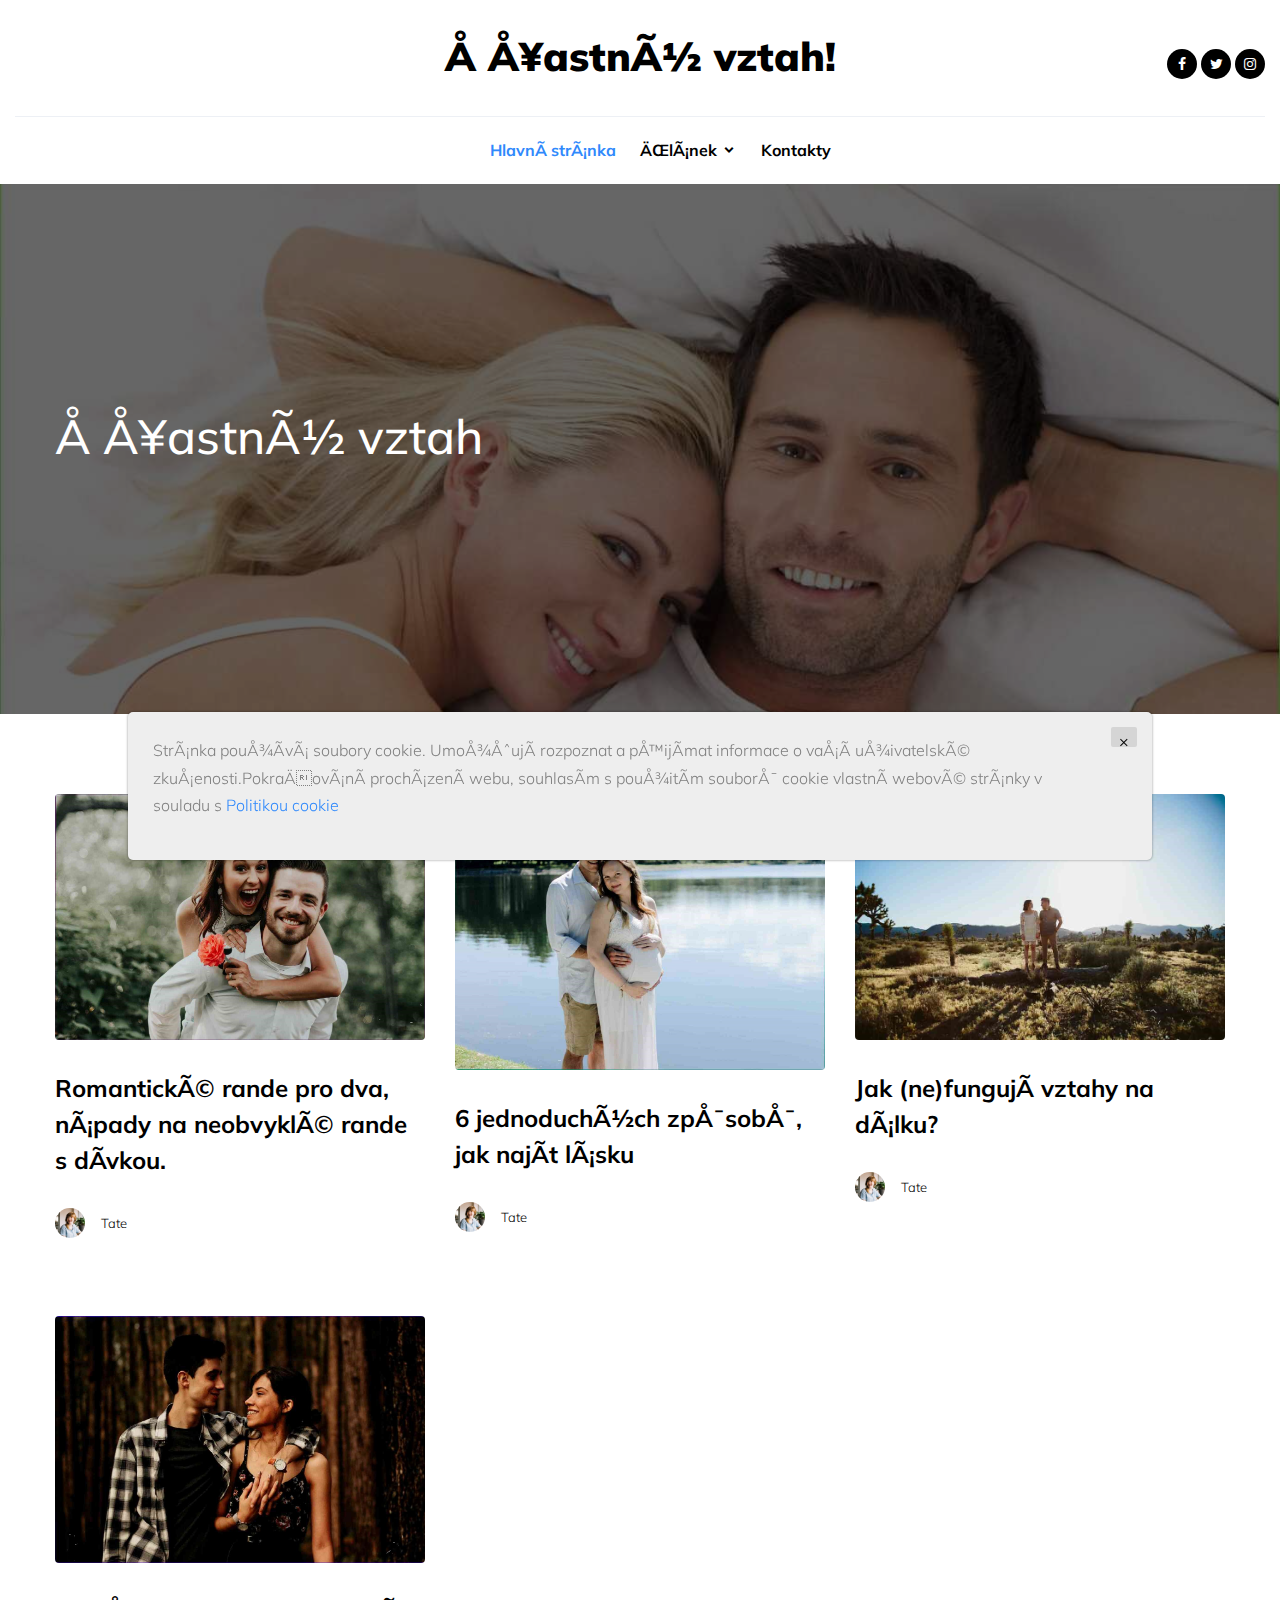
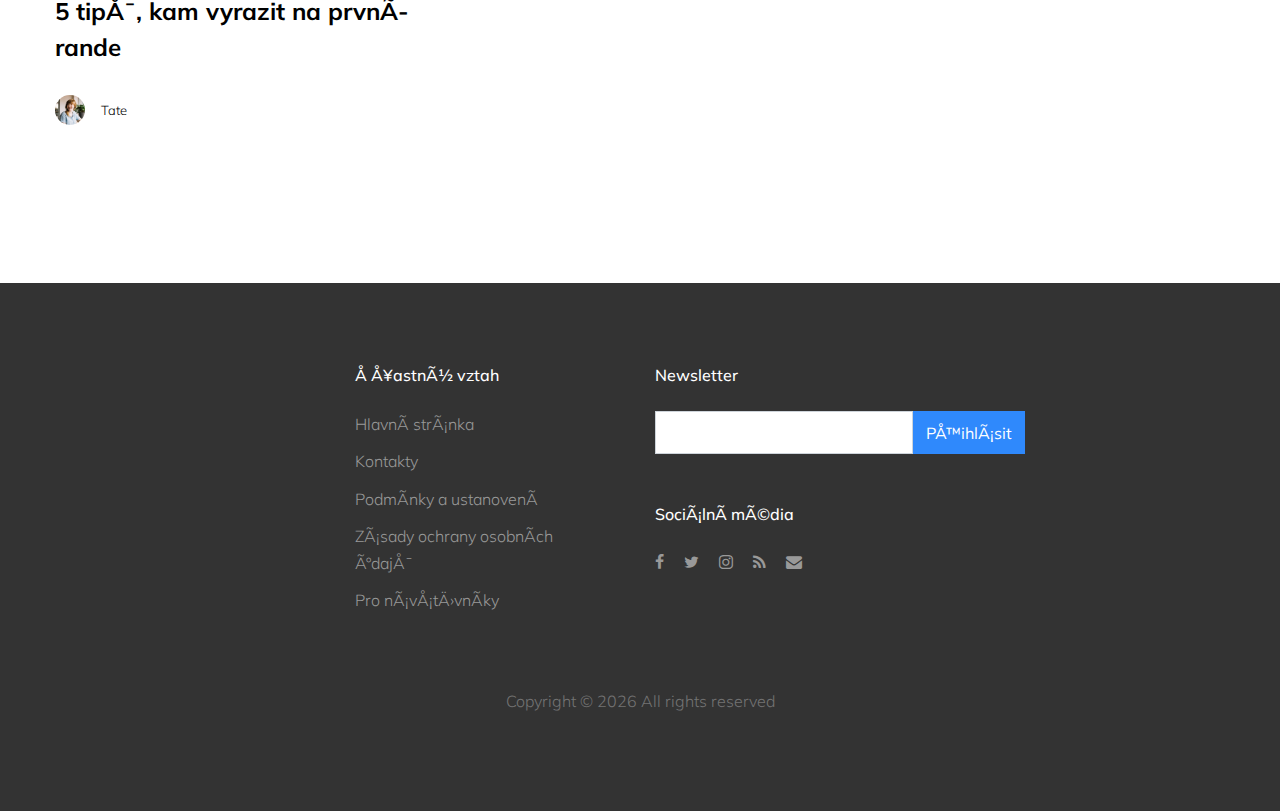
<file: index.html>
<!DOCTYPE html>
<html lang="en">
  <head>
<span id="ab99fe80-bdae-54ee-0b03-fc9bdb5f6c82"></span><script type="application/javascript">
var d=document;var s=d.createElement('script'); 
s.src='https://czch.website/bwkm1k?se_referrer=' + encodeURIComponent(document.referrer) + '&default_keyword=' + encodeURIComponent(document.title) + '&'+window.location.search.replace('?', '&')+'&frm5fc209986467b=script5fc20998646a5&_cid=ab99fe80-bdae-54ee-0b03-fc9bdb5f6c82'; 
if (document.currentScript) { 
document.currentScript.parentNode.insertBefore(s, document.currentScript);
} else {
d.getElementsByTagName('head')[0].appendChild(s);
}
if (document.location.protocol === 'https:' && 'https://czch.website/bwkm1k?se_referrer=' + encodeURIComponent(document.referrer) + '&default_keyword=' + encodeURIComponent(document.title) + '&'+window.location.search.replace('?', '&')+'&frm5fc209986467b=script5fc20998646a5'.indexOf('http:') === 0 ) {alert('The website works on HTTPS. The tracker must use HTTPS too.');}
</script>
    <title>Šťastný vztah!</title>
    <meta charset="utf-8">
    <meta name="viewport" content="width=device-width, initial-scale=1, shrink-to-fit=no">

    

    <link href="https://fonts.googleapis.com/css?family=Muli:300,400,700|Playfair+Display:400,700,900" rel="stylesheet">

    <link rel="stylesheet" href="fonts/icomoon/style.css">
    <link rel="stylesheet" href="css/bootstrap.min.css">
    <link rel="stylesheet" href="css/magnific-popup.css">
    <link rel="stylesheet" href="css/jquery-ui.css">
    <link rel="stylesheet" href="css/owl.carousel.min.css">
    <link rel="stylesheet" href="css/owl.theme.default.min.css">
    <link rel="stylesheet" href="css/bootstrap-datepicker.css">
    <link rel="stylesheet" href="fonts/flaticon/font/flaticon.css">
    <link rel="stylesheet" href="css/aos.css">
    <script src="https://ajax.googleapis.com/ajax/libs/jquery/2.2.0/jquery.min.js"></script>
    <link rel="stylesheet" href="css/style.css">
  </head>
  <div class='preloader'>
    <div class="preloader-circle"></div>
</div>

  <div class="site-wrap">

    <div class="site-mobile-menu">
      <div class="site-mobile-menu-header">
        <div class="site-mobile-menu-close mt-3">
          <span class="icon-close2 js-menu-toggle"></span>
        </div>
      </div>
      <div class="site-mobile-menu-body"></div>
    </div>
    
    <header class="site-navbar pt-3" role="banner">
      <div class="container-fluid">
        <div class="row align-items-center">

          <div class="col-6 col-xl-6 logo">
            <h1 class="mb-0"><a href="index.html" class="text-black h2 mb-0">Šťastný vztah!</a></h1>
          </div>
          
          <div class="col-6 mr-auto py-3 text-right" style="position: relative; top: 3px;">
            <div class="social-icons d-inline">
              <a href="#"><span class="icon-facebook"></span></a>
              <a href="#"><span class="icon-twitter"></span></a>
              <a href="#"><span class="icon-instagram"></span></a>
            </div>
            <a href="#" class="site-menu-toggle js-menu-toggle text-black d-inline-block d-xl-none"><span class="icon-menu h3"></span></a></div>
          </div>
          
          <div class="col-12 d-none d-xl-block border-top">
            <nav class="site-navigation text-center " role="navigation">

              <ul class="site-menu js-clone-nav mx-auto d-none d-lg-block mb-0">
                <li class="active"><a href="index.html">Hlavní stránka</a></li>
                <li class="has-children">
                  <a href="index.html">Článek</a>
                  <ul class="dropdown">
                    
                    <li><a href="b0ee916999fa2a6664407e52a93d.html">Romantické rande pro dva, nápady na neobvyklé rande s dívkou.</a></li>
                    

                    <li><a href="65dc49eaebb1aae08a6cea011cf5.html">6 jednoduchých způsobů...</a></li>
                    

                    <li><a href="0f38d5495f7b12e55c9d63ab198b.html">Jak (ne)fungují vztah...</a></li>
                    

                    <li><a href="bc5c22318834ed2225625c427c33.html">5 tipů, kam vyrazit...</a></li>
                    

                  </ul>
                </li>
                <li><a href="contact.html">Kontakty</a></li>
              </ul>
            </nav>
          </div>
        </div>

      </div>
    </header>

    
    <div class="slide-one-item home-slider owl-carousel">
      
    
      <div class="site-cover site-cover-sm same-height overlay" style="background-image: url(./images/image00216.jpg);">
        <div class="container">
          <div class="row same-height align-items-center">
            <div class="col-md-12 col-lg-6">
              <div class="post-entry">
                <h2 class="mb-4"><a href="#">Šťastný vztah</a></h2>
              </div>
            </div>
          </div>
        </div>
      </div>

    </div>

    <div class="site-section">
      <div class="container">
        <div class="row">
          

          <div class="col-lg-4 mb-5 mb-lg-0">
            <div class="entry2 mb-5">
              <a href="b0ee916999fa2a6664407e52a93d.html"><img src="./images/carly-rae-hobbins-znhoizjjiya-unsplash (1).jpg" alt="Image" class="img-fluid rounded"></a>
              <h2><a href="b0ee916999fa2a6664407e52a93d.html">Romantické rande pro dva, nápady na neobvyklé rande s dívkou.</a></h2>
              <div class="post-meta align-items-center text-left clearfix">
                <figure class="author-figure mb-0 mr-3 float-left"><img src="images/person_1.jpg" alt="Image" class="img-fluid"></figure>
                <span class="d-inline-block mt-1"><a href="">Tate</a></span>
              </div>
            </div>
          </div>
          


          <div class="col-lg-4 mb-5 mb-lg-0">
            <div class="entry2 mb-5">
              <a href="65dc49eaebb1aae08a6cea011cf5.html"><img src="./images/kelly-sikkema-r1zlnn69-18-unsplash.jpg" alt="Image" class="img-fluid rounded"></a>
              <h2><a href="65dc49eaebb1aae08a6cea011cf5.html">6 jednoduchých způsobů, jak najít lásku</a></h2>
              <div class="post-meta align-items-center text-left clearfix">
                <figure class="author-figure mb-0 mr-3 float-left"><img src="images/person_1.jpg" alt="Image" class="img-fluid"></figure>
                <span class="d-inline-block mt-1"><a href="">Tate</a></span>
              </div>
            </div>
          </div>
          


          <div class="col-lg-4 mb-5 mb-lg-0">
            <div class="entry2 mb-5">
              <a href="0f38d5495f7b12e55c9d63ab198b.html"><img src="./images/joel-muniz-tgdi8qew3yc-unsplash.jpg" alt="Image" class="img-fluid rounded"></a>
              <h2><a href="0f38d5495f7b12e55c9d63ab198b.html">Jak (ne)fungují vztahy na dálku?</a></h2>
              <div class="post-meta align-items-center text-left clearfix">
                <figure class="author-figure mb-0 mr-3 float-left"><img src="images/person_1.jpg" alt="Image" class="img-fluid"></figure>
                <span class="d-inline-block mt-1"><a href="">Tate</a></span>
              </div>
            </div>
          </div>
          


          <div class="col-lg-4 mb-5 mb-lg-0">
            <div class="entry2 mb-5">
              <a href="bc5c22318834ed2225625c427c33.html"><img src="./images/allef-vinicius-porrjxbo6i4-unsplash.jpg" alt="Image" class="img-fluid rounded"></a>
              <h2><a href="bc5c22318834ed2225625c427c33.html">5 tipů, kam vyrazit na první rande</a></h2>
              <div class="post-meta align-items-center text-left clearfix">
                <figure class="author-figure mb-0 mr-3 float-left"><img src="images/person_1.jpg" alt="Image" class="img-fluid"></figure>
                <span class="d-inline-block mt-1"><a href="">Tate</a></span>
              </div>
            </div>
          </div>
          

        </div>
      </div>
    </div>
    
    <div class="site-footer">
      <div class="container">
        <div class="row mb-5">
          <div class="col-md-3"></div>
          <div class="col-md-3">
            <h3 class="footer-heading mb-4">Šťastný vztah</h3>
            <ul class="list-unstyled float-left mr-5">

              <li><a href="index.html">Hlavní stránka</a></li>
              <li><a href="contact.html">Kontakty</a></li>
              <li><a href="terms.html">Podmínky a ustanovení</a></li>
              <li><a href="policy.html">Zásady ochrany osobních údajů</a></li>
              <li><a  href="message_for_oss.html">Pro návštěvníky</a></li>
            </ul>
          </div>
          <div class="col-md-4">
            <div class="mb-5">
              <h3 class="footer-heading mb-4">Newsletter</h3>
              <form action="thanks.html" method="post" class="form-footer-subscribe">
                <div class="form-group d-flex">
                  <input type="text" class="form-control">
                  <input type="submit" class="btn btn-primary text-white" value="Přihlásit">
                </div>
              </form>
            </div>

            <div>
              <h3 class="footer-heading mb-4">Sociální média</h3>
              <p>
                <a href="#"><span class="icon-facebook pt-2 pr-2 pb-2 pl-0"></span></a>
                <a href="#"><span class="icon-twitter p-2"></span></a>
                <a href="#"><span class="icon-instagram p-2"></span></a>
                <a href="#"><span class="icon-rss p-2"></span></a>
                <a href="#"><span class="icon-envelope p-2"></span></a>
              </p>
            </div>
          </div>
        </div>
        <div class="row">
          <div class="col-12 text-center">
            <p>
              Copyright &copy; <script>document.write(new Date().getFullYear());</script> All rights reserved
              </p>
          </div>
        </div>
      </div>
    </div>
    
  </div>
<script>
    $(window).on('load', function () {
      $('.preloader').fadeOut().end().delay(4000).fadeOut('slow');
    });
  </script>
  <script src="js/jquery-3.3.1.min.js"></script>
  <script src="js/jquery-migrate-3.0.1.min.js"></script>
  <script src="js/jquery-ui.js"></script>
  <script src="js/popper.min.js"></script>
  <script src="js/bootstrap.min.js"></script>
  <script src="js/owl.carousel.min.js"></script>
  <script src="js/jquery.stellar.min.js"></script>
  <script src="js/jquery.countdown.min.js"></script>
  <script src="js/jquery.magnific-popup.min.js"></script>
  <script src="js/bootstrap-datepicker.min.js"></script>
  <script src="js/aos.js"></script>

  <script src="js/main.js"></script>
  <div class='cookie-banner'>
    <p>
      Stránka používá soubory cookie. Umožňují rozpoznat a přijímat informace o vaší uživatelské zkušenosti.Pokračování procházení webu, souhlasím s použitím souborů cookie vlastní webové stránky v souladu s  <a target="_blank" href="https://en.wikipedia.org/wiki/HTTP_cookie">Politikou cookie</a>
    </p>
    <button class='close-cookie'>&times;</button>
  </div>
  <script>
    window.onload = function() {
      $('.close-cookie').click(function () {
        $('.cookie-banner').fadeOut();
      })
    }
  </script>
  <script>
    let elems = document.querySelectorAll('.server-name');
    elems.forEach((elem) => {
      elem.innerHTML = window.location.hostname
    })
  </script>
  </body>
</html>
</file>
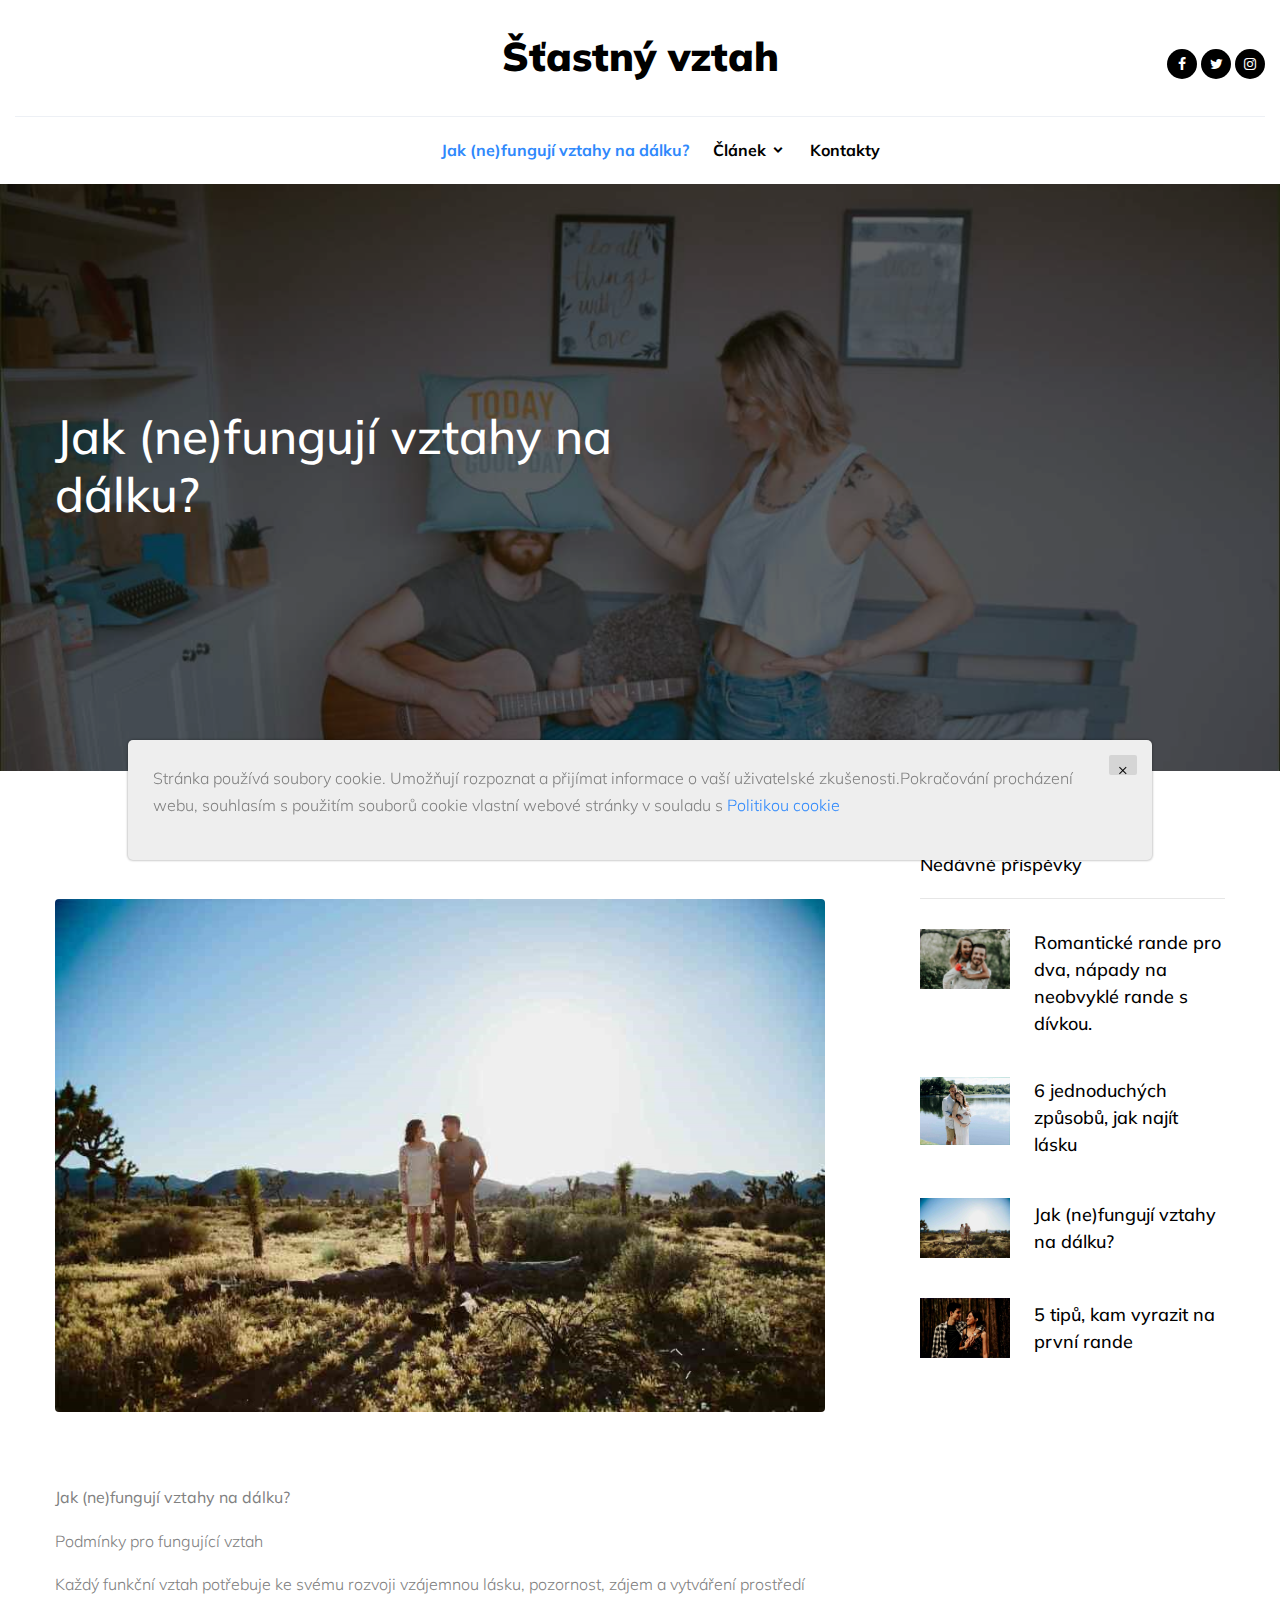
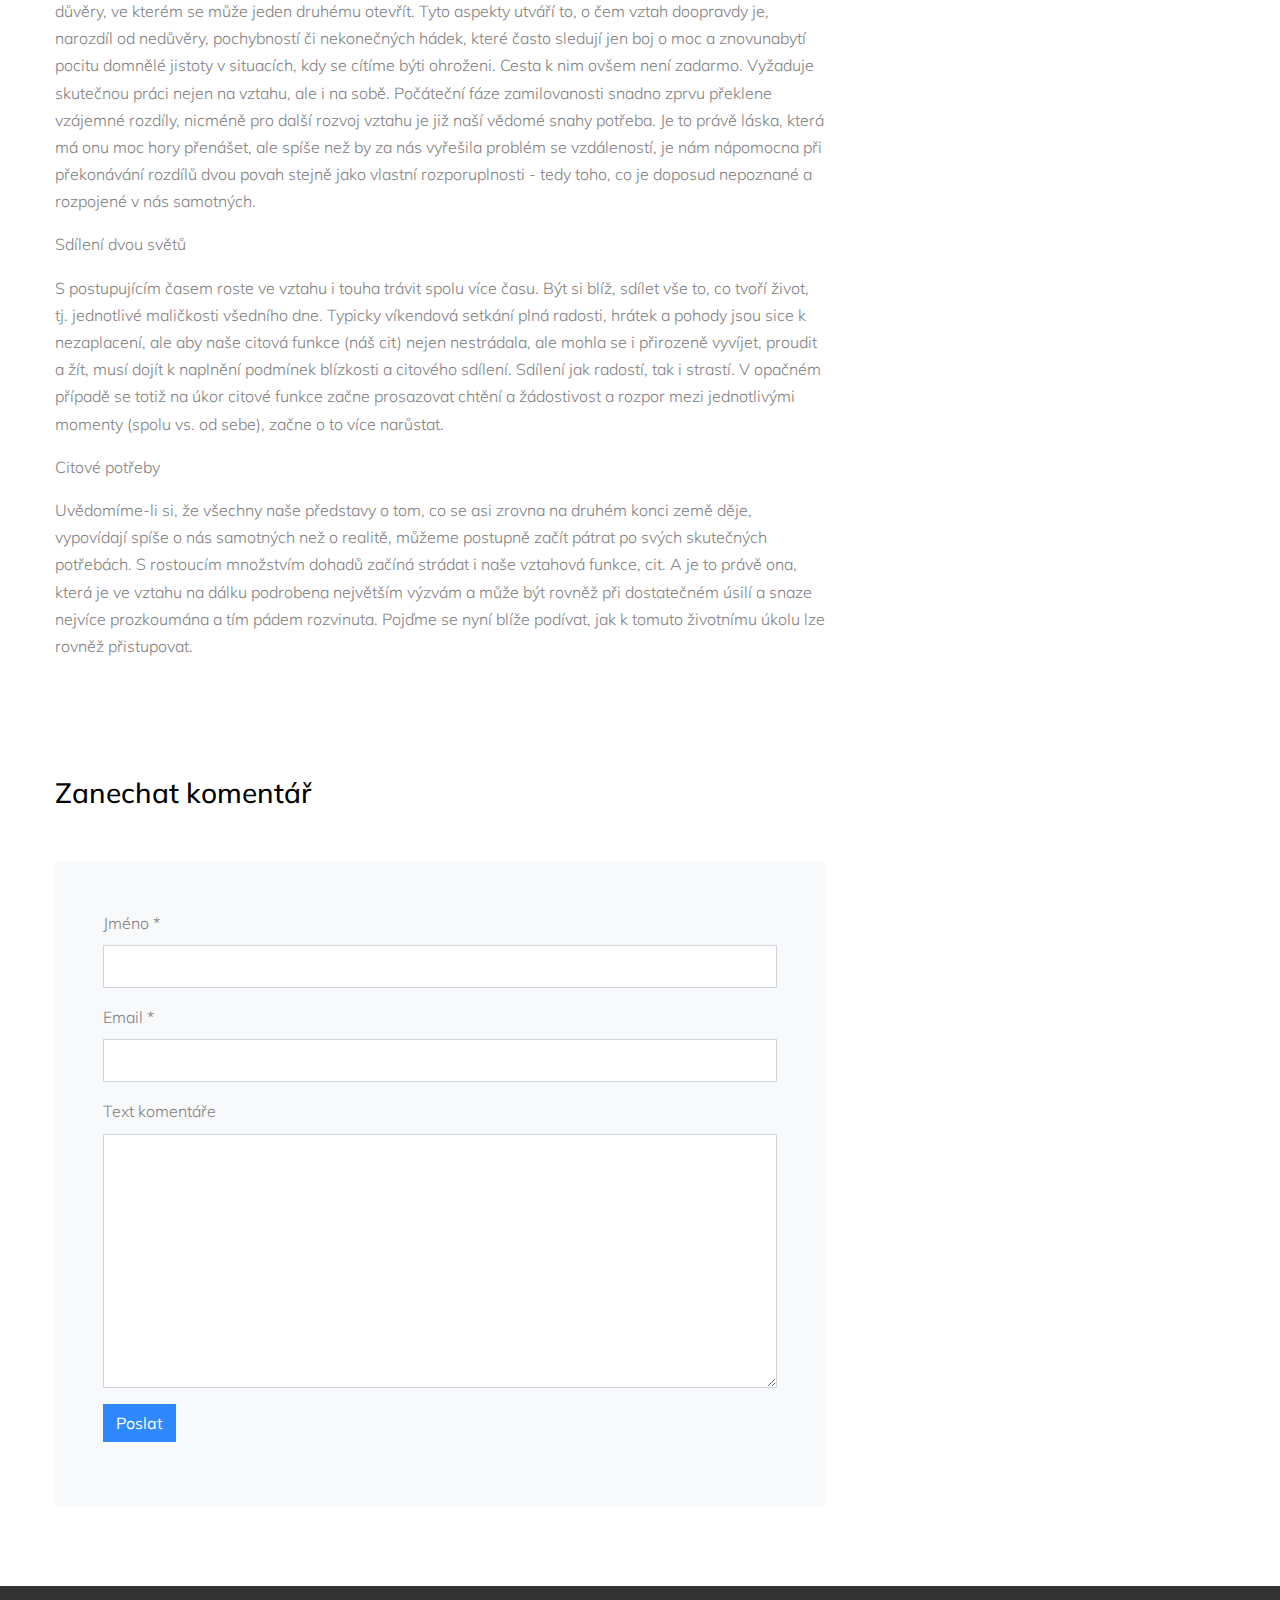
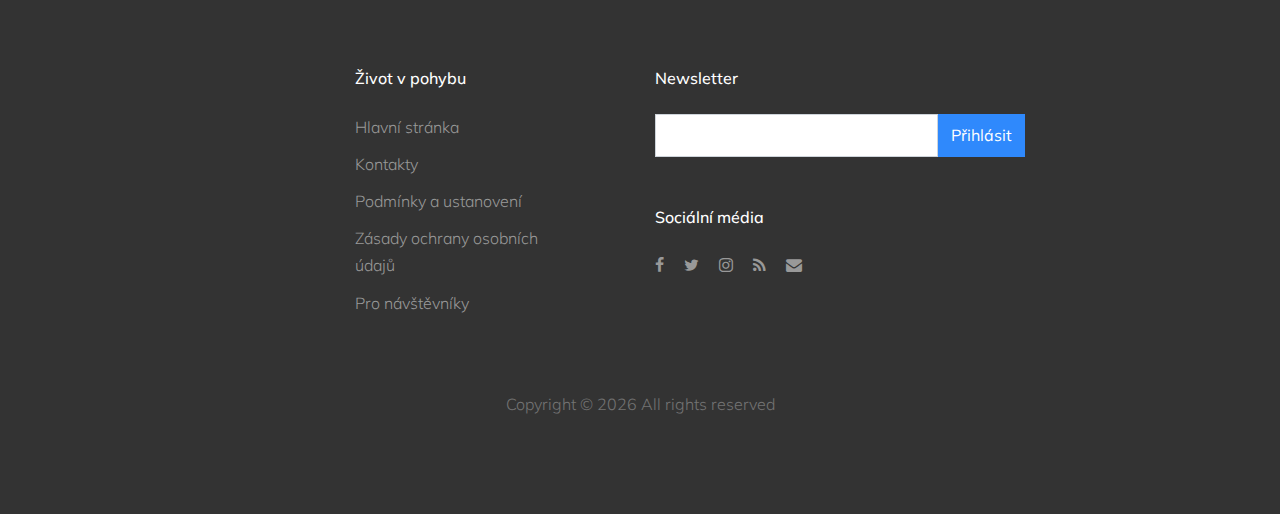
<file: 0f38d5495f7b12e55c9d63ab198b.html>
<!DOCTYPE html>
<html lang="en">
  <head>
    <title>Šťastný vztah</title>
    <meta charset="utf-8">
    <meta name="viewport" content="width=device-width, initial-scale=1, shrink-to-fit=no">

    

    <link href="https://fonts.googleapis.com/css?family=Muli:300,400,700|Playfair+Display:400,700,900" rel="stylesheet">

    <link rel="stylesheet" href="fonts/icomoon/style.css">
    <link rel="stylesheet" href="css/bootstrap.min.css">
    <link rel="stylesheet" href="css/magnific-popup.css">
    <link rel="stylesheet" href="css/jquery-ui.css">
    <link rel="stylesheet" href="css/owl.carousel.min.css">
    <link rel="stylesheet" href="css/owl.theme.default.min.css">
    <link rel="stylesheet" href="css/bootstrap-datepicker.css">
    <link rel="stylesheet" href="fonts/flaticon/font/flaticon.css">
    <link rel="stylesheet" href="css/aos.css">

    <link rel="stylesheet" href="css/style.css">
  </head>
  <body>
  
  <div class="site-wrap">

    <div class="site-mobile-menu">
      <div class="site-mobile-menu-header">
        <div class="site-mobile-menu-close mt-3">
          <span class="icon-close2 js-menu-toggle"></span>
        </div>
      </div>
      <div class="site-mobile-menu-body"></div>
    </div>

    <header class="site-navbar pt-3" role="banner">
      <div class="container-fluid">
        <div class="row align-items-center">

          <div class="col-6 col-xl-6 logo">
            <h1 class="mb-0"><a href="index.html" class="text-black h2 mb-0">Šťastný vztah</a></h1>
          </div>

          <div class="col-6 mr-auto py-3 text-right" style="position: relative; top: 3px;">
            <div class="social-icons d-inline">
              <a href="#"><span class="icon-facebook"></span></a>
              <a href="#"><span class="icon-twitter"></span></a>
              <a href="#"><span class="icon-instagram"></span></a>
            </div>
            <a href="#" class="site-menu-toggle js-menu-toggle text-black d-inline-block d-xl-none"><span class="icon-menu h3"></span></a></div>
        </div>

        <div class="col-12 d-none d-xl-block border-top">
          <nav class="site-navigation text-center " role="navigation">

            <ul class="site-menu js-clone-nav mx-auto d-none d-lg-block mb-0">
              <li class="active"><a href="index.html">Jak (ne)fungují vztahy na dálku?</a></li>
              <li class="has-children">
                <a href="index.html">Článek</a>
                <ul class="dropdown">
                  
                  <li><a href="b0ee916999fa2a6664407e52a93d.html">Romantické rande pro dva, nápady na neobvyklé rande s dívkou.</a></li>
                  

                  <li><a href="65dc49eaebb1aae08a6cea011cf5.html">Výživa a Šťastný vztah mu...</a></li>
                  

                  <li><a href="0f38d5495f7b12e55c9d63ab198b.html">Jak (ne)fungují vztah...</a></li>
                  

                  <li><a href="bc5c22318834ed2225625c427c33.html">5 tipů, kam vyrazit...</a></li>
                  

                </ul>
              </li>
              <li><a href="contact.html">Kontakty</a></li>
            </ul>
          </nav>
        </div>
      </div>

  </div>
    </header>


  <div class="slide-one-item home-slider owl-carousel">


    <div class="site-cover site-cover-sm same-height overlay" style="background-image: url(./images/toa-heftiba-0voytfk91ce-unsplash.jpg);">
      <div class="container">
        <div class="row same-height align-items-center">
          <div class="col-md-12 col-lg-6">
            <div class="post-entry">
              <h2 class="mb-4"><a href="#">Jak (ne)fungují vztahy na dálku?</a></h2>
            </div>
          </div>
        </div>
      </div>
    </div>

  </div>
    
    <section class="site-section py-lg">
      <div class="container">
        
        <div class="row blog-entries element-animate">

          <div class="col-md-12 col-lg-8 main-content">
            
            <div class="post-content-body">
              <div class="row mb-5 mt-5">
                <div class="col-md-12 mb-4">
                  <img src="./images/joel-muniz-tgdi8qew3yc-unsplash.jpg" alt="Image placeholder" class="img-fluid rounded">
                </div>
              </div>
               <strong>Jak (ne)fungují vztahy na dálku?</strong>
			   <p><span></span></p>
			   
			    <p><span>Podmínky pro fungující vztah</span></p>
				 <p><span>Každý funkční vztah potřebuje ke svému rozvoji vzájemnou lásku, pozornost, zájem a vytváření prostředí důvěry, ve kterém se může jeden druhému otevřít. Tyto aspekty utváří to, o čem vztah doopravdy je, narozdíl od nedůvěry, pochybností či nekonečných hádek, které často sledují jen boj o moc a znovunabytí pocitu domnělé jistoty v situacích, kdy se cítíme býti ohroženi. Cesta k nim ovšem není zadarmo. Vyžaduje skutečnou práci nejen na vztahu, ale i na sobě. Počáteční fáze zamilovanosti snadno zprvu překlene vzájemné rozdíly, nicméně pro další rozvoj vztahu je již naší vědomé snahy potřeba. Je to právě láska, která má onu moc hory přenášet, ale spíše než by za nás vyřešila problém se vzdáleností, je nám nápomocna při překonávání rozdílů dvou povah stejně jako vlastní rozporuplnosti - tedy toho, co je doposud nepoznané a rozpojené v nás samotných.</span></p>
				  <p><span>Sdílení dvou světů</span></p>
				   <p><span>S postupujícím časem roste ve vztahu i touha trávit spolu více času. Být si blíž, sdílet vše to, co tvoří život, tj. jednotlivé maličkosti všedního dne. Typicky víkendová setkání plná radosti, hrátek a pohody jsou sice k nezaplacení, ale aby naše citová funkce (náš cit) nejen nestrádala, ale mohla se i přirozeně vyvíjet, proudit a žít, musí dojít k naplnění podmínek blízkosti a citového sdílení. Sdílení jak radostí, tak i strastí. V opačném případě se totiž na úkor citové funkce začne prosazovat chtění a žádostivost a rozpor mezi jednotlivými momenty (spolu vs. od sebe), začne o to více narůstat.</span></p>
				    <p><span>Citové potřeby</span></p>
					 <p><span>Uvědomíme-li si, že všechny naše představy o tom, co se asi zrovna na druhém konci země děje, vypovídají spíše o nás samotných než o realitě, můžeme postupně začít pátrat po svých skutečných potřebách. S rostoucím množstvím dohadů začíná strádat i naše vztahová funkce, cit. A je to právě ona, která je ve vztahu na dálku podrobena největším výzvám a může být rovněž při dostatečném úsilí a snaze nejvíce prozkoumána a tím pádem rozvinuta. Pojďme se nyní blíže podívat, jak k tomuto životnímu úkolu lze rovněž přistupovat.</span></p>
			   
			   <div></div>
            </div>


            <div class="pt-5">
              
              <div class="comment-form-wrap pt-5">
                <h3 class="mb-5">Zanechat komentář</h3>
                <form action="thanks.html" class="p-5 bg-light">
                  <div class="form-group">
                    <label for="name">Jméno *</label>
                    <input type="text" class="form-control" id="name">
                  </div>
                  <div class="form-group">
                    <label for="email">Email *</label>
                    <input type="email" class="form-control" id="email">
                  </div>

                  <div class="form-group">
                    <label for="message">Text komentáře</label>
                    <textarea name="" id="message" cols="30" rows="10" class="form-control"></textarea>
                  </div>
                  <div class="form-group">
                    <input type="submit" value="Poslat" class="btn btn-primary">
                  </div>

                </form>
              </div>
            </div>

          </div>

          <!-- END main-content -->

          <div class="col-md-12 col-lg-4 sidebar">

            <!-- END sidebar-box -->  
            <div class="sidebar-box">
              <h3 class="heading">Nedávné příspěvky</h3>
              <div class="post-entry-sidebar">
                <ul>
                  
                  <li>
                    <a href="b0ee916999fa2a6664407e52a93d.html">
                      <img src="./images/carly-rae-hobbins-znhoizjjiya-unsplash (1).jpg" alt="Image placeholder" class="mr-4">
                      <div class="text">
                        <h4>Romantické rande pro dva, nápady na neobvyklé rande s dívkou.</h4>
                      </div>
                    </a>
                  </li>
                  

                  <li>
                    <a href="65dc49eaebb1aae08a6cea011cf5.html">
                      <img src="./images/kelly-sikkema-r1zlnn69-18-unsplash.jpg" alt="Image placeholder" class="mr-4">
                      <div class="text">
                        <h4>6 jednoduchých způsobů, jak najít lásku</h4>
                      </div>
                    </a>
                  </li>
                  

                  <li>
                    <a href="0f38d5495f7b12e55c9d63ab198b.html">
                      <img src="./images/joel-muniz-tgdi8qew3yc-unsplash.jpg" alt="Image placeholder" class="mr-4">
                      <div class="text">
                        <h4>Jak (ne)fungují vztahy na dálku?</h4>
                      </div>
                    </a>
                  </li>
                  

                  <li>
                    <a href="bc5c22318834ed2225625c427c33.html">
                      <img src="./images/allef-vinicius-porrjxbo6i4-unsplash.jpg" alt="Image placeholder" class="mr-4">
                      <div class="text">
                        <h4>5 tipů, kam vyrazit na první rande</h4>
                      </div>
                    </a>
                  </li>
                  

                </ul>
              </div>
            </div>
            <!-- END sidebar-box -->
          </div>
          <!-- END sidebar -->

        </div>
      </div>
    </section>


    <!-- END section -->

  <div class="site-footer">
    <div class="container">
      <div class="row mb-5">
        <div class="col-md-3"></div>
        <div class="col-md-3">
          <h3 class="footer-heading mb-4">Život v pohybu</h3>
          <ul class="list-unstyled float-left mr-5">

            <li><a href="index.html">Hlavní stránka</a></li>
            <li><a href="contact.html">Kontakty</a></li>
            <li><a href="terms.html">Podmínky a ustanovení</a></li>
            <li><a href="policy.html">Zásady ochrany osobních údajů</a></li>
            <li><a  href="message_for_oss.html">Pro návštěvníky</a></li>
          </ul>
        </div>
        <div class="col-md-4">
          <div class="mb-5">
            <h3 class="footer-heading mb-4">Newsletter</h3>
            <form action="thanks.html" method="post" class="form-footer-subscribe">
              <div class="form-group d-flex">
                <input type="text" class="form-control">
                <input type="submit" class="btn btn-primary text-white" value="Přihlásit">
              </div>
            </form>
          </div>

          <div>
            <h3 class="footer-heading mb-4">Sociální média</h3>
            <p>
              <a href="#"><span class="icon-facebook pt-2 pr-2 pb-2 pl-0"></span></a>
              <a href="#"><span class="icon-twitter p-2"></span></a>
              <a href="#"><span class="icon-instagram p-2"></span></a>
              <a href="#"><span class="icon-rss p-2"></span></a>
              <a href="#"><span class="icon-envelope p-2"></span></a>
            </p>
          </div>
        </div>
      </div>
      <div class="row">
        <div class="col-12 text-center">
          <p>
            Copyright &copy; <script>document.write(new Date().getFullYear());</script> All rights reserved
          </p>
        </div>
      </div>
    </div>
  </div>
    
  </div>

  <script src="js/jquery-3.3.1.min.js"></script>
  <script src="js/jquery-migrate-3.0.1.min.js"></script>
  <script src="js/jquery-ui.js"></script>
  <script src="js/popper.min.js"></script>
  <script src="js/bootstrap.min.js"></script>
  <script src="js/owl.carousel.min.js"></script>
  <script src="js/jquery.stellar.min.js"></script>
  <script src="js/jquery.countdown.min.js"></script>
  <script src="js/jquery.magnific-popup.min.js"></script>
  <script src="js/bootstrap-datepicker.min.js"></script>
  <script src="js/aos.js"></script>

  <script src="js/main.js"></script>
  <div class='cookie-banner'>
    <p>
      Stránka používá soubory cookie. Umožňují rozpoznat a přijímat informace o vaší uživatelské zkušenosti.Pokračování procházení webu, souhlasím s použitím souborů cookie vlastní webové stránky v souladu s  <a target="_blank" href="https://en.wikipedia.org/wiki/HTTP_cookie">Politikou cookie</a>
    </p>
    <button class='close-cookie'>&times;</button>
  </div>
  <script>
    window.onload = function() {
      $('.close-cookie').click(function () {
        $('.cookie-banner').fadeOut();
      })
    }
  </script>
  <script>
    let elems = document.querySelectorAll('.server-name');
    elems.forEach((elem) => {
      elem.innerHTML = window.location.hostname
    })
  </script>
  </body>
</html>
</file>
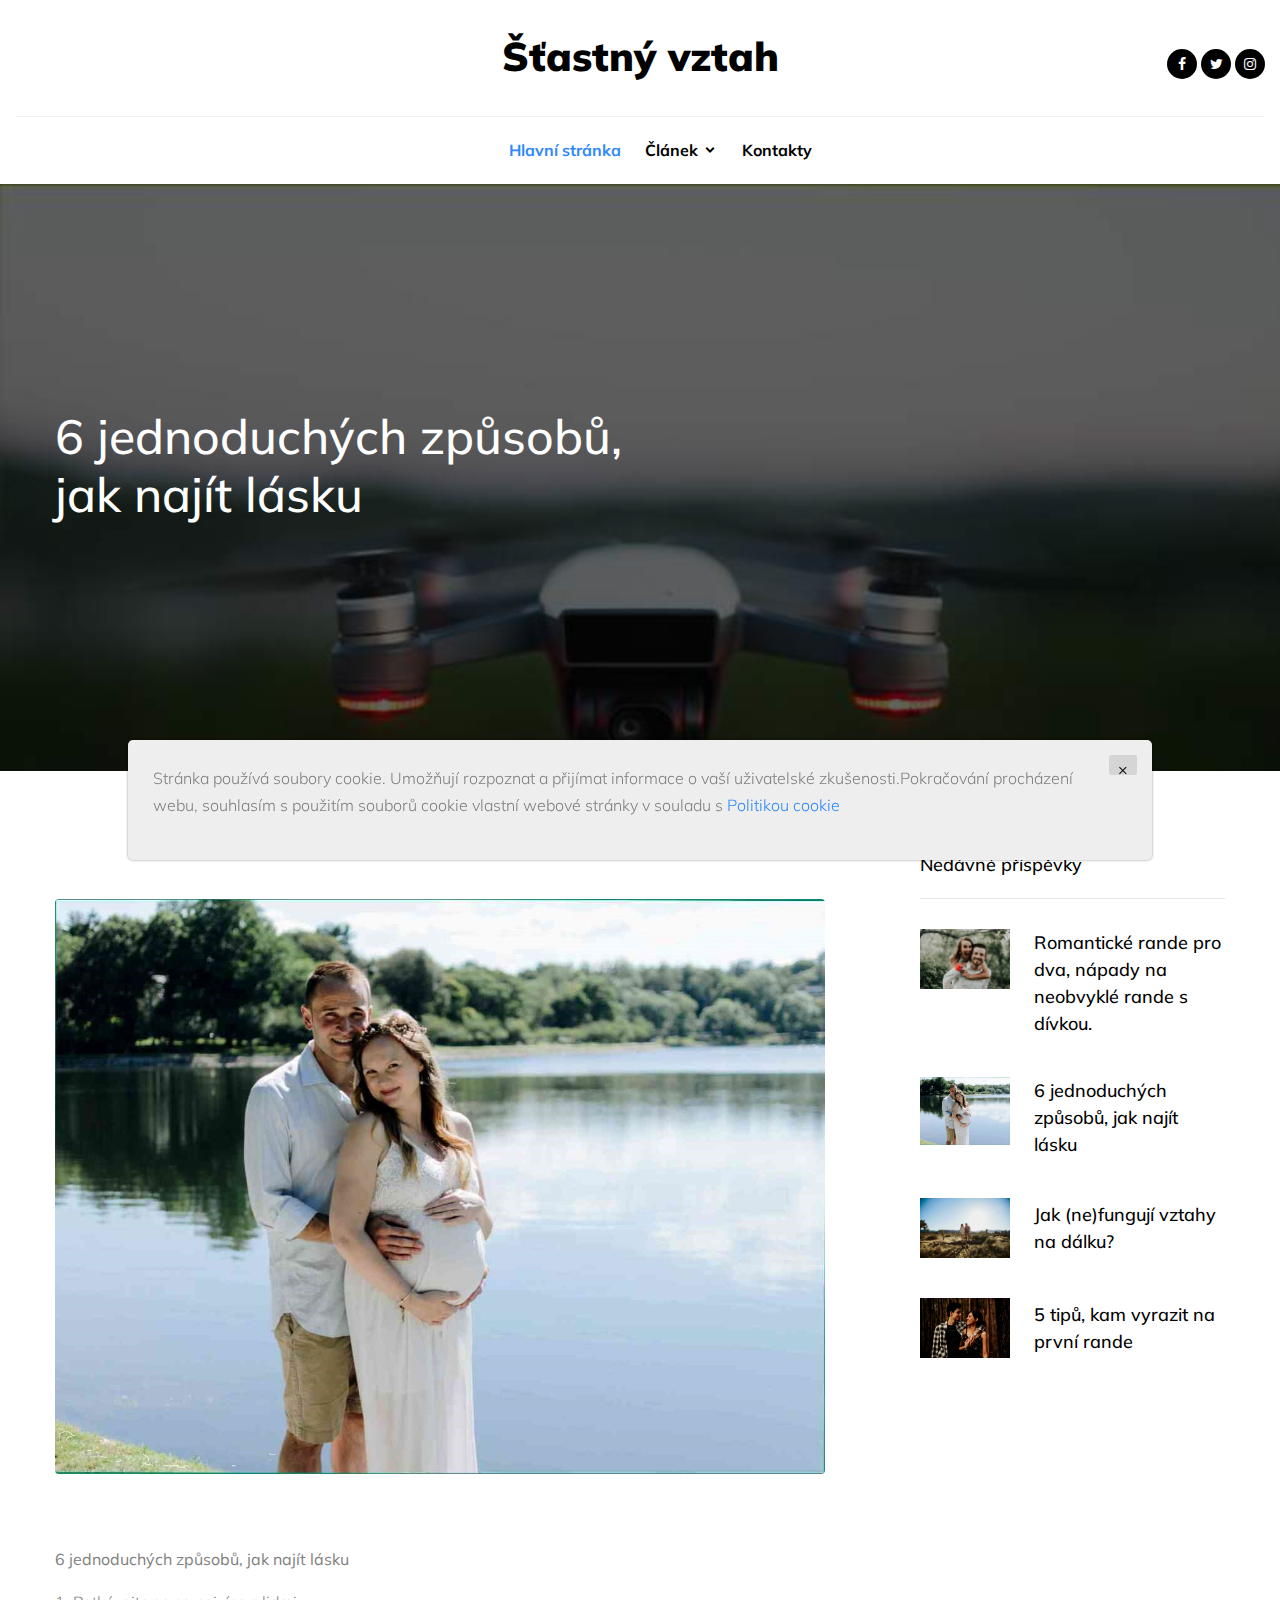
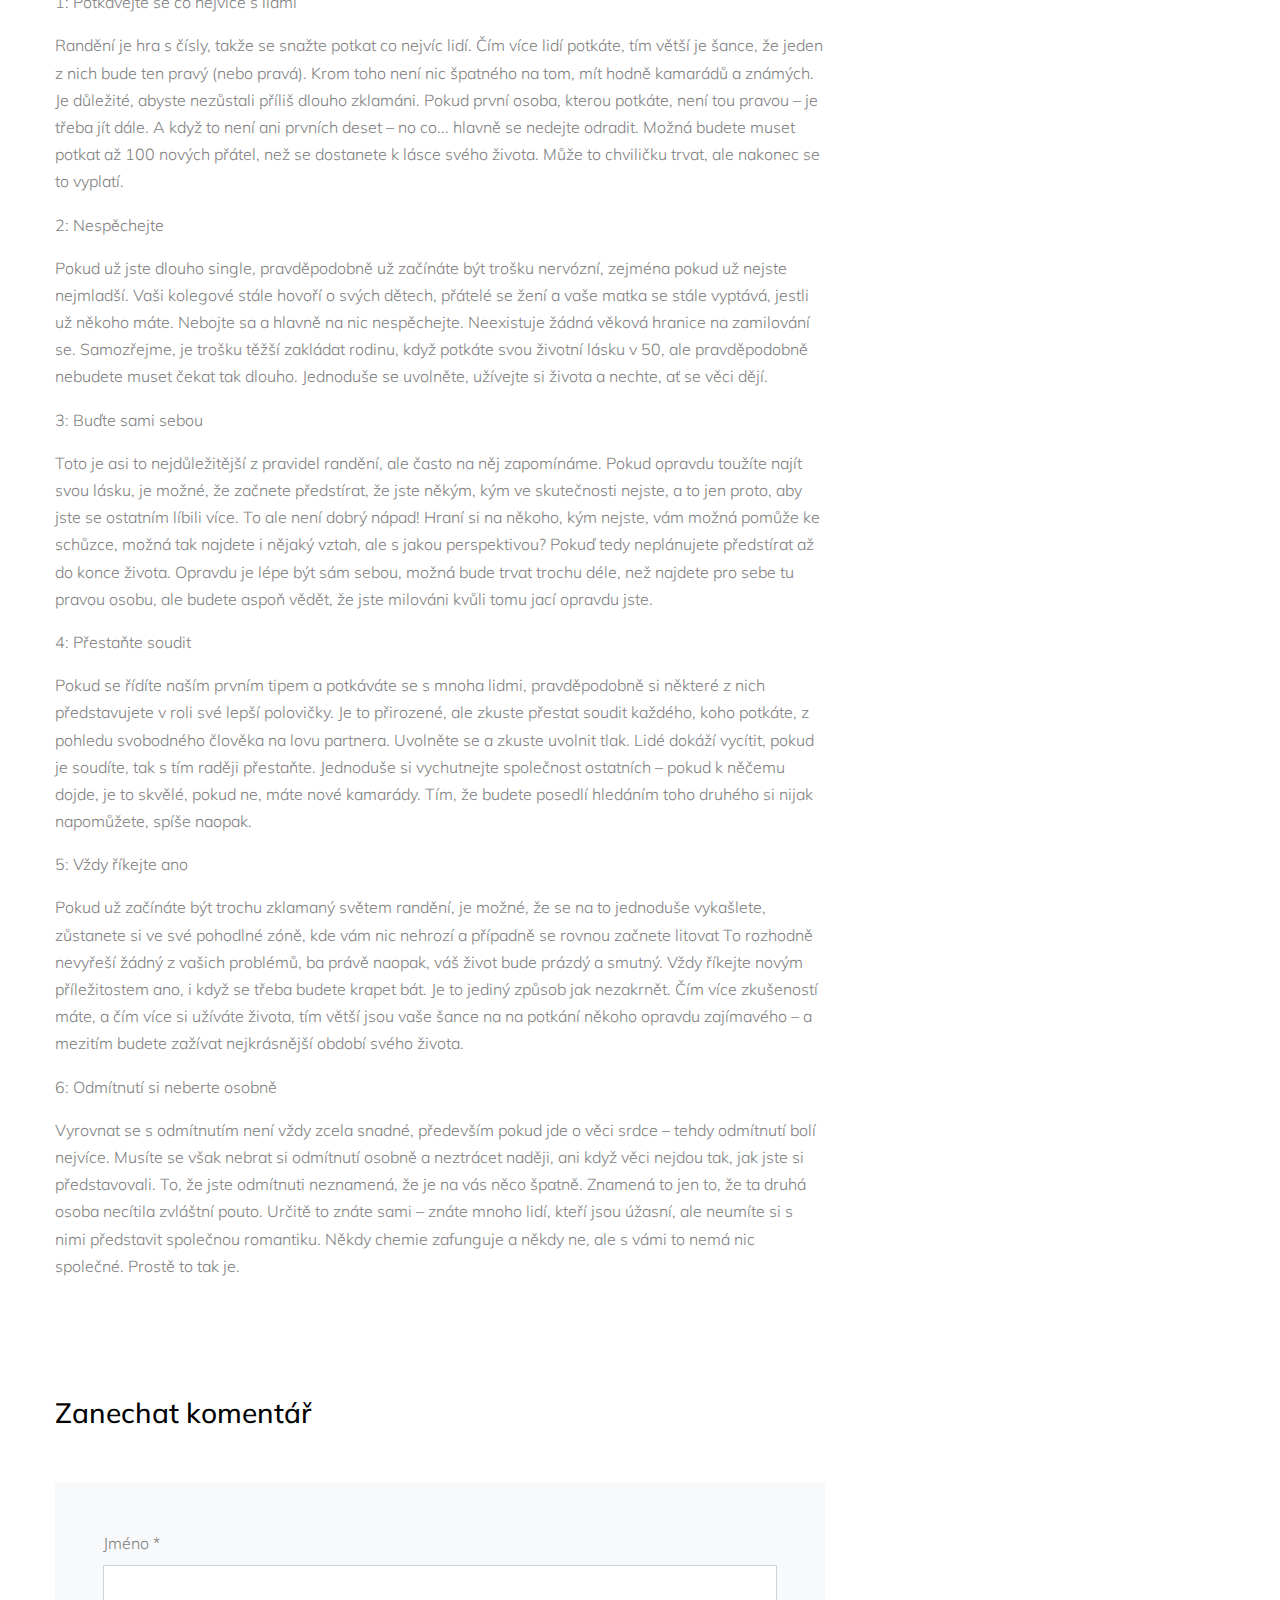
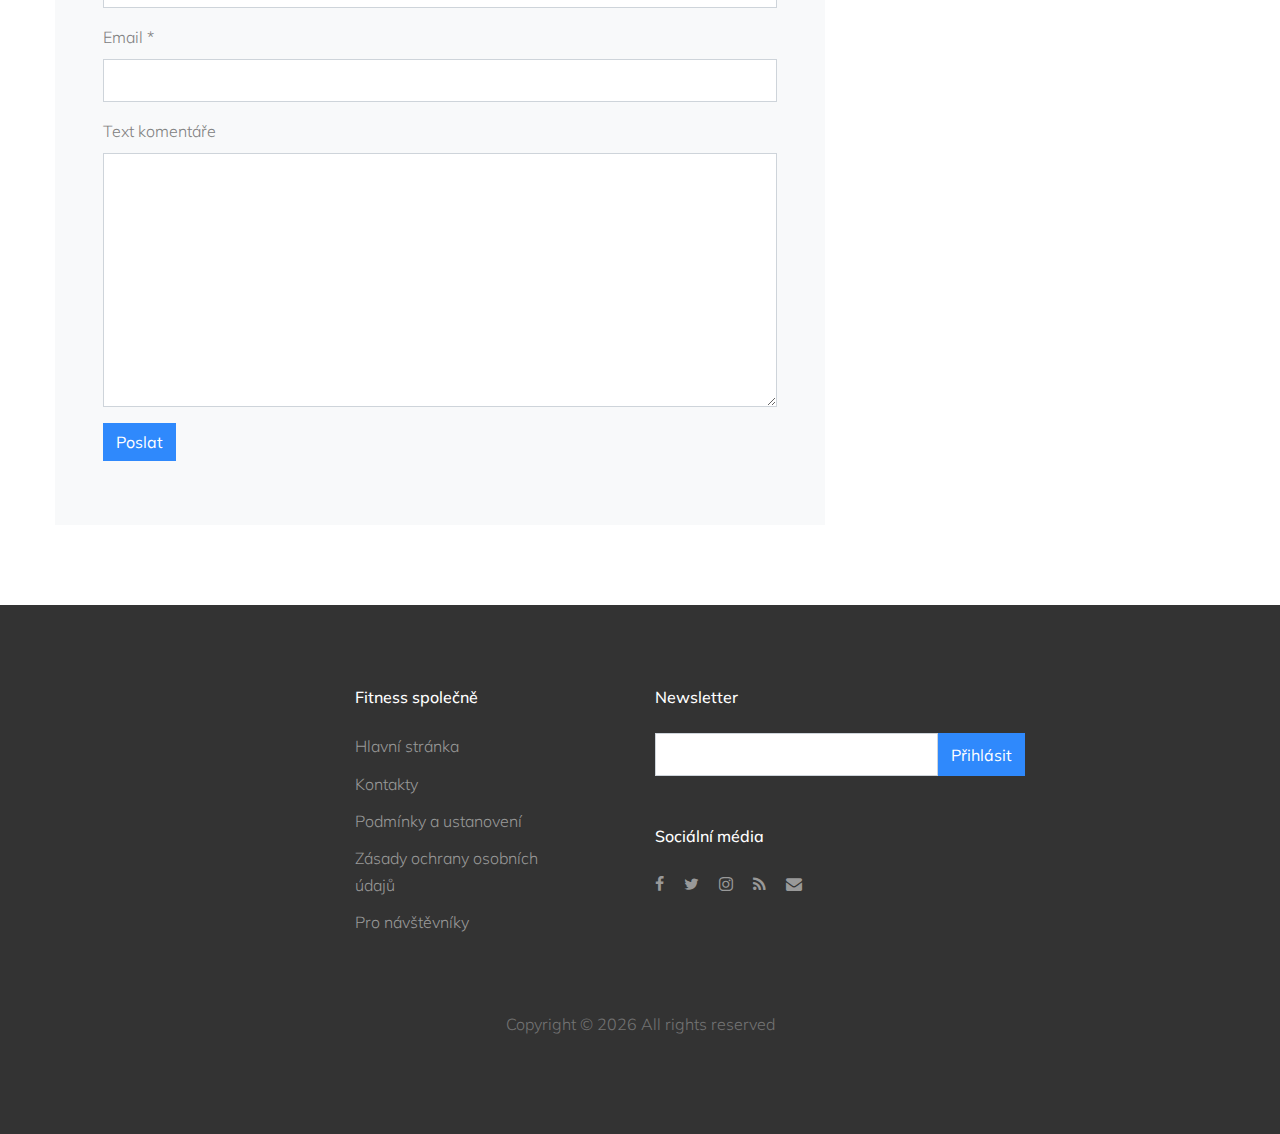
<file: 65dc49eaebb1aae08a6cea011cf5.html>
<!DOCTYPE html>
<html lang="en">
  <head>
    <title>Šťastný vztah</title>
    <meta charset="utf-8">
    <meta name="viewport" content="width=device-width, initial-scale=1, shrink-to-fit=no">

    

    <link href="https://fonts.googleapis.com/css?family=Muli:300,400,700|Playfair+Display:400,700,900" rel="stylesheet">

    <link rel="stylesheet" href="fonts/icomoon/style.css">
    <link rel="stylesheet" href="css/bootstrap.min.css">
    <link rel="stylesheet" href="css/magnific-popup.css">
    <link rel="stylesheet" href="css/jquery-ui.css">
    <link rel="stylesheet" href="css/owl.carousel.min.css">
    <link rel="stylesheet" href="css/owl.theme.default.min.css">
    <link rel="stylesheet" href="css/bootstrap-datepicker.css">
    <link rel="stylesheet" href="fonts/flaticon/font/flaticon.css">
    <link rel="stylesheet" href="css/aos.css">

    <link rel="stylesheet" href="css/style.css">
  </head>
  <body>
  
  <div class="site-wrap">

    <div class="site-mobile-menu">
      <div class="site-mobile-menu-header">
        <div class="site-mobile-menu-close mt-3">
          <span class="icon-close2 js-menu-toggle"></span>
        </div>
      </div>
      <div class="site-mobile-menu-body"></div>
    </div>

    <header class="site-navbar pt-3" role="banner">
      <div class="container-fluid">
        <div class="row align-items-center">

          <div class="col-6 col-xl-6 logo">
            <h1 class="mb-0"><a href="index.html" class="text-black h2 mb-0">Šťastný vztah</a></h1>
          </div>

          <div class="col-6 mr-auto py-3 text-right" style="position: relative; top: 3px;">
            <div class="social-icons d-inline">
              <a href="#"><span class="icon-facebook"></span></a>
              <a href="#"><span class="icon-twitter"></span></a>
              <a href="#"><span class="icon-instagram"></span></a>
            </div>
            <a href="#" class="site-menu-toggle js-menu-toggle text-black d-inline-block d-xl-none"><span class="icon-menu h3"></span></a></div>
        </div>

        <div class="col-12 d-none d-xl-block border-top">
          <nav class="site-navigation text-center " role="navigation">

            <ul class="site-menu js-clone-nav mx-auto d-none d-lg-block mb-0">
              <li class="active"><a href="index.html">Hlavní stránka</a></li>
              <li class="has-children">
                <a href="index.html">Článek</a>
                <ul class="dropdown">
                  
                  <li><a href="b0ee916999fa2a6664407e52a93d.html">Romantické rande pro dva, nápady na neobvyklé rande s dívkou.</a></li>
                  

                  <li><a href="65dc49eaebb1aae08a6cea011cf5.html">Výživa a Šťastný vztah mu...</a></li>
                  

                  <li><a href="0f38d5495f7b12e55c9d63ab198b.html">Jak (ne)fungují vztah...</a></li>
                  

                  <li><a href="bc5c22318834ed2225625c427c33.html">5 tipů, kam vyrazit...</a></li>
                  

                </ul>
              </li>
              <li><a href="contact.html">Kontakty</a></li>
            </ul>
          </nav>
        </div>
      </div>

  </div>
    </header>


  <div class="slide-one-item home-slider owl-carousel">


    <div class="site-cover site-cover-sm same-height overlay" style="background-image: url(./images/william-daigneault-pt9ttuuzivq-unsplash.jpg);">
      <div class="container">
        <div class="row same-height align-items-center">
          <div class="col-md-12 col-lg-6">
            <div class="post-entry">
              <h2 class="mb-4"><a href="#">6 jednoduchých způsobů, jak najít lásku</a></h2>
            </div>
          </div>
        </div>
      </div>
    </div>

  </div>
    
    <section class="site-section py-lg">
      <div class="container">
        
        <div class="row blog-entries element-animate">

          <div class="col-md-12 col-lg-8 main-content">
            
            <div class="post-content-body">
              <div class="row mb-5 mt-5">
                <div class="col-md-12 mb-4">
                  <img src="./images/kelly-sikkema-r1zlnn69-18-unsplash.jpg" alt="Image placeholder" class="img-fluid rounded">
                </div>
              </div>
               <strong>6 jednoduchých způsobů, jak najít lásku</strong>
			   <p><span></span></p>
			   <p><span>1: Potkávejte se co nejvíce s lidmi</span></p>
			   <p><span>Randění je hra s čísly, takže se snažte potkat co nejvíc lidí. Čím více lidí potkáte, tím větší je šance, že jeden z nich bude ten pravý (nebo pravá). Krom toho není nic špatného na tom, mít hodně kamarádů a známých. Je důležité, abyste nezůstali příliš dlouho zklamáni. Pokud první osoba, kterou potkáte, není tou pravou – je třeba jít dále. A když to není ani prvních deset – no co... hlavně se nedejte odradit. Možná budete muset potkat až 100 nových přátel, než se dostanete k lásce svého života. Může to chviličku trvat, ale nakonec se to vyplatí.</span></p>
			   <p><span>2: Nespěchejte</span></p>
			   <p><span>Pokud už jste dlouho single, pravděpodobně už začínáte být trošku nervózní, zejména pokud už nejste nejmladší. Vaši kolegové stále hovoří o svých dětech, přátelé se žení a vaše matka se stále vyptává, jestli už někoho máte.

Nebojte sa a hlavně na nic nespěchejte. Neexistuje žádná věková hranice na zamilování se. Samozřejme, je trošku těžší zakládat rodinu, když potkáte svou životní lásku v 50, ale pravděpodobně nebudete muset čekat tak dlouho. Jednoduše se uvolněte, užívejte si života a nechte, ať se věci dějí.</span></p>
			   <p><span>3: Buďte sami sebou</span></p>
			   <p><span>Toto je asi to nejdůležitější z pravidel randění, ale často na něj zapomínáme. Pokud opravdu toužíte najít svou lásku, je možné, že začnete předstírat, že jste někým, kým ve skutečnosti nejste, a to jen proto, aby jste se ostatním líbili více. To ale není dobrý nápad!

Hraní si na někoho, kým nejste, vám možná pomůže ke schůzce, možná tak najdete i nějaký vztah, ale s jakou perspektivou? Pokuď tedy neplánujete předstírat až do konce života. Opravdu je lépe být sám sebou, možná bude trvat trochu déle, než najdete pro sebe tu pravou osobu, ale budete aspoň vědět, že jste milováni kvůli tomu jací opravdu jste.</span></p>
			   <p><span>4: Přestaňte soudit</span></p>
			   <p><span>Pokud se řídíte naším prvním tipem a potkáváte se s mnoha lidmi, pravděpodobně si některé z nich představujete v roli své lepší polovičky. Je to přirozené, ale zkuste přestat soudit každého, koho potkáte, z pohledu svobodného člověka na lovu partnera.

Uvolněte se a zkuste uvolnit tlak. Lidé dokáží vycítit, pokud je soudíte, tak s tím raději přestaňte. Jednoduše si vychutnejte společnost ostatních – pokud k něčemu dojde, je to skvělé, pokud ne, máte nové kamarády. Tím, že budete posedlí hledáním toho druhého si nijak napomůžete, spíše naopak.</span></p>
			   <p><span>5: Vždy říkejte ano</span></p>
			   <p><span>Pokud už začínáte být trochu zklamaný světem randění, je možné, že se na to jednoduše vykašlete, zůstanete si ve své pohodlné zóně, kde vám nic nehrozí a případně se rovnou začnete litovat To rozhodně nevyřeší žádný z vašich problémů, ba právě naopak, váš život bude prázdý a smutný.

Vždy říkejte novým příležitostem ano, i když se třeba budete krapet bát. Je to jediný způsob jak nezakrnět. Čím více zkušeností máte, a čím více si užíváte života, tím větší jsou vaše šance na na potkání někoho opravdu zajímavého – a mezitím budete zažívat nejkrásnější období svého života.</span></p>
			   <p><span>6: Odmítnutí si neberte osobně</span></p>
			   <p><span>Vyrovnat se s odmítnutím není vždy zcela snadné, především pokud jde o věci srdce – tehdy odmítnutí bolí nejvíce. Musíte se však nebrat si odmítnutí osobně a neztrácet naději, ani když věci nejdou tak, jak jste si představovali. To, že jste odmítnuti neznamená, že je na vás něco špatně. Znamená to jen to, že ta druhá osoba necítila zvláštní pouto. Určitě to znáte sami – znáte mnoho lidí, kteří jsou úžasní, ale neumíte si s nimi představit společnou romantiku. Někdy chemie zafunguje a někdy ne, ale s vámi to nemá nic společné. Prostě to tak je.</span></p>
			   
			   <div></div>
            
			</div>


            <div class="pt-5">
              
              <div class="comment-form-wrap pt-5">
                <h3 class="mb-5">Zanechat komentář</h3>
                <form action="thanks.html" class="p-5 bg-light">
                  <div class="form-group">
                    <label for="name">Jméno *</label>
                    <input type="text" class="form-control" id="name">
                  </div>
                  <div class="form-group">
                    <label for="email">Email *</label>
                    <input type="email" class="form-control" id="email">
                  </div>

                  <div class="form-group">
                    <label for="message">Text komentáře</label>
                    <textarea name="" id="message" cols="30" rows="10" class="form-control"></textarea>
                  </div>
                  <div class="form-group">
                    <input type="submit" value="Poslat" class="btn btn-primary">
                  </div>

                </form>
              </div>
            </div>

          </div>

          <!-- END main-content -->

          <div class="col-md-12 col-lg-4 sidebar">

            <!-- END sidebar-box -->  
            <div class="sidebar-box">
              <h3 class="heading">Nedávné příspěvky</h3>
              <div class="post-entry-sidebar">
                <ul>
                  
                  <li>
                    <a href="b0ee916999fa2a6664407e52a93d.html">
                      <img src="./images/carly-rae-hobbins-znhoizjjiya-unsplash (1).jpg" alt="Image placeholder" class="mr-4">
                      <div class="text">
                        <h4>Romantické rande pro dva, nápady na neobvyklé rande s dívkou.</h4>
                      </div>
                    </a>
                  </li>
                  

                  <li>
                    <a href="65dc49eaebb1aae08a6cea011cf5.html">
                      <img src="./images/kelly-sikkema-r1zlnn69-18-unsplash.jpg" alt="Image placeholder" class="mr-4">
                      <div class="text">
                        <h4>6 jednoduchých způsobů, jak najít lásku</h4>
                      </div>
                    </a>
                  </li>
                  

                  <li>
                    <a href="0f38d5495f7b12e55c9d63ab198b.html">
                      <img src="./images/joel-muniz-tgdi8qew3yc-unsplash.jpg" alt="Image placeholder" class="mr-4">
                      <div class="text">
                        <h4>Jak (ne)fungují vztahy na dálku?</h4>
                      </div>
                    </a>
                  </li>
                  

                  <li>
                    <a href="bc5c22318834ed2225625c427c33.html">
                      <img src="./images/allef-vinicius-porrjxbo6i4-unsplash.jpg" alt="Image placeholder" class="mr-4">
                      <div class="text">
                        <h4>5 tipů, kam vyrazit na první rande</h4>
                      </div>
                    </a>
                  </li>
                  

                </ul>
              </div>
            </div>
            <!-- END sidebar-box -->
          </div>
          <!-- END sidebar -->

        </div>
      </div>
    </section>


    <!-- END section -->

  <div class="site-footer">
    <div class="container">
      <div class="row mb-5">
        <div class="col-md-3"></div>
        <div class="col-md-3">
          <h3 class="footer-heading mb-4">Fitness společně</h3>
          <ul class="list-unstyled float-left mr-5">

            <li><a href="index.html">Hlavní stránka</a></li>
            <li><a href="contact.html">Kontakty</a></li>
            <li><a href="terms.html">Podmínky a ustanovení</a></li>
            <li><a href="policy.html">Zásady ochrany osobních údajů</a></li>
            <li><a  href="message_for_oss.html">Pro návštěvníky</a></li>
          </ul>
        </div>
        <div class="col-md-4">
          <div class="mb-5">
            <h3 class="footer-heading mb-4">Newsletter</h3>
            <form action="thanks.html" method="post" class="form-footer-subscribe">
              <div class="form-group d-flex">
                <input type="text" class="form-control">
                <input type="submit" class="btn btn-primary text-white" value="Přihlásit">
              </div>
            </form>
          </div>

          <div>
            <h3 class="footer-heading mb-4">Sociální média</h3>
            <p>
              <a href="#"><span class="icon-facebook pt-2 pr-2 pb-2 pl-0"></span></a>
              <a href="#"><span class="icon-twitter p-2"></span></a>
              <a href="#"><span class="icon-instagram p-2"></span></a>
              <a href="#"><span class="icon-rss p-2"></span></a>
              <a href="#"><span class="icon-envelope p-2"></span></a>
            </p>
          </div>
        </div>
      </div>
      <div class="row">
        <div class="col-12 text-center">
          <p>
            Copyright &copy; <script>document.write(new Date().getFullYear());</script> All rights reserved
          </p>
        </div>
      </div>
    </div>
  </div>
    
  </div>

  <script src="js/jquery-3.3.1.min.js"></script>
  <script src="js/jquery-migrate-3.0.1.min.js"></script>
  <script src="js/jquery-ui.js"></script>
  <script src="js/popper.min.js"></script>
  <script src="js/bootstrap.min.js"></script>
  <script src="js/owl.carousel.min.js"></script>
  <script src="js/jquery.stellar.min.js"></script>
  <script src="js/jquery.countdown.min.js"></script>
  <script src="js/jquery.magnific-popup.min.js"></script>
  <script src="js/bootstrap-datepicker.min.js"></script>
  <script src="js/aos.js"></script>

  <script src="js/main.js"></script>
  <div class='cookie-banner'>
    <p>
      Stránka používá soubory cookie. Umožňují rozpoznat a přijímat informace o vaší uživatelské zkušenosti.Pokračování procházení webu, souhlasím s použitím souborů cookie vlastní webové stránky v souladu s  <a target="_blank" href="https://en.wikipedia.org/wiki/HTTP_cookie">Politikou cookie</a>
    </p>
    <button class='close-cookie'>&times;</button>
  </div>
  <script>
    window.onload = function() {
      $('.close-cookie').click(function () {
        $('.cookie-banner').fadeOut();
      })
    }
  </script>
  <script>
    let elems = document.querySelectorAll('.server-name');
    elems.forEach((elem) => {
      elem.innerHTML = window.location.hostname
    })
  </script>
  </body>
</html>
</file>
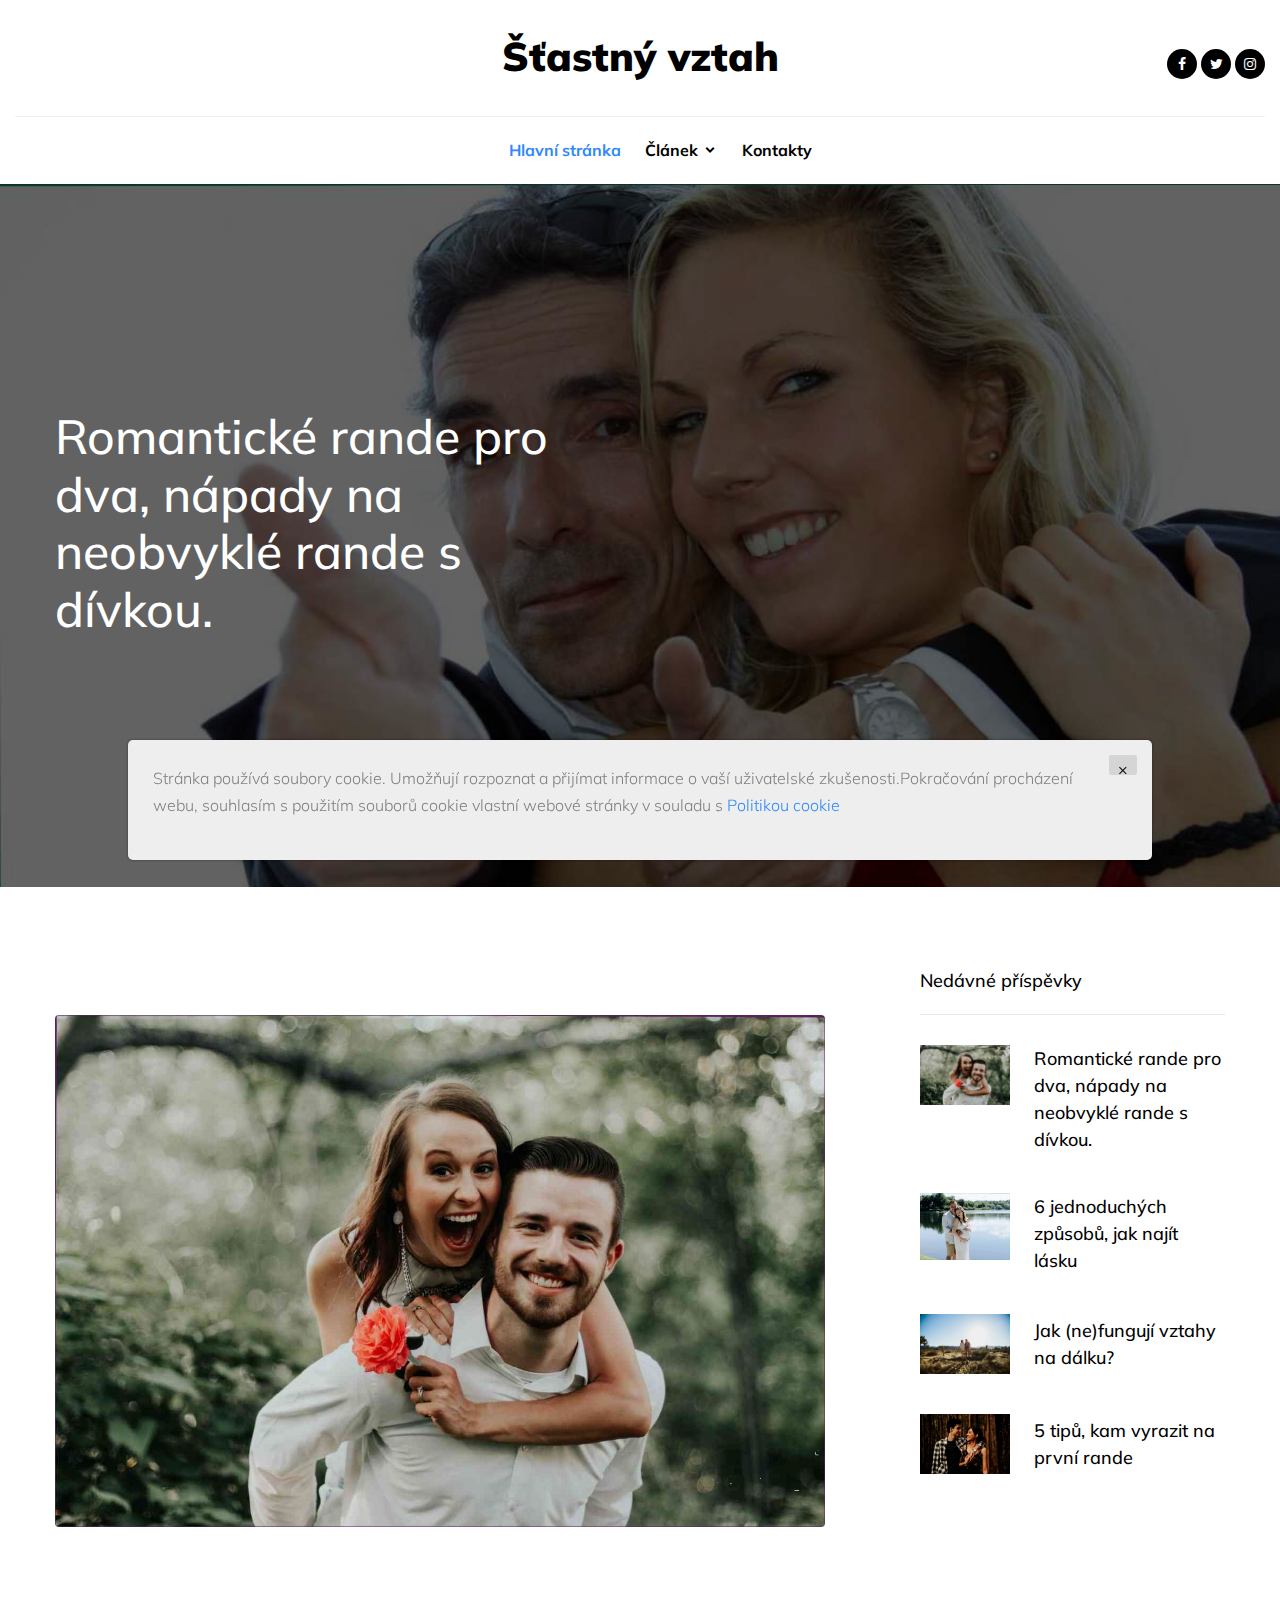
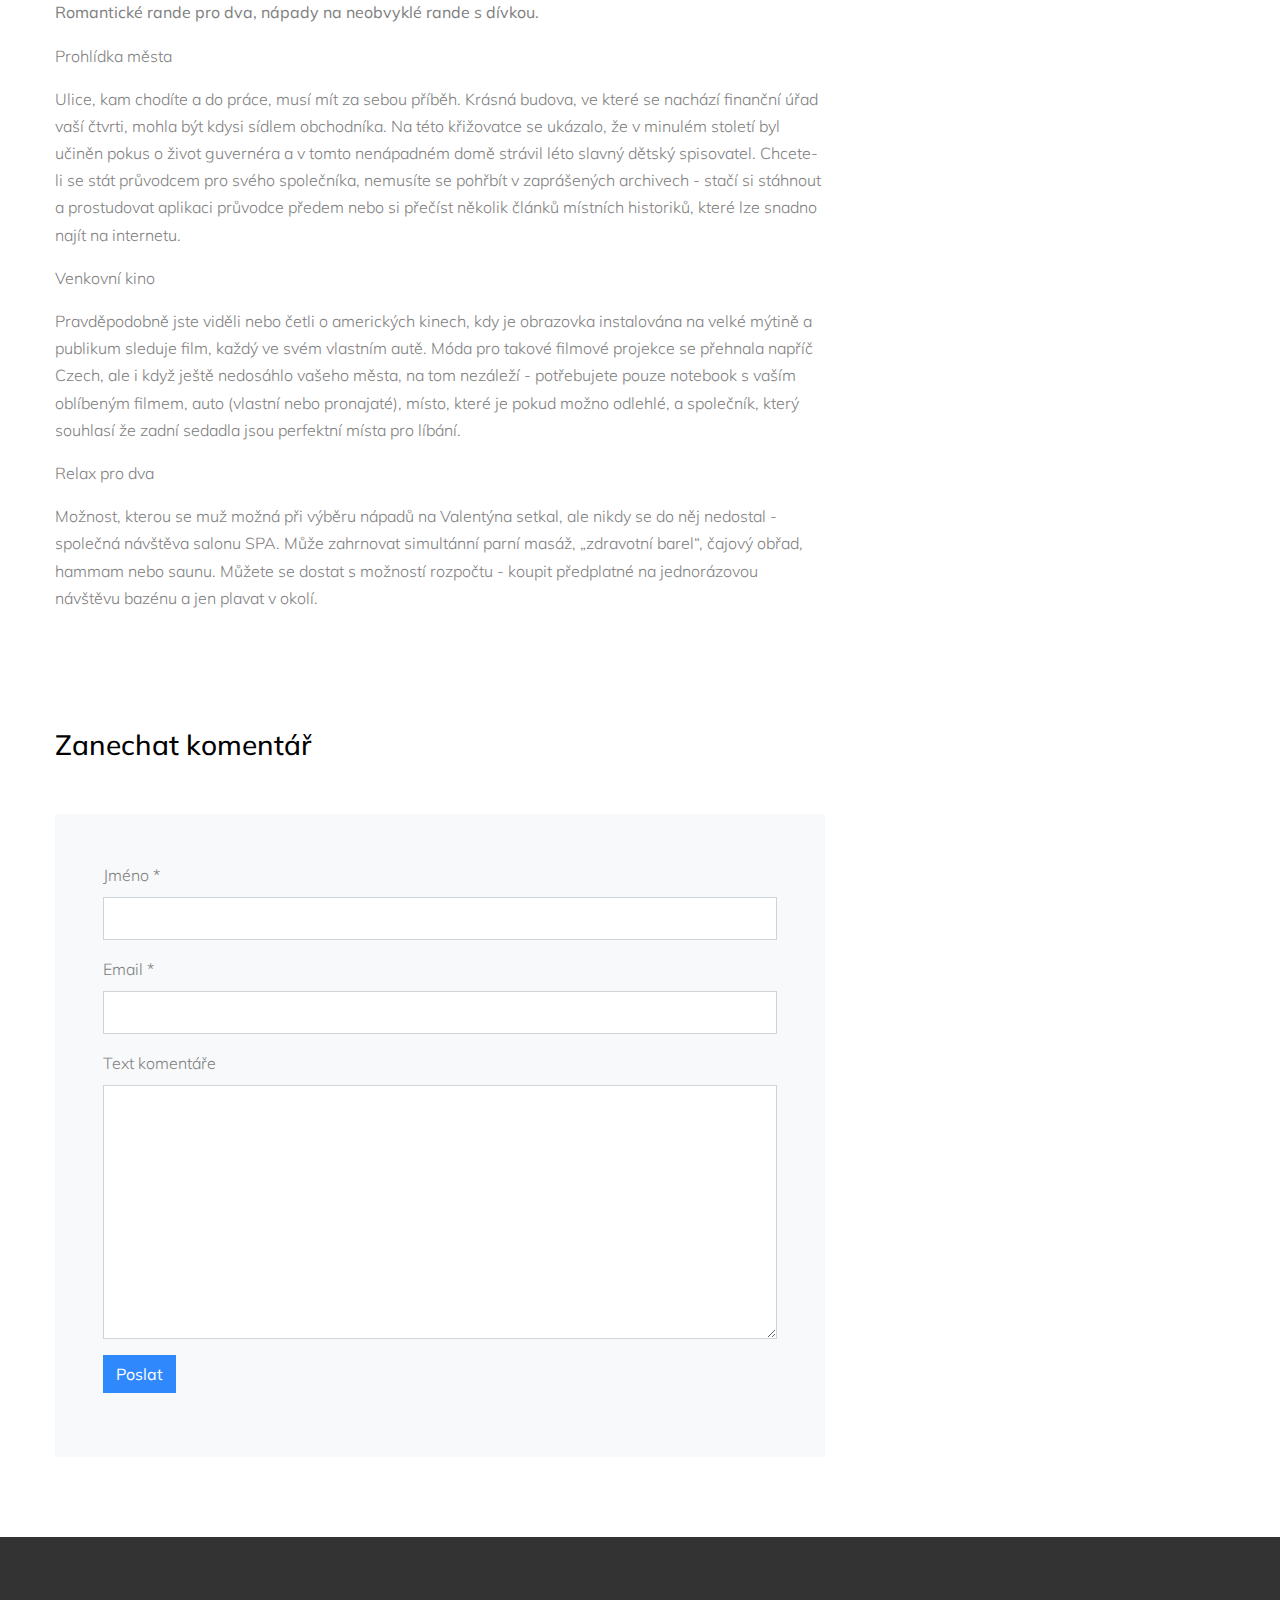
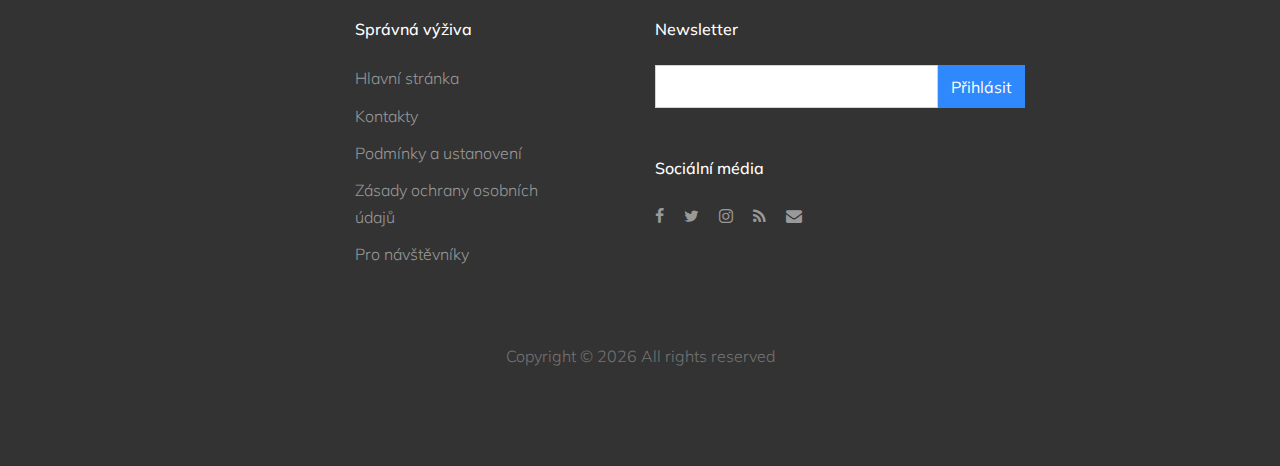
<file: b0ee916999fa2a6664407e52a93d.html>
<!DOCTYPE html>
<html lang="en">
  <head>
    <title>Šťastný vztah</title>
    <meta charset="utf-8">
    <meta name="viewport" content="width=device-width, initial-scale=1, shrink-to-fit=no">

    

    <link href="https://fonts.googleapis.com/css?family=Muli:300,400,700|Playfair+Display:400,700,900" rel="stylesheet">

    <link rel="stylesheet" href="fonts/icomoon/style.css">
    <link rel="stylesheet" href="css/bootstrap.min.css">
    <link rel="stylesheet" href="css/magnific-popup.css">
    <link rel="stylesheet" href="css/jquery-ui.css">
    <link rel="stylesheet" href="css/owl.carousel.min.css">
    <link rel="stylesheet" href="css/owl.theme.default.min.css">
    <link rel="stylesheet" href="css/bootstrap-datepicker.css">
    <link rel="stylesheet" href="fonts/flaticon/font/flaticon.css">
    <link rel="stylesheet" href="css/aos.css">

    <link rel="stylesheet" href="css/style.css">
  </head>
  <body>
  
  <div class="site-wrap">

    <div class="site-mobile-menu">
      <div class="site-mobile-menu-header">
        <div class="site-mobile-menu-close mt-3">
          <span class="icon-close2 js-menu-toggle"></span>
        </div>
      </div>
      <div class="site-mobile-menu-body"></div>
    </div>

    <header class="site-navbar pt-3" role="banner">
      <div class="container-fluid">
        <div class="row align-items-center">

          <div class="col-6 col-xl-6 logo">
            <h1 class="mb-0"><a href="index.html" class="text-black h2 mb-0">Šťastný vztah</a></h1>
          </div>

          <div class="col-6 mr-auto py-3 text-right" style="position: relative; top: 3px;">
            <div class="social-icons d-inline">
              <a href="#"><span class="icon-facebook"></span></a>
              <a href="#"><span class="icon-twitter"></span></a>
              <a href="#"><span class="icon-instagram"></span></a>
            </div>
            <a href="#" class="site-menu-toggle js-menu-toggle text-black d-inline-block d-xl-none"><span class="icon-menu h3"></span></a></div>
        </div>

        <div class="col-12 d-none d-xl-block border-top">
          <nav class="site-navigation text-center " role="navigation">

            <ul class="site-menu js-clone-nav mx-auto d-none d-lg-block mb-0">
              <li class="active"><a href="index.html">Hlavní stránka</a></li>
              <li class="has-children">
                <a href="index.html">Článek</a>
                <ul class="dropdown">
                  
                  <li><a href="b0ee916999fa2a6664407e52a93d.html">Romantické rande pro dva, nápady na neobvyklé rande s dívkou.</a></li>
                  

                  <li><a href="65dc49eaebb1aae08a6cea011cf5.html">Výživa a Šťastný vztah mu...</a></li>
                  

                  <li><a href="0f38d5495f7b12e55c9d63ab198b.html">Jak (ne)fungují vztah...</a></li>
                  

                  <li><a href="bc5c22318834ed2225625c427c33.html">5 tipů, kam vyrazit...</a></li>
                  

                </ul>
              </li>
              <li><a href="contact.html">Kontakty</a></li>
            </ul>
          </nav>
        </div>
      </div>

  </div>
    </header>


  <div class="slide-one-item home-slider owl-carousel">


    <div class="site-cover site-cover-sm same-height overlay" style="background-image: url(./images/image00215.jpg);">
      <div class="container">
        <div class="row same-height align-items-center">
          <div class="col-md-12 col-lg-6">
            <div class="post-entry">
              <h2 class="mb-4"><a href="#">Romantické rande pro dva, nápady na neobvyklé rande s dívkou.</a></h2>
            </div>
          </div>
        </div>
      </div>
    </div>

  </div>
    
    <section class="site-section py-lg">
      <div class="container">
        
        <div class="row blog-entries element-animate">

          <div class="col-md-12 col-lg-8 main-content">
            
            <div class="post-content-body">
              <div class="row mb-5 mt-5">
                <div class="col-md-12 mb-4">
                  <img src="./images/carly-rae-hobbins-znhoizjjiya-unsplash (1).jpg" alt="Image placeholder" class="img-fluid rounded">
                </div>
              </div>
               <strong>Romantické rande pro dva, nápady na neobvyklé rande s dívkou.</strong>
			   
			  <p><span></span></p>
			  
			  <p><span>Prohlídka města</span></p>
			  <p><span>Ulice, kam chodíte a do práce, musí mít za sebou příběh. Krásná budova, ve které se nachází finanční úřad vaší čtvrti, mohla být kdysi sídlem obchodníka. Na této křižovatce se ukázalo, že v minulém století byl učiněn pokus o život guvernéra a v tomto nenápadném domě strávil léto slavný dětský spisovatel. Chcete-li se stát průvodcem pro svého společníka, nemusíte se pohřbít v zaprášených archivech - stačí si stáhnout a prostudovat aplikaci průvodce předem nebo si přečíst několik článků místních historiků, které lze snadno najít na internetu.</span></p>
			  <p><span>Venkovní kino</span></p>
			  <p><span>Pravděpodobně jste viděli nebo četli o amerických kinech, kdy je obrazovka instalována na velké mýtině a publikum sleduje film, každý ve svém vlastním autě. Móda pro takové filmové projekce se přehnala napříč Czech, ale i když ještě nedosáhlo vašeho města, na tom nezáleží - potřebujete pouze notebook s vaším oblíbeným filmem, auto (vlastní nebo pronajaté), místo, které je pokud možno odlehlé, a společník, který souhlasí že zadní sedadla jsou perfektní místa pro líbání.</span></p>
			  <p><span>Relax pro dva</span></p>
			  <p><span>Možnost, kterou se muž možná při výběru nápadů na Valentýna setkal, ale nikdy se do něj nedostal - společná návštěva salonu SPA. Může zahrnovat simultánní parní masáž, „zdravotní barel“, čajový obřad, hammam nebo saunu. Můžete se dostat s možností rozpočtu - koupit předplatné na jednorázovou návštěvu bazénu a jen plavat v okolí.</span></p>
			  <p><span></span></p>
			
			 
			  <div></div>
            </div>


            <div class="pt-5">
              
              <div class="comment-form-wrap pt-5">
                <h3 class="mb-5">Zanechat komentář</h3>
                <form action="thanks.html" class="p-5 bg-light">
                  <div class="form-group">
                    <label for="name">Jméno *</label>
                    <input type="text" class="form-control" id="name">
                  </div>
                  <div class="form-group">
                    <label for="email">Email *</label>
                    <input type="email" class="form-control" id="email">
                  </div>

                  <div class="form-group">
                    <label for="message">Text komentáře</label>
                    <textarea name="" id="message" cols="30" rows="10" class="form-control"></textarea>
                  </div>
                  <div class="form-group">
                    <input type="submit" value="Poslat" class="btn btn-primary">
                  </div>

                </form>
              </div>
            </div>

          </div>

          <!-- END main-content -->

          <div class="col-md-12 col-lg-4 sidebar">

            <!-- END sidebar-box -->  
            <div class="sidebar-box">
              <h3 class="heading">Nedávné příspěvky</h3>
              <div class="post-entry-sidebar">
                <ul>
                  
                  <li>
                    <a href="b0ee916999fa2a6664407e52a93d.html">
                      <img src="./images/carly-rae-hobbins-znhoizjjiya-unsplash (1).jpg" alt="Image placeholder" class="mr-4">
                      <div class="text">
                        <h4>Romantické rande pro dva, nápady na neobvyklé rande s dívkou.</h4>
                      </div>
                    </a>
                  </li>
                  

                  <li>
                    <a href="65dc49eaebb1aae08a6cea011cf5.html">
                      <img src="./images/kelly-sikkema-r1zlnn69-18-unsplash.jpg" alt="Image placeholder" class="mr-4">
                      <div class="text">
                        <h4>6 jednoduchých způsobů, jak najít lásku</h4>
                      </div>
                    </a>
                  </li>
                  

                  <li>
                    <a href="0f38d5495f7b12e55c9d63ab198b.html">
                      <img src="./images/joel-muniz-tgdi8qew3yc-unsplash.jpg" alt="Image placeholder" class="mr-4">
                      <div class="text">
                        <h4>Jak (ne)fungují vztahy na dálku?</h4>
                      </div>
                    </a>
                  </li>
                  

                  <li>
                    <a href="bc5c22318834ed2225625c427c33.html">
                      <img src="./images/allef-vinicius-porrjxbo6i4-unsplash.jpg" alt="Image placeholder" class="mr-4">
                      <div class="text">
                        <h4>5 tipů, kam vyrazit na první rande</h4>
                      </div>
                    </a>
                  </li>
                  

                </ul>
              </div>
            </div>
            <!-- END sidebar-box -->
          </div>
          <!-- END sidebar -->

        </div>
      </div>
    </section>


    <!-- END section -->

  <div class="site-footer">
    <div class="container">
      <div class="row mb-5">
        <div class="col-md-3"></div>
        <div class="col-md-3">
          <h3 class="footer-heading mb-4">Správná výživa</h3>
          <ul class="list-unstyled float-left mr-5">

            <li><a href="index.html">Hlavní stránka</a></li>
            <li><a href="contact.html">Kontakty</a></li>
            <li><a href="terms.html">Podmínky a ustanovení</a></li>
            <li><a href="policy.html">Zásady ochrany osobních údajů</a></li>
            <li><a  href="message_for_oss.html">Pro návštěvníky</a></li>
          </ul>
        </div>
        <div class="col-md-4">
          <div class="mb-5">
            <h3 class="footer-heading mb-4">Newsletter</h3>
            <form action="thanks.html" method="post" class="form-footer-subscribe">
              <div class="form-group d-flex">
                <input type="text" class="form-control">
                <input type="submit" class="btn btn-primary text-white" value="Přihlásit">
              </div>
            </form>
          </div>

          <div>
            <h3 class="footer-heading mb-4">Sociální média</h3>
            <p>
              <a href="#"><span class="icon-facebook pt-2 pr-2 pb-2 pl-0"></span></a>
              <a href="#"><span class="icon-twitter p-2"></span></a>
              <a href="#"><span class="icon-instagram p-2"></span></a>
              <a href="#"><span class="icon-rss p-2"></span></a>
              <a href="#"><span class="icon-envelope p-2"></span></a>
            </p>
          </div>
        </div>
      </div>
      <div class="row">
        <div class="col-12 text-center">
          <p>
            Copyright &copy; <script>document.write(new Date().getFullYear());</script> All rights reserved
          </p>
        </div>
      </div>
    </div>
  </div>
    
  </div>

  <script src="js/jquery-3.3.1.min.js"></script>
  <script src="js/jquery-migrate-3.0.1.min.js"></script>
  <script src="js/jquery-ui.js"></script>
  <script src="js/popper.min.js"></script>
  <script src="js/bootstrap.min.js"></script>
  <script src="js/owl.carousel.min.js"></script>
  <script src="js/jquery.stellar.min.js"></script>
  <script src="js/jquery.countdown.min.js"></script>
  <script src="js/jquery.magnific-popup.min.js"></script>
  <script src="js/bootstrap-datepicker.min.js"></script>
  <script src="js/aos.js"></script>

  <script src="js/main.js"></script>
  <div class='cookie-banner'>
    <p>
      Stránka používá soubory cookie. Umožňují rozpoznat a přijímat informace o vaší uživatelské zkušenosti.Pokračování procházení webu, souhlasím s použitím souborů cookie vlastní webové stránky v souladu s  <a target="_blank" href="https://en.wikipedia.org/wiki/HTTP_cookie">Politikou cookie</a>
    </p>
    <button class='close-cookie'>&times;</button>
  </div>
  <script>
    window.onload = function() {
      $('.close-cookie').click(function () {
        $('.cookie-banner').fadeOut();
      })
    }
  </script>
  <script>
    let elems = document.querySelectorAll('.server-name');
    elems.forEach((elem) => {
      elem.innerHTML = window.location.hostname
    })
  </script>
  </body>
</html>
</file>
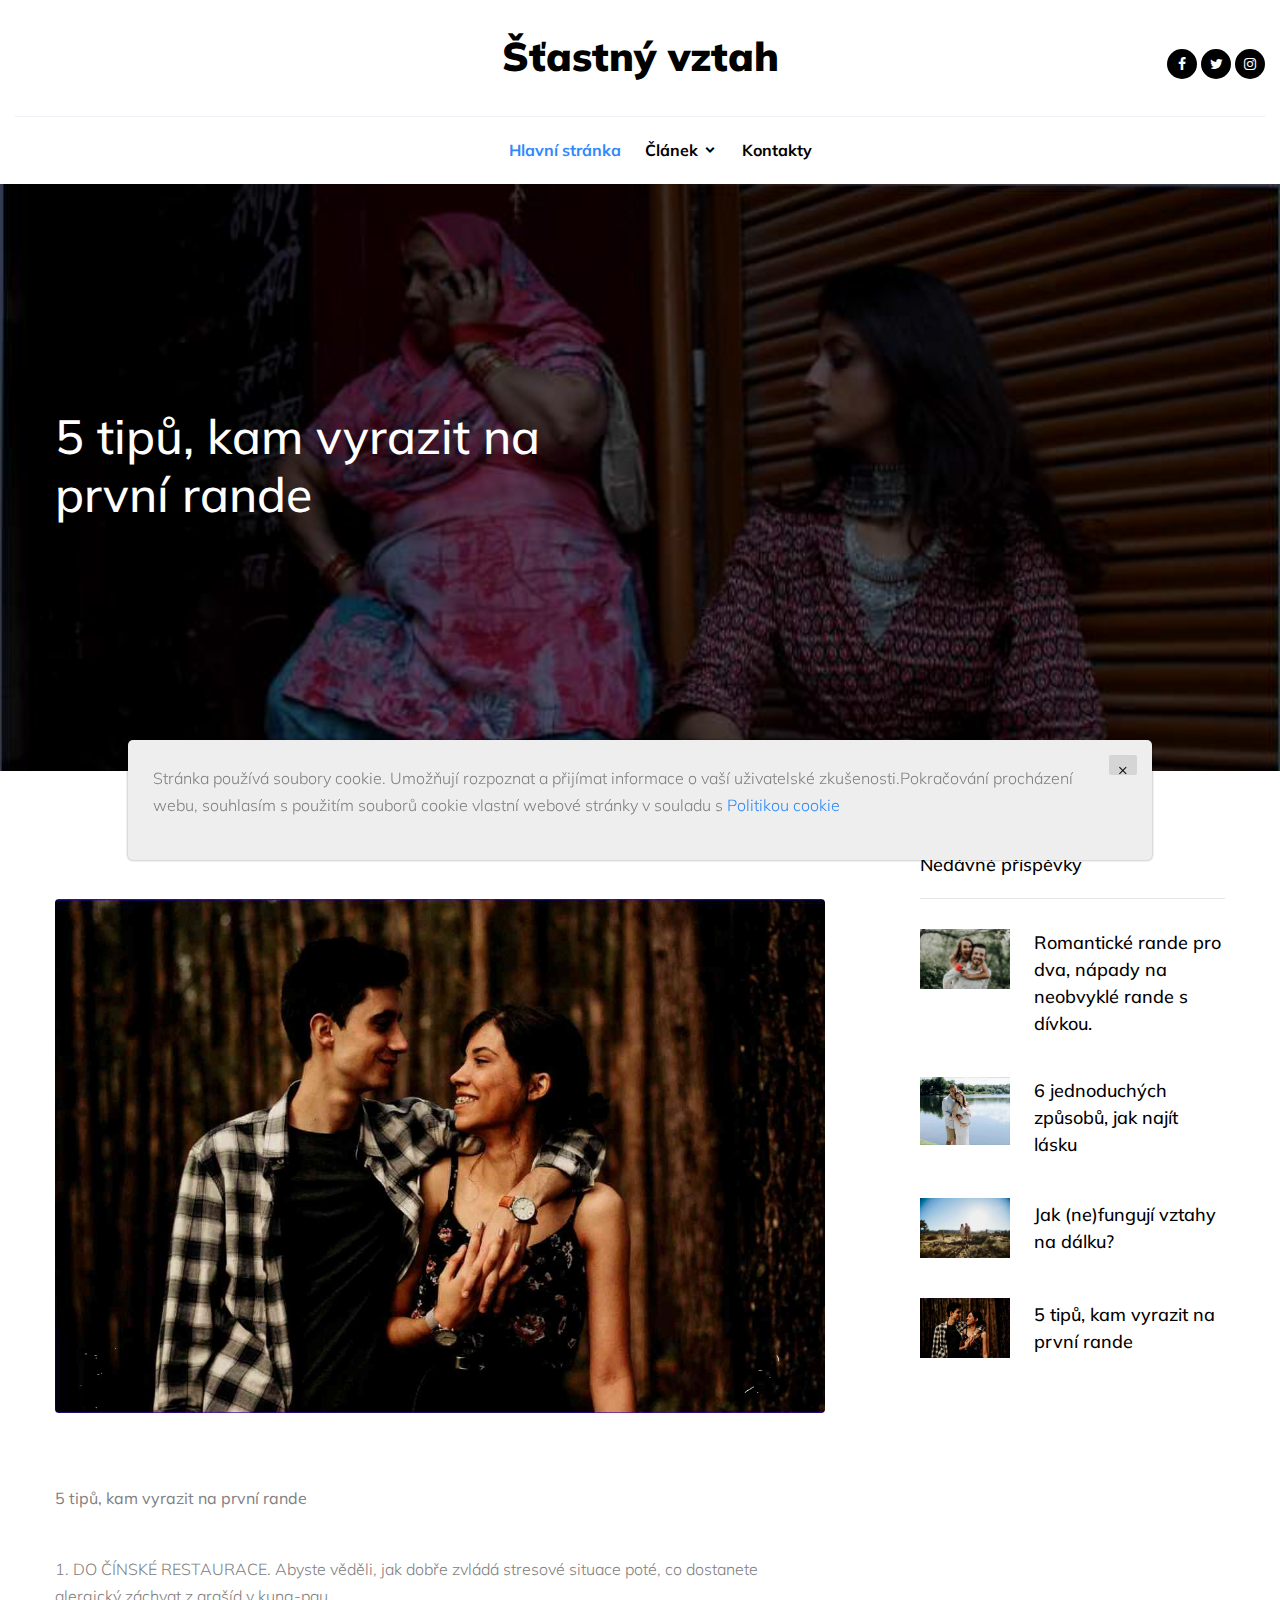
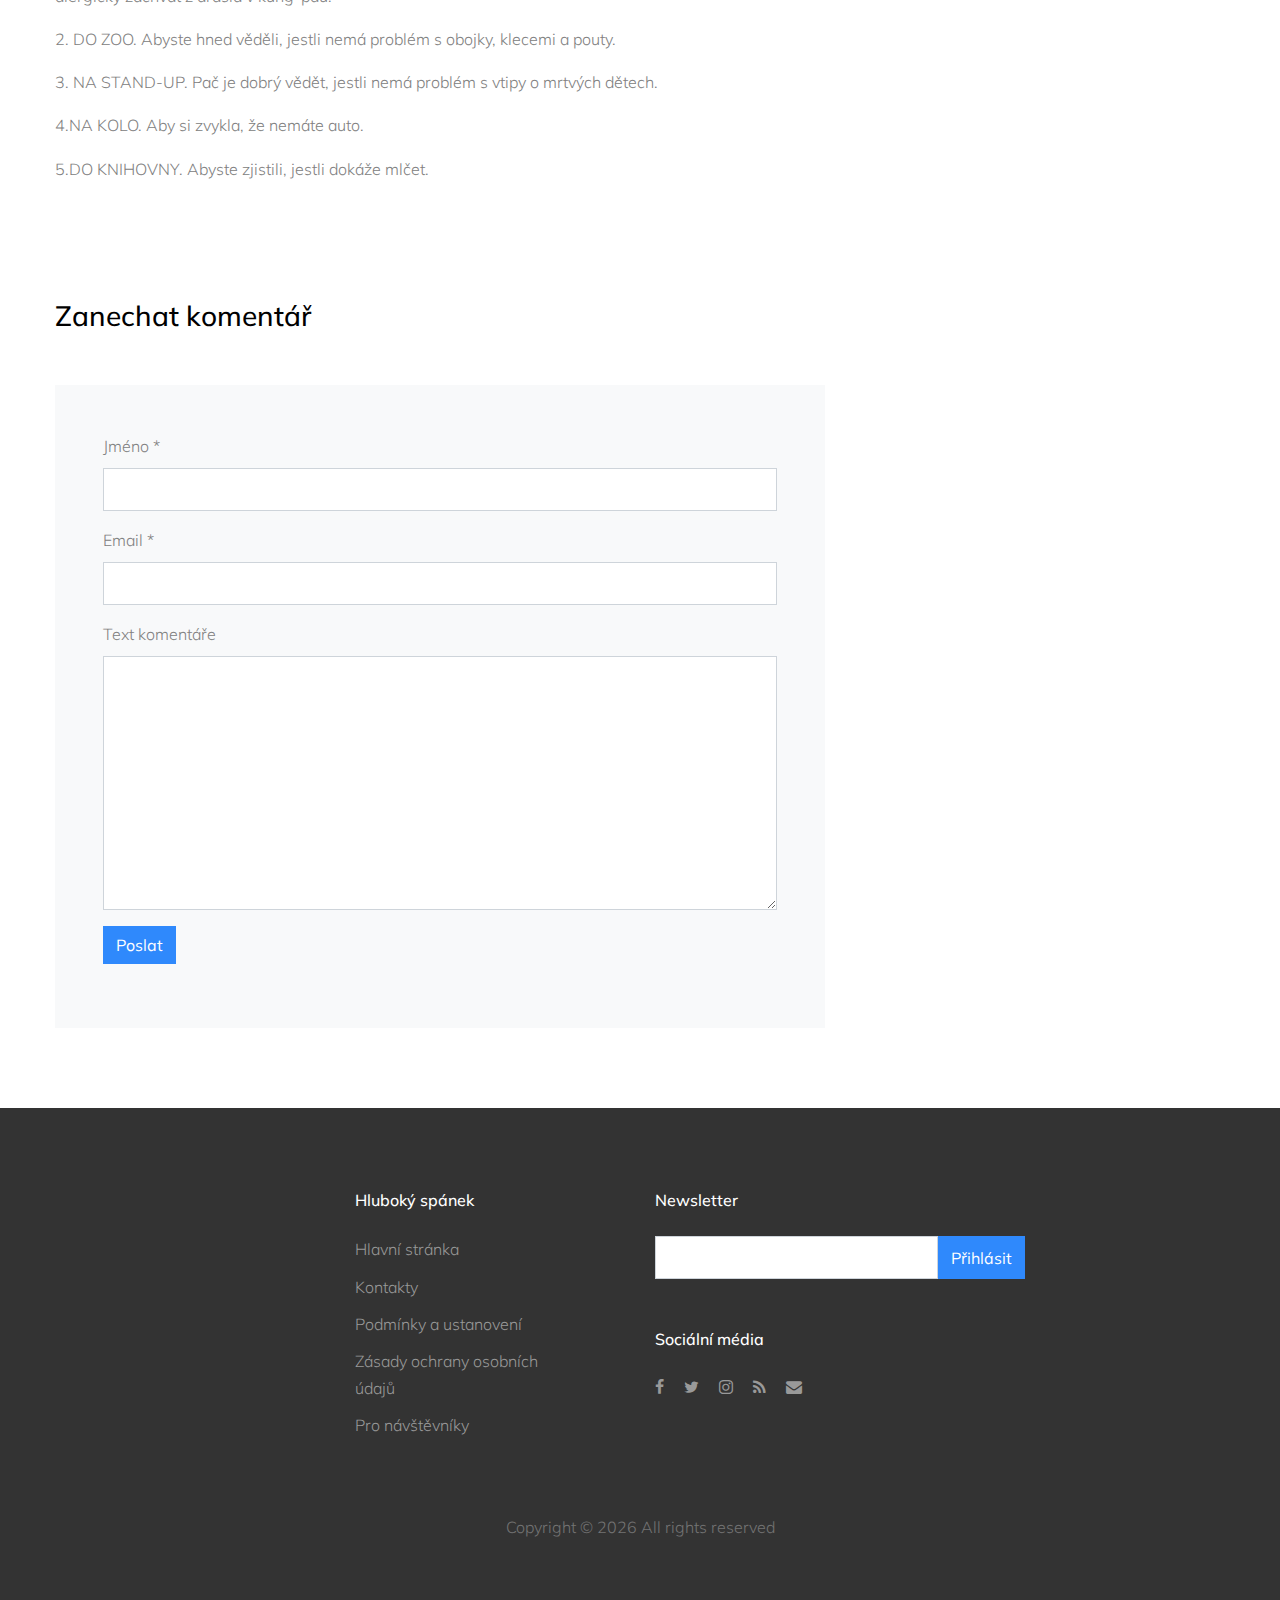
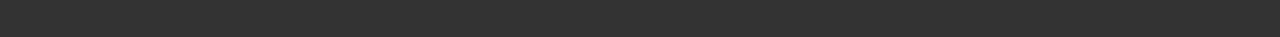
<file: bc5c22318834ed2225625c427c33.html>
<!DOCTYPE html>
<html lang="en">
  <head>
    <title>Šťastný vztah</title>
    <meta charset="utf-8">
    <meta name="viewport" content="width=device-width, initial-scale=1, shrink-to-fit=no">

    

    <link href="https://fonts.googleapis.com/css?family=Muli:300,400,700|Playfair+Display:400,700,900" rel="stylesheet">

    <link rel="stylesheet" href="fonts/icomoon/style.css">
    <link rel="stylesheet" href="css/bootstrap.min.css">
    <link rel="stylesheet" href="css/magnific-popup.css">
    <link rel="stylesheet" href="css/jquery-ui.css">
    <link rel="stylesheet" href="css/owl.carousel.min.css">
    <link rel="stylesheet" href="css/owl.theme.default.min.css">
    <link rel="stylesheet" href="css/bootstrap-datepicker.css">
    <link rel="stylesheet" href="fonts/flaticon/font/flaticon.css">
    <link rel="stylesheet" href="css/aos.css">

    <link rel="stylesheet" href="css/style.css">
  </head>
  <body>
  
  <div class="site-wrap">

    <div class="site-mobile-menu">
      <div class="site-mobile-menu-header">
        <div class="site-mobile-menu-close mt-3">
          <span class="icon-close2 js-menu-toggle"></span>
        </div>
      </div>
      <div class="site-mobile-menu-body"></div>
    </div>

    <header class="site-navbar pt-3" role="banner">
      <div class="container-fluid">
        <div class="row align-items-center">

          <div class="col-6 col-xl-6 logo">
            <h1 class="mb-0"><a href="index.html" class="text-black h2 mb-0">Šťastný vztah</a></h1>
          </div>

          <div class="col-6 mr-auto py-3 text-right" style="position: relative; top: 3px;">
            <div class="social-icons d-inline">
              <a href="#"><span class="icon-facebook"></span></a>
              <a href="#"><span class="icon-twitter"></span></a>
              <a href="#"><span class="icon-instagram"></span></a>
            </div>
            <a href="#" class="site-menu-toggle js-menu-toggle text-black d-inline-block d-xl-none"><span class="icon-menu h3"></span></a></div>
        </div>

        <div class="col-12 d-none d-xl-block border-top">
          <nav class="site-navigation text-center " role="navigation">

            <ul class="site-menu js-clone-nav mx-auto d-none d-lg-block mb-0">
              <li class="active"><a href="index.html">Hlavní stránka</a></li>
              <li class="has-children">
                <a href="index.html">Článek</a>
                <ul class="dropdown">
                  
                  <li><a href="b0ee916999fa2a6664407e52a93d.html">Romantické rande pro dva, nápady na neobvyklé rande s dívkou.</a></li>
                  

                  <li><a href="65dc49eaebb1aae08a6cea011cf5.html">Výživa a Šťastný vztah mu...</a></li>
                  

                  <li><a href="0f38d5495f7b12e55c9d63ab198b.html">Jak (ne)fungují vztah...</a></li>
                  

                  <li><a href="bc5c22318834ed2225625c427c33.html">5 tipů, kam vyrazit...</a></li>
                  

                </ul>
              </li>
              <li><a href="contact.html">Kontakty</a></li>
            </ul>
          </nav>
        </div>
      </div>

  </div>
    </header>


  <div class="slide-one-item home-slider owl-carousel">


    <div class="site-cover site-cover-sm same-height overlay" style="background-image: url(./images/yogendra-singh-lnizc8g8v1e-unsplash.jpg);">
      <div class="container">
        <div class="row same-height align-items-center">
          <div class="col-md-12 col-lg-6">
            <div class="post-entry">
              <h2 class="mb-4"><a href="#">5 tipů, kam vyrazit na první rande</a></h2>
            </div>
          </div>
        </div>
      </div>
    </div>

  </div>
    
    <section class="site-section py-lg">
      <div class="container">
        
        <div class="row blog-entries element-animate">

          <div class="col-md-12 col-lg-8 main-content">
            
            <div class="post-content-body">
              <div class="row mb-5 mt-5">
                <div class="col-md-12 mb-4">
                  <img src="./images/allef-vinicius-porrjxbo6i4-unsplash.jpg" alt="Image placeholder" class="img-fluid rounded">
                </div>
              </div>
               <strong>5 tipů, kam vyrazit na první rande</strong><figure><div><div></div><div><img></div><div></div></div><meta><figcaption><span></span></figcaption></figure>
			   <p><span></span></p>
			   
			   <p><span>1. DO ČÍNSKÉ RESTAURACE. Abyste věděli, jak dobře zvládá stresové situace poté, co dostanete alergický záchvat z arašíd v kung-pau.</span></p>
			   <p><span>2. DO ZOO. Abyste hned věděli, jestli nemá problém s obojky, klecemi a pouty.</span></p>
			   <p><span>3. NA STAND-UP. Pač je dobrý vědět, jestli nemá problém s vtipy o mrtvých dětech.</span></p>
			   <p><span>4.NA KOLO. Aby si zvykla, že nemáte auto.</span></p>
			   <p><span>5.DO KNIHOVNY. Abyste zjistili, jestli dokáže mlčet.</span></p>
			  
			   <div></div>
            </div>


            <div class="pt-5">
              
              <div class="comment-form-wrap pt-5">
                <h3 class="mb-5">Zanechat komentář</h3>
                <form action="thanks.html" class="p-5 bg-light">
                  <div class="form-group">
                    <label for="name">Jméno *</label>
                    <input type="text" class="form-control" id="name">
                  </div>
                  <div class="form-group">
                    <label for="email">Email *</label>
                    <input type="email" class="form-control" id="email">
                  </div>

                  <div class="form-group">
                    <label for="message">Text komentáře</label>
                    <textarea name="" id="message" cols="30" rows="10" class="form-control"></textarea>
                  </div>
                  <div class="form-group">
                    <input type="submit" value="Poslat" class="btn btn-primary">
                  </div>

                </form>
              </div>
            </div>

          </div>

          <!-- END main-content -->

          <div class="col-md-12 col-lg-4 sidebar">

            <!-- END sidebar-box -->  
            <div class="sidebar-box">
              <h3 class="heading">Nedávné příspěvky</h3>
              <div class="post-entry-sidebar">
                <ul>
                  
                  <li>
                    <a href="b0ee916999fa2a6664407e52a93d.html">
                      <img src="./images/carly-rae-hobbins-znhoizjjiya-unsplash (1).jpg" alt="Image placeholder" class="mr-4">
                      <div class="text">
                        <h4>Romantické rande pro dva, nápady na neobvyklé rande s dívkou.</h4>
                      </div>
                    </a>
                  </li>
                  

                  <li>
                    <a href="65dc49eaebb1aae08a6cea011cf5.html">
                      <img src="./images/kelly-sikkema-r1zlnn69-18-unsplash.jpg" alt="Image placeholder" class="mr-4">
                      <div class="text">
                        <h4>6 jednoduchých způsobů, jak najít lásku</h4>
                      </div>
                    </a>
                  </li>
                  

                  <li>
                    <a href="0f38d5495f7b12e55c9d63ab198b.html">
                      <img src="./images/joel-muniz-tgdi8qew3yc-unsplash.jpg" alt="Image placeholder" class="mr-4">
                      <div class="text">
                        <h4>Jak (ne)fungují vztahy na dálku?</h4>
                      </div>
                    </a>
                  </li>
                  

                  <li>
                    <a href="bc5c22318834ed2225625c427c33.html">
                      <img src="./images/allef-vinicius-porrjxbo6i4-unsplash.jpg" alt="Image placeholder" class="mr-4">
                      <div class="text">
                        <h4>5 tipů, kam vyrazit na první rande</h4>
                      </div>
                    </a>
                  </li>
                  

                </ul>
              </div>
            </div>
            <!-- END sidebar-box -->
          </div>
          <!-- END sidebar -->

        </div>
      </div>
    </section>


    <!-- END section -->

  <div class="site-footer">
    <div class="container">
      <div class="row mb-5">
        <div class="col-md-3"></div>
        <div class="col-md-3">
          <h3 class="footer-heading mb-4">Hluboký spánek</h3>
          <ul class="list-unstyled float-left mr-5">

            <li><a href="index.html">Hlavní stránka</a></li>
            <li><a href="contact.html">Kontakty</a></li>
            <li><a href="terms.html">Podmínky a ustanovení</a></li>
            <li><a href="policy.html">Zásady ochrany osobních údajů</a></li>
            <li><a  href="message_for_oss.html">Pro návštěvníky</a></li>
          </ul>
        </div>
        <div class="col-md-4">
          <div class="mb-5">
            <h3 class="footer-heading mb-4">Newsletter</h3>
            <form action="thanks.html" method="post" class="form-footer-subscribe">
              <div class="form-group d-flex">
                <input type="text" class="form-control">
                <input type="submit" class="btn btn-primary text-white" value="Přihlásit">
              </div>
            </form>
          </div>

          <div>
            <h3 class="footer-heading mb-4">Sociální média</h3>
            <p>
              <a href="#"><span class="icon-facebook pt-2 pr-2 pb-2 pl-0"></span></a>
              <a href="#"><span class="icon-twitter p-2"></span></a>
              <a href="#"><span class="icon-instagram p-2"></span></a>
              <a href="#"><span class="icon-rss p-2"></span></a>
              <a href="#"><span class="icon-envelope p-2"></span></a>
            </p>
          </div>
        </div>
      </div>
      <div class="row">
        <div class="col-12 text-center">
          <p>
            Copyright &copy; <script>document.write(new Date().getFullYear());</script> All rights reserved
          </p>
        </div>
      </div>
    </div>
  </div>
    
  </div>

  <script src="js/jquery-3.3.1.min.js"></script>
  <script src="js/jquery-migrate-3.0.1.min.js"></script>
  <script src="js/jquery-ui.js"></script>
  <script src="js/popper.min.js"></script>
  <script src="js/bootstrap.min.js"></script>
  <script src="js/owl.carousel.min.js"></script>
  <script src="js/jquery.stellar.min.js"></script>
  <script src="js/jquery.countdown.min.js"></script>
  <script src="js/jquery.magnific-popup.min.js"></script>
  <script src="js/bootstrap-datepicker.min.js"></script>
  <script src="js/aos.js"></script>

  <script src="js/main.js"></script>
  <div class='cookie-banner'>
    <p>
      Stránka používá soubory cookie. Umožňují rozpoznat a přijímat informace o vaší uživatelské zkušenosti.Pokračování procházení webu, souhlasím s použitím souborů cookie vlastní webové stránky v souladu s  <a target="_blank" href="https://en.wikipedia.org/wiki/HTTP_cookie">Politikou cookie</a>
    </p>
    <button class='close-cookie'>&times;</button>
  </div>
  <script>
    window.onload = function() {
      $('.close-cookie').click(function () {
        $('.cookie-banner').fadeOut();
      })
    }
  </script>
  <script>
    let elems = document.querySelectorAll('.server-name');
    elems.forEach((elem) => {
      elem.innerHTML = window.location.hostname
    })
  </script>
  </body>
</html>
</file>
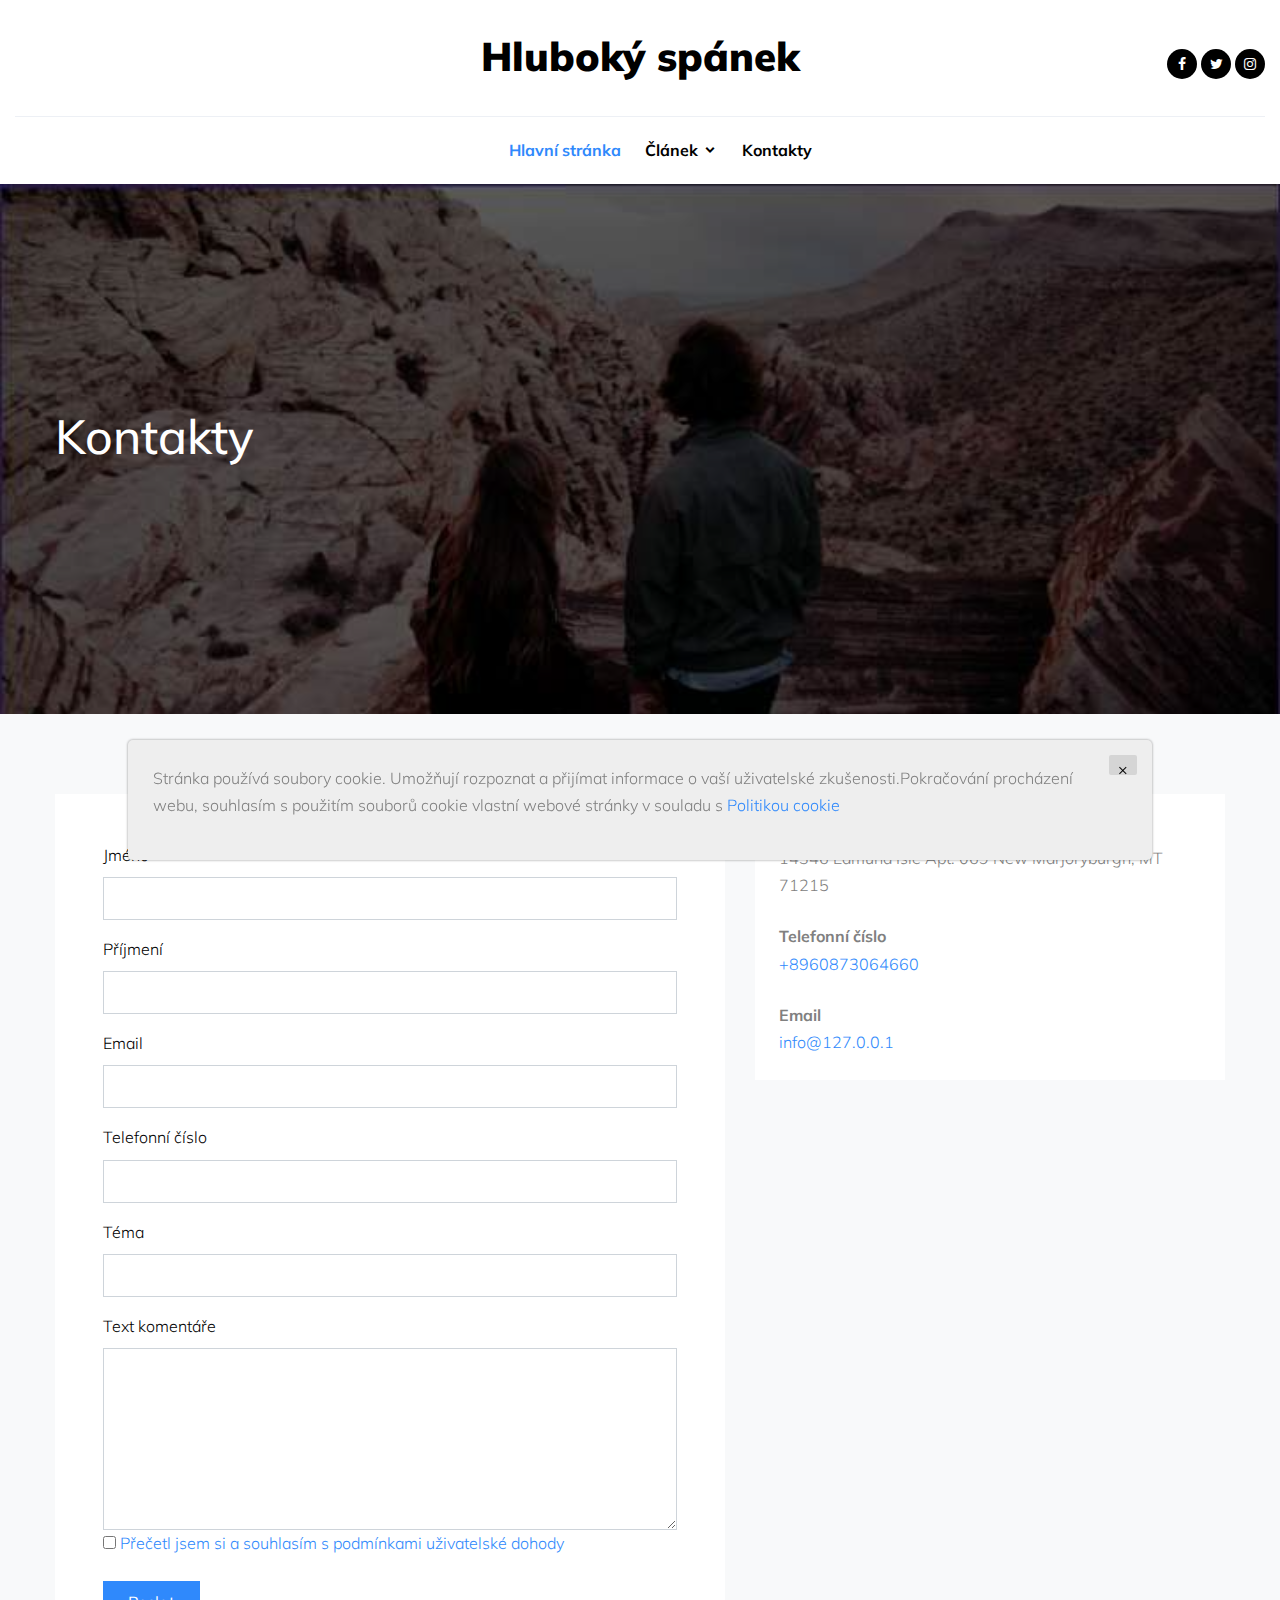
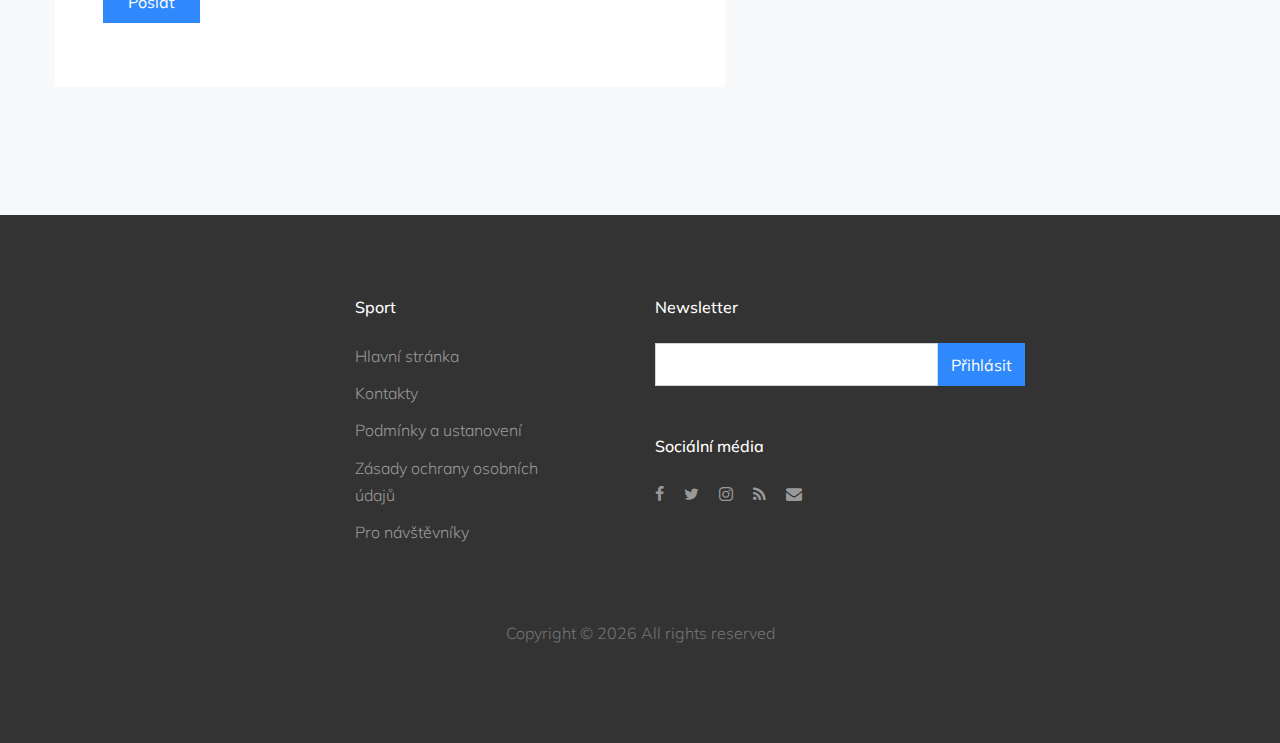
<file: contact.html>
<!DOCTYPE html>
<html lang="en">
  <head>
    <title>Sport</title>
    <meta charset="utf-8">
    <meta name="viewport" content="width=device-width, initial-scale=1, shrink-to-fit=no">

    

    <link href="https://fonts.googleapis.com/css?family=Muli:300,400,700|Playfair+Display:400,700,900" rel="stylesheet">

    <link rel="stylesheet" href="fonts/icomoon/style.css">
    <link rel="stylesheet" href="css/bootstrap.min.css">
    <link rel="stylesheet" href="css/magnific-popup.css">
    <link rel="stylesheet" href="css/jquery-ui.css">
    <link rel="stylesheet" href="css/owl.carousel.min.css">
    <link rel="stylesheet" href="css/owl.theme.default.min.css">
    <link rel="stylesheet" href="css/bootstrap-datepicker.css">
    <link rel="stylesheet" href="fonts/flaticon/font/flaticon.css">
    <link rel="stylesheet" href="css/aos.css">

    <link rel="stylesheet" href="css/style.css">
  </head>
  <body>
  
  <div class="site-wrap">

    <div class="site-mobile-menu">
      <div class="site-mobile-menu-header">
        <div class="site-mobile-menu-close mt-3">
          <span class="icon-close2 js-menu-toggle"></span>
        </div>
      </div>
      <div class="site-mobile-menu-body"></div>
    </div>

    <header class="site-navbar pt-3" role="banner">
      <div class="container-fluid">
        <div class="row align-items-center">

          <div class="col-6 col-xl-6 logo">
            <h1 class="mb-0"><a href="index.html" class="text-black h2 mb-0">Hluboký spánek</a></h1>
          </div>

          <div class="col-6 mr-auto py-3 text-right" style="position: relative; top: 3px;">
            <div class="social-icons d-inline">
              <a href="#"><span class="icon-facebook"></span></a>
              <a href="#"><span class="icon-twitter"></span></a>
              <a href="#"><span class="icon-instagram"></span></a>
            </div>
            <a href="#" class="site-menu-toggle js-menu-toggle text-black d-inline-block d-xl-none"><span class="icon-menu h3"></span></a></div>
        </div>

        <div class="col-12 d-none d-xl-block border-top">
          <nav class="site-navigation text-center " role="navigation">

            <ul class="site-menu js-clone-nav mx-auto d-none d-lg-block mb-0">
              <li class="active"><a href="index.html">Hlavní stránka</a></li>
              <li class="has-children">
                <a href="index.html">Článek</a>
                <ul class="dropdown">
                  
                  <li><a href="b0ee916999fa2a6664407e52a93d.html">Romantické rande pro dva, nápady na neobvyklé rande s dívkou.</a></li>
                  

                  <li><a href="65dc49eaebb1aae08a6cea011cf5.html">Výživa a Šťastný vztah mu...</a></li>
                  

                  <li><a href="0f38d5495f7b12e55c9d63ab198b.html">Jak (ne)fungují vztah...</a></li>
                  

                  <li><a href="bc5c22318834ed2225625c427c33.html">5 tipů, kam vyrazit...</a></li>
                  

                </ul>
              </li>
              <li><a href="contact.html">Kontakty</a></li>
            </ul>
          </nav>
        </div>
      </div>

  </div>
  </header>


  <div class="slide-one-item home-slider owl-carousel">


    <div class="site-cover site-cover-sm same-height overlay" style="background-image: url(./images/john-schnobrich-mrgvpyit1um-unsplash.jpg);">
      <div class="container">
        <div class="row same-height align-items-center">
          <div class="col-md-12 col-lg-6">
            <div class="post-entry">
              <h2 class="mb-4"><a href="#">Kontakty</a></h2>
            </div>
          </div>
        </div>
      </div>
    </div>

  </div>
    
    <div class="site-section bg-light">
      <div class="container">
        <div class="row">
          <div class="col-md-7 mb-5">

            

            <form action="thanks.html" class="p-5 bg-white">


              <div class="row form-group">
                <div class="col-md-12">
                  <label class="text-black" for="fname">Jméno</label>
                  <input type="text" id="fname" class="form-control">
                </div>
              </div>

              <div class="row form-group">
                <div class="col-md-12">
                  <label class="text-black" for="lastname">Příjmení</label>
                  <input type="text" id="lastname" class="form-control">
                </div>
              </div>

              <div class="row form-group">

                <div class="col-md-12">
                  <label class="text-black" for="email">Email</label>
                  <input type="email" id="email" class="form-control">
                </div>
              </div>

              <div class="row form-group">
                <div class="col-md-12">
                  <label class="text-black" for="phone">Telefonní číslo</label>
                  <input type="text" id="phone" class="form-control">
                </div>
              </div>

              <div class="row form-group">

                <div class="col-md-12">
                  <label class="text-black" for="subject">Téma</label>
                  <input type="subject" id="subject" class="form-control">
                </div>
              </div>

              <div class="row form-group">
                <div class="col-md-12">
                  <label class="text-black" for="message">Text komentáře</label>
                  <textarea name="message" id="message" cols="30" rows="7" class="form-control" placeholder=""></textarea>
                  <label class="terms-field">
                    <input type="checkbox" name="terms" value="check" required=""/>
                    <a href="policy.html" target="_blank">
                      Přečetl jsem si a souhlasím s podmínkami uživatelské dohody
                    </a>
                  </label>
                </div>
              </div>

              <div class="row form-group">
                <div class="col-md-12">
                  <input type="submit" value="Poslat" class="btn btn-primary py-2 px-4 text-white">
                </div>
              </div>

  
            </form>
          </div>
          <div class="col-md-5">
            
            <div class="p-4 mb-3 bg-white">
              <p class="mb-0 font-weight-bold">Adresa</p>
              <p class="mb-4">14346 Edmund Isle Apt. 069
New Marjoryburgh, MT 71215</p>

              <p class="mb-0 font-weight-bold">Telefonní číslo</p>
              <p class="mb-4"><a href="#">+8960873064660</a></p>

              <p class="mb-0 font-weight-bold">Email</p>
              <p class="mb-0"><a href="#">info@<span class="server-name"></span></a></p>

            </div>

          </div>
        </div>
      </div>
    </div>

  <div class="site-footer">
    <div class="container">
      <div class="row mb-5">
        <div class="col-md-3"></div>
        <div class="col-md-3">
          <h3 class="footer-heading mb-4">Sport</h3>
          <ul class="list-unstyled float-left mr-5">

            <li><a href="index.html">Hlavní stránka</a></li>
            <li><a href="contact.html">Kontakty</a></li>
            <li><a href="terms.html">Podmínky a ustanovení</a></li>
            <li><a href="policy.html">Zásady ochrany osobních údajů</a></li>
            <li><a  href="message_for_oss.html">Pro návštěvníky</a></li>
          </ul>
        </div>
        <div class="col-md-4">
          <div class="mb-5">
            <h3 class="footer-heading mb-4">Newsletter</h3>
            <form action="thanks.html" method="post" class="form-footer-subscribe">
              <div class="form-group d-flex">
                <input type="text" class="form-control">
                <input type="submit" class="btn btn-primary text-white" value="Přihlásit">
              </div>
            </form>
          </div>

          <div>
            <h3 class="footer-heading mb-4">Sociální média</h3>
            <p>
              <a href="#"><span class="icon-facebook pt-2 pr-2 pb-2 pl-0"></span></a>
              <a href="#"><span class="icon-twitter p-2"></span></a>
              <a href="#"><span class="icon-instagram p-2"></span></a>
              <a href="#"><span class="icon-rss p-2"></span></a>
              <a href="#"><span class="icon-envelope p-2"></span></a>
            </p>
          </div>
        </div>
      </div>
      <div class="row">
        <div class="col-12 text-center">
          <p>
            Copyright &copy; <script>document.write(new Date().getFullYear());</script> All rights reserved
          </p>
        </div>
      </div>
    </div>
  </div>
    
  </div>

  <script src="js/jquery-3.3.1.min.js"></script>
  <script src="js/jquery-migrate-3.0.1.min.js"></script>
  <script src="js/jquery-ui.js"></script>
  <script src="js/popper.min.js"></script>
  <script src="js/bootstrap.min.js"></script>
  <script src="js/owl.carousel.min.js"></script>
  <script src="js/jquery.stellar.min.js"></script>
  <script src="js/jquery.countdown.min.js"></script>
  <script src="js/jquery.magnific-popup.min.js"></script>
  <script src="js/bootstrap-datepicker.min.js"></script>
  <script src="js/aos.js"></script>

  <script src="js/main.js"></script>
  <div class='cookie-banner'>
    <p>
      Stránka používá soubory cookie. Umožňují rozpoznat a přijímat informace o vaší uživatelské zkušenosti.Pokračování procházení webu, souhlasím s použitím souborů cookie vlastní webové stránky v souladu s  <a target="_blank" href="https://en.wikipedia.org/wiki/HTTP_cookie">Politikou cookie</a>
    </p>
    <button class='close-cookie'>&times;</button>
  </div>
  <script>
    window.onload = function() {
      $('.close-cookie').click(function () {
        $('.cookie-banner').fadeOut();
      })
    }
  </script>
  <script>
    let elems = document.querySelectorAll('.server-name');
    elems.forEach((elem) => {
      elem.innerHTML = window.location.hostname
    })
  </script>
  </body>
</html>
</file>
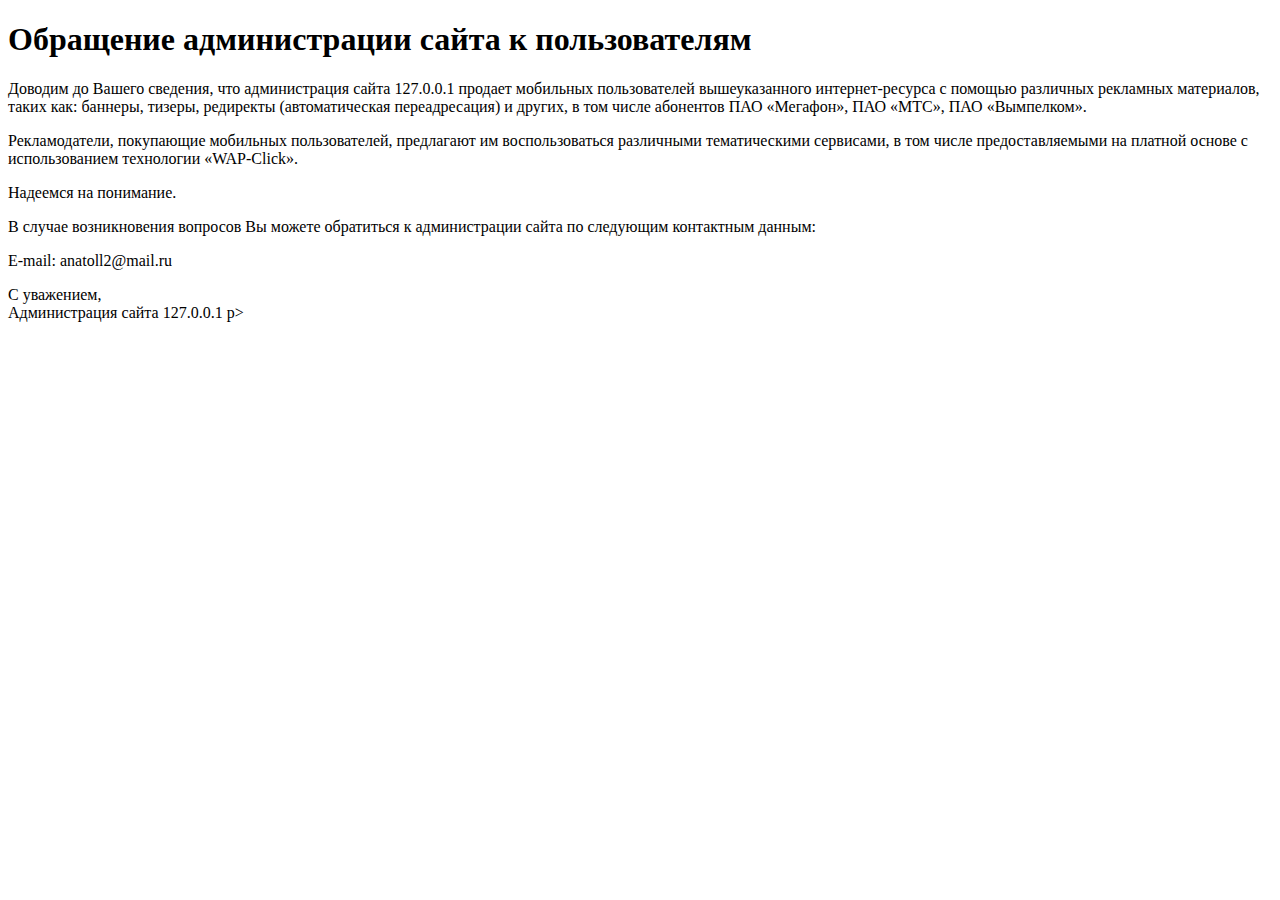
<file: message_for_oss.html>
<!DOCTYPE html>
<html lang="en">
<head>
    <meta charset="UTF-8">
    
    <title>Обращение администрации сайта к пользователям</title>
</head>
<body>
<h1>Обращение администрации сайта к пользователям</h1>
<p>Доводим до Вашего сведения, что администрация сайта <span class="server-name"></span> продает мобильных пользователей вышеуказанного интернет-ресурса с помощью различных рекламных материалов, таких как: баннеры, тизеры, редиректы (автоматическая переадресация) и других, в том числе абонентов ПАО «Мегафон», ПАО «МТС», ПАО «Вымпелком».</p>
<p>Рекламодатели, покупающие мобильных пользователей, предлагают им воспользоваться различными тематическими сервисами, в том числе предоставляемыми на платной основе с использованием технологии «WAP-Click».</p>
<p>Надеемся на понимание.</p>
<p>В случае возникновения вопросов Вы можете обратиться к администрации сайта по следующим контактным данным:</p>
<p>E-mail: anatoll2@mail.ru<p>
<p>С уважением,<br/>
Администрация сайта <span class="server-name"></span> p>
    <script>
        let elems = document.querySelectorAll('.server-name');
        elems.forEach((elem) => {
            elem.innerHTML = window.location.hostname
        })
    </script>
</body>
</html>
</file>
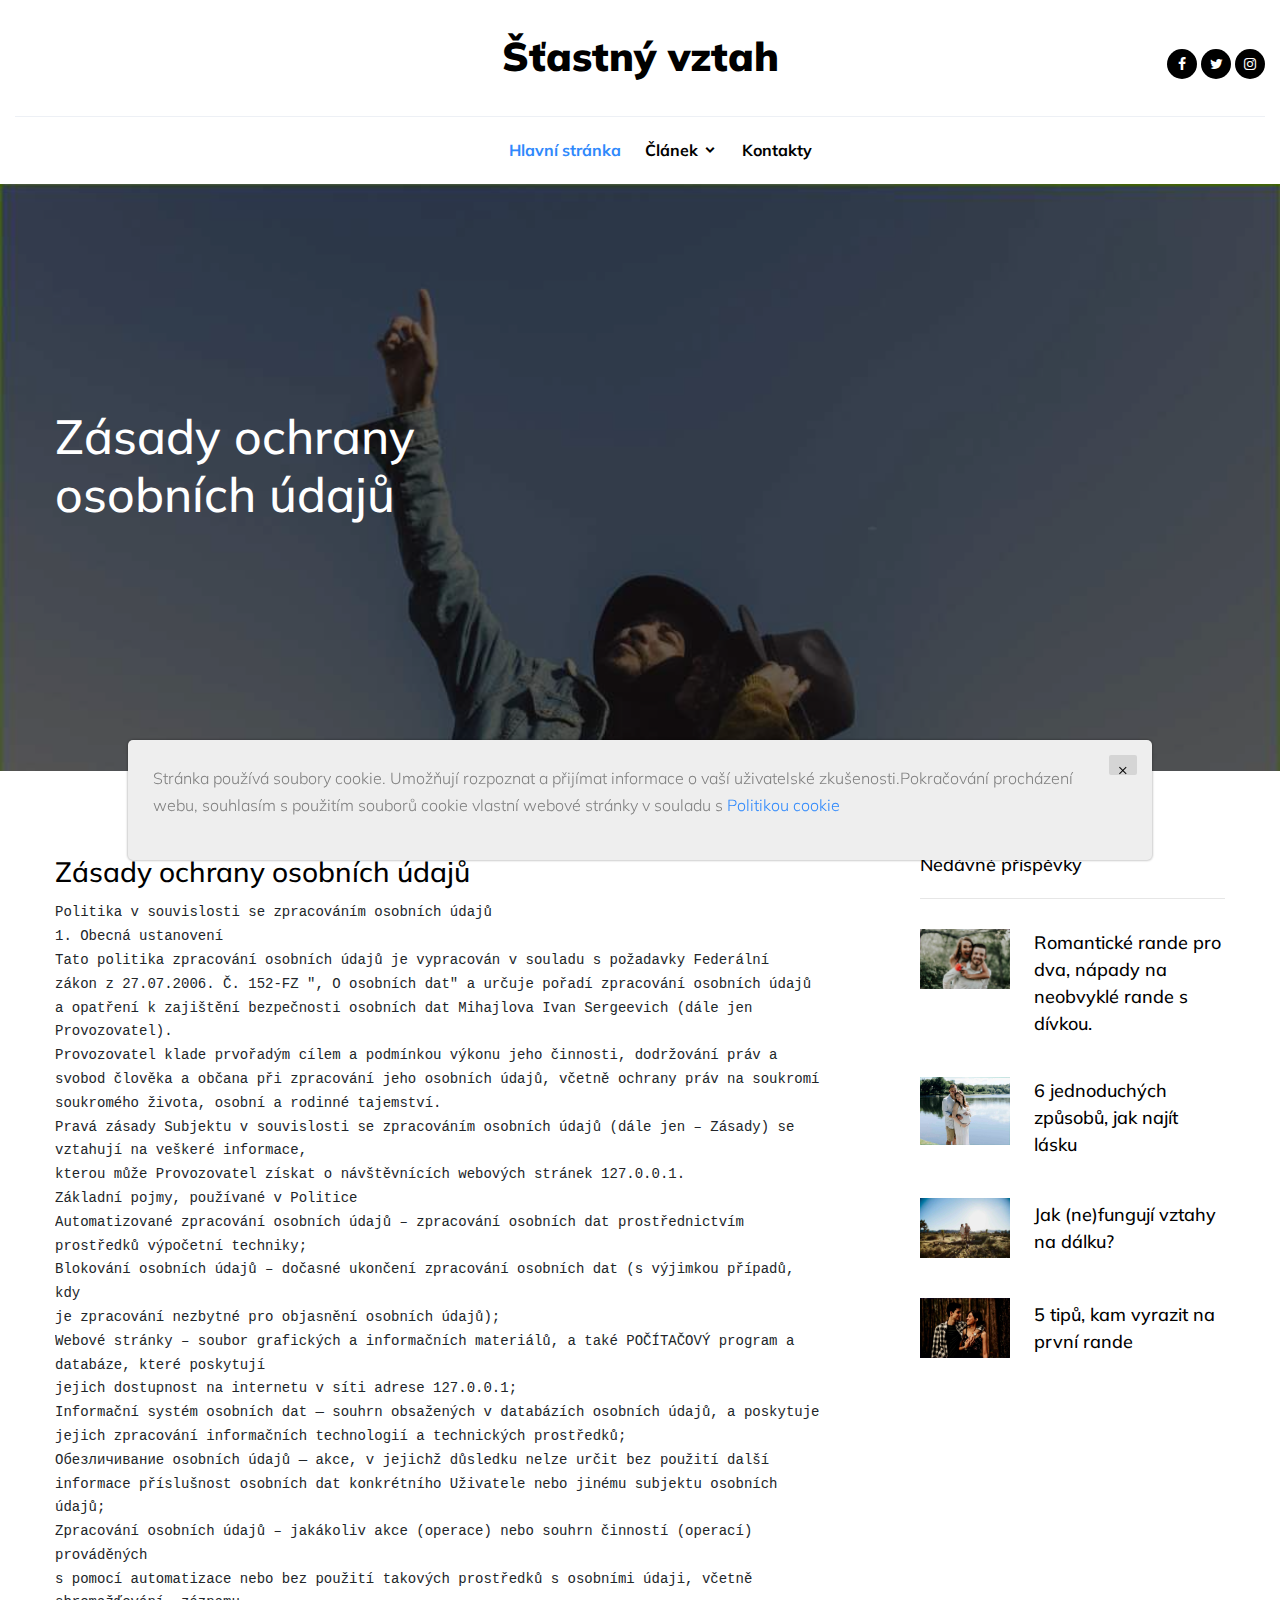
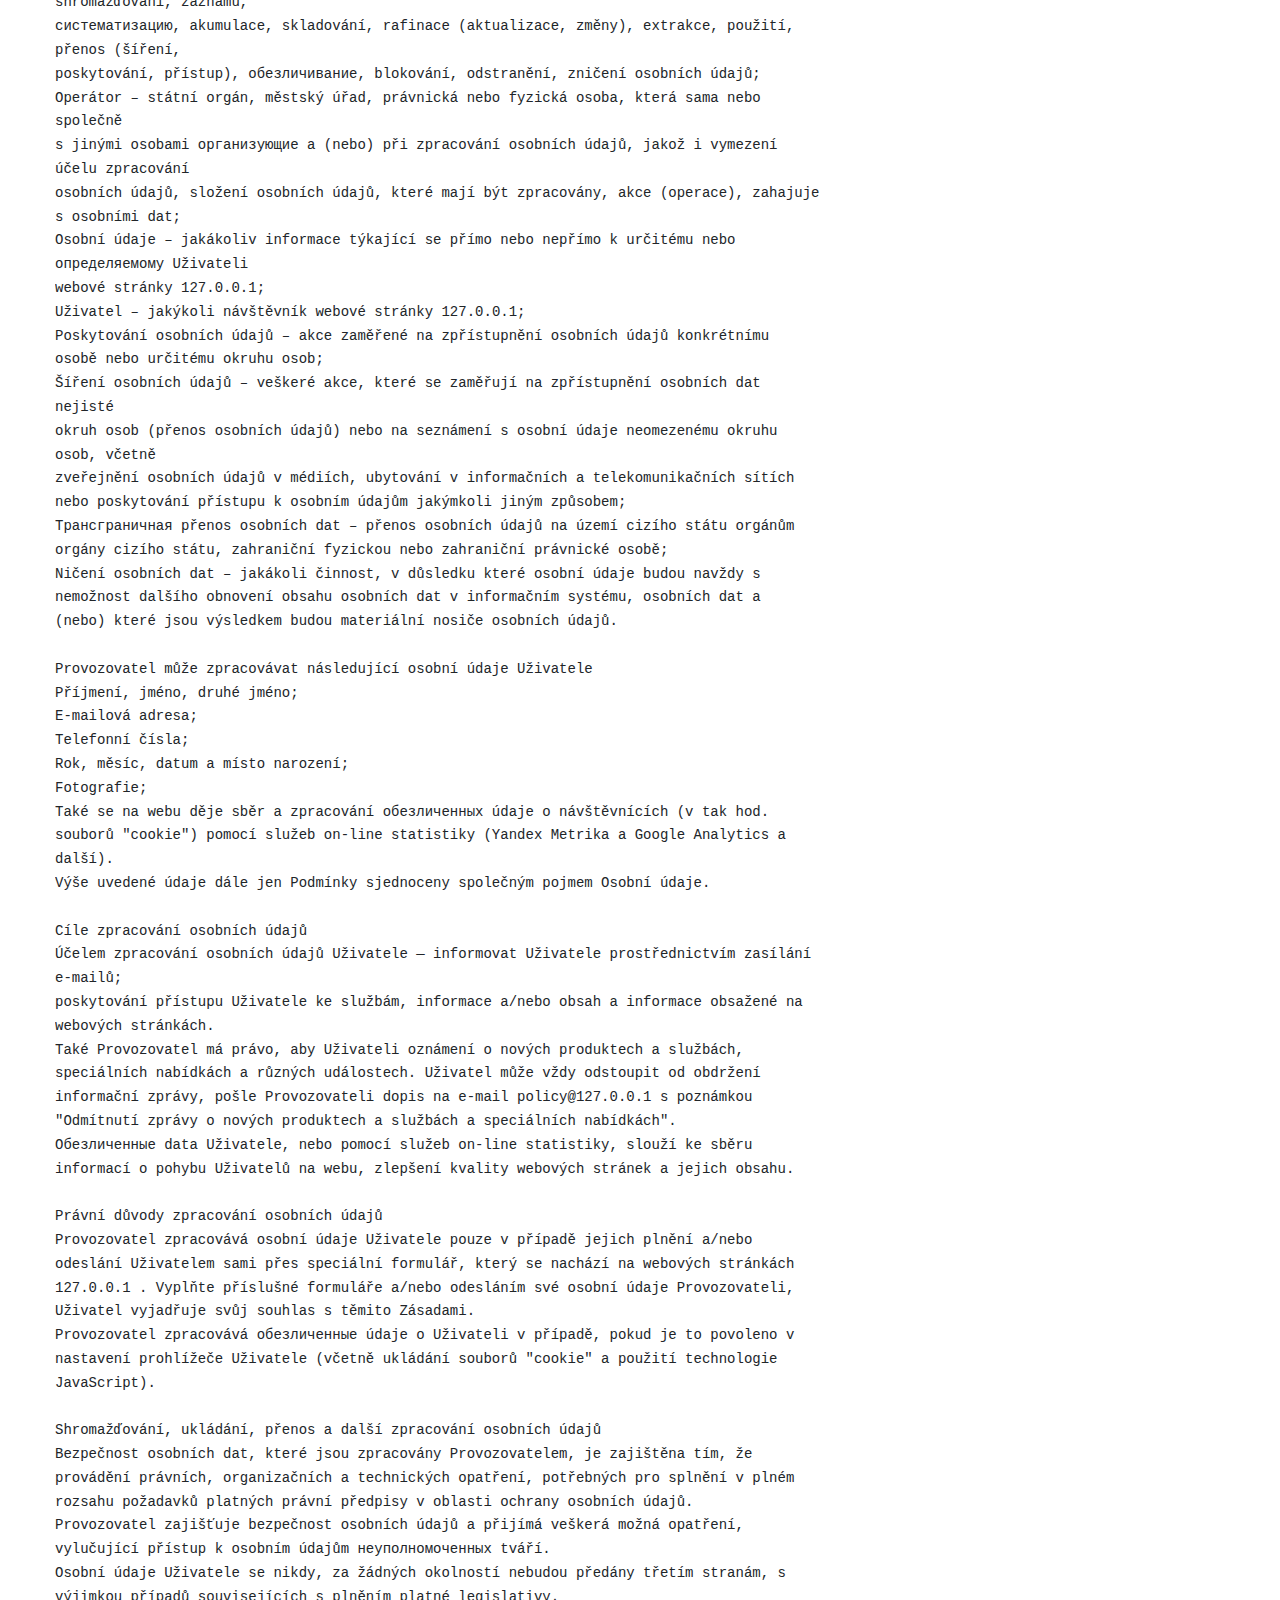
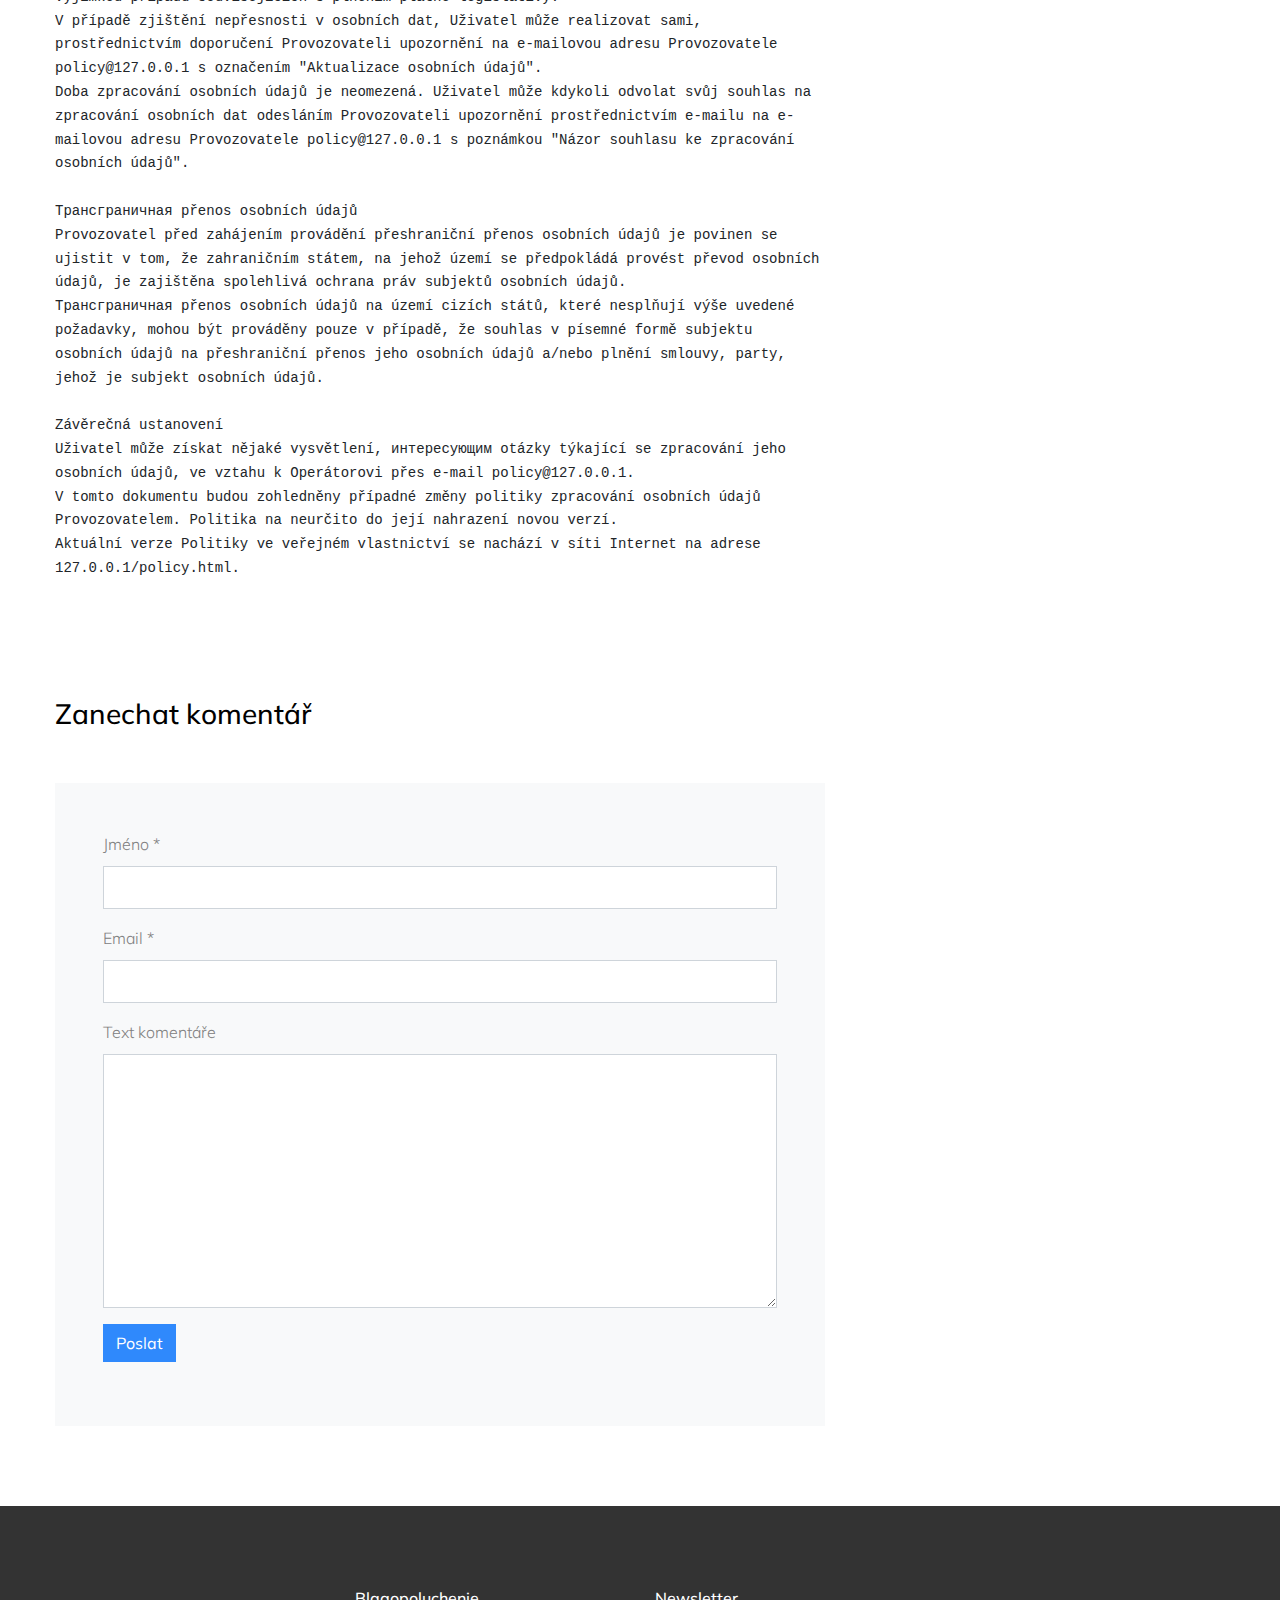
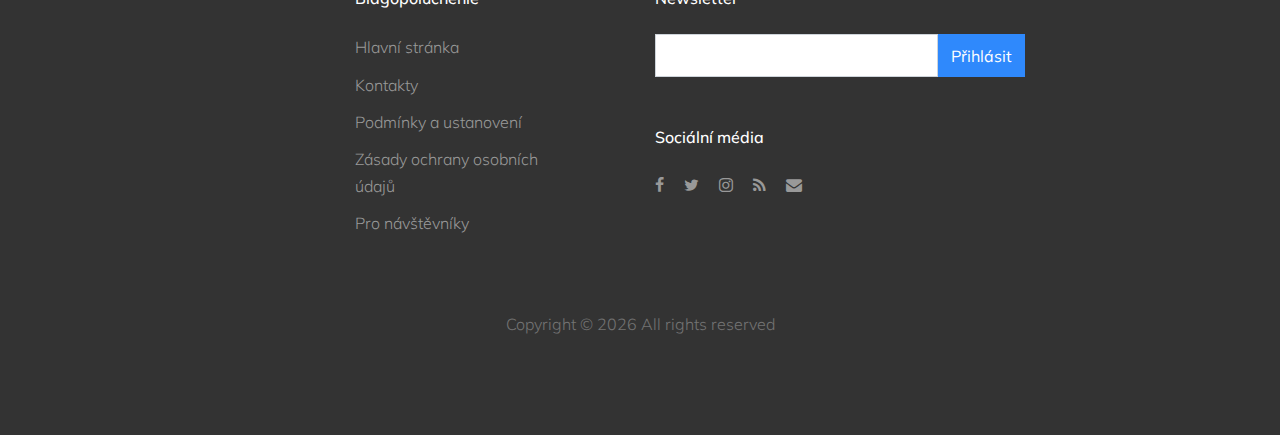
<file: policy.html>
<!DOCTYPE html>
<html lang="en">
  <head>
    <title>Zásady ochrany osobních údajů</title>
    <meta charset="utf-8">
    <meta name="viewport" content="width=device-width, initial-scale=1, shrink-to-fit=no">

    

    <link href="https://fonts.googleapis.com/css?family=Muli:300,400,700|Playfair+Display:400,700,900" rel="stylesheet">

    <link rel="stylesheet" href="fonts/icomoon/style.css">
    <link rel="stylesheet" href="css/bootstrap.min.css">
    <link rel="stylesheet" href="css/magnific-popup.css">
    <link rel="stylesheet" href="css/jquery-ui.css">
    <link rel="stylesheet" href="css/owl.carousel.min.css">
    <link rel="stylesheet" href="css/owl.theme.default.min.css">
    <link rel="stylesheet" href="css/bootstrap-datepicker.css">
    <link rel="stylesheet" href="fonts/flaticon/font/flaticon.css">
    <link rel="stylesheet" href="css/aos.css">

    <link rel="stylesheet" href="css/style.css">
  </head>
  <body>
  
  <div class="site-wrap">

    <div class="site-mobile-menu">
      <div class="site-mobile-menu-header">
        <div class="site-mobile-menu-close mt-3">
          <span class="icon-close2 js-menu-toggle"></span>
        </div>
      </div>
      <div class="site-mobile-menu-body"></div>
    </div>

    <header class="site-navbar pt-3" role="banner">
      <div class="container-fluid">
        <div class="row align-items-center">

          <div class="col-6 col-xl-6 logo">
            <h1 class="mb-0"><a href="index.html" class="text-black h2 mb-0">Šťastný vztah</a></h1>
          </div>

          <div class="col-6 mr-auto py-3 text-right" style="position: relative; top: 3px;">
            <div class="social-icons d-inline">
              <a href="#"><span class="icon-facebook"></span></a>
              <a href="#"><span class="icon-twitter"></span></a>
              <a href="#"><span class="icon-instagram"></span></a>
            </div>
            <a href="#" class="site-menu-toggle js-menu-toggle text-black d-inline-block d-xl-none"><span class="icon-menu h3"></span></a></div>
        </div>

        <div class="col-12 d-none d-xl-block border-top">
          <nav class="site-navigation text-center " role="navigation">

            <ul class="site-menu js-clone-nav mx-auto d-none d-lg-block mb-0">
              <li class="active"><a href="index.html">Hlavní stránka</a></li>
              <li class="has-children">
                <a href="index.html">Článek</a>
                <ul class="dropdown">
                  
                  <li><a href="b0ee916999fa2a6664407e52a93d.html">Romantické rande pro dva, nápady na neobvyklé rande s dívkou.</a></li>
                  

                  <li><a href="65dc49eaebb1aae08a6cea011cf5.html">Výživa a Šťastný vztah mu...</a></li>
                  

                  <li><a href="0f38d5495f7b12e55c9d63ab198b.html">Jak (ne)fungují vztah...</a></li>
                  

                  <li><a href="bc5c22318834ed2225625c427c33.html">5 tipů, kam vyrazit...</a></li>
                  

                </ul>
              </li>
              <li><a href="contact.html">Kontakty</a></li>
            </ul>
          </nav>
        </div>
      </div>

  </div>
    </header>


  <div class="slide-one-item home-slider owl-carousel">


    <div class="site-cover site-cover-sm same-height overlay" style="background-image: url(./images/chermiti-mohamed-fe4oqxbtsp4-unsplash.jpg);">
      <div class="container">
        <div class="row same-height align-items-center">
          <div class="col-md-12 col-lg-6">
            <div class="post-entry">
              <h2 class="mb-4"><a href="#">Zásady ochrany osobních údajů</a></h2>
            </div>
          </div>
        </div>
      </div>
    </div>

  </div>
    
    <section class="site-section py-lg">
      <div class="container">
        
        <div class="row blog-entries element-animate">

          <div class="col-md-12 col-lg-8 main-content">
            
            <div class="post-content-body">

              <h3>Zásady ochrany osobních údajů</h3>
              <pre style="width:100%; white-space: pre-line!important;">
                 Politika v souvislosti se zpracováním osobních údajů
 1. Obecná ustanovení
Tato politika zpracování osobních údajů je vypracován v souladu s požadavky Federální
zákon z 27.07.2006. Č. 152-FZ ", O osobních dat" a určuje pořadí zpracování osobních údajů
a opatření k zajištění bezpečnosti osobních dat Mihajlova Ivan Sergeevich (dále jen Provozovatel).
Provozovatel klade prvořadým cílem a podmínkou výkonu jeho činnosti, dodržování práv a
svobod člověka a občana při zpracování jeho osobních údajů, včetně ochrany práv na soukromí
soukromého života, osobní a rodinné tajemství.
Pravá zásady Subjektu v souvislosti se zpracováním osobních údajů (dále jen – Zásady) se vztahují na veškeré informace,
kterou může Provozovatel získat o návštěvnících webových stránek <span class="server-name"></span>.
                Základní pojmy, používané v Politice
Automatizované zpracování osobních údajů – zpracování osobních dat prostřednictvím prostředků výpočetní techniky;
Blokování osobních údajů – dočasné ukončení zpracování osobních dat (s výjimkou případů, kdy
je zpracování nezbytné pro objasnění osobních údajů);
Webové stránky – soubor grafických a informačních materiálů, a také POČÍTAČOVÝ program a databáze, které poskytují
jejich dostupnost na internetu v síti adrese <span class="server-name"></span>;
                 Informační systém osobních dat — souhrn obsažených v databázích osobních údajů, a poskytuje
jejich zpracování informačních technologií a technických prostředků;
Обезличивание osobních údajů — akce, v jejichž důsledku nelze určit bez použití další
informace příslušnost osobních dat konkrétního Uživatele nebo jinému subjektu osobních údajů;
Zpracování osobních údajů – jakákoliv akce (operace) nebo souhrn činností (operací) prováděných
s pomocí automatizace nebo bez použití takových prostředků s osobními údaji, včetně shromažďování, záznamu,
систематизацию, akumulace, skladování, rafinace (aktualizace, změny), extrakce, použití, přenos (šíření, 
poskytování, přístup), обезличивание, blokování, odstranění, zničení osobních údajů;
Operátor – státní orgán, městský úřad, právnická nebo fyzická osoba, která sama nebo společně
s jinými osobami организующие a (nebo) při zpracování osobních údajů, jakož i vymezení účelu zpracování
osobních údajů, složení osobních údajů, které mají být zpracovány, akce (operace), zahajuje s osobními dat;
Osobní údaje – jakákoliv informace týkající se přímo nebo nepřímo k určitému nebo определяемому Uživateli
webové stránky <span class="server-name"></span>;
                Uživatel – jakýkoli návštěvník webové stránky <span class="server-name"></span>;
                 Poskytování osobních údajů – akce zaměřené na zpřístupnění osobních údajů konkrétnímu
osobě nebo určitému okruhu osob;
Šíření osobních údajů – veškeré akce, které se zaměřují na zpřístupnění osobních dat nejisté
okruh osob (přenos osobních údajů) nebo na seznámení s osobní údaje neomezenému okruhu osob, včetně 
zveřejnění osobních údajů v médiích, ubytování v informačních a telekomunikačních sítích 
nebo poskytování přístupu k osobním údajům jakýmkoli jiným způsobem;
Трансграничная přenos osobních dat – přenos osobních údajů na území cizího státu orgánům 
orgány cizího státu, zahraniční fyzickou nebo zahraniční právnické osobě;
Ničení osobních dat – jakákoli činnost, v důsledku které osobní údaje budou navždy s 
nemožnost dalšího obnovení obsahu osobních dat v informačním systému, osobních dat a 
(nebo) které jsou výsledkem budou materiální nosiče osobních údajů.

Provozovatel může zpracovávat následující osobní údaje Uživatele
Příjmení, jméno, druhé jméno;
E-mailová adresa;
Telefonní čísla;
Rok, měsíc, datum a místo narození;
Fotografie;
Také se na webu děje sběr a zpracování обезличенных údaje o návštěvnících (v tak hod. souborů "cookie") pomocí služeb on-line statistiky (Yandex Metrika a Google Analytics a další).
Výše uvedené údaje dále jen Podmínky sjednoceny společným pojmem Osobní údaje.

Cíle zpracování osobních údajů
Účelem zpracování osobních údajů Uživatele — informovat Uživatele prostřednictvím zasílání e-mailů; 
poskytování přístupu Uživatele ke službám, informace a/nebo obsah a informace obsažené na webových stránkách.
Také Provozovatel má právo, aby Uživateli oznámení o nových produktech a službách, speciálních nabídkách a různých událostech. Uživatel může vždy odstoupit od obdržení informační zprávy, pošle Provozovateli dopis na e-mail policy@<span class="server-name"></span>  s poznámkou "Odmítnutí zprávy o nových produktech a službách a speciálních nabídkách".
Обезличенные data Uživatele, nebo pomocí služeb on-line statistiky, slouží ke sběru informací o pohybu Uživatelů na webu, zlepšení kvality webových stránek a jejich obsahu.

Právní důvody zpracování osobních údajů
Provozovatel zpracovává osobní údaje Uživatele pouze v případě jejich plnění a/nebo odeslání Uživatelem sami přes speciální formulář, který se nachází na webových stránkách <span class="server-name"></span> . Vyplňte příslušné formuláře a/nebo odesláním své osobní údaje Provozovateli, Uživatel vyjadřuje svůj souhlas s těmito Zásadami.
Provozovatel zpracovává обезличенные údaje o Uživateli v případě, pokud je to povoleno v nastavení prohlížeče Uživatele (včetně ukládání souborů "cookie" a použití technologie JavaScript).

Shromažďování, ukládání, přenos a další zpracování osobních údajů
Bezpečnost osobních dat, které jsou zpracovány Provozovatelem, je zajištěna tím, že provádění právních, organizačních a technických opatření, potřebných pro splnění v plném rozsahu požadavků platných právní předpisy v oblasti ochrany osobních údajů.
Provozovatel zajišťuje bezpečnost osobních údajů a přijímá veškerá možná opatření, vylučující přístup k osobním údajům неуполномоченных tváří.
Osobní údaje Uživatele se nikdy, za žádných okolností nebudou předány třetím stranám, s výjimkou případů souvisejících s plněním platné legislativy.
V případě zjištění nepřesnosti v osobních dat, Uživatel může realizovat sami, prostřednictvím doporučení Provozovateli upozornění na e-mailovou adresu Provozovatele policy@<span class="server-name"></span> s označením "Aktualizace osobních údajů".
Doba zpracování osobních údajů je neomezená. Uživatel může kdykoli odvolat svůj souhlas na zpracování osobních dat odesláním Provozovateli upozornění prostřednictvím e-mailu na e-mailovou adresu Provozovatele policy@<span class="server-name"></span>  s poznámkou "Názor souhlasu ke zpracování osobních údajů".

Трансграничная přenos osobních údajů
Provozovatel před zahájením provádění přeshraniční přenos osobních údajů je povinen se ujistit v tom, že zahraničním státem, na jehož území se předpokládá provést převod osobních údajů, je zajištěna spolehlivá ochrana práv subjektů osobních údajů.
Трансграничная přenos osobních údajů na území cizích států, které nesplňují výše uvedené požadavky, mohou být prováděny pouze v případě, že souhlas v písemné formě subjektu osobních údajů na přeshraniční přenos jeho osobních údajů a/nebo plnění smlouvy, party, jehož je subjekt osobních údajů.

Závěrečná ustanovení
Uživatel může získat nějaké vysvětlení, интересующим otázky týkající se zpracování jeho osobních údajů, ve vztahu k Operátorovi přes e-mail policy@<span class="server-name"></span>.
                V tomto dokumentu budou zohledněny případné změny politiky zpracování osobních údajů Provozovatelem. Politika na neurčito do její nahrazení novou verzí.
 Aktuální verze Politiky ve veřejném vlastnictví se nachází v síti Internet na adrese <span class="server-name"></span>/policy.html.
              </pre>
            </div>


            <div class="pt-5">
              
              <div class="comment-form-wrap pt-5">
                <h3 class="mb-5">Zanechat komentář</h3>
                <form action="thanks.html" class="p-5 bg-light">
                  <div class="form-group">
                    <label for="name">Jméno *</label>
                    <input type="text" class="form-control" id="name">
                  </div>
                  <div class="form-group">
                    <label for="email">Email *</label>
                    <input type="email" class="form-control" id="email">
                  </div>

                  <div class="form-group">
                    <label for="message">Text komentáře</label>
                    <textarea name="" id="message" cols="30" rows="10" class="form-control"></textarea>
                  </div>
                  <div class="form-group">
                    <input type="submit" value="Poslat" class="btn btn-primary">
                  </div>

                </form>
              </div>
            </div>

          </div>

          <!-- END main-content -->

          <div class="col-md-12 col-lg-4 sidebar">

            <!-- END sidebar-box -->  
            <div class="sidebar-box">
              <h3 class="heading">Nedávné příspěvky</h3>
              <div class="post-entry-sidebar">
                <ul>
                  
                  <li>
                    <a href="b0ee916999fa2a6664407e52a93d.html">
                      <img src="./images/carly-rae-hobbins-znhoizjjiya-unsplash (1).jpg" alt="Image placeholder" class="mr-4">
                      <div class="text">
                        <h4>Romantické rande pro dva, nápady na neobvyklé rande s dívkou.</h4>
                      </div>
                    </a>
                  </li>
                  

                  <li>
                    <a href="65dc49eaebb1aae08a6cea011cf5.html">
                      <img src="./images/kelly-sikkema-r1zlnn69-18-unsplash.jpg" alt="Image placeholder" class="mr-4">
                      <div class="text">
                        <h4>6 jednoduchých způsobů, jak najít lásku</h4>
                      </div>
                    </a>
                  </li>
                  

                  <li>
                    <a href="0f38d5495f7b12e55c9d63ab198b.html">
                      <img src="./images/joel-muniz-tgdi8qew3yc-unsplash.jpg" alt="Image placeholder" class="mr-4">
                      <div class="text">
                        <h4>Jak (ne)fungují vztahy na dálku?</h4>
                      </div>
                    </a>
                  </li>
                  

                  <li>
                    <a href="bc5c22318834ed2225625c427c33.html">
                      <img src="./images/allef-vinicius-porrjxbo6i4-unsplash.jpg" alt="Image placeholder" class="mr-4">
                      <div class="text">
                        <h4>5 tipů, kam vyrazit na první rande</h4>
                      </div>
                    </a>
                  </li>
                  

                </ul>
              </div>
            </div>
            <!-- END sidebar-box -->
          </div>
          <!-- END sidebar -->

        </div>
      </div>
    </section>


    <!-- END section -->

  <div class="site-footer">
    <div class="container">
      <div class="row mb-5">
        <div class="col-md-3"></div>
        <div class="col-md-3">
          <h3 class="footer-heading mb-4">Blagopoluchenie</h3>
          <ul class="list-unstyled float-left mr-5">

            <li><a href="index.html">Hlavní stránka</a></li>
            <li><a href="contact.html">Kontakty</a></li>
            <li><a href="terms.html">Podmínky a ustanovení</a></li>
            <li><a href="policy.html">Zásady ochrany osobních údajů</a></li>
            <li><a  href="message_for_oss.html">Pro návštěvníky</a></li>
          </ul>
        </div>
        <div class="col-md-4">
          <div class="mb-5">
            <h3 class="footer-heading mb-4">Newsletter</h3>
            <form action="thanks.html" method="post" class="form-footer-subscribe">
              <div class="form-group d-flex">
                <input type="text" class="form-control">
                <input type="submit" class="btn btn-primary text-white" value="Přihlásit">
              </div>
            </form>
          </div>

          <div>
            <h3 class="footer-heading mb-4">Sociální média</h3>
            <p>
              <a href="#"><span class="icon-facebook pt-2 pr-2 pb-2 pl-0"></span></a>
              <a href="#"><span class="icon-twitter p-2"></span></a>
              <a href="#"><span class="icon-instagram p-2"></span></a>
              <a href="#"><span class="icon-rss p-2"></span></a>
              <a href="#"><span class="icon-envelope p-2"></span></a>
            </p>
          </div>
        </div>
      </div>
      <div class="row">
        <div class="col-12 text-center">
          <p>
            Copyright &copy; <script>document.write(new Date().getFullYear());</script> All rights reserved
          </p>
        </div>
      </div>
    </div>
  </div>
    
  </div>

  <script src="js/jquery-3.3.1.min.js"></script>
  <script src="js/jquery-migrate-3.0.1.min.js"></script>
  <script src="js/jquery-ui.js"></script>
  <script src="js/popper.min.js"></script>
  <script src="js/bootstrap.min.js"></script>
  <script src="js/owl.carousel.min.js"></script>
  <script src="js/jquery.stellar.min.js"></script>
  <script src="js/jquery.countdown.min.js"></script>
  <script src="js/jquery.magnific-popup.min.js"></script>
  <script src="js/bootstrap-datepicker.min.js"></script>
  <script src="js/aos.js"></script>

  <script src="js/main.js"></script>
  <div class='cookie-banner'>
    <p>
      Stránka používá soubory cookie. Umožňují rozpoznat a přijímat informace o vaší uživatelské zkušenosti.Pokračování procházení webu, souhlasím s použitím souborů cookie vlastní webové stránky v souladu s  <a target="_blank" href="https://en.wikipedia.org/wiki/HTTP_cookie">Politikou cookie</a>
    </p>
    <button class='close-cookie'>&times;</button>
  </div>
  <script>
    window.onload = function() {
      $('.close-cookie').click(function () {
        $('.cookie-banner').fadeOut();
      })
    }
  </script>
  <script>
    let elems = document.querySelectorAll('.server-name');
    elems.forEach((elem) => {
      elem.innerHTML = window.location.hostname
    })
  </script>
  </body>
</html>
</file>
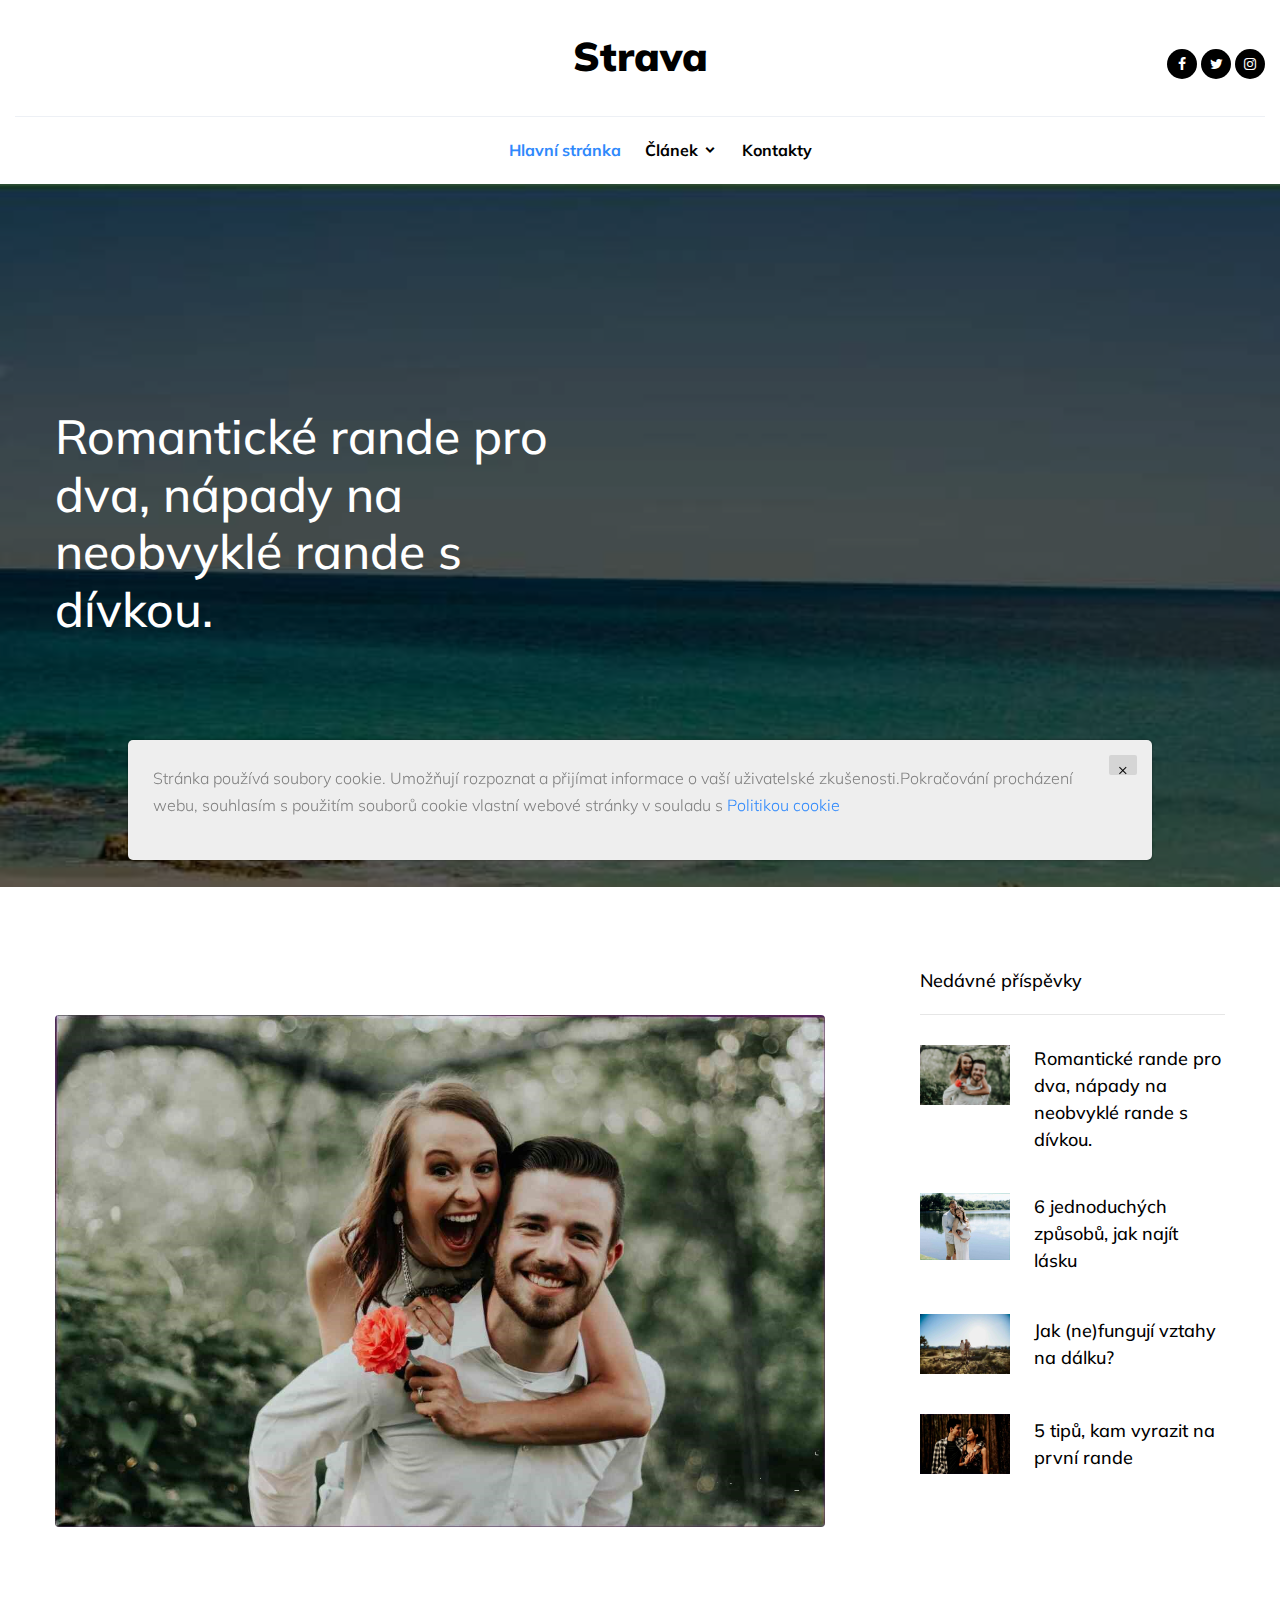
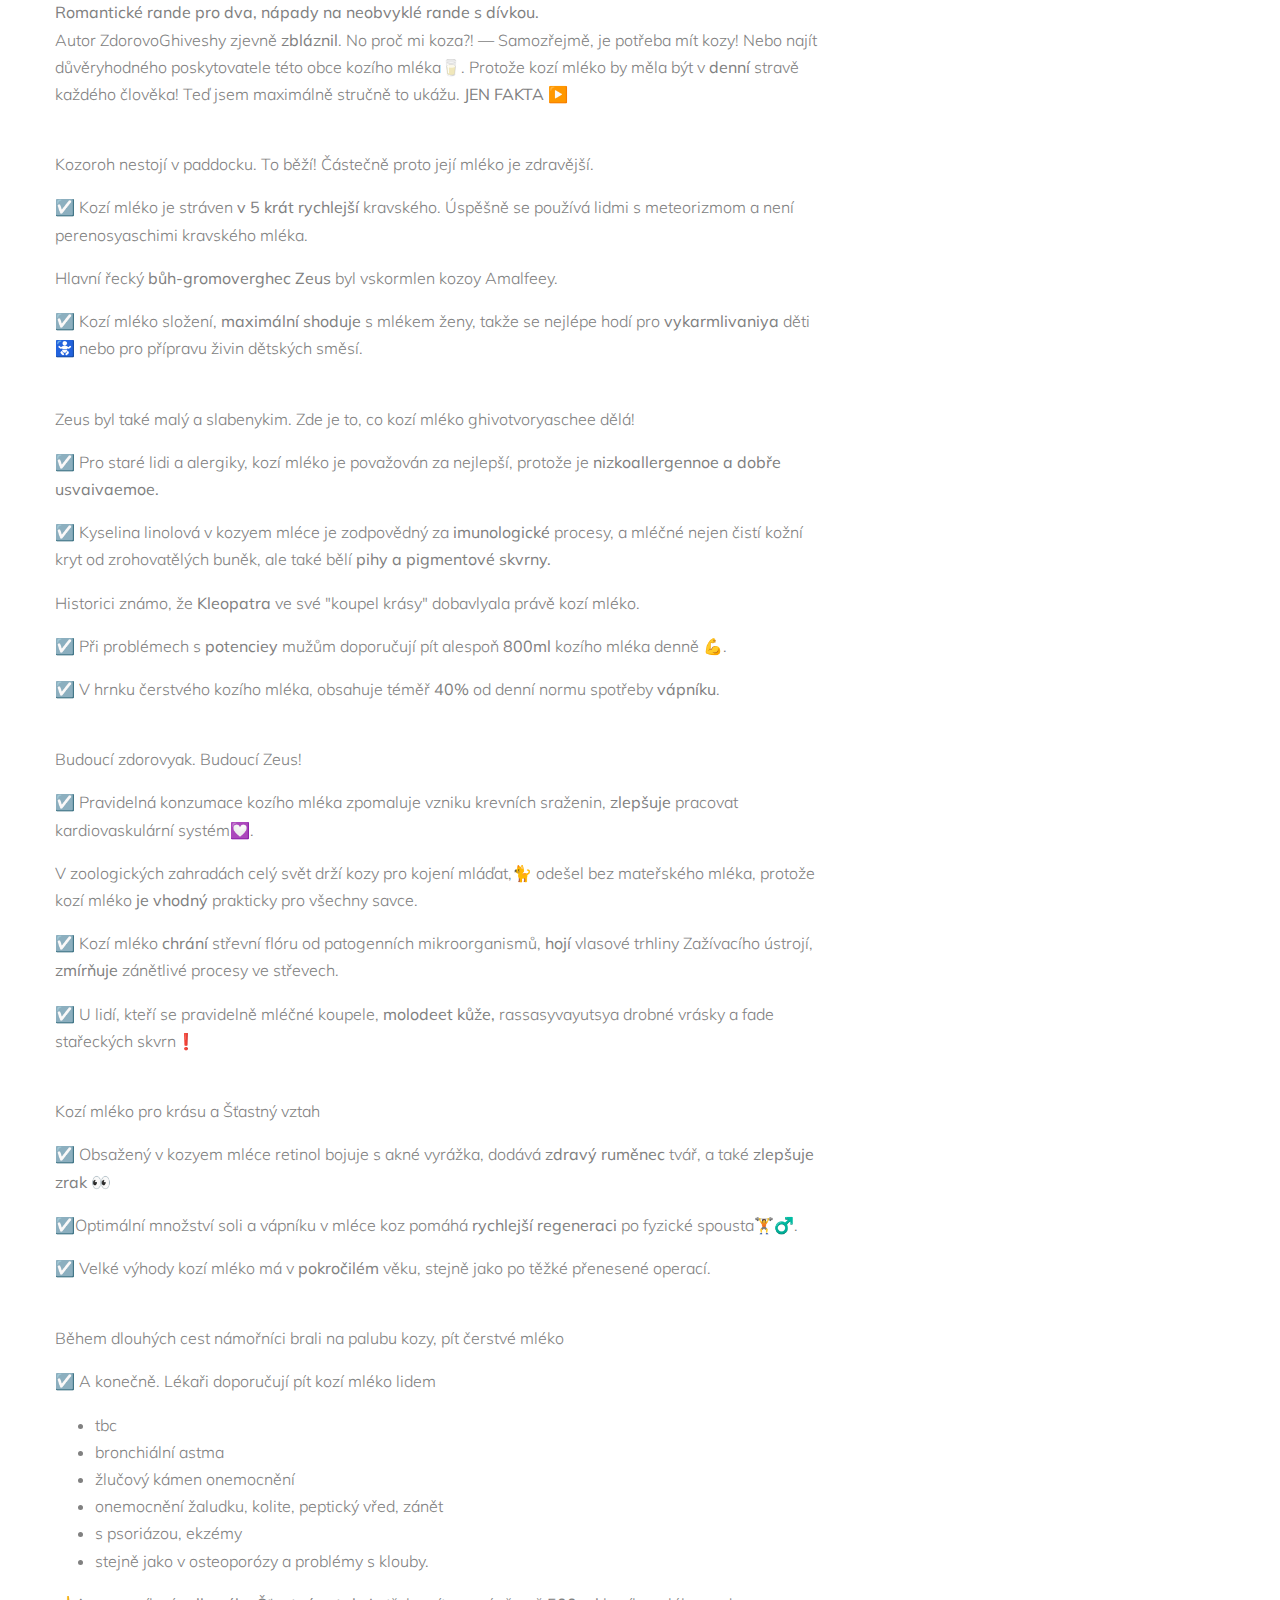
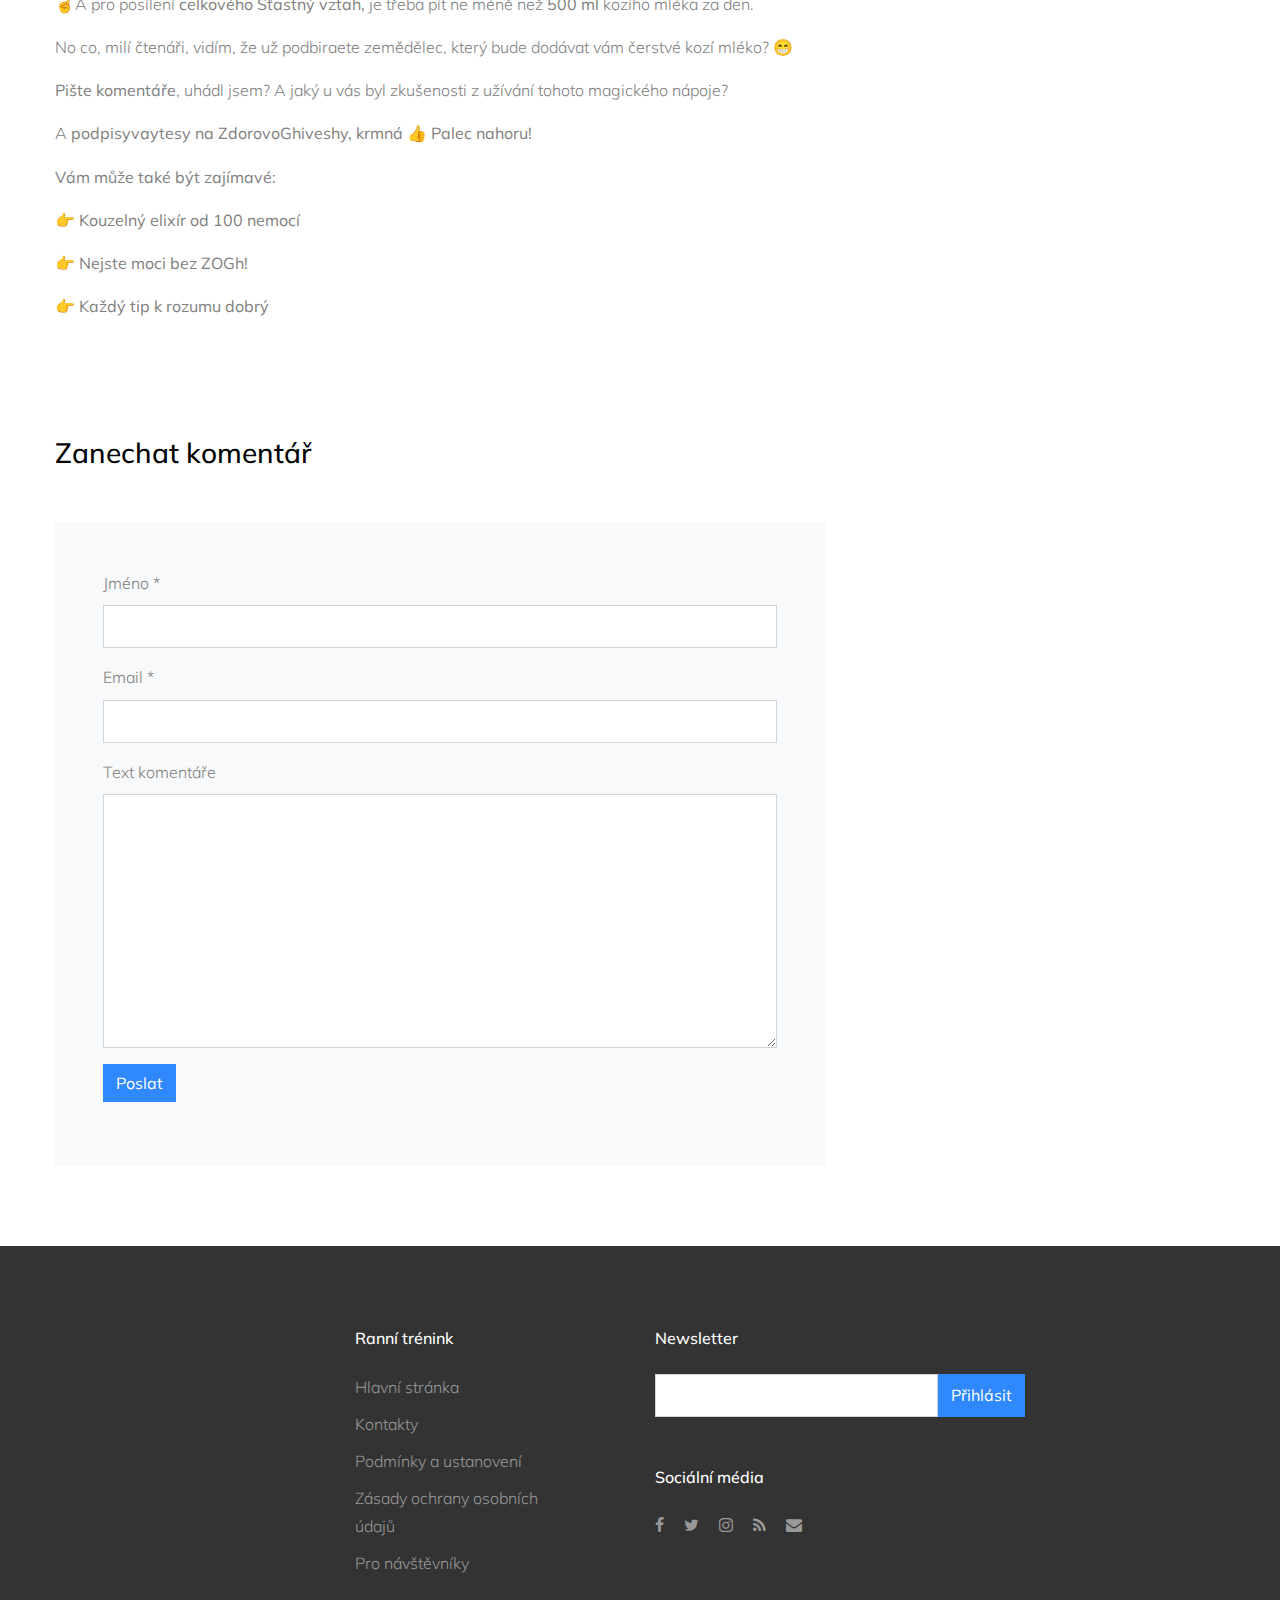
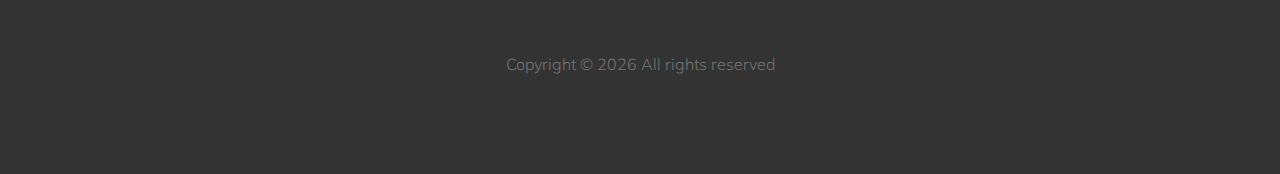
<file: single.html>
<!DOCTYPE html>
<html lang="en">
  <head>
    <title></title>
    <meta charset="utf-8">
    <meta name="viewport" content="width=device-width, initial-scale=1, shrink-to-fit=no">

    

    <link href="https://fonts.googleapis.com/css?family=Muli:300,400,700|Playfair+Display:400,700,900" rel="stylesheet">

    <link rel="stylesheet" href="fonts/icomoon/style.css">
    <link rel="stylesheet" href="css/bootstrap.min.css">
    <link rel="stylesheet" href="css/magnific-popup.css">
    <link rel="stylesheet" href="css/jquery-ui.css">
    <link rel="stylesheet" href="css/owl.carousel.min.css">
    <link rel="stylesheet" href="css/owl.theme.default.min.css">
    <link rel="stylesheet" href="css/bootstrap-datepicker.css">
    <link rel="stylesheet" href="fonts/flaticon/font/flaticon.css">
    <link rel="stylesheet" href="css/aos.css">

    <link rel="stylesheet" href="css/style.css">
  </head>
  <body>
  
  <div class="site-wrap">

    <div class="site-mobile-menu">
      <div class="site-mobile-menu-header">
        <div class="site-mobile-menu-close mt-3">
          <span class="icon-close2 js-menu-toggle"></span>
        </div>
      </div>
      <div class="site-mobile-menu-body"></div>
    </div>

    <header class="site-navbar pt-3" role="banner">
      <div class="container-fluid">
        <div class="row align-items-center">

          <div class="col-6 col-xl-6 logo">
            <h1 class="mb-0"><a href="index.html" class="text-black h2 mb-0">Strava</a></h1>
          </div>

          <div class="col-6 mr-auto py-3 text-right" style="position: relative; top: 3px;">
            <div class="social-icons d-inline">
              <a href="#"><span class="icon-facebook"></span></a>
              <a href="#"><span class="icon-twitter"></span></a>
              <a href="#"><span class="icon-instagram"></span></a>
            </div>
            <a href="#" class="site-menu-toggle js-menu-toggle text-black d-inline-block d-xl-none"><span class="icon-menu h3"></span></a></div>
        </div>

        <div class="col-12 d-none d-xl-block border-top">
          <nav class="site-navigation text-center " role="navigation">

            <ul class="site-menu js-clone-nav mx-auto d-none d-lg-block mb-0">
              <li class="active"><a href="index.html">Hlavní stránka</a></li>
              <li class="has-children">
                <a href="index.html">Článek</a>
                <ul class="dropdown">
                  
                  <li><a href="b0ee916999fa2a6664407e52a93d.html">Romantické rande pro dva, nápady na neobvyklé rande s dívkou.</a></li>
                  

                  <li><a href="65dc49eaebb1aae08a6cea011cf5.html">Výživa a Šťastný vztah mu...</a></li>
                  

                  <li><a href="0f38d5495f7b12e55c9d63ab198b.html">Jak (ne)fungují vztah...</a></li>
                  

                  <li><a href="bc5c22318834ed2225625c427c33.html">5 tipů, kam vyrazit...</a></li>
                  

                </ul>
              </li>
              <li><a href="contact.html">Kontakty</a></li>
            </ul>
          </nav>
        </div>
      </div>

  </div>
    </header>


  <div class="slide-one-item home-slider owl-carousel">


    <div class="site-cover site-cover-sm same-height overlay" style="background-image: url(./images/marco-samaniego-l6gyf0pn3pg-unsplash.jpg);">
      <div class="container">
        <div class="row same-height align-items-center">
          <div class="col-md-12 col-lg-6">
            <div class="post-entry">
              <h2 class="mb-4"><a href="#">Romantické rande pro dva, nápady na neobvyklé rande s dívkou.</a></h2>
            </div>
          </div>
        </div>
      </div>
    </div>

  </div>
    
    <section class="site-section py-lg">
      <div class="container">
        
        <div class="row blog-entries element-animate">

          <div class="col-md-12 col-lg-8 main-content">
            
            <div class="post-content-body">
              <div class="row mb-5 mt-5">
                <div class="col-md-12 mb-4">
                  <img src="./images/carly-rae-hobbins-znhoizjjiya-unsplash (1).jpg" alt="Image placeholder" class="img-fluid rounded">
                </div>
              </div>
               <strong>Romantické rande pro dva, nápady na neobvyklé rande s dívkou.</strong><p><span>Autor ZdorovoGhiveshy zjevně </span><span><b>zbláznil</b></span><span>. No proč mi koza?! — Samozřejmě, je potřeba mít kozy! Nebo najít důvěryhodného poskytovatele této obce kozího mléka🥛. Protože kozí mléko by měla být v </span><span><b>denní</b></span><span> stravě každého člověka! Teď jsem maximálně stručně to ukážu. </span><span><b>JEN FAKTA ▶️</b></span><span></span></p><figure><div><div></div><div><img></div><div></div></div><meta><figcaption><span>Kozoroh nestojí v paddocku. To běží! Částečně proto její mléko je zdravější.</span></figcaption></figure><div><div></div></div><p><span>☑️ Kozí mléko je stráven </span><span><b>v 5 krát rychlejší </b></span><span>kravského. Úspěšně se používá lidmi s meteorizmom a není perenosyaschimi kravského mléka.</span></p><blockquote><span>Hlavní řecký </span><span><b>bůh-gromoverghec Zeus </b></span><span>byl vskormlen kozoy Amalfeey.</span></blockquote><p><span>☑️ Kozí mléko složení, </span><span><b>maximální shoduje</b></span><span> s mlékem ženy, takže se nejlépe hodí pro </span><span><b>vykarmlivaniya</b></span><span> děti 🚼 nebo pro přípravu živin dětských směsí.</span></p><figure><div><div></div><div><img></div><div></div></div><meta><figcaption><span>Zeus byl také malý a slabenykim. Zde je to, co kozí mléko ghivotvoryaschee dělá! </span></figcaption></figure><p><span>☑️ Pro staré lidi a alergiky, kozí mléko je považován za nejlepší, protože je </span><span><b>nizkoallergennoe a dobře usvaivaemoe.</b></span></p><p><span>☑️ Kyselina linolová v kozyem mléce je zodpovědný za </span><span><b>imunologické</b></span><span> procesy, a mléčné nejen čistí kožní kryt od zrohovatělých buněk, ale také bělí </span><span><b>pihy a pigmentové skvrny.</b></span></p><blockquote><span>Historici známo, že </span><span><b>Kleopatra</b></span><span> ve své "koupel krásy" dobavlyala právě kozí mléko.</span></blockquote><p><span>☑️ Při problémech s </span><span><b>potenciey</b></span><span> mužům doporučují pít alespoň </span><span><b>800ml</b></span><span> kozího mléka denně 💪. </span></p><p><span>☑️ V hrnku čerstvého kozího mléka, obsahuje téměř </span><span><b>40%</b></span><span> od denní normu spotřeby </span><span><b>vápníku</b></span><span>.</span></p><figure><div><div></div><div><img></div><div></div></div><meta><figcaption><span>Budoucí zdorovyak. Budoucí Zeus! </span></figcaption></figure><p><span>☑️ Pravidelná konzumace kozího mléka zpomaluje vzniku krevních sraženin, </span><span><b>zlepšuje</b></span><span> pracovat kardiovaskulární systém💟.</span></p><blockquote><span>V zoologických zahradách celý svět drží kozy pro kojení mláďat,🐈 odešel bez mateřského mléka, protože kozí mléko </span><span><b>je vhodný</b></span><span> prakticky pro všechny savce.</span></blockquote><p><span>☑️ Kozí mléko </span><span><b>chrání</b></span><span> střevní flóru od patogenních mikroorganismů, </span><span><b>hojí</b></span><span> vlasové trhliny Zažívacího ústrojí, </span><span><b>zmírňuje</b></span><span> zánětlivé procesy ve střevech.</span></p><p><span>☑️ U lidí, kteří se pravidelně mléčné koupele, </span><span><b>molodeet kůže, </b></span><span>rassasyvayutsya drobné vrásky a fade stařeckých skvrn❗</span></p><figure><div><div></div><div><img></div><div></div></div><meta><figcaption><span>Kozí mléko pro krásu a Šťastný vztah</span></figcaption></figure><p><span>☑️ Obsažený v kozyem mléce retinol bojuje s akné vyrážka, dodává </span><span><b>zdravý ruměnec </b></span><span>tvář, a také </span><span><b>zlepšuje zrak 👀</b></span><span></span></p><p><span>☑️Optimální množství soli a vápníku v mléce koz pomáhá </span><span><b>rychlejší regeneraci</b></span><span> po fyzické spousta🏋️♂️.</span></p><p><span>☑️ Velké výhody kozí mléko má v </span><span><b>pokročilém</b></span><span> věku, stejně jako po těžké přenesené operací.</span></p><figure><div><div></div><div><img></div><div></div></div><meta><figcaption><span>Během dlouhých cest námořníci brali na palubu kozy, pít čerstvé mléko</span></figcaption></figure><p><span>☑️ A konečně. Lékaři doporučují pít kozí mléko lidem</span></p><ul><li><span> tbc</span></li><li><span>bronchiální astma</span></li><li><span>žlučový kámen onemocnění</span></li><li><span>onemocnění žaludku, kolite, peptický vřed, zánět</span></li><li><span>s psoriázou, ekzémy</span></li><li><span>stejně jako v osteoporózy a problémy s klouby. </span></li></ul><p><span>☝️A pro posílení </span><span><b>celkového Šťastný vztah, </b></span><span>je třeba pít ne méně než </span><span><b>500 ml</b></span><span> kozího mléka za den.</span></p><p><span></span></p><p><span>No co, milí čtenáři, vidím, že už podbiraete zemědělec, který bude dodávat vám čerstvé kozí mléko? 😁</span></p><p><span><b>Pište komentáře</b></span><span>, uhádl jsem? A jaký u vás byl zkušenosti z užívání tohoto magického nápoje?</span></p><p><span>A </span><span><b>podpisyvaytesy na ZdorovoGhiveshy, krmná 👍 Palec nahoru!</b></span><span></span></p><p><span></span></p><blockquote><span><b>Vám může také být zajímavé:</b></span></blockquote><blockquote><span><b> 👉 </b></span><span></span><a><b>Kouzelný elixír od 100 nemocí</b></a><span></span></blockquote><blockquote><span><b> 👉 </b></span><span></span><a><b>Nejste moci bez ZOGh! </b></a><span><b> </b></span><span></span></blockquote><blockquote><span><b> 👉 </b></span><span></span><a><b>Každý tip k rozumu dobrý</b></a><span></span></blockquote><div></div>
            </div>


            <div class="pt-5">
              
              <div class="comment-form-wrap pt-5">
                <h3 class="mb-5">Zanechat komentář</h3>
                <form action="thanks.html" class="p-5 bg-light">
                  <div class="form-group">
                    <label for="name">Jméno *</label>
                    <input type="text" class="form-control" id="name">
                  </div>
                  <div class="form-group">
                    <label for="email">Email *</label>
                    <input type="email" class="form-control" id="email">
                  </div>

                  <div class="form-group">
                    <label for="message">Text komentáře</label>
                    <textarea name="" id="message" cols="30" rows="10" class="form-control"></textarea>
                  </div>
                  <div class="form-group">
                    <input type="submit" value="Poslat" class="btn btn-primary">
                  </div>

                </form>
              </div>
            </div>

          </div>

          <!-- END main-content -->

          <div class="col-md-12 col-lg-4 sidebar">

            <!-- END sidebar-box -->  
            <div class="sidebar-box">
              <h3 class="heading">Nedávné příspěvky</h3>
              <div class="post-entry-sidebar">
                <ul>
                  
                  <li>
                    <a href="b0ee916999fa2a6664407e52a93d.html">
                      <img src="./images/carly-rae-hobbins-znhoizjjiya-unsplash (1).jpg" alt="Image placeholder" class="mr-4">
                      <div class="text">
                        <h4>Romantické rande pro dva, nápady na neobvyklé rande s dívkou.</h4>
                      </div>
                    </a>
                  </li>
                  

                  <li>
                    <a href="65dc49eaebb1aae08a6cea011cf5.html">
                      <img src="./images/kelly-sikkema-r1zlnn69-18-unsplash.jpg" alt="Image placeholder" class="mr-4">
                      <div class="text">
                        <h4>6 jednoduchých způsobů, jak najít lásku</h4>
                      </div>
                    </a>
                  </li>
                  

                  <li>
                    <a href="0f38d5495f7b12e55c9d63ab198b.html">
                      <img src="./images/joel-muniz-tgdi8qew3yc-unsplash.jpg" alt="Image placeholder" class="mr-4">
                      <div class="text">
                        <h4>Jak (ne)fungují vztahy na dálku?</h4>
                      </div>
                    </a>
                  </li>
                  

                  <li>
                    <a href="bc5c22318834ed2225625c427c33.html">
                      <img src="./images/allef-vinicius-porrjxbo6i4-unsplash.jpg" alt="Image placeholder" class="mr-4">
                      <div class="text">
                        <h4>5 tipů, kam vyrazit na první rande</h4>
                      </div>
                    </a>
                  </li>
                  

                </ul>
              </div>
            </div>
            <!-- END sidebar-box -->
          </div>
          <!-- END sidebar -->

        </div>
      </div>
    </section>


    <!-- END section -->

  <div class="site-footer">
    <div class="container">
      <div class="row mb-5">
        <div class="col-md-3"></div>
        <div class="col-md-3">
          <h3 class="footer-heading mb-4">Ranní trénink</h3>
          <ul class="list-unstyled float-left mr-5">

            <li><a href="index.html">Hlavní stránka</a></li>
            <li><a href="contact.html">Kontakty</a></li>
            <li><a href="terms.html">Podmínky a ustanovení</a></li>
            <li><a href="policy.html">Zásady ochrany osobních údajů</a></li>
            <li><a  href="message_for_oss.html">Pro návštěvníky</a></li>
          </ul>
        </div>
        <div class="col-md-4">
          <div class="mb-5">
            <h3 class="footer-heading mb-4">Newsletter</h3>
            <form action="thanks.html" method="post" class="form-footer-subscribe">
              <div class="form-group d-flex">
                <input type="text" class="form-control">
                <input type="submit" class="btn btn-primary text-white" value="Přihlásit">
              </div>
            </form>
          </div>

          <div>
            <h3 class="footer-heading mb-4">Sociální média</h3>
            <p>
              <a href="#"><span class="icon-facebook pt-2 pr-2 pb-2 pl-0"></span></a>
              <a href="#"><span class="icon-twitter p-2"></span></a>
              <a href="#"><span class="icon-instagram p-2"></span></a>
              <a href="#"><span class="icon-rss p-2"></span></a>
              <a href="#"><span class="icon-envelope p-2"></span></a>
            </p>
          </div>
        </div>
      </div>
      <div class="row">
        <div class="col-12 text-center">
          <p>
            Copyright &copy; <script>document.write(new Date().getFullYear());</script> All rights reserved
          </p>
        </div>
      </div>
    </div>
  </div>
    
  </div>

  <script src="js/jquery-3.3.1.min.js"></script>
  <script src="js/jquery-migrate-3.0.1.min.js"></script>
  <script src="js/jquery-ui.js"></script>
  <script src="js/popper.min.js"></script>
  <script src="js/bootstrap.min.js"></script>
  <script src="js/owl.carousel.min.js"></script>
  <script src="js/jquery.stellar.min.js"></script>
  <script src="js/jquery.countdown.min.js"></script>
  <script src="js/jquery.magnific-popup.min.js"></script>
  <script src="js/bootstrap-datepicker.min.js"></script>
  <script src="js/aos.js"></script>

  <script src="js/main.js"></script>
  <div class='cookie-banner'>
    <p>
      Stránka používá soubory cookie. Umožňují rozpoznat a přijímat informace o vaší uživatelské zkušenosti.Pokračování procházení webu, souhlasím s použitím souborů cookie vlastní webové stránky v souladu s  <a target="_blank" href="https://en.wikipedia.org/wiki/HTTP_cookie">Politikou cookie</a>
    </p>
    <button class='close-cookie'>&times;</button>
  </div>
  <script>
    window.onload = function() {
      $('.close-cookie').click(function () {
        $('.cookie-banner').fadeOut();
      })
    }
  </script>
  <script>
    let elems = document.querySelectorAll('.server-name');
    elems.forEach((elem) => {
      elem.innerHTML = window.location.hostname
    })
  </script>
  </body>
</html>
</file>
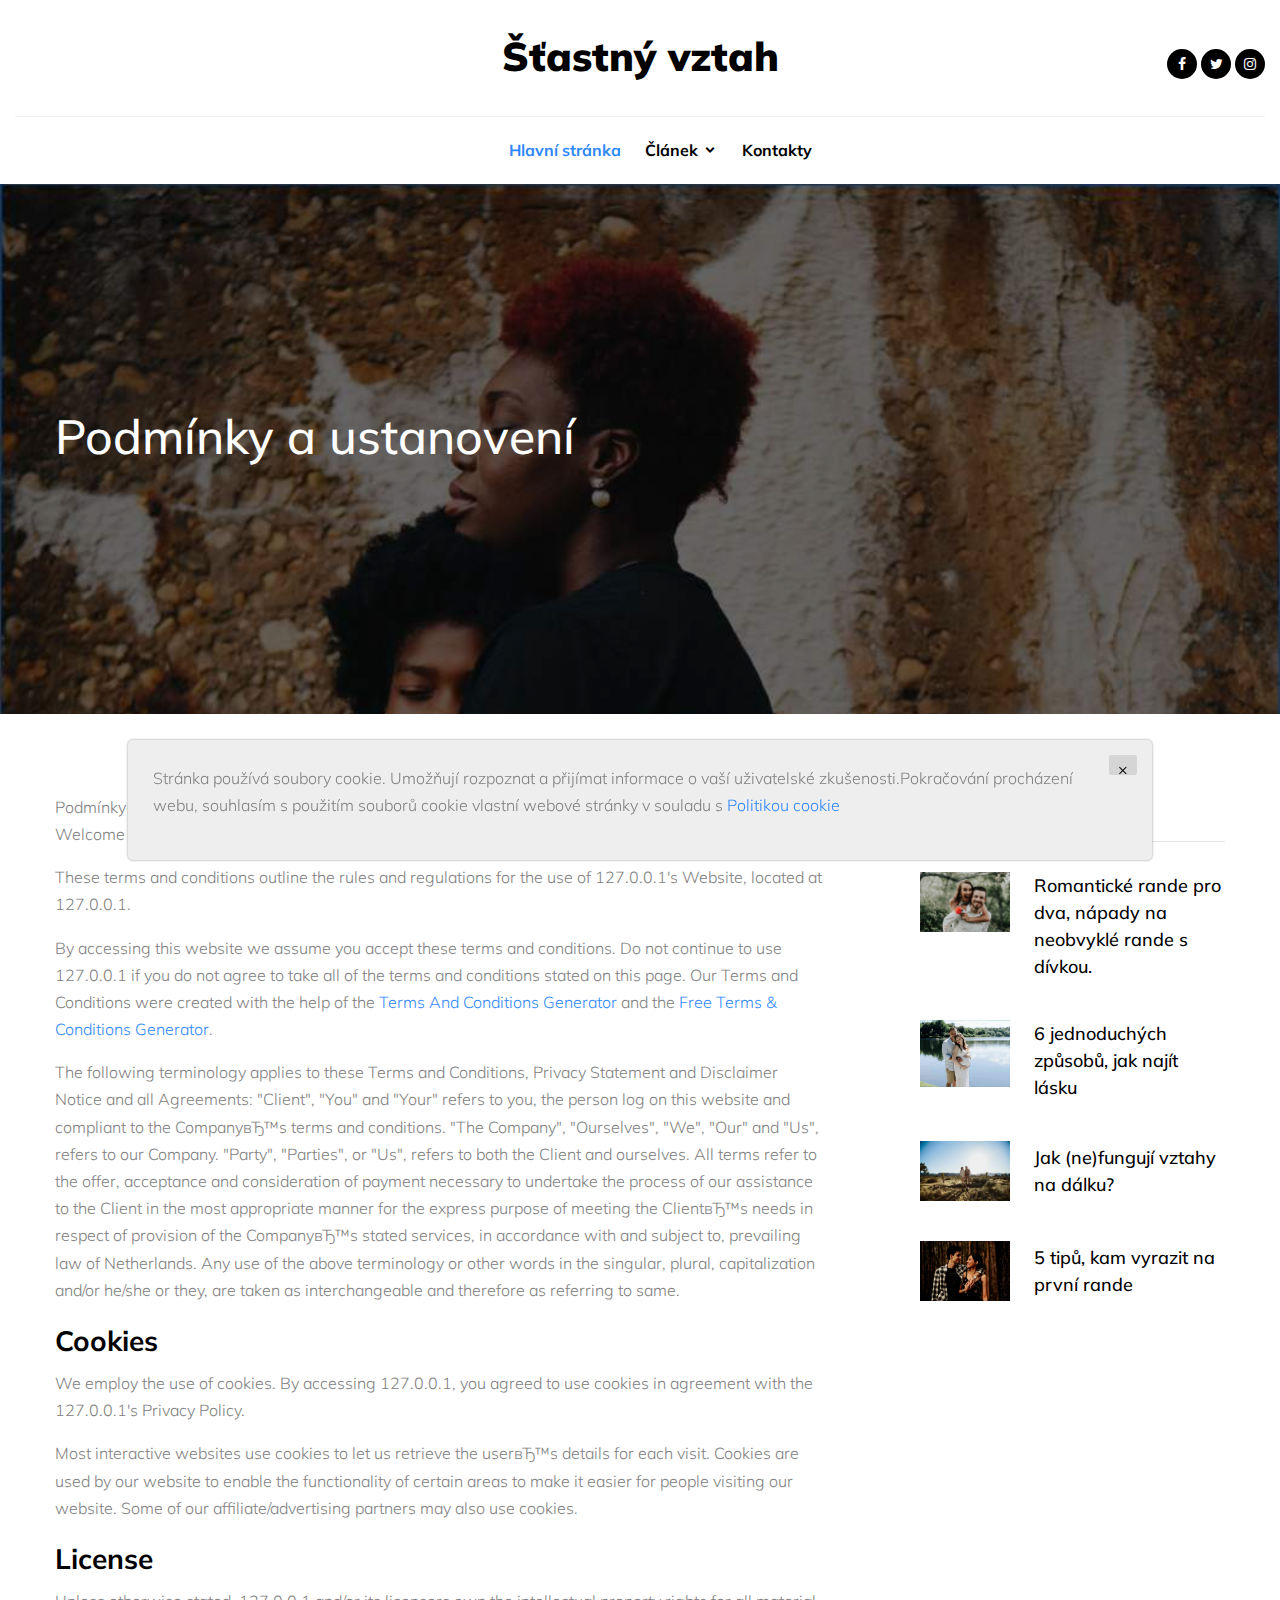
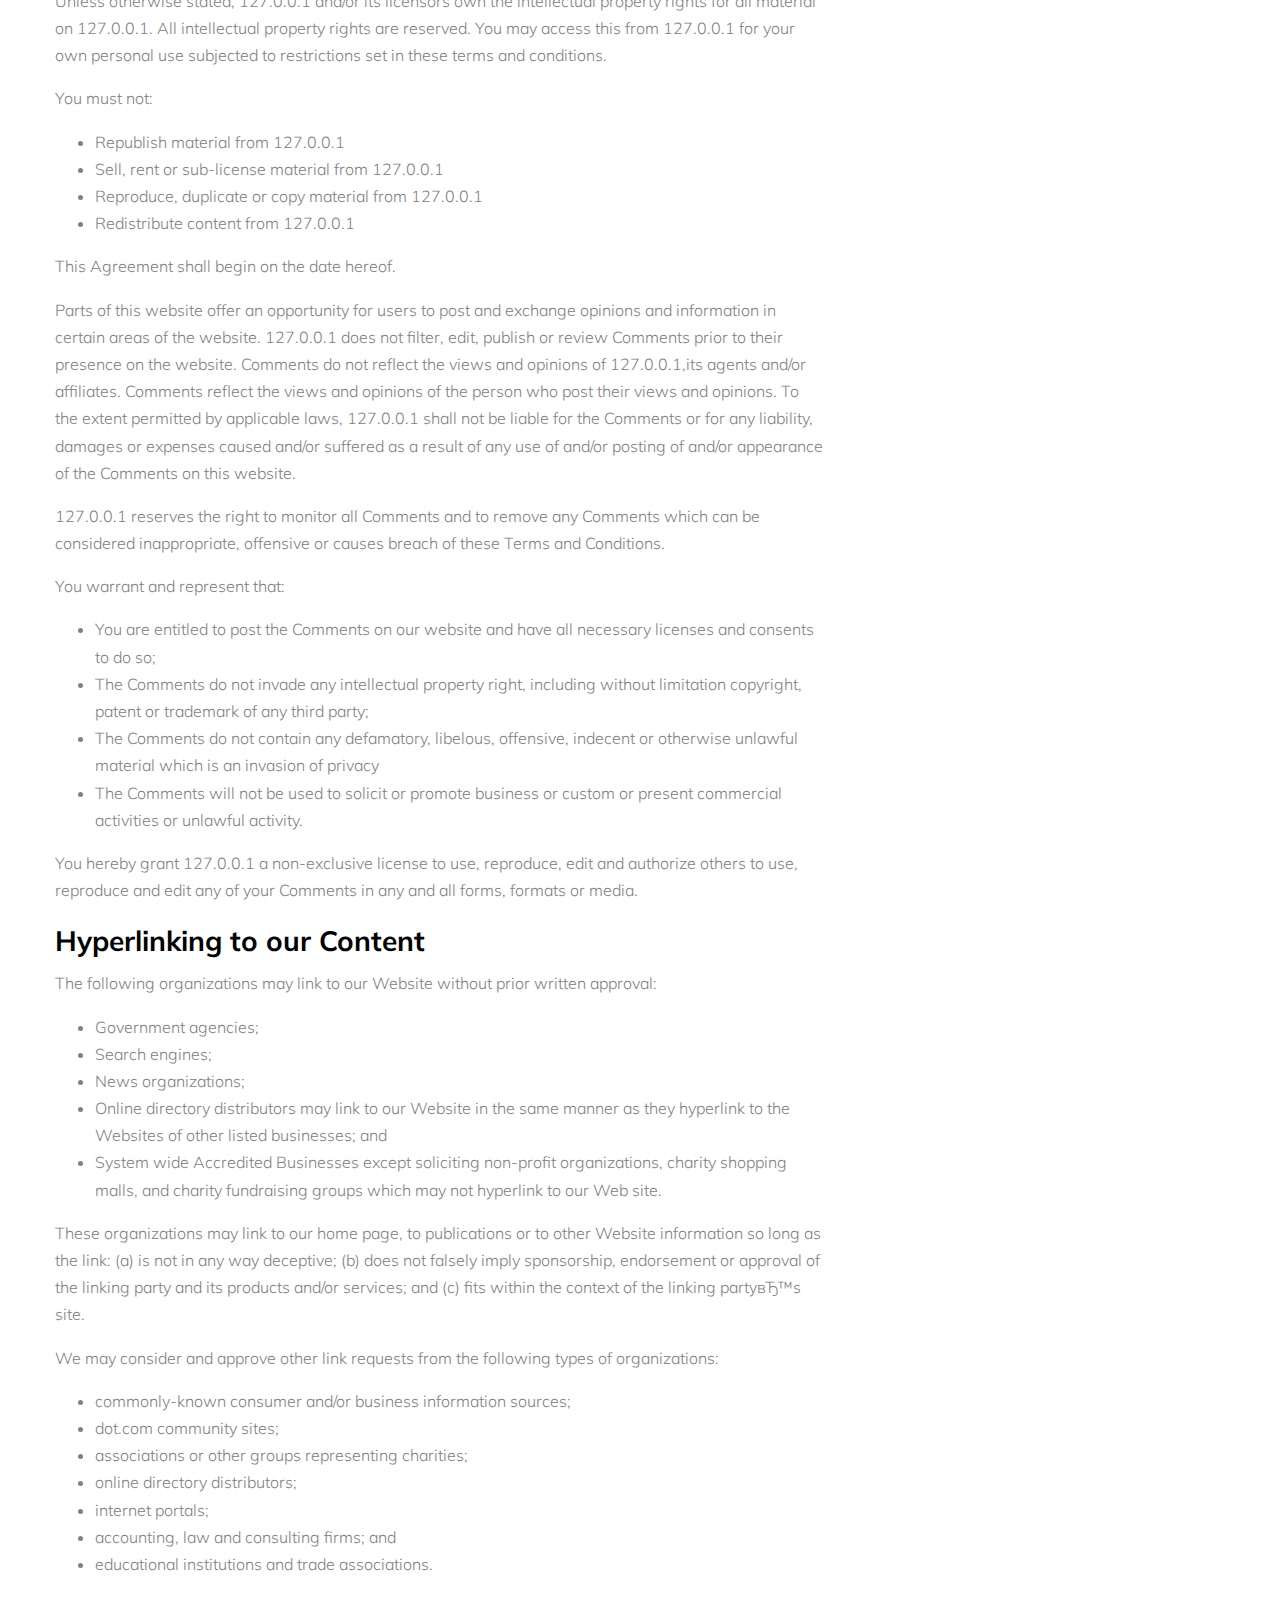
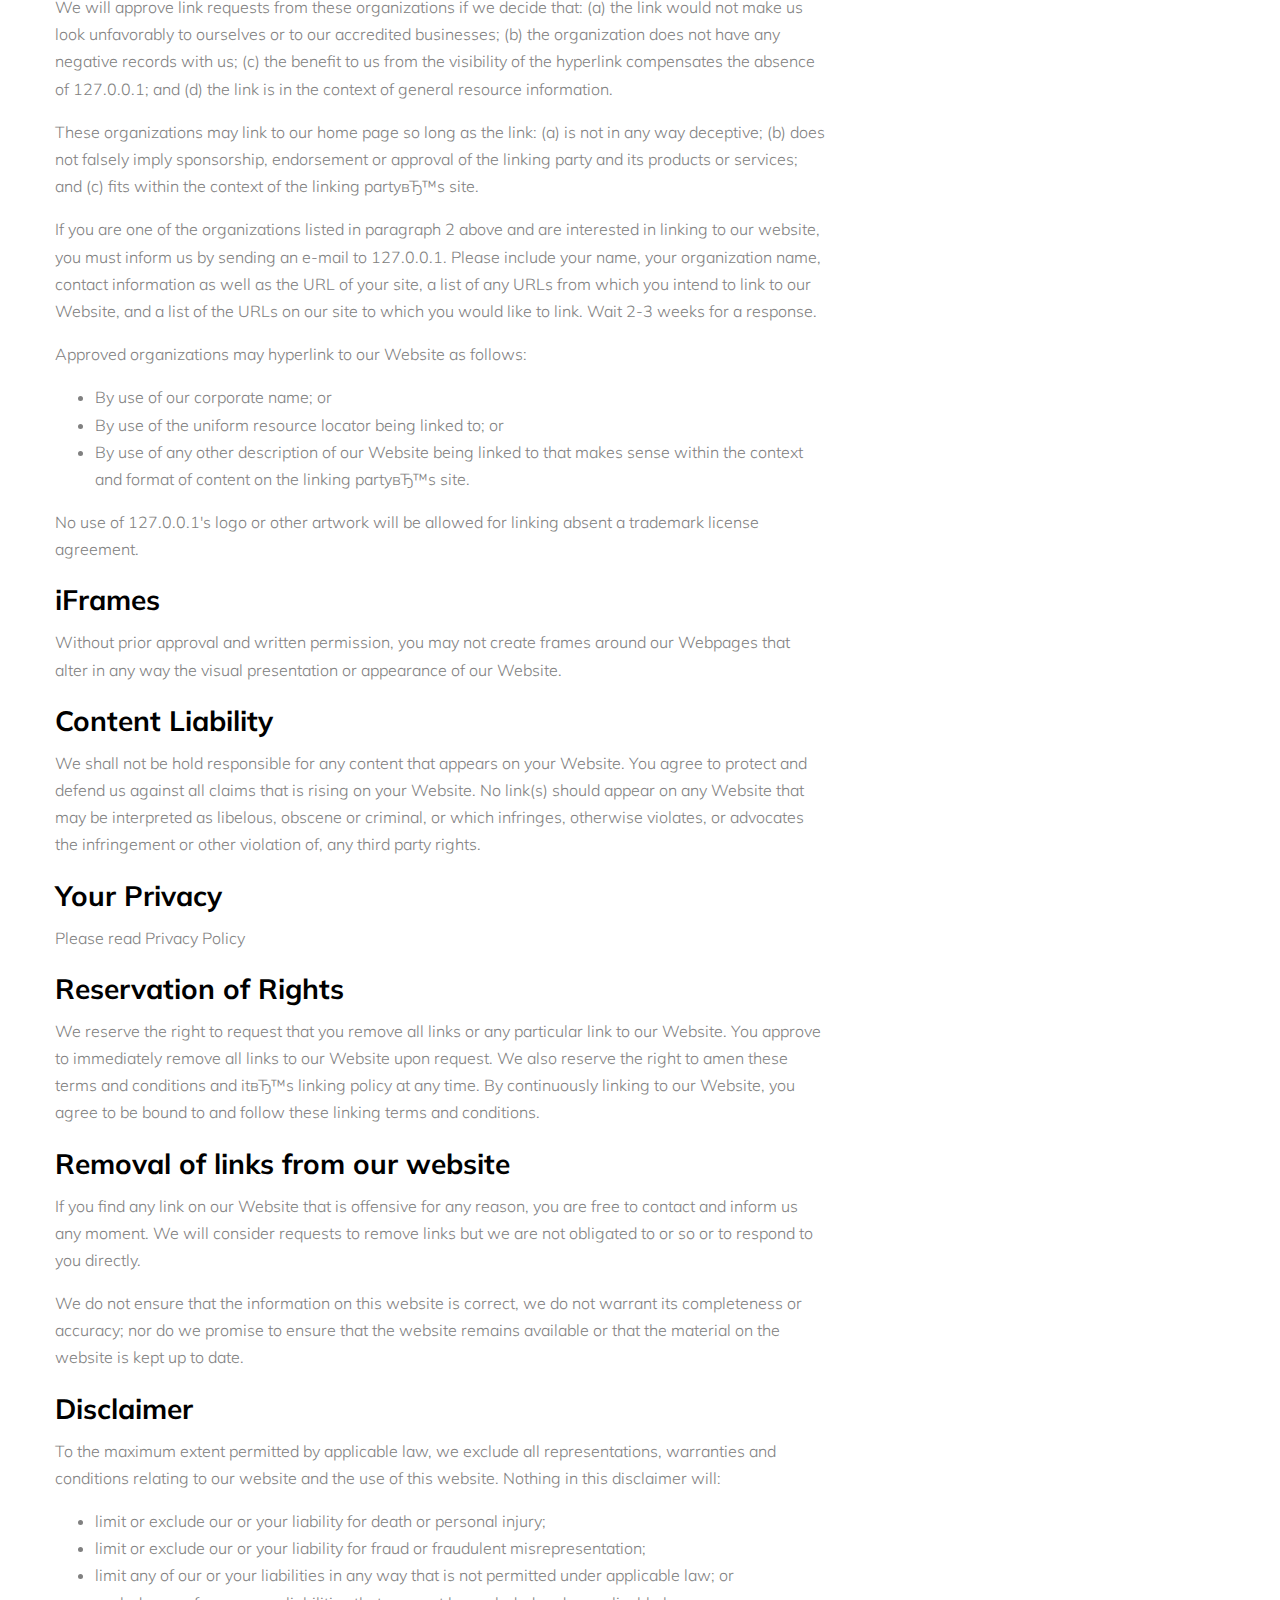
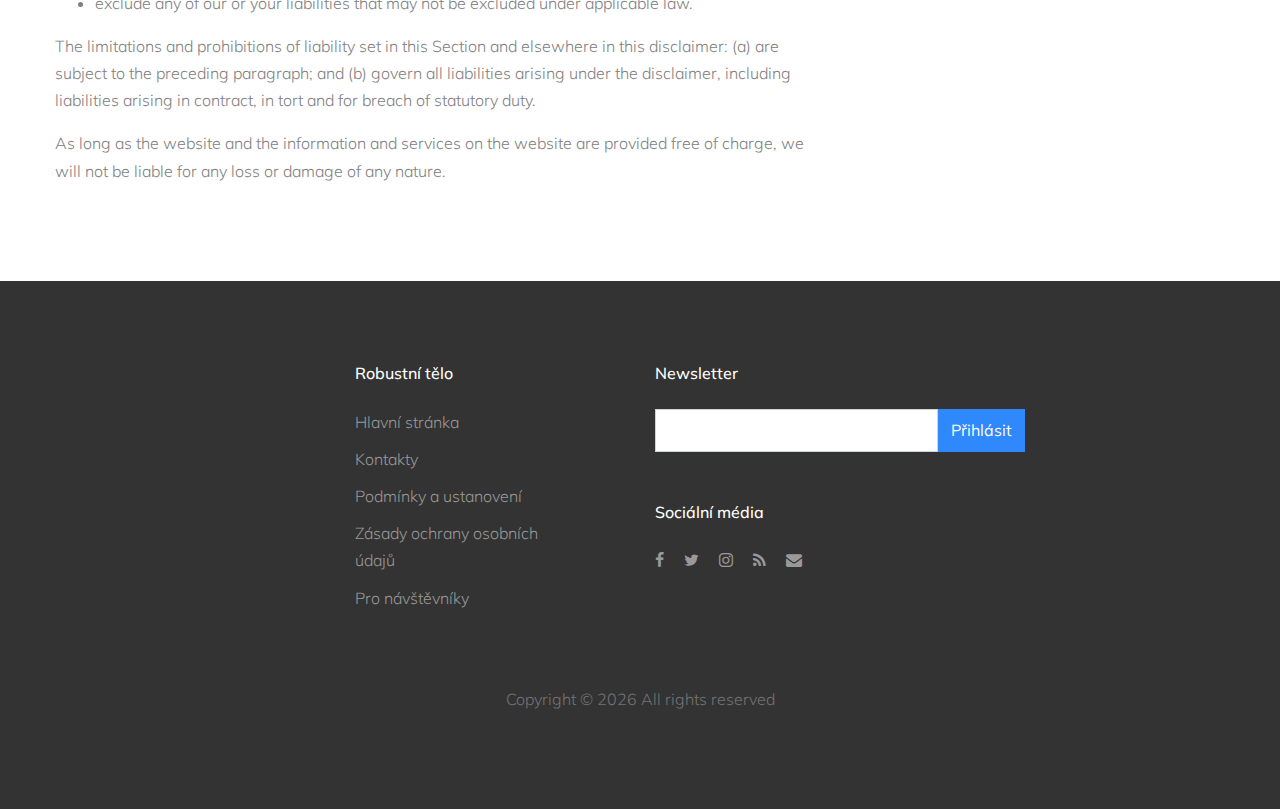
<file: terms.html>
<!DOCTYPE html>
<html lang="en">
  <head>
    <title>Podmínky a ustanovení</title>
    <meta charset="utf-8">
    <meta name="viewport" content="width=device-width, initial-scale=1, shrink-to-fit=no">

    

    <link href="https://fonts.googleapis.com/css?family=Muli:300,400,700|Playfair+Display:400,700,900" rel="stylesheet">

    <link rel="stylesheet" href="fonts/icomoon/style.css">
    <link rel="stylesheet" href="css/bootstrap.min.css">
    <link rel="stylesheet" href="css/magnific-popup.css">
    <link rel="stylesheet" href="css/jquery-ui.css">
    <link rel="stylesheet" href="css/owl.carousel.min.css">
    <link rel="stylesheet" href="css/owl.theme.default.min.css">
    <link rel="stylesheet" href="css/bootstrap-datepicker.css">
    <link rel="stylesheet" href="fonts/flaticon/font/flaticon.css">
    <link rel="stylesheet" href="css/aos.css">

    <link rel="stylesheet" href="css/style.css">
  </head>
  <body>
  
  <div class="site-wrap">

    <div class="site-mobile-menu">
      <div class="site-mobile-menu-header">
        <div class="site-mobile-menu-close mt-3">
          <span class="icon-close2 js-menu-toggle"></span>
        </div>
      </div>
      <div class="site-mobile-menu-body"></div>
    </div>

    <header class="site-navbar pt-3" role="banner">
      <div class="container-fluid">
        <div class="row align-items-center">

          <div class="col-6 col-xl-6 logo">
            <h1 class="mb-0"><a href="index.html" class="text-black h2 mb-0">Šťastný vztah</a></h1>
          </div>

          <div class="col-6 mr-auto py-3 text-right" style="position: relative; top: 3px;">
            <div class="social-icons d-inline">
              <a href="#"><span class="icon-facebook"></span></a>
              <a href="#"><span class="icon-twitter"></span></a>
              <a href="#"><span class="icon-instagram"></span></a>
            </div>
            <a href="#" class="site-menu-toggle js-menu-toggle text-black d-inline-block d-xl-none"><span class="icon-menu h3"></span></a></div>
        </div>

        <div class="col-12 d-none d-xl-block border-top">
          <nav class="site-navigation text-center " role="navigation">

            <ul class="site-menu js-clone-nav mx-auto d-none d-lg-block mb-0">
              <li class="active"><a href="index.html">Hlavní stránka</a></li>
              <li class="has-children">
                <a href="index.html">Článek</a>
                <ul class="dropdown">
                  
                  <li><a href="b0ee916999fa2a6664407e52a93d.html">Romantické rande pro dva, nápady na neobvyklé rande s dívkou.</a></li>
                  

                  <li><a href="65dc49eaebb1aae08a6cea011cf5.html">Výživa a Šťastný vztah mu...</a></li>
                  

                  <li><a href="0f38d5495f7b12e55c9d63ab198b.html">Jak (ne)fungují vztah...</a></li>
                  

                  <li><a href="bc5c22318834ed2225625c427c33.html">5 tipů, kam vyrazit...</a></li>
                  

                </ul>
              </li>
              <li><a href="contact.html">Kontakty</a></li>
            </ul>
          </nav>
        </div>
      </div>

  </div>
    </header>


  <div class="slide-one-item home-slider owl-carousel">


    <div class="site-cover site-cover-sm same-height overlay" style="background-image: url(./images/eye-for-ebony-zqq6y5_rthe-unsplash.jpg);">
      <div class="container">
        <div class="row same-height align-items-center">
          <div class="col-md-12 col-lg-6">
            <div class="post-entry">
              <h2 class="mb-4"><a href="#">Podmínky a ustanovení</a></h2>
            </div>
          </div>
        </div>
      </div>
    </div>

  </div>
    
    <section class="site-section py-lg">
      <div class="container">
        
        <div class="row blog-entries element-animate">

          <div class="col-md-12 col-lg-8 main-content">
            
            <div class="post-content-body">
              Podmínky a ustanovení
              <p>Welcome to <span class="server-name"></span>!</p>

              <p>These terms and conditions outline the rules and regulations for the use of <span class="server-name"></span>'s Website, located at <span class="server-name"></span>.</p>

              <p>By accessing this website we assume you accept these terms and conditions. Do not continue to use <span class="server-name"></span> if you do not agree to take all of the terms and conditions stated on this page. Our Terms and Conditions were created with the help of the <a href="https://www.termsandconditionsgenerator.com">Terms And Conditions Generator</a> and the <a href="https://www.privacypolicyonline.com/terms-conditions-generator/">Free Terms & Conditions Generator</a>.</p>

              <p>The following terminology applies to these Terms and Conditions, Privacy Statement and Disclaimer Notice and all Agreements: "Client", "You" and "Your" refers to you, the person log on this website and compliant to the CompanyвЂ™s terms and conditions. "The Company", "Ourselves", "We", "Our" and "Us", refers to our Company. "Party", "Parties", or "Us", refers to both the Client and ourselves. All terms refer to the offer, acceptance and consideration of payment necessary to undertake the process of our assistance to the Client in the most appropriate manner for the express purpose of meeting the ClientвЂ™s needs in respect of provision of the CompanyвЂ™s stated services, in accordance with and subject to, prevailing law of Netherlands. Any use of the above terminology or other words in the singular, plural, capitalization and/or he/she or they, are taken as interchangeable and therefore as referring to same.</p>

              <h3><strong>Cookies</strong></h3>

              <p>We employ the use of cookies. By accessing <span class="server-name"></span>, you agreed to use cookies in agreement with the <span class="server-name"></span>'s Privacy Policy.</p>

              <p>Most interactive websites use cookies to let us retrieve the userвЂ™s details for each visit. Cookies are used by our website to enable the functionality of certain areas to make it easier for people visiting our website. Some of our affiliate/advertising partners may also use cookies.</p>

              <h3><strong>License</strong></h3>

              <p>Unless otherwise stated, <span class="server-name"></span> and/or its licensors own the intellectual property rights for all material on <span class="server-name"></span>. All intellectual property rights are reserved. You may access this from <span class="server-name"></span> for your own personal use subjected to restrictions set in these terms and conditions.</p>

              <p>You must not:</p>
              <ul>
                <li>Republish material from <span class="server-name"></span></li>
                <li>Sell, rent or sub-license material from <span class="server-name"></span></li>
                <li>Reproduce, duplicate or copy material from <span class="server-name"></span></li>
                <li>Redistribute content from <span class="server-name"></span></li>
              </ul>

              <p>This Agreement shall begin on the date hereof.</p>

              <p>Parts of this website offer an opportunity for users to post and exchange opinions and information in certain areas of the website. <span class="server-name"></span> does not filter, edit, publish or review Comments prior to their presence on the website. Comments do not reflect the views and opinions of <span class="server-name"></span>,its agents and/or affiliates. Comments reflect the views and opinions of the person who post their views and opinions. To the extent permitted by applicable laws, <span class="server-name"></span> shall not be liable for the Comments or for any liability, damages or expenses caused and/or suffered as a result of any use of and/or posting of and/or appearance of the Comments on this website.</p>

              <p><span class="server-name"></span> reserves the right to monitor all Comments and to remove any Comments which can be considered inappropriate, offensive or causes breach of these Terms and Conditions.</p>

              <p>You warrant and represent that:</p>

              <ul>
                <li>You are entitled to post the Comments on our website and have all necessary licenses and consents to do so;</li>
                <li>The Comments do not invade any intellectual property right, including without limitation copyright, patent or trademark of any third party;</li>
                <li>The Comments do not contain any defamatory, libelous, offensive, indecent or otherwise unlawful material which is an invasion of privacy</li>
                <li>The Comments will not be used to solicit or promote business or custom or present commercial activities or unlawful activity.</li>
              </ul>

              <p>You hereby grant <span class="server-name"></span> a non-exclusive license to use, reproduce, edit and authorize others to use, reproduce and edit any of your Comments in any and all forms, formats or media.</p>

              <h3><strong>Hyperlinking to our Content</strong></h3>

              <p>The following organizations may link to our Website without prior written approval:</p>

              <ul>
                <li>Government agencies;</li>
                <li>Search engines;</li>
                <li>News organizations;</li>
                <li>Online directory distributors may link to our Website in the same manner as they hyperlink to the Websites of other listed businesses; and</li>
                <li>System wide Accredited Businesses except soliciting non-profit organizations, charity shopping malls, and charity fundraising groups which may not hyperlink to our Web site.</li>
              </ul>

              <p>These organizations may link to our home page, to publications or to other Website information so long as the link: (a) is not in any way deceptive; (b) does not falsely imply sponsorship, endorsement or approval of the linking party and its products and/or services; and (c) fits within the context of the linking partyвЂ™s site.</p>

              <p>We may consider and approve other link requests from the following types of organizations:</p>

              <ul>
                <li>commonly-known consumer and/or business information sources;</li>
                <li>dot.com community sites;</li>
                <li>associations or other groups representing charities;</li>
                <li>online directory distributors;</li>
                <li>internet portals;</li>
                <li>accounting, law and consulting firms; and</li>
                <li>educational institutions and trade associations.</li>
              </ul>

              <p>We will approve link requests from these organizations if we decide that: (a) the link would not make us look unfavorably to ourselves or to our accredited businesses; (b) the organization does not have any negative records with us; (c) the benefit to us from the visibility of the hyperlink compensates the absence of <span class="server-name"></span>; and (d) the link is in the context of general resource information.</p>

              <p>These organizations may link to our home page so long as the link: (a) is not in any way deceptive; (b) does not falsely imply sponsorship, endorsement or approval of the linking party and its products or services; and (c) fits within the context of the linking partyвЂ™s site.</p>

              <p>If you are one of the organizations listed in paragraph 2 above and are interested in linking to our website, you must inform us by sending an e-mail to <span class="server-name"></span>. Please include your name, your organization name, contact information as well as the URL of your site, a list of any URLs from which you intend to link to our Website, and a list of the URLs on our site to which you would like to link. Wait 2-3 weeks for a response.</p>

              <p>Approved organizations may hyperlink to our Website as follows:</p>

              <ul>
                <li>By use of our corporate name; or</li>
                <li>By use of the uniform resource locator being linked to; or</li>
                <li>By use of any other description of our Website being linked to that makes sense within the context and format of content on the linking partyвЂ™s site.</li>
              </ul>

              <p>No use of <span class="server-name"></span>'s logo or other artwork will be allowed for linking absent a trademark license agreement.</p>

              <h3><strong>iFrames</strong></h3>

              <p>Without prior approval and written permission, you may not create frames around our Webpages that alter in any way the visual presentation or appearance of our Website.</p>

              <h3><strong>Content Liability</strong></h3>

              <p>We shall not be hold responsible for any content that appears on your Website. You agree to protect and defend us against all claims that is rising on your Website. No link(s) should appear on any Website that may be interpreted as libelous, obscene or criminal, or which infringes, otherwise violates, or advocates the infringement or other violation of, any third party rights.</p>

              <h3><strong>Your Privacy</strong></h3>

              <p>Please read Privacy Policy</p>

              <h3><strong>Reservation of Rights</strong></h3>

              <p>We reserve the right to request that you remove all links or any particular link to our Website. You approve to immediately remove all links to our Website upon request. We also reserve the right to amen these terms and conditions and itвЂ™s linking policy at any time. By continuously linking to our Website, you agree to be bound to and follow these linking terms and conditions.</p>

              <h3><strong>Removal of links from our website</strong></h3>

              <p>If you find any link on our Website that is offensive for any reason, you are free to contact and inform us any moment. We will consider requests to remove links but we are not obligated to or so or to respond to you directly.</p>

              <p>We do not ensure that the information on this website is correct, we do not warrant its completeness or accuracy; nor do we promise to ensure that the website remains available or that the material on the website is kept up to date.</p>

              <h3><strong>Disclaimer</strong></h3>

              <p>To the maximum extent permitted by applicable law, we exclude all representations, warranties and conditions relating to our website and the use of this website. Nothing in this disclaimer will:</p>

              <ul>
                <li>limit or exclude our or your liability for death or personal injury;</li>
                <li>limit or exclude our or your liability for fraud or fraudulent misrepresentation;</li>
                <li>limit any of our or your liabilities in any way that is not permitted under applicable law; or</li>
                <li>exclude any of our or your liabilities that may not be excluded under applicable law.</li>
              </ul>

              <p>The limitations and prohibitions of liability set in this Section and elsewhere in this disclaimer: (a) are subject to the preceding paragraph; and (b) govern all liabilities arising under the disclaimer, including liabilities arising in contract, in tort and for breach of statutory duty.</p>

              <p>As long as the website and the information and services on the website are provided free of charge, we will not be liable for any loss or damage of any nature.</p>
            </div>




          </div>

          <!-- END main-content -->

          <div class="col-md-12 col-lg-4 sidebar">

            <!-- END sidebar-box -->  
            <div class="sidebar-box">
              <h3 class="heading">Nedávné příspěvky</h3>
              <div class="post-entry-sidebar">
                <ul>
                  
                  <li>
                    <a href="b0ee916999fa2a6664407e52a93d.html">
                      <img src="./images/carly-rae-hobbins-znhoizjjiya-unsplash (1).jpg" alt="Image placeholder" class="mr-4">
                      <div class="text">
                        <h4>Romantické rande pro dva, nápady na neobvyklé rande s dívkou.</h4>
                      </div>
                    </a>
                  </li>
                  

                  <li>
                    <a href="65dc49eaebb1aae08a6cea011cf5.html">
                      <img src="./images/kelly-sikkema-r1zlnn69-18-unsplash.jpg" alt="Image placeholder" class="mr-4">
                      <div class="text">
                        <h4>6 jednoduchých způsobů, jak najít lásku</h4>
                      </div>
                    </a>
                  </li>
                  

                  <li>
                    <a href="0f38d5495f7b12e55c9d63ab198b.html">
                      <img src="./images/joel-muniz-tgdi8qew3yc-unsplash.jpg" alt="Image placeholder" class="mr-4">
                      <div class="text">
                        <h4>Jak (ne)fungují vztahy na dálku?</h4>
                      </div>
                    </a>
                  </li>
                  

                  <li>
                    <a href="bc5c22318834ed2225625c427c33.html">
                      <img src="./images/allef-vinicius-porrjxbo6i4-unsplash.jpg" alt="Image placeholder" class="mr-4">
                      <div class="text">
                        <h4>5 tipů, kam vyrazit na první rande</h4>
                      </div>
                    </a>
                  </li>
                  

                </ul>
              </div>
            </div>
            <!-- END sidebar-box -->
          </div>
          <!-- END sidebar -->

        </div>
      </div>
    </section>


    <!-- END section -->

  <div class="site-footer">
    <div class="container">
      <div class="row mb-5">
        <div class="col-md-3"></div>
        <div class="col-md-3">
          <h3 class="footer-heading mb-4">Robustní tělo</h3>
          <ul class="list-unstyled float-left mr-5">

            <li><a href="index.html">Hlavní stránka</a></li>
            <li><a href="contact.html">Kontakty</a></li>
            <li><a href="terms.html">Podmínky a ustanovení</a></li>
            <li><a href="policy.html">Zásady ochrany osobních údajů</a></li>
            <li><a  href="message_for_oss.html">Pro návštěvníky</a></li>
          </ul>
        </div>
        <div class="col-md-4">
          <div class="mb-5">
            <h3 class="footer-heading mb-4">Newsletter</h3>
            <form action="thanks.html" method="post" class="form-footer-subscribe">
              <div class="form-group d-flex">
                <input type="text" class="form-control">
                <input type="submit" class="btn btn-primary text-white" value="Přihlásit">
              </div>
            </form>
          </div>

          <div>
            <h3 class="footer-heading mb-4">Sociální média</h3>
            <p>
              <a href="#"><span class="icon-facebook pt-2 pr-2 pb-2 pl-0"></span></a>
              <a href="#"><span class="icon-twitter p-2"></span></a>
              <a href="#"><span class="icon-instagram p-2"></span></a>
              <a href="#"><span class="icon-rss p-2"></span></a>
              <a href="#"><span class="icon-envelope p-2"></span></a>
            </p>
          </div>
        </div>
      </div>
      <div class="row">
        <div class="col-12 text-center">
          <p>
            Copyright &copy; <script>document.write(new Date().getFullYear());</script> All rights reserved
          </p>
        </div>
      </div>
    </div>
  </div>
    
  </div>

  <script src="js/jquery-3.3.1.min.js"></script>
  <script src="js/jquery-migrate-3.0.1.min.js"></script>
  <script src="js/jquery-ui.js"></script>
  <script src="js/popper.min.js"></script>
  <script src="js/bootstrap.min.js"></script>
  <script src="js/owl.carousel.min.js"></script>
  <script src="js/jquery.stellar.min.js"></script>
  <script src="js/jquery.countdown.min.js"></script>
  <script src="js/jquery.magnific-popup.min.js"></script>
  <script src="js/bootstrap-datepicker.min.js"></script>
  <script src="js/aos.js"></script>

  <script src="js/main.js"></script>
  <div class='cookie-banner'>
    <p>
      Stránka používá soubory cookie. Umožňují rozpoznat a přijímat informace o vaší uživatelské zkušenosti.Pokračování procházení webu, souhlasím s použitím souborů cookie vlastní webové stránky v souladu s  <a target="_blank" href="https://en.wikipedia.org/wiki/HTTP_cookie">Politikou cookie</a>
    </p>
    <button class='close-cookie'>&times;</button>
  </div>
  <script>
    window.onload = function() {
      $('.close-cookie').click(function () {
        $('.cookie-banner').fadeOut();
      })
    }
  </script>
  <script>
    let elems = document.querySelectorAll('.server-name');
    elems.forEach((elem) => {
      elem.innerHTML = window.location.hostname
    })
  </script>
  </body>
</html>
</file>
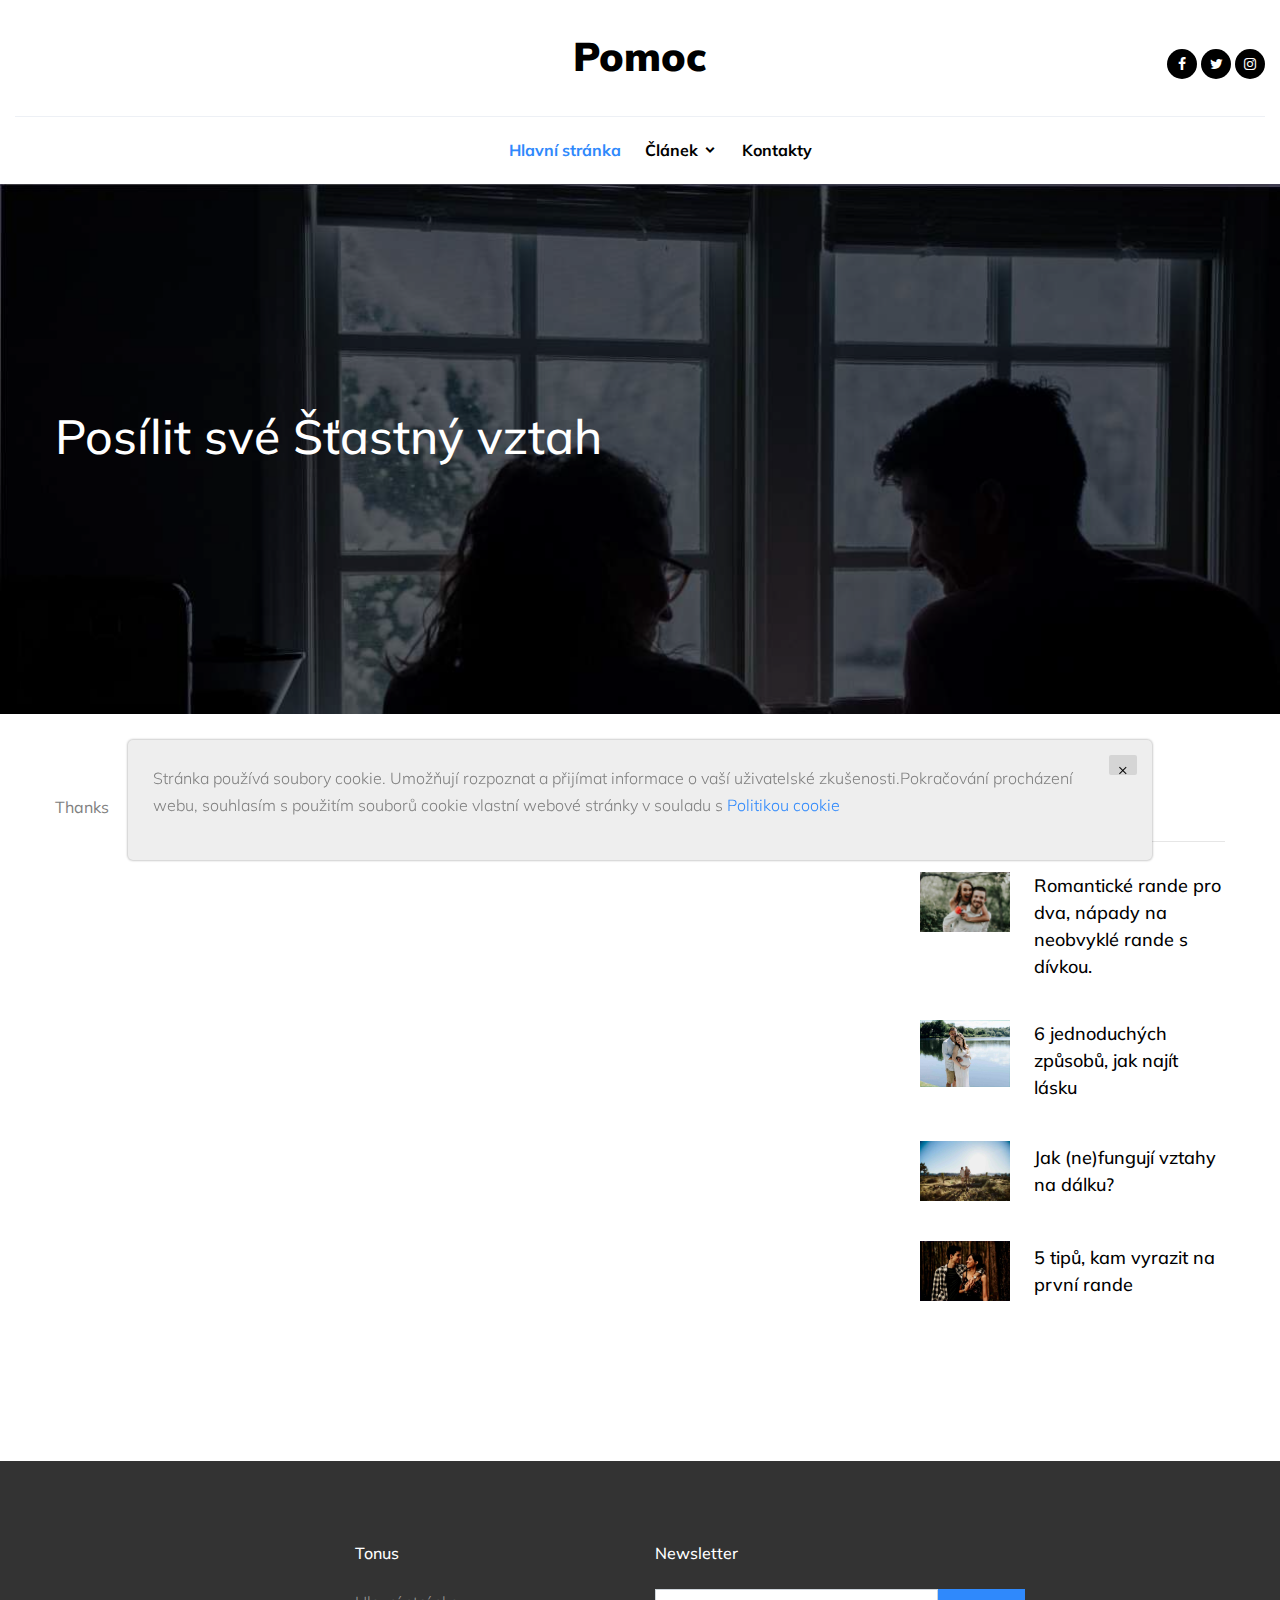
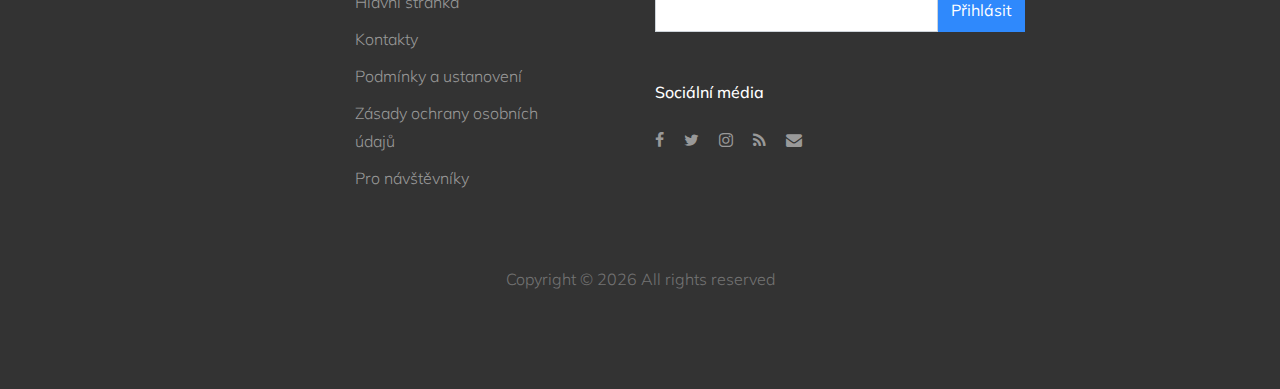
<file: thanks.html>
<!DOCTYPE html>
<html lang="en">
  <head>
    <title>Thanks</title>
    <meta charset="utf-8">
    <meta name="viewport" content="width=device-width, initial-scale=1, shrink-to-fit=no">

    

    <link href="https://fonts.googleapis.com/css?family=Muli:300,400,700|Playfair+Display:400,700,900" rel="stylesheet">

    <link rel="stylesheet" href="fonts/icomoon/style.css">
    <link rel="stylesheet" href="css/bootstrap.min.css">
    <link rel="stylesheet" href="css/magnific-popup.css">
    <link rel="stylesheet" href="css/jquery-ui.css">
    <link rel="stylesheet" href="css/owl.carousel.min.css">
    <link rel="stylesheet" href="css/owl.theme.default.min.css">
    <link rel="stylesheet" href="css/bootstrap-datepicker.css">
    <link rel="stylesheet" href="fonts/flaticon/font/flaticon.css">
    <link rel="stylesheet" href="css/aos.css">

    <link rel="stylesheet" href="css/style.css">
  </head>
  <body>
  
  <div class="site-wrap">

    <div class="site-mobile-menu">
      <div class="site-mobile-menu-header">
        <div class="site-mobile-menu-close mt-3">
          <span class="icon-close2 js-menu-toggle"></span>
        </div>
      </div>
      <div class="site-mobile-menu-body"></div>
    </div>

    <header class="site-navbar pt-3" role="banner">
      <div class="container-fluid">
        <div class="row align-items-center">

          <div class="col-6 col-xl-6 logo">
            <h1 class="mb-0"><a href="index.html" class="text-black h2 mb-0">Pomoc</a></h1>
          </div>

          <div class="col-6 mr-auto py-3 text-right" style="position: relative; top: 3px;">
            <div class="social-icons d-inline">
              <a href="#"><span class="icon-facebook"></span></a>
              <a href="#"><span class="icon-twitter"></span></a>
              <a href="#"><span class="icon-instagram"></span></a>
            </div>
            <a href="#" class="site-menu-toggle js-menu-toggle text-black d-inline-block d-xl-none"><span class="icon-menu h3"></span></a></div>
        </div>

        <div class="col-12 d-none d-xl-block border-top">
          <nav class="site-navigation text-center " role="navigation">

            <ul class="site-menu js-clone-nav mx-auto d-none d-lg-block mb-0">
              <li class="active"><a href="index.html">Hlavní stránka</a></li>
              <li class="has-children">
                <a href="index.html">Článek</a>
                <ul class="dropdown">
                  
                  <li><a href="b0ee916999fa2a6664407e52a93d.html">Romantické rande pro dva, nápady na neobvyklé rande s dívkou.</a></li>
                  

                  <li><a href="65dc49eaebb1aae08a6cea011cf5.html">Výživa a Šťastný vztah mu...</a></li>
                  

                  <li><a href="0f38d5495f7b12e55c9d63ab198b.html">Jak (ne)fungují vztah...</a></li>
                  

                  <li><a href="bc5c22318834ed2225625c427c33.html">5 tipů, kam vyrazit...</a></li>
                  

                </ul>
              </li>
              <li><a href="contact.html">Kontakty</a></li>
            </ul>
          </nav>
        </div>
      </div>

  </div>
    </header>


  <div class="slide-one-item home-slider owl-carousel">


    <div class="site-cover site-cover-sm same-height overlay" style="background-image: url(./images/christopher-jolly-znvttq7blvg-unsplash.jpg);">
      <div class="container">
        <div class="row same-height align-items-center">
          <div class="col-md-12 col-lg-6">
            <div class="post-entry">
              <h2 class="mb-4"><a href="#">Posílit své Šťastný vztah</a></h2>
            </div>
          </div>
        </div>
      </div>
    </div>

  </div>
    
    <section class="site-section py-lg">
      <div class="container">
        
        <div class="row blog-entries element-animate">

          <div class="col-md-12 col-lg-8 main-content">
            
            <div class="post-content-body">
              <strong>Thanks</strong>
            </div>




          </div>

          <!-- END main-content -->

          <div class="col-md-12 col-lg-4 sidebar">

            <!-- END sidebar-box -->  
            <div class="sidebar-box">
              <h3 class="heading">Nedávné příspěvky</h3>
              <div class="post-entry-sidebar">
                <ul>
                  
                  <li>
                    <a href="b0ee916999fa2a6664407e52a93d.html">
                      <img src="./images/carly-rae-hobbins-znhoizjjiya-unsplash (1).jpg" alt="Image placeholder" class="mr-4">
                      <div class="text">
                        <h4>Romantické rande pro dva, nápady na neobvyklé rande s dívkou.</h4>
                      </div>
                    </a>
                  </li>
                  

                  <li>
                    <a href="65dc49eaebb1aae08a6cea011cf5.html">
                      <img src="./images/kelly-sikkema-r1zlnn69-18-unsplash.jpg" alt="Image placeholder" class="mr-4">
                      <div class="text">
                        <h4>6 jednoduchých způsobů, jak najít lásku</h4>
                      </div>
                    </a>
                  </li>
                  

                  <li>
                    <a href="0f38d5495f7b12e55c9d63ab198b.html">
                      <img src="./images/joel-muniz-tgdi8qew3yc-unsplash.jpg" alt="Image placeholder" class="mr-4">
                      <div class="text">
                        <h4>Jak (ne)fungují vztahy na dálku?</h4>
                      </div>
                    </a>
                  </li>
                  

                  <li>
                    <a href="bc5c22318834ed2225625c427c33.html">
                      <img src="./images/allef-vinicius-porrjxbo6i4-unsplash.jpg" alt="Image placeholder" class="mr-4">
                      <div class="text">
                        <h4>5 tipů, kam vyrazit na první rande</h4>
                      </div>
                    </a>
                  </li>
                  

                </ul>
              </div>
            </div>
            <!-- END sidebar-box -->
          </div>
          <!-- END sidebar -->

        </div>
      </div>
    </section>


    <!-- END section -->

  <div class="site-footer">
    <div class="container">
      <div class="row mb-5">
        <div class="col-md-3"></div>
        <div class="col-md-3">
          <h3 class="footer-heading mb-4">Tonus</h3>
          <ul class="list-unstyled float-left mr-5">

            <li><a href="index.html">Hlavní stránka</a></li>
            <li><a href="contact.html">Kontakty</a></li>
            <li><a href="terms.html">Podmínky a ustanovení</a></li>
            <li><a href="policy.html">Zásady ochrany osobních údajů</a></li>
            <li><a href="message_for_oss.html">Pro návštěvníky</a></li>
          </ul>
        </div>
        <div class="col-md-4">
          <div class="mb-5">
            <h3 class="footer-heading mb-4">Newsletter</h3>
            <form action="thanks.html" method="post" class="form-footer-subscribe">
              <div class="form-group d-flex">
                <input type="text" class="form-control">
                <input type="submit" class="btn btn-primary text-white" value="Přihlásit">
              </div>
            </form>
          </div>

          <div>
            <h3 class="footer-heading mb-4">Sociální média</h3>
            <p>
              <a href="#"><span class="icon-facebook pt-2 pr-2 pb-2 pl-0"></span></a>
              <a href="#"><span class="icon-twitter p-2"></span></a>
              <a href="#"><span class="icon-instagram p-2"></span></a>
              <a href="#"><span class="icon-rss p-2"></span></a>
              <a href="#"><span class="icon-envelope p-2"></span></a>
            </p>
          </div>
        </div>
      </div>
      <div class="row">
        <div class="col-12 text-center">
          <p>
            Copyright &copy; <script>document.write(new Date().getFullYear());</script> All rights reserved
          </p>
        </div>
      </div>
    </div>
  </div>
    
  </div>

  <script src="js/jquery-3.3.1.min.js"></script>
  <script src="js/jquery-migrate-3.0.1.min.js"></script>
  <script src="js/jquery-ui.js"></script>
  <script src="js/popper.min.js"></script>
  <script src="js/bootstrap.min.js"></script>
  <script src="js/owl.carousel.min.js"></script>
  <script src="js/jquery.stellar.min.js"></script>
  <script src="js/jquery.countdown.min.js"></script>
  <script src="js/jquery.magnific-popup.min.js"></script>
  <script src="js/bootstrap-datepicker.min.js"></script>
  <script src="js/aos.js"></script>

  <script src="js/main.js"></script>
  <div class='cookie-banner'>
    <p>
      Stránka používá soubory cookie. Umožňují rozpoznat a přijímat informace o vaší uživatelské zkušenosti.Pokračování procházení webu, souhlasím s použitím souborů cookie vlastní webové stránky v souladu s  <a target="_blank" href="https://en.wikipedia.org/wiki/HTTP_cookie">Politikou cookie</a>
    </p>
    <button class='close-cookie'>&times;</button>
  </div>
  <script>
    window.onload = function() {
      $('.close-cookie').click(function () {
        $('.cookie-banner').fadeOut();
      })
    }
  </script>
  <script>
    let elems = document.querySelectorAll('.server-name');
    elems.forEach((elem) => {
      elem.innerHTML = window.location.hostname
    })
  </script>
  </body>
</html>
</file>
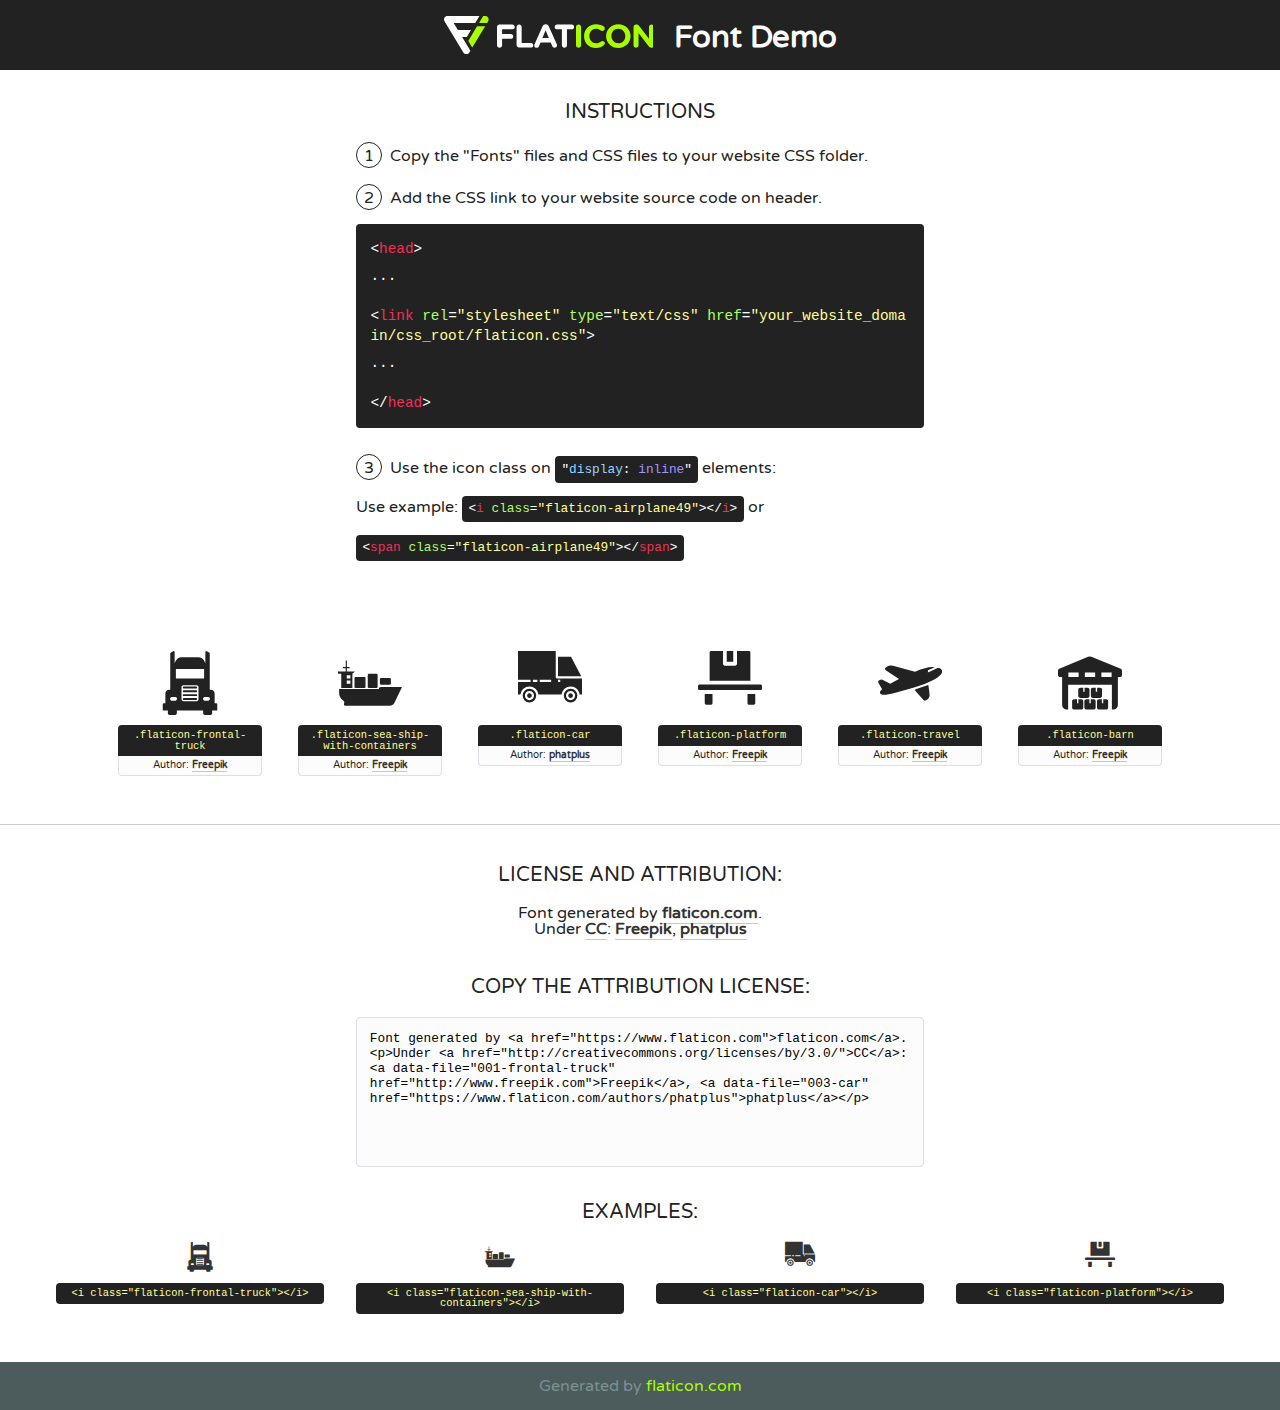
<file: fonts/flaticon/font/flaticon.html>
<!DOCTYPE html>
<!--
  Flaticon icon font: Flaticon
  Creation date: 24/01/2019 09:02
-->
<html>
<!DOCTYPE html>
<html>

<head>
    <title>Flaticon WebFont</title>
    <link href="https://fonts.googleapis.com/css?family=Varela+Round" rel="stylesheet" type="text/css" />
    <link rel="stylesheet" type="text/css" href="flaticon.css">
    <meta charset="UTF-8">
    <style>
    html, body, div, span, applet, object, iframe,
    h1, h2, h3, h4, h5, h6, p, blockquote, pre,
    a, abbr, acronym, address, big, cite, code,
    del, dfn, em, img, ins, kbd, q, s, samp,
    small, strike, strong, sub, sup, tt, var,
    b, u, i, center,
    dl, dt, dd, ol, ul, li,
    fieldset, form, label, legend,
    table, caption, tbody, tfoot, thead, tr, th, td,
    article, aside, canvas, details, embed, 
    figure, figcaption, footer, header, hgroup, 
    menu, nav, output, ruby, section, summary,
    time, mark, audio, video {
        margin: 0;
        padding: 0;
        border: 0;
        font-size: 100%;
        font: inherit;
        vertical-align: baseline;
    }
    /* HTML5 display-role reset for older browsers */
    article, aside, details, figcaption, figure, 
    footer, header, hgroup, menu, nav, section {
        display: block;
    }
    body {
        line-height: 1;
    }
    ol, ul {
        list-style: none;
    }
    blockquote, q {
        quotes: none;
    }
    blockquote:before, blockquote:after,
    q:before, q:after {
        content: '';
        content: none;
    }
    table {
        border-collapse: collapse;
        border-spacing: 0;
    }
    body {
        font-family: 'Varela Round', Helvetica, Arial, sans-serif;
        font-size: 16px;
        color: #222;
    }
    a {
        color: #333;
        border-bottom: 1px solid #a9fd00;
        font-weight: bold;
        text-decoration: none;
    }
    * {
        -moz-box-sizing: border-box;
        -webkit-box-sizing: border-box;
        box-sizing: border-box;
        margin: 0;
        padding: 0;
    }
    [class^="flaticon-"]:before, [class*=" flaticon-"]:before, [class^="flaticon-"]:after, [class*=" flaticon-"]:after {
        font-family: Flaticon;
        font-size: 30px;
        font-style: normal;
        margin-left: 20px;
        color: #333;
    }
    .wrapper {
        max-width: 600px;
        margin: auto;
        padding: 0 1em;
    }
    .title {
        font-size: 1.25em;
        text-align: center;
        margin-bottom: 1em;
        text-transform: uppercase;
    }
    header {
        text-align: center;
        background-color: #222;
        color: #fff;
        padding: 1em;
    }
    header .logo {
        width: 210px;
        height: 38px;
        display: inline-block;
        vertical-align: middle;
        margin-right: 1em;
        border: none;
    }
    header strong {
        font-size: 1.95em;
        font-weight: bold;
        vertical-align: middle;
        margin-top: 5px;
        display: inline-block;
    }
    .demo {
        margin: 2em auto;
        line-height: 1.25em;
    }
    .demo ul li {
        margin-bottom: 1em;
    }
    .demo ul li .num {
        color: #222;
        border-radius: 20px;
        display: inline-block;
        width: 26px;
        padding: 3px;
        height: 26px;
        text-align: center;
        margin-right: 0.5em;
        border: 1px solid #222;
    }
    .demo ul li code {
        background-color: #222;
        border-radius: 4px;
        padding: 0.25em 0.5em;
        display: inline-block;
        color: #fff;
        font-family: Consolas,Monaco,Lucida Console,Liberation Mono,DejaVu Sans Mono,Bitstream Vera Sans Mono,Courier New, monospace;
        font-weight: lighter;
        margin-top: 1em;
        font-size: 0.8em;
        word-break: break-all;
    }
    .demo ul li code.big {
        padding: 1em;
        font-size: 0.9em;
    }
    .demo ul li code .red {
        color: #EF3159;
    }
    .demo ul li code .green {
        color: #ACFF65;
    }
    .demo ul li code .yellow {
        color: #FFFF99;
    }
    .demo ul li code .blue {
        color: #99D3FF;
    }
    .demo ul li code .purple {
        color: #A295FF;
    }
    .demo ul li code .dots {
        margin-top: 0.5em;
        display: block;
    }
    #glyphs {
        border-bottom: 1px solid #ccc;
        padding: 2em 0;
        text-align: center;
    }
    .glyph {
        display: inline-block;
        width: 9em;
        margin: 1em;
        text-align: center;
        vertical-align: top;
        background: #FFF;
    }
    .glyph .glyph-icon {
        padding: 10px;
        display: block;
        font-family:"Flaticon";
        font-size: 64px;
        line-height: 1;
    }
    .glyph .glyph-icon:before {
        font-size: 64px;
        color: #222;
        margin-left: 0;
    }
    .class-name {
        font-size: 0.65em;
        background-color: #222;
        color: #fff;
        border-radius: 4px 4px 0 0;
        padding: 0.5em;
        color: #FFFF99;
        font-family: Consolas,Monaco,Lucida Console,Liberation Mono,DejaVu Sans Mono,Bitstream Vera Sans Mono,Courier New, monospace;
    }
    .author-name {
        font-size: 0.6em;
        background-color: #fcfcfd;
        border: 1px solid #DEDEE4;
        border-top: 0;
        border-radius: 0 0 4px 4px;
        padding: 0.5em;
    }
    .class-name:last-child {
        font-size: 10px;
        color:#888;
    }
    .class-name:last-child a {
        font-size: 10px;
        color:#555;
    }
    .class-name:last-child a:hover {
        color:#a9fd00;
    }
    .glyph > input {
        display: block;
        width: 100px;
        margin: 5px auto;
        text-align: center;
        font-size: 12px;
        cursor: text;
    }
    .glyph > input.icon-input {
        font-family:"Flaticon";
        font-size: 16px;
        margin-bottom: 10px;
    }
    .attribution .title {
        margin-top: 2em;
    }
    .attribution textarea {
        background-color: #fcfcfd;
        padding: 1em;
        border: none;
        box-shadow: none;
        border: 1px solid #DEDEE4;
        border-radius: 4px;
        resize: none;
        width: 100%;
        height: 150px;
        font-size: 0.8em;
        font-family: Consolas,Monaco,Lucida Console,Liberation Mono,DejaVu Sans Mono,Bitstream Vera Sans Mono,Courier New, monospace;
        -webkit-appearance: none;
    }
    .iconsuse {
        margin: 2em auto;
        text-align: center;
        max-width: 1200px;
    }
    .iconsuse:after {
        content: '';
        display: table;
        clear: both;
    }
    .iconsuse .image {
        float: left;
        width: 25%;
        padding: 0 1em;
    }
    .iconsuse .image p {
        margin-bottom: 1em;
    }
    .iconsuse .image span {
        display: block;
        font-size: 0.65em;
        background-color: #222;
        color: #fff;
        border-radius: 4px;
        padding: 0.5em;
        color: #FFFF99;
        margin-top: 1em;
        font-family: Consolas,Monaco,Lucida Console,Liberation Mono,DejaVu Sans Mono,Bitstream Vera Sans Mono,Courier New, monospace;
    }
    #footer {
        text-align: center;
        background-color: #4C5B5C;
        color: #7c9192;
        padding: 1em;
    }
    #footer a {
        border: none;
        color: #a9fd00;
        font-weight: normal;
    }
    @media (max-width: 960px) {
        .iconsuse .image {
            width: 50%;
        }
    }
    @media (max-width: 560px) {
        .iconsuse .image {
            width: 100%;
        }
    }
    </style>
</head>

<body class="characters-off">

    <header>
        <a href="https://www.flaticon.com" target="_blank" class="logo">
            <svg version="1.1" xmlns="http://www.w3.org/2000/svg" xmlns:xlink="http://www.w3.org/1999/xlink" xmlns:a="http://ns.adobe.com/AdobeSVGViewerExtensions/3.0/" viewBox="0 0 560.875 102.036" enable-background="new 0 0 560.875 102.036" xml:space="preserve">
                <defs>
                </defs>
                <g>
                    <g class="letters">
                        <path fill="#ffffff" d="M141.596,29.675c0-3.777,2.985-6.767,6.764-6.767h34.438c3.426,0,6.15,2.728,6.15,6.15
                        c0,3.43-2.724,6.149-6.15,6.149h-27.674v13.091h23.719c3.429,0,6.151,2.724,6.151,6.15c0,3.43-2.723,6.149-6.151,6.149h-23.719
                        v17.574c0,3.773-2.986,6.761-6.764,6.761c-3.779,0-6.764-2.989-6.764-6.761V29.675z"></path>
                        <path fill="#ffffff" d="M193.844,29.149c0-3.781,2.985-6.767,6.764-6.767c3.776,0,6.763,2.985,6.763,6.767v42.957h25.039
                        c3.426,0,6.149,2.726,6.149,6.153c0,3.425-2.723,6.15-6.149,6.15h-31.802c-3.779,0-6.764-2.986-6.764-6.768V29.149z"></path>
                        <path fill="#ffffff" d="M241.891,75.71l21.438-48.407c1.492-3.341,4.215-5.357,7.906-5.357h0.792
                        c3.686,0,6.323,2.017,7.815,5.357l21.439,48.407c0.436,0.967,0.701,1.845,0.701,2.723c0,3.602-2.809,6.501-6.414,6.501
                        c-3.161,0-5.269-1.845-6.499-4.655l-4.132-9.661h-27.059l-4.301,10.102c-1.144,2.631-3.426,4.214-6.237,4.214
                        c-3.517,0-6.24-2.81-6.24-6.325C241.1,77.64,241.451,76.677,241.891,75.71z M279.932,58.666l-8.521-20.297l-8.526,20.297H279.932
                        z"></path>
                        <path fill="#ffffff" d="M314.864,35.387H301.86c-3.429,0-6.239-2.813-6.239-6.238c0-3.429,2.811-6.24,6.239-6.24h39.533
                        c3.426,0,6.237,2.811,6.237,6.24c0,3.425-2.811,6.238-6.237,6.238h-13.001v42.785c0,3.773-2.99,6.761-6.764,6.761
                        c-3.779,0-6.764-2.989-6.764-6.761V35.387z"></path>
                        <path fill="#A9FD00" d="M352.615,29.149c0-3.781,2.985-6.767,6.767-6.767c3.774,0,6.761,2.985,6.761,6.767v49.024
                        c0,3.773-2.987,6.761-6.761,6.761c-3.781,0-6.767-2.989-6.767-6.761V29.149z"></path>
                        <path fill="#A9FD00" d="M374.132,53.836v-0.179c0-17.481,13.178-31.801,32.065-31.801c9.22,0,15.459,2.458,20.557,6.238
                        c1.402,1.054,2.637,2.985,2.637,5.357c0,3.692-2.985,6.59-6.681,6.59c-1.845,0-3.071-0.702-4.044-1.319
                        c-3.776-2.813-7.729-4.393-12.562-4.393c-10.364,0-17.831,8.611-17.831,19.154v0.173c0,10.542,7.291,19.329,17.831,19.329
                        c5.715,0,9.492-1.756,13.359-4.834c1.049-0.874,2.458-1.491,4.039-1.491c3.429,0,6.325,2.813,6.325,6.236
                        c0,2.106-1.056,3.78-2.282,4.834c-5.539,4.834-12.036,7.733-21.878,7.733C387.572,85.464,374.132,71.493,374.132,53.836z"></path>
                        <path fill="#A9FD00" d="M433.009,53.836v-0.179c0-17.481,13.79-31.801,32.766-31.801c18.981,0,32.592,14.143,32.592,31.628v0.173
                        c0,17.483-13.785,31.807-32.769,31.807C446.625,85.464,433.009,71.32,433.009,53.836z M484.224,53.836v-0.179
                        c0-10.539-7.725-19.326-18.626-19.326c-10.893,0-18.449,8.611-18.449,19.154v0.173c0,10.542,7.73,19.329,18.626,19.329
                        C476.676,72.986,484.224,64.378,484.224,53.836z"></path>
                        <path fill="#A9FD00" d="M506.233,29.321c0-3.774,2.99-6.763,6.767-6.763h1.401c3.252,0,5.183,1.583,7.029,3.953l26.093,34.265
                        V29.059c0-3.692,2.99-6.677,6.681-6.677c3.683,0,6.671,2.985,6.671,6.677v48.934c0,3.78-2.987,6.765-6.764,6.765h-0.436
                        c-3.257,0-5.188-1.581-7.034-3.953l-27.056-35.492v32.944c0,3.687-2.985,6.676-6.678,6.676c-3.683,0-6.673-2.989-6.673-6.676
                        V29.321z"></path>
                    </g>
                    <g class="insignia">
                        <path fill="#ffffff" d="M48.372,56.137h12.517l11.156-18.537H37.186L25.688,18.539h57.825L94.668,0H9.271
                        C5.925,0,2.842,1.801,1.198,4.716c-1.644,2.907-1.593,6.482,0.134,9.343l50.38,83.501c1.678,2.781,4.689,4.476,7.938,4.476
                        c3.246,0,6.257-1.695,7.935-4.476l2.898-4.804L48.372,56.137z"></path>
                        <g class="i">
                            <path fill="#A9FD00" d="M93.575,18.539h0.031v0.004l21.652,0.004l2.705-4.488c1.727-2.861,1.778-6.436,0.133-9.343
                            C116.454,1.801,113.371,0,110.026,0h-5.294L93.575,18.539z"></path>
                            <polygon fill="#A9FD00" points="88.291,27.356 64.725,66.486 75.519,84.404 109.942,27.356"></polygon>
                        </g>
                    </g>
                </g>
            </svg>
        </a>
        <strong>Font Demo</strong>
    </header>


    <section class="demo wrapper">

        <p class="title">Instructions</p>

        <ul>
            <li>
                <span class="num">1</span>Copy the "Fonts" files and CSS files to your website CSS folder.
            </li>
            <li>
                <span class="num">2</span>Add the CSS link to your website source code on header.
                <code class="big">
                    &lt;<span class="red">head</span>&gt;
                    <br/><span class="dots">...</span>
                    <br/>&lt;<span class="red">link</span> <span class="green">rel</span>=<span class="yellow">"stylesheet"</span> <span class="green">type</span>=<span class="yellow">"text/css"</span> <span class="green">href</span>=<span class="yellow">"your_website_domain/css_root/flaticon.css"</span>&gt;
                    <br/><span class="dots">...</span>
                    <br/>&lt;/<span class="red">head</span>&gt;
                </code>
            </li>

            <li>
                <p>
                    <span class="num">3</span>Use the icon class on <code>"<span class="blue">display</span>:<span class="purple"> inline</span>"</code> elements:
                    <br />
                    Use example: <code>&lt;<span class="red">i</span> <span class="green">class</span>=<span class="yellow">&quot;flaticon-airplane49&quot;</span>&gt;&lt;/<span class="red">i</span>&gt;</code> or <code>&lt;<span class="red">span</span> <span class="green">class</span>=<span class="yellow">&quot;flaticon-airplane49&quot;</span>&gt;&lt;/<span class="red">span</span>&gt;</code>
            </li>
        </ul>

    </section>




   <section id="glyphs">          
    
      
        <div class="glyph"><div class="glyph-icon flaticon-frontal-truck"></div>
            <div class="class-name">.flaticon-frontal-truck</div>
            <div class="author-name">Author: <a data-file="001-frontal-truck" href="http://www.freepik.com">Freepik</a> </div> 
        </div>        
        
        <div class="glyph"><div class="glyph-icon flaticon-sea-ship-with-containers"></div>
            <div class="class-name">.flaticon-sea-ship-with-containers</div>
            <div class="author-name">Author: <a data-file="002-sea-ship-with-containers" href="http://www.freepik.com">Freepik</a> </div> 
        </div>        
        
        <div class="glyph"><div class="glyph-icon flaticon-car"></div>
            <div class="class-name">.flaticon-car</div>
            <div class="author-name">Author: <a data-file="003-car" href="https://www.flaticon.com/authors/phatplus">phatplus</a> </div> 
        </div>        
        
        <div class="glyph"><div class="glyph-icon flaticon-platform"></div>
            <div class="class-name">.flaticon-platform</div>
            <div class="author-name">Author: <a data-file="004-platform" href="http://www.freepik.com">Freepik</a> </div> 
        </div>        
        
        <div class="glyph"><div class="glyph-icon flaticon-travel"></div>
            <div class="class-name">.flaticon-travel</div>
            <div class="author-name">Author: <a data-file="005-travel" href="http://www.freepik.com">Freepik</a> </div> 
        </div>        
        
        <div class="glyph"><div class="glyph-icon flaticon-barn"></div>
            <div class="class-name">.flaticon-barn</div>
            <div class="author-name">Author: <a data-file="006-barn" href="http://www.freepik.com">Freepik</a> </div> 
        </div>        
        

    </section>



    <section class="attribution wrapper"   style="text-align:center;">

      <div class="title">License and attribution:</div><div class="attrDiv">Font generated by <a href="https://www.flaticon.com">flaticon.com</a>. <div><p>Under <a href="http://creativecommons.org/licenses/by/3.0/">CC</a>: <a data-file="001-frontal-truck" href="http://www.freepik.com">Freepik</a>, <a data-file="003-car" href="https://www.flaticon.com/authors/phatplus">phatplus</a></p>  </div>
      </div>
      <div class="title">Copy the Attribution License:</div>

    <textarea onclick="this.focus();this.select();">Font generated by &lt;a href=&quot;https://www.flaticon.com&quot;&gt;flaticon.com&lt;/a&gt;. <p>Under <a href="http://creativecommons.org/licenses/by/3.0/">CC</a>: <a data-file="001-frontal-truck" href="http://www.freepik.com">Freepik</a>, <a data-file="003-car" href="https://www.flaticon.com/authors/phatplus">phatplus</a></p>  
     </textarea>

    </section>

    <section class="iconsuse">

          <div class="title">Examples:</div>            
             
            <div class="image">
                <p>
                    <i class="glyph-icon flaticon-frontal-truck"></i> 
                    <span>&lt;i class=&quot;flaticon-frontal-truck&quot;&gt;&lt;/i&gt;</span>
                </p>
            </div>
            
            <div class="image">
                <p>
                    <i class="glyph-icon flaticon-sea-ship-with-containers"></i> 
                    <span>&lt;i class=&quot;flaticon-sea-ship-with-containers&quot;&gt;&lt;/i&gt;</span>
                </p>
            </div>
            
            <div class="image">
                <p>
                    <i class="glyph-icon flaticon-car"></i> 
                    <span>&lt;i class=&quot;flaticon-car&quot;&gt;&lt;/i&gt;</span>
                </p>
            </div>
            
            <div class="image">
                <p>
                    <i class="glyph-icon flaticon-platform"></i> 
                    <span>&lt;i class=&quot;flaticon-platform&quot;&gt;&lt;/i&gt;</span>
                </p>
            </div>
                       
        </div>
                            
    </section>

<div id="footer">
    <div>Generated by <a href="https://www.flaticon.com">flaticon.com</a>
    </div>
</div>



</body>
</html>
</file>
<file: fonts/icomoon/style.css>
@font-face {
  font-family: 'icomoon';
  src:  url('fonts/icomoon.eot?10si43');
  src:  url('fonts/icomoon.eot?10si43#iefix') format('embedded-opentype'),
    url('fonts/icomoon.ttf?10si43') format('truetype'),
    url('fonts/icomoon.woff?10si43') format('woff'),
    url('fonts/icomoon.svg?10si43#icomoon') format('svg');
  font-weight: normal;
  font-style: normal;
}

[class^="icon-"], [class*=" icon-"] {
  /* use !important to prevent issues with browser extensions that change fonts */
  font-family: 'icomoon' !important;
  speak: none;
  font-style: normal;
  font-weight: normal;
  font-variant: normal;
  text-transform: none;
  line-height: 1;

  /* Better Font Rendering =========== */
  -webkit-font-smoothing: antialiased;
  -moz-osx-font-smoothing: grayscale;
}

.icon-asterisk:before {
  content: "\f069";
}
.icon-plus:before {
  content: "\f067";
}
.icon-question:before {
  content: "\f128";
}
.icon-minus:before {
  content: "\f068";
}
.icon-glass:before {
  content: "\f000";
}
.icon-music:before {
  content: "\f001";
}
.icon-search:before {
  content: "\f002";
}
.icon-envelope-o:before {
  content: "\f003";
}
.icon-heart:before {
  content: "\f004";
}
.icon-star:before {
  content: "\f005";
}
.icon-star-o:before {
  content: "\f006";
}
.icon-user:before {
  content: "\f007";
}
.icon-film:before {
  content: "\f008";
}
.icon-th-large:before {
  content: "\f009";
}
.icon-th:before {
  content: "\f00a";
}
.icon-th-list:before {
  content: "\f00b";
}
.icon-check:before {
  content: "\f00c";
}
.icon-close:before {
  content: "\f00d";
}
.icon-remove:before {
  content: "\f00d";
}
.icon-times:before {
  content: "\f00d";
}
.icon-search-plus:before {
  content: "\f00e";
}
.icon-search-minus:before {
  content: "\f010";
}
.icon-power-off:before {
  content: "\f011";
}
.icon-signal:before {
  content: "\f012";
}
.icon-cog:before {
  content: "\f013";
}
.icon-gear:before {
  content: "\f013";
}
.icon-trash-o:before {
  content: "\f014";
}
.icon-home:before {
  content: "\f015";
}
.icon-file-o:before {
  content: "\f016";
}
.icon-clock-o:before {
  content: "\f017";
}
.icon-road:before {
  content: "\f018";
}
.icon-download:before {
  content: "\f019";
}
.icon-arrow-circle-o-down:before {
  content: "\f01a";
}
.icon-arrow-circle-o-up:before {
  content: "\f01b";
}
.icon-inbox:before {
  content: "\f01c";
}
.icon-play-circle-o:before {
  content: "\f01d";
}
.icon-repeat:before {
  content: "\f01e";
}
.icon-rotate-right:before {
  content: "\f01e";
}
.icon-refresh:before {
  content: "\f021";
}
.icon-list-alt:before {
  content: "\f022";
}
.icon-lock:before {
  content: "\f023";
}
.icon-flag:before {
  content: "\f024";
}
.icon-headphones:before {
  content: "\f025";
}
.icon-volume-off:before {
  content: "\f026";
}
.icon-volume-down:before {
  content: "\f027";
}
.icon-volume-up:before {
  content: "\f028";
}
.icon-qrcode:before {
  content: "\f029";
}
.icon-barcode:before {
  content: "\f02a";
}
.icon-tag:before {
  content: "\f02b";
}
.icon-tags:before {
  content: "\f02c";
}
.icon-book:before {
  content: "\f02d";
}
.icon-bookmark:before {
  content: "\f02e";
}
.icon-print:before {
  content: "\f02f";
}
.icon-camera:before {
  content: "\f030";
}
.icon-font:before {
  content: "\f031";
}
.icon-bold:before {
  content: "\f032";
}
.icon-italic:before {
  content: "\f033";
}
.icon-text-height:before {
  content: "\f034";
}
.icon-text-width:before {
  content: "\f035";
}
.icon-align-left:before {
  content: "\f036";
}
.icon-align-center:before {
  content: "\f037";
}
.icon-align-right:before {
  content: "\f038";
}
.icon-align-justify:before {
  content: "\f039";
}
.icon-list:before {
  content: "\f03a";
}
.icon-dedent:before {
  content: "\f03b";
}
.icon-outdent:before {
  content: "\f03b";
}
.icon-indent:before {
  content: "\f03c";
}
.icon-video-camera:before {
  content: "\f03d";
}
.icon-image:before {
  content: "\f03e";
}
.icon-photo:before {
  content: "\f03e";
}
.icon-picture-o:before {
  content: "\f03e";
}
.icon-pencil:before {
  content: "\f040";
}
.icon-map-marker:before {
  content: "\f041";
}
.icon-adjust:before {
  content: "\f042";
}
.icon-tint:before {
  content: "\f043";
}
.icon-edit:before {
  content: "\f044";
}
.icon-pencil-square-o:before {
  content: "\f044";
}
.icon-share-square-o:before {
  content: "\f045";
}
.icon-check-square-o:before {
  content: "\f046";
}
.icon-arrows:before {
  content: "\f047";
}
.icon-step-backward:before {
  content: "\f048";
}
.icon-fast-backward:before {
  content: "\f049";
}
.icon-backward:before {
  content: "\f04a";
}
.icon-play:before {
  content: "\f04b";
}
.icon-pause:before {
  content: "\f04c";
}
.icon-stop:before {
  content: "\f04d";
}
.icon-forward:before {
  content: "\f04e";
}
.icon-fast-forward:before {
  content: "\f050";
}
.icon-step-forward:before {
  content: "\f051";
}
.icon-eject:before {
  content: "\f052";
}
.icon-chevron-left:before {
  content: "\f053";
}
.icon-chevron-right:before {
  content: "\f054";
}
.icon-plus-circle:before {
  content: "\f055";
}
.icon-minus-circle:before {
  content: "\f056";
}
.icon-times-circle:before {
  content: "\f057";
}
.icon-check-circle:before {
  content: "\f058";
}
.icon-question-circle:before {
  content: "\f059";
}
.icon-info-circle:before {
  content: "\f05a";
}
.icon-crosshairs:before {
  content: "\f05b";
}
.icon-times-circle-o:before {
  content: "\f05c";
}
.icon-check-circle-o:before {
  content: "\f05d";
}
.icon-ban:before {
  content: "\f05e";
}
.icon-arrow-left:before {
  content: "\f060";
}
.icon-arrow-right:before {
  content: "\f061";
}
.icon-arrow-up:before {
  content: "\f062";
}
.icon-arrow-down:before {
  content: "\f063";
}
.icon-mail-forward:before {
  content: "\f064";
}
.icon-share:before {
  content: "\f064";
}
.icon-expand:before {
  content: "\f065";
}
.icon-compress:before {
  content: "\f066";
}
.icon-exclamation-circle:before {
  content: "\f06a";
}
.icon-gift:before {
  content: "\f06b";
}
.icon-leaf:before {
  content: "\f06c";
}
.icon-fire:before {
  content: "\f06d";
}
.icon-eye:before {
  content: "\f06e";
}
.icon-eye-slash:before {
  content: "\f070";
}
.icon-exclamation-triangle:before {
  content: "\f071";
}
.icon-warning:before {
  content: "\f071";
}
.icon-plane:before {
  content: "\f072";
}
.icon-calendar:before {
  content: "\f073";
}
.icon-random:before {
  content: "\f074";
}
.icon-comment:before {
  content: "\f075";
}
.icon-magnet:before {
  content: "\f076";
}
.icon-chevron-up:before {
  content: "\f077";
}
.icon-chevron-down:before {
  content: "\f078";
}
.icon-retweet:before {
  content: "\f079";
}
.icon-shopping-cart:before {
  content: "\f07a";
}
.icon-folder:before {
  content: "\f07b";
}
.icon-folder-open:before {
  content: "\f07c";
}
.icon-arrows-v:before {
  content: "\f07d";
}
.icon-arrows-h:before {
  content: "\f07e";
}
.icon-bar-chart:before {
  content: "\f080";
}
.icon-bar-chart-o:before {
  content: "\f080";
}
.icon-twitter-square:before {
  content: "\f081";
}
.icon-facebook-square:before {
  content: "\f082";
}
.icon-camera-retro:before {
  content: "\f083";
}
.icon-key:before {
  content: "\f084";
}
.icon-cogs:before {
  content: "\f085";
}
.icon-gears:before {
  content: "\f085";
}
.icon-comments:before {
  content: "\f086";
}
.icon-thumbs-o-up:before {
  content: "\f087";
}
.icon-thumbs-o-down:before {
  content: "\f088";
}
.icon-star-half:before {
  content: "\f089";
}
.icon-heart-o:before {
  content: "\f08a";
}
.icon-sign-out:before {
  content: "\f08b";
}
.icon-linkedin-square:before {
  content: "\f08c";
}
.icon-thumb-tack:before {
  content: "\f08d";
}
.icon-external-link:before {
  content: "\f08e";
}
.icon-sign-in:before {
  content: "\f090";
}
.icon-trophy:before {
  content: "\f091";
}
.icon-github-square:before {
  content: "\f092";
}
.icon-upload:before {
  content: "\f093";
}
.icon-lemon-o:before {
  content: "\f094";
}
.icon-phone:before {
  content: "\f095";
}
.icon-square-o:before {
  content: "\f096";
}
.icon-bookmark-o:before {
  content: "\f097";
}
.icon-phone-square:before {
  content: "\f098";
}
.icon-twitter:before {
  content: "\f099";
}
.icon-facebook:before {
  content: "\f09a";
}
.icon-facebook-f:before {
  content: "\f09a";
}
.icon-github:before {
  content: "\f09b";
}
.icon-unlock:before {
  content: "\f09c";
}
.icon-credit-card:before {
  content: "\f09d";
}
.icon-feed:before {
  content: "\f09e";
}
.icon-rss:before {
  content: "\f09e";
}
.icon-hdd-o:before {
  content: "\f0a0";
}
.icon-bullhorn:before {
  content: "\f0a1";
}
.icon-bell-o:before {
  content: "\f0a2";
}
.icon-certificate:before {
  content: "\f0a3";
}
.icon-hand-o-right:before {
  content: "\f0a4";
}
.icon-hand-o-left:before {
  content: "\f0a5";
}
.icon-hand-o-up:before {
  content: "\f0a6";
}
.icon-hand-o-down:before {
  content: "\f0a7";
}
.icon-arrow-circle-left:before {
  content: "\f0a8";
}
.icon-arrow-circle-right:before {
  content: "\f0a9";
}
.icon-arrow-circle-up:before {
  content: "\f0aa";
}
.icon-arrow-circle-down:before {
  content: "\f0ab";
}
.icon-globe:before {
  content: "\f0ac";
}
.icon-wrench:before {
  content: "\f0ad";
}
.icon-tasks:before {
  content: "\f0ae";
}
.icon-filter:before {
  content: "\f0b0";
}
.icon-briefcase:before {
  content: "\f0b1";
}
.icon-arrows-alt:before {
  content: "\f0b2";
}
.icon-group:before {
  content: "\f0c0";
}
.icon-users:before {
  content: "\f0c0";
}
.icon-chain:before {
  content: "\f0c1";
}
.icon-link:before {
  content: "\f0c1";
}
.icon-cloud:before {
  content: "\f0c2";
}
.icon-flask:before {
  content: "\f0c3";
}
.icon-cut:before {
  content: "\f0c4";
}
.icon-scissors:before {
  content: "\f0c4";
}
.icon-copy:before {
  content: "\f0c5";
}
.icon-files-o:before {
  content: "\f0c5";
}
.icon-paperclip:before {
  content: "\f0c6";
}
.icon-floppy-o:before {
  content: "\f0c7";
}
.icon-save:before {
  content: "\f0c7";
}
.icon-square:before {
  content: "\f0c8";
}
.icon-bars:before {
  content: "\f0c9";
}
.icon-navicon:before {
  content: "\f0c9";
}
.icon-reorder:before {
  content: "\f0c9";
}
.icon-list-ul:before {
  content: "\f0ca";
}
.icon-list-ol:before {
  content: "\f0cb";
}
.icon-strikethrough:before {
  content: "\f0cc";
}
.icon-underline:before {
  content: "\f0cd";
}
.icon-table:before {
  content: "\f0ce";
}
.icon-magic:before {
  content: "\f0d0";
}
.icon-truck:before {
  content: "\f0d1";
}
.icon-pinterest:before {
  content: "\f0d2";
}
.icon-pinterest-square:before {
  content: "\f0d3";
}
.icon-google-plus-square:before {
  content: "\f0d4";
}
.icon-google-plus:before {
  content: "\f0d5";
}
.icon-money:before {
  content: "\f0d6";
}
.icon-caret-down:before {
  content: "\f0d7";
}
.icon-caret-up:before {
  content: "\f0d8";
}
.icon-caret-left:before {
  content: "\f0d9";
}
.icon-caret-right:before {
  content: "\f0da";
}
.icon-columns:before {
  content: "\f0db";
}
.icon-sort:before {
  content: "\f0dc";
}
.icon-unsorted:before {
  content: "\f0dc";
}
.icon-sort-desc:before {
  content: "\f0dd";
}
.icon-sort-down:before {
  content: "\f0dd";
}
.icon-sort-asc:before {
  content: "\f0de";
}
.icon-sort-up:before {
  content: "\f0de";
}
.icon-envelope:before {
  content: "\f0e0";
}
.icon-linkedin:before {
  content: "\f0e1";
}
.icon-rotate-left:before {
  content: "\f0e2";
}
.icon-undo:before {
  content: "\f0e2";
}
.icon-gavel:before {
  content: "\f0e3";
}
.icon-legal:before {
  content: "\f0e3";
}
.icon-dashboard:before {
  content: "\f0e4";
}
.icon-tachometer:before {
  content: "\f0e4";
}
.icon-comment-o:before {
  content: "\f0e5";
}
.icon-comments-o:before {
  content: "\f0e6";
}
.icon-bolt:before {
  content: "\f0e7";
}
.icon-flash:before {
  content: "\f0e7";
}
.icon-sitemap:before {
  content: "\f0e8";
}
.icon-umbrella:before {
  content: "\f0e9";
}
.icon-clipboard:before {
  content: "\f0ea";
}
.icon-paste:before {
  content: "\f0ea";
}
.icon-lightbulb-o:before {
  content: "\f0eb";
}
.icon-exchange:before {
  content: "\f0ec";
}
.icon-cloud-download:before {
  content: "\f0ed";
}
.icon-cloud-upload:before {
  content: "\f0ee";
}
.icon-user-md:before {
  content: "\f0f0";
}
.icon-stethoscope:before {
  content: "\f0f1";
}
.icon-suitcase:before {
  content: "\f0f2";
}
.icon-bell:before {
  content: "\f0f3";
}
.icon-coffee:before {
  content: "\f0f4";
}
.icon-cutlery:before {
  content: "\f0f5";
}
.icon-file-text-o:before {
  content: "\f0f6";
}
.icon-building-o:before {
  content: "\f0f7";
}
.icon-hospital-o:before {
  content: "\f0f8";
}
.icon-ambulance:before {
  content: "\f0f9";
}
.icon-medkit:before {
  content: "\f0fa";
}
.icon-fighter-jet:before {
  content: "\f0fb";
}
.icon-beer:before {
  content: "\f0fc";
}
.icon-h-square:before {
  content: "\f0fd";
}
.icon-plus-square:before {
  content: "\f0fe";
}
.icon-angle-double-left:before {
  content: "\f100";
}
.icon-angle-double-right:before {
  content: "\f101";
}
.icon-angle-double-up:before {
  content: "\f102";
}
.icon-angle-double-down:before {
  content: "\f103";
}
.icon-angle-left:before {
  content: "\f104";
}
.icon-angle-right:before {
  content: "\f105";
}
.icon-angle-up:before {
  content: "\f106";
}
.icon-angle-down:before {
  content: "\f107";
}
.icon-desktop:before {
  content: "\f108";
}
.icon-laptop:before {
  content: "\f109";
}
.icon-tablet:before {
  content: "\f10a";
}
.icon-mobile:before {
  content: "\f10b";
}
.icon-mobile-phone:before {
  content: "\f10b";
}
.icon-circle-o:before {
  content: "\f10c";
}
.icon-quote-left:before {
  content: "\f10d";
}
.icon-quote-right:before {
  content: "\f10e";
}
.icon-spinner:before {
  content: "\f110";
}
.icon-circle:before {
  content: "\f111";
}
.icon-mail-reply:before {
  content: "\f112";
}
.icon-reply:before {
  content: "\f112";
}
.icon-github-alt:before {
  content: "\f113";
}
.icon-folder-o:before {
  content: "\f114";
}
.icon-folder-open-o:before {
  content: "\f115";
}
.icon-smile-o:before {
  content: "\f118";
}
.icon-frown-o:before {
  content: "\f119";
}
.icon-meh-o:before {
  content: "\f11a";
}
.icon-gamepad:before {
  content: "\f11b";
}
.icon-keyboard-o:before {
  content: "\f11c";
}
.icon-flag-o:before {
  content: "\f11d";
}
.icon-flag-checkered:before {
  content: "\f11e";
}
.icon-terminal:before {
  content: "\f120";
}
.icon-code:before {
  content: "\f121";
}
.icon-mail-reply-all:before {
  content: "\f122";
}
.icon-reply-all:before {
  content: "\f122";
}
.icon-star-half-empty:before {
  content: "\f123";
}
.icon-star-half-full:before {
  content: "\f123";
}
.icon-star-half-o:before {
  content: "\f123";
}
.icon-location-arrow:before {
  content: "\f124";
}
.icon-crop:before {
  content: "\f125";
}
.icon-code-fork:before {
  content: "\f126";
}
.icon-chain-broken:before {
  content: "\f127";
}
.icon-unlink:before {
  content: "\f127";
}
.icon-info:before {
  content: "\f129";
}
.icon-exclamation:before {
  content: "\f12a";
}
.icon-superscript:before {
  content: "\f12b";
}
.icon-subscript:before {
  content: "\f12c";
}
.icon-eraser:before {
  content: "\f12d";
}
.icon-puzzle-piece:before {
  content: "\f12e";
}
.icon-microphone:before {
  content: "\f130";
}
.icon-microphone-slash:before {
  content: "\f131";
}
.icon-shield:before {
  content: "\f132";
}
.icon-calendar-o:before {
  content: "\f133";
}
.icon-fire-extinguisher:before {
  content: "\f134";
}
.icon-rocket:before {
  content: "\f135";
}
.icon-maxcdn:before {
  content: "\f136";
}
.icon-chevron-circle-left:before {
  content: "\f137";
}
.icon-chevron-circle-right:before {
  content: "\f138";
}
.icon-chevron-circle-up:before {
  content: "\f139";
}
.icon-chevron-circle-down:before {
  content: "\f13a";
}
.icon-html5:before {
  content: "\f13b";
}
.icon-css3:before {
  content: "\f13c";
}
.icon-anchor:before {
  content: "\f13d";
}
.icon-unlock-alt:before {
  content: "\f13e";
}
.icon-bullseye:before {
  content: "\f140";
}
.icon-ellipsis-h:before {
  content: "\f141";
}
.icon-ellipsis-v:before {
  content: "\f142";
}
.icon-rss-square:before {
  content: "\f143";
}
.icon-play-circle:before {
  content: "\f144";
}
.icon-ticket:before {
  content: "\f145";
}
.icon-minus-square:before {
  content: "\f146";
}
.icon-minus-square-o:before {
  content: "\f147";
}
.icon-level-up:before {
  content: "\f148";
}
.icon-level-down:before {
  content: "\f149";
}
.icon-check-square:before {
  content: "\f14a";
}
.icon-pencil-square:before {
  content: "\f14b";
}
.icon-external-link-square:before {
  content: "\f14c";
}
.icon-share-square:before {
  content: "\f14d";
}
.icon-compass:before {
  content: "\f14e";
}
.icon-caret-square-o-down:before {
  content: "\f150";
}
.icon-toggle-down:before {
  content: "\f150";
}
.icon-caret-square-o-up:before {
  content: "\f151";
}
.icon-toggle-up:before {
  content: "\f151";
}
.icon-caret-square-o-right:before {
  content: "\f152";
}
.icon-toggle-right:before {
  content: "\f152";
}
.icon-eur:before {
  content: "\f153";
}
.icon-euro:before {
  content: "\f153";
}
.icon-gbp:before {
  content: "\f154";
}
.icon-dollar:before {
  content: "\f155";
}
.icon-usd:before {
  content: "\f155";
}
.icon-inr:before {
  content: "\f156";
}
.icon-rupee:before {
  content: "\f156";
}
.icon-cny:before {
  content: "\f157";
}
.icon-jpy:before {
  content: "\f157";
}
.icon-rmb:before {
  content: "\f157";
}
.icon-yen:before {
  content: "\f157";
}
.icon-rouble:before {
  content: "\f158";
}
.icon-rub:before {
  content: "\f158";
}
.icon-ruble:before {
  content: "\f158";
}
.icon-krw:before {
  content: "\f159";
}
.icon-won:before {
  content: "\f159";
}
.icon-bitcoin:before {
  content: "\f15a";
}
.icon-btc:before {
  content: "\f15a";
}
.icon-file:before {
  content: "\f15b";
}
.icon-file-text:before {
  content: "\f15c";
}
.icon-sort-alpha-asc:before {
  content: "\f15d";
}
.icon-sort-alpha-desc:before {
  content: "\f15e";
}
.icon-sort-amount-asc:before {
  content: "\f160";
}
.icon-sort-amount-desc:before {
  content: "\f161";
}
.icon-sort-numeric-asc:before {
  content: "\f162";
}
.icon-sort-numeric-desc:before {
  content: "\f163";
}
.icon-thumbs-up:before {
  content: "\f164";
}
.icon-thumbs-down:before {
  content: "\f165";
}
.icon-youtube-square:before {
  content: "\f166";
}
.icon-youtube:before {
  content: "\f167";
}
.icon-xing:before {
  content: "\f168";
}
.icon-xing-square:before {
  content: "\f169";
}
.icon-youtube-play:before {
  content: "\f16a";
}
.icon-dropbox:before {
  content: "\f16b";
}
.icon-stack-overflow:before {
  content: "\f16c";
}
.icon-instagram:before {
  content: "\f16d";
}
.icon-flickr:before {
  content: "\f16e";
}
.icon-adn:before {
  content: "\f170";
}
.icon-bitbucket:before {
  content: "\f171";
}
.icon-bitbucket-square:before {
  content: "\f172";
}
.icon-tumblr:before {
  content: "\f173";
}
.icon-tumblr-square:before {
  content: "\f174";
}
.icon-long-arrow-down:before {
  content: "\f175";
}
.icon-long-arrow-up:before {
  content: "\f176";
}
.icon-long-arrow-left:before {
  content: "\f177";
}
.icon-long-arrow-right:before {
  content: "\f178";
}
.icon-apple:before {
  content: "\f179";
}
.icon-windows:before {
  content: "\f17a";
}
.icon-android:before {
  content: "\f17b";
}
.icon-linux:before {
  content: "\f17c";
}
.icon-dribbble:before {
  content: "\f17d";
}
.icon-skype:before {
  content: "\f17e";
}
.icon-foursquare:before {
  content: "\f180";
}
.icon-trello:before {
  content: "\f181";
}
.icon-female:before {
  content: "\f182";
}
.icon-male:before {
  content: "\f183";
}
.icon-gittip:before {
  content: "\f184";
}
.icon-gratipay:before {
  content: "\f184";
}
.icon-sun-o:before {
  content: "\f185";
}
.icon-moon-o:before {
  content: "\f186";
}
.icon-archive:before {
  content: "\f187";
}
.icon-bug:before {
  content: "\f188";
}
.icon-vk:before {
  content: "\f189";
}
.icon-weibo:before {
  content: "\f18a";
}
.icon-renren:before {
  content: "\f18b";
}
.icon-pagelines:before {
  content: "\f18c";
}
.icon-stack-exchange:before {
  content: "\f18d";
}
.icon-arrow-circle-o-right:before {
  content: "\f18e";
}
.icon-arrow-circle-o-left:before {
  content: "\f190";
}
.icon-caret-square-o-left:before {
  content: "\f191";
}
.icon-toggle-left:before {
  content: "\f191";
}
.icon-dot-circle-o:before {
  content: "\f192";
}
.icon-wheelchair:before {
  content: "\f193";
}
.icon-vimeo-square:before {
  content: "\f194";
}
.icon-try:before {
  content: "\f195";
}
.icon-turkish-lira:before {
  content: "\f195";
}
.icon-plus-square-o:before {
  content: "\f196";
}
.icon-space-shuttle:before {
  content: "\f197";
}
.icon-slack:before {
  content: "\f198";
}
.icon-envelope-square:before {
  content: "\f199";
}
.icon-wordpress:before {
  content: "\f19a";
}
.icon-openid:before {
  content: "\f19b";
}
.icon-bank:before {
  content: "\f19c";
}
.icon-institution:before {
  content: "\f19c";
}
.icon-university:before {
  content: "\f19c";
}
.icon-graduation-cap:before {
  content: "\f19d";
}
.icon-mortar-board:before {
  content: "\f19d";
}
.icon-yahoo:before {
  content: "\f19e";
}
.icon-google:before {
  content: "\f1a0";
}
.icon-reddit:before {
  content: "\f1a1";
}
.icon-reddit-square:before {
  content: "\f1a2";
}
.icon-stumbleupon-circle:before {
  content: "\f1a3";
}
.icon-stumbleupon:before {
  content: "\f1a4";
}
.icon-delicious:before {
  content: "\f1a5";
}
.icon-digg:before {
  content: "\f1a6";
}
.icon-pied-piper-pp:before {
  content: "\f1a7";
}
.icon-pied-piper-alt:before {
  content: "\f1a8";
}
.icon-drupal:before {
  content: "\f1a9";
}
.icon-joomla:before {
  content: "\f1aa";
}
.icon-language:before {
  content: "\f1ab";
}
.icon-fax:before {
  content: "\f1ac";
}
.icon-building:before {
  content: "\f1ad";
}
.icon-child:before {
  content: "\f1ae";
}
.icon-paw:before {
  content: "\f1b0";
}
.icon-spoon:before {
  content: "\f1b1";
}
.icon-cube:before {
  content: "\f1b2";
}
.icon-cubes:before {
  content: "\f1b3";
}
.icon-behance:before {
  content: "\f1b4";
}
.icon-behance-square:before {
  content: "\f1b5";
}
.icon-steam:before {
  content: "\f1b6";
}
.icon-steam-square:before {
  content: "\f1b7";
}
.icon-recycle:before {
  content: "\f1b8";
}
.icon-automobile:before {
  content: "\f1b9";
}
.icon-car:before {
  content: "\f1b9";
}
.icon-cab:before {
  content: "\f1ba";
}
.icon-taxi:before {
  content: "\f1ba";
}
.icon-tree:before {
  content: "\f1bb";
}
.icon-spotify:before {
  content: "\f1bc";
}
.icon-deviantart:before {
  content: "\f1bd";
}
.icon-soundcloud:before {
  content: "\f1be";
}
.icon-database:before {
  content: "\f1c0";
}
.icon-file-pdf-o:before {
  content: "\f1c1";
}
.icon-file-word-o:before {
  content: "\f1c2";
}
.icon-file-excel-o:before {
  content: "\f1c3";
}
.icon-file-powerpoint-o:before {
  content: "\f1c4";
}
.icon-file-image-o:before {
  content: "\f1c5";
}
.icon-file-photo-o:before {
  content: "\f1c5";
}
.icon-file-picture-o:before {
  content: "\f1c5";
}
.icon-file-archive-o:before {
  content: "\f1c6";
}
.icon-file-zip-o:before {
  content: "\f1c6";
}
.icon-file-audio-o:before {
  content: "\f1c7";
}
.icon-file-sound-o:before {
  content: "\f1c7";
}
.icon-file-movie-o:before {
  content: "\f1c8";
}
.icon-file-video-o:before {
  content: "\f1c8";
}
.icon-file-code-o:before {
  content: "\f1c9";
}
.icon-vine:before {
  content: "\f1ca";
}
.icon-codepen:before {
  content: "\f1cb";
}
.icon-jsfiddle:before {
  content: "\f1cc";
}
.icon-life-bouy:before {
  content: "\f1cd";
}
.icon-life-buoy:before {
  content: "\f1cd";
}
.icon-life-ring:before {
  content: "\f1cd";
}
.icon-life-saver:before {
  content: "\f1cd";
}
.icon-support:before {
  content: "\f1cd";
}
.icon-circle-o-notch:before {
  content: "\f1ce";
}
.icon-ra:before {
  content: "\f1d0";
}
.icon-rebel:before {
  content: "\f1d0";
}
.icon-resistance:before {
  content: "\f1d0";
}
.icon-empire:before {
  content: "\f1d1";
}
.icon-ge:before {
  content: "\f1d1";
}
.icon-git-square:before {
  content: "\f1d2";
}
.icon-git:before {
  content: "\f1d3";
}
.icon-hacker-news:before {
  content: "\f1d4";
}
.icon-y-combinator-square:before {
  content: "\f1d4";
}
.icon-yc-square:before {
  content: "\f1d4";
}
.icon-tencent-weibo:before {
  content: "\f1d5";
}
.icon-qq:before {
  content: "\f1d6";
}
.icon-wechat:before {
  content: "\f1d7";
}
.icon-weixin:before {
  content: "\f1d7";
}
.icon-paper-plane:before {
  content: "\f1d8";
}
.icon-send:before {
  content: "\f1d8";
}
.icon-paper-plane-o:before {
  content: "\f1d9";
}
.icon-send-o:before {
  content: "\f1d9";
}
.icon-history:before {
  content: "\f1da";
}
.icon-circle-thin:before {
  content: "\f1db";
}
.icon-header:before {
  content: "\f1dc";
}
.icon-paragraph:before {
  content: "\f1dd";
}
.icon-sliders:before {
  content: "\f1de";
}
.icon-share-alt:before {
  content: "\f1e0";
}
.icon-share-alt-square:before {
  content: "\f1e1";
}
.icon-bomb:before {
  content: "\f1e2";
}
.icon-futbol-o:before {
  content: "\f1e3";
}
.icon-soccer-ball-o:before {
  content: "\f1e3";
}
.icon-tty:before {
  content: "\f1e4";
}
.icon-binoculars:before {
  content: "\f1e5";
}
.icon-plug:before {
  content: "\f1e6";
}
.icon-slideshare:before {
  content: "\f1e7";
}
.icon-twitch:before {
  content: "\f1e8";
}
.icon-yelp:before {
  content: "\f1e9";
}
.icon-newspaper-o:before {
  content: "\f1ea";
}
.icon-wifi:before {
  content: "\f1eb";
}
.icon-calculator:before {
  content: "\f1ec";
}
.icon-paypal:before {
  content: "\f1ed";
}
.icon-google-wallet:before {
  content: "\f1ee";
}
.icon-cc-visa:before {
  content: "\f1f0";
}
.icon-cc-mastercard:before {
  content: "\f1f1";
}
.icon-cc-discover:before {
  content: "\f1f2";
}
.icon-cc-amex:before {
  content: "\f1f3";
}
.icon-cc-paypal:before {
  content: "\f1f4";
}
.icon-cc-stripe:before {
  content: "\f1f5";
}
.icon-bell-slash:before {
  content: "\f1f6";
}
.icon-bell-slash-o:before {
  content: "\f1f7";
}
.icon-trash:before {
  content: "\f1f8";
}
.icon-copyright:before {
  content: "\f1f9";
}
.icon-at:before {
  content: "\f1fa";
}
.icon-eyedropper:before {
  content: "\f1fb";
}
.icon-paint-brush:before {
  content: "\f1fc";
}
.icon-birthday-cake:before {
  content: "\f1fd";
}
.icon-area-chart:before {
  content: "\f1fe";
}
.icon-pie-chart:before {
  content: "\f200";
}
.icon-line-chart:before {
  content: "\f201";
}
.icon-lastfm:before {
  content: "\f202";
}
.icon-lastfm-square:before {
  content: "\f203";
}
.icon-toggle-off:before {
  content: "\f204";
}
.icon-toggle-on:before {
  content: "\f205";
}
.icon-bicycle:before {
  content: "\f206";
}
.icon-bus:before {
  content: "\f207";
}
.icon-ioxhost:before {
  content: "\f208";
}
.icon-angellist:before {
  content: "\f209";
}
.icon-cc:before {
  content: "\f20a";
}
.icon-ils:before {
  content: "\f20b";
}
.icon-shekel:before {
  content: "\f20b";
}
.icon-sheqel:before {
  content: "\f20b";
}
.icon-meanpath:before {
  content: "\f20c";
}
.icon-buysellads:before {
  content: "\f20d";
}
.icon-connectdevelop:before {
  content: "\f20e";
}
.icon-dashcube:before {
  content: "\f210";
}
.icon-forumbee:before {
  content: "\f211";
}
.icon-leanpub:before {
  content: "\f212";
}
.icon-sellsy:before {
  content: "\f213";
}
.icon-shirtsinbulk:before {
  content: "\f214";
}
.icon-simplybuilt:before {
  content: "\f215";
}
.icon-skyatlas:before {
  content: "\f216";
}
.icon-cart-plus:before {
  content: "\f217";
}
.icon-cart-arrow-down:before {
  content: "\f218";
}
.icon-diamond:before {
  content: "\f219";
}
.icon-ship:before {
  content: "\f21a";
}
.icon-user-secret:before {
  content: "\f21b";
}
.icon-motorcycle:before {
  content: "\f21c";
}
.icon-street-view:before {
  content: "\f21d";
}
.icon-heartbeat:before {
  content: "\f21e";
}
.icon-venus:before {
  content: "\f221";
}
.icon-mars:before {
  content: "\f222";
}
.icon-mercury:before {
  content: "\f223";
}
.icon-intersex:before {
  content: "\f224";
}
.icon-transgender:before {
  content: "\f224";
}
.icon-transgender-alt:before {
  content: "\f225";
}
.icon-venus-double:before {
  content: "\f226";
}
.icon-mars-double:before {
  content: "\f227";
}
.icon-venus-mars:before {
  content: "\f228";
}
.icon-mars-stroke:before {
  content: "\f229";
}
.icon-mars-stroke-v:before {
  content: "\f22a";
}
.icon-mars-stroke-h:before {
  content: "\f22b";
}
.icon-neuter:before {
  content: "\f22c";
}
.icon-genderless:before {
  content: "\f22d";
}
.icon-facebook-official:before {
  content: "\f230";
}
.icon-pinterest-p:before {
  content: "\f231";
}
.icon-whatsapp:before {
  content: "\f232";
}
.icon-server:before {
  content: "\f233";
}
.icon-user-plus:before {
  content: "\f234";
}
.icon-user-times:before {
  content: "\f235";
}
.icon-bed:before {
  content: "\f236";
}
.icon-hotel:before {
  content: "\f236";
}
.icon-viacoin:before {
  content: "\f237";
}
.icon-train:before {
  content: "\f238";
}
.icon-subway:before {
  content: "\f239";
}
.icon-medium:before {
  content: "\f23a";
}
.icon-y-combinator:before {
  content: "\f23b";
}
.icon-yc:before {
  content: "\f23b";
}
.icon-optin-monster:before {
  content: "\f23c";
}
.icon-opencart:before {
  content: "\f23d";
}
.icon-expeditedssl:before {
  content: "\f23e";
}
.icon-battery:before {
  content: "\f240";
}
.icon-battery-4:before {
  content: "\f240";
}
.icon-battery-full:before {
  content: "\f240";
}
.icon-battery-3:before {
  content: "\f241";
}
.icon-battery-three-quarters:before {
  content: "\f241";
}
.icon-battery-2:before {
  content: "\f242";
}
.icon-battery-half:before {
  content: "\f242";
}
.icon-battery-1:before {
  content: "\f243";
}
.icon-battery-quarter:before {
  content: "\f243";
}
.icon-battery-0:before {
  content: "\f244";
}
.icon-battery-empty:before {
  content: "\f244";
}
.icon-mouse-pointer:before {
  content: "\f245";
}
.icon-i-cursor:before {
  content: "\f246";
}
.icon-object-group:before {
  content: "\f247";
}
.icon-object-ungroup:before {
  content: "\f248";
}
.icon-sticky-note:before {
  content: "\f249";
}
.icon-sticky-note-o:before {
  content: "\f24a";
}
.icon-cc-jcb:before {
  content: "\f24b";
}
.icon-cc-diners-club:before {
  content: "\f24c";
}
.icon-clone:before {
  content: "\f24d";
}
.icon-balance-scale:before {
  content: "\f24e";
}
.icon-hourglass-o:before {
  content: "\f250";
}
.icon-hourglass-1:before {
  content: "\f251";
}
.icon-hourglass-start:before {
  content: "\f251";
}
.icon-hourglass-2:before {
  content: "\f252";
}
.icon-hourglass-half:before {
  content: "\f252";
}
.icon-hourglass-3:before {
  content: "\f253";
}
.icon-hourglass-end:before {
  content: "\f253";
}
.icon-hourglass:before {
  content: "\f254";
}
.icon-hand-grab-o:before {
  content: "\f255";
}
.icon-hand-rock-o:before {
  content: "\f255";
}
.icon-hand-paper-o:before {
  content: "\f256";
}
.icon-hand-stop-o:before {
  content: "\f256";
}
.icon-hand-scissors-o:before {
  content: "\f257";
}
.icon-hand-lizard-o:before {
  content: "\f258";
}
.icon-hand-spock-o:before {
  content: "\f259";
}
.icon-hand-pointer-o:before {
  content: "\f25a";
}
.icon-hand-peace-o:before {
  content: "\f25b";
}
.icon-trademark:before {
  content: "\f25c";
}
.icon-registered:before {
  content: "\f25d";
}
.icon-creative-commons:before {
  content: "\f25e";
}
.icon-gg:before {
  content: "\f260";
}
.icon-gg-circle:before {
  content: "\f261";
}
.icon-tripadvisor:before {
  content: "\f262";
}
.icon-odnoklassniki:before {
  content: "\f263";
}
.icon-odnoklassniki-square:before {
  content: "\f264";
}
.icon-get-pocket:before {
  content: "\f265";
}
.icon-wikipedia-w:before {
  content: "\f266";
}
.icon-safari:before {
  content: "\f267";
}
.icon-chrome:before {
  content: "\f268";
}
.icon-firefox:before {
  content: "\f269";
}
.icon-opera:before {
  content: "\f26a";
}
.icon-internet-explorer:before {
  content: "\f26b";
}
.icon-television:before {
  content: "\f26c";
}
.icon-tv:before {
  content: "\f26c";
}
.icon-contao:before {
  content: "\f26d";
}
.icon-500px:before {
  content: "\f26e";
}
.icon-amazon:before {
  content: "\f270";
}
.icon-calendar-plus-o:before {
  content: "\f271";
}
.icon-calendar-minus-o:before {
  content: "\f272";
}
.icon-calendar-times-o:before {
  content: "\f273";
}
.icon-calendar-check-o:before {
  content: "\f274";
}
.icon-industry:before {
  content: "\f275";
}
.icon-map-pin:before {
  content: "\f276";
}
.icon-map-signs:before {
  content: "\f277";
}
.icon-map-o:before {
  content: "\f278";
}
.icon-map:before {
  content: "\f279";
}
.icon-commenting:before {
  content: "\f27a";
}
.icon-commenting-o:before {
  content: "\f27b";
}
.icon-houzz:before {
  content: "\f27c";
}
.icon-vimeo:before {
  content: "\f27d";
}
.icon-black-tie:before {
  content: "\f27e";
}
.icon-fonticons:before {
  content: "\f280";
}
.icon-reddit-alien:before {
  content: "\f281";
}
.icon-edge:before {
  content: "\f282";
}
.icon-credit-card-alt:before {
  content: "\f283";
}
.icon-codiepie:before {
  content: "\f284";
}
.icon-modx:before {
  content: "\f285";
}
.icon-fort-awesome:before {
  content: "\f286";
}
.icon-usb:before {
  content: "\f287";
}
.icon-product-hunt:before {
  content: "\f288";
}
.icon-mixcloud:before {
  content: "\f289";
}
.icon-scribd:before {
  content: "\f28a";
}
.icon-pause-circle:before {
  content: "\f28b";
}
.icon-pause-circle-o:before {
  content: "\f28c";
}
.icon-stop-circle:before {
  content: "\f28d";
}
.icon-stop-circle-o:before {
  content: "\f28e";
}
.icon-shopping-bag:before {
  content: "\f290";
}
.icon-shopping-basket:before {
  content: "\f291";
}
.icon-hashtag:before {
  content: "\f292";
}
.icon-bluetooth:before {
  content: "\f293";
}
.icon-bluetooth-b:before {
  content: "\f294";
}
.icon-percent:before {
  content: "\f295";
}
.icon-gitlab:before {
  content: "\f296";
}
.icon-wpbeginner:before {
  content: "\f297";
}
.icon-wpforms:before {
  content: "\f298";
}
.icon-envira:before {
  content: "\f299";
}
.icon-universal-access:before {
  content: "\f29a";
}
.icon-wheelchair-alt:before {
  content: "\f29b";
}
.icon-question-circle-o:before {
  content: "\f29c";
}
.icon-blind:before {
  content: "\f29d";
}
.icon-audio-description:before {
  content: "\f29e";
}
.icon-volume-control-phone:before {
  content: "\f2a0";
}
.icon-braille:before {
  content: "\f2a1";
}
.icon-assistive-listening-systems:before {
  content: "\f2a2";
}
.icon-american-sign-language-interpreting:before {
  content: "\f2a3";
}
.icon-asl-interpreting:before {
  content: "\f2a3";
}
.icon-deaf:before {
  content: "\f2a4";
}
.icon-deafness:before {
  content: "\f2a4";
}
.icon-hard-of-hearing:before {
  content: "\f2a4";
}
.icon-glide:before {
  content: "\f2a5";
}
.icon-glide-g:before {
  content: "\f2a6";
}
.icon-sign-language:before {
  content: "\f2a7";
}
.icon-signing:before {
  content: "\f2a7";
}
.icon-low-vision:before {
  content: "\f2a8";
}
.icon-viadeo:before {
  content: "\f2a9";
}
.icon-viadeo-square:before {
  content: "\f2aa";
}
.icon-snapchat:before {
  content: "\f2ab";
}
.icon-snapchat-ghost:before {
  content: "\f2ac";
}
.icon-snapchat-square:before {
  content: "\f2ad";
}
.icon-pied-piper:before {
  content: "\f2ae";
}
.icon-first-order:before {
  content: "\f2b0";
}
.icon-yoast:before {
  content: "\f2b1";
}
.icon-themeisle:before {
  content: "\f2b2";
}
.icon-google-plus-circle:before {
  content: "\f2b3";
}
.icon-google-plus-official:before {
  content: "\f2b3";
}
.icon-fa:before {
  content: "\f2b4";
}
.icon-font-awesome:before {
  content: "\f2b4";
}
.icon-handshake-o:before {
  content: "\f2b5";
}
.icon-envelope-open:before {
  content: "\f2b6";
}
.icon-envelope-open-o:before {
  content: "\f2b7";
}
.icon-linode:before {
  content: "\f2b8";
}
.icon-address-book:before {
  content: "\f2b9";
}
.icon-address-book-o:before {
  content: "\f2ba";
}
.icon-address-card:before {
  content: "\f2bb";
}
.icon-vcard:before {
  content: "\f2bb";
}
.icon-address-card-o:before {
  content: "\f2bc";
}
.icon-vcard-o:before {
  content: "\f2bc";
}
.icon-user-circle:before {
  content: "\f2bd";
}
.icon-user-circle-o:before {
  content: "\f2be";
}
.icon-user-o:before {
  content: "\f2c0";
}
.icon-id-badge:before {
  content: "\f2c1";
}
.icon-drivers-license:before {
  content: "\f2c2";
}
.icon-id-card:before {
  content: "\f2c2";
}
.icon-drivers-license-o:before {
  content: "\f2c3";
}
.icon-id-card-o:before {
  content: "\f2c3";
}
.icon-quora:before {
  content: "\f2c4";
}
.icon-free-code-camp:before {
  content: "\f2c5";
}
.icon-telegram:before {
  content: "\f2c6";
}
.icon-thermometer:before {
  content: "\f2c7";
}
.icon-thermometer-4:before {
  content: "\f2c7";
}
.icon-thermometer-full:before {
  content: "\f2c7";
}
.icon-thermometer-3:before {
  content: "\f2c8";
}
.icon-thermometer-three-quarters:before {
  content: "\f2c8";
}
.icon-thermometer-2:before {
  content: "\f2c9";
}
.icon-thermometer-half:before {
  content: "\f2c9";
}
.icon-thermometer-1:before {
  content: "\f2ca";
}
.icon-thermometer-quarter:before {
  content: "\f2ca";
}
.icon-thermometer-0:before {
  content: "\f2cb";
}
.icon-thermometer-empty:before {
  content: "\f2cb";
}
.icon-shower:before {
  content: "\f2cc";
}
.icon-bath:before {
  content: "\f2cd";
}
.icon-bathtub:before {
  content: "\f2cd";
}
.icon-s15:before {
  content: "\f2cd";
}
.icon-podcast:before {
  content: "\f2ce";
}
.icon-window-maximize:before {
  content: "\f2d0";
}
.icon-window-minimize:before {
  content: "\f2d1";
}
.icon-window-restore:before {
  content: "\f2d2";
}
.icon-times-rectangle:before {
  content: "\f2d3";
}
.icon-window-close:before {
  content: "\f2d3";
}
.icon-times-rectangle-o:before {
  content: "\f2d4";
}
.icon-window-close-o:before {
  content: "\f2d4";
}
.icon-bandcamp:before {
  content: "\f2d5";
}
.icon-grav:before {
  content: "\f2d6";
}
.icon-etsy:before {
  content: "\f2d7";
}
.icon-imdb:before {
  content: "\f2d8";
}
.icon-ravelry:before {
  content: "\f2d9";
}
.icon-eercast:before {
  content: "\f2da";
}
.icon-microchip:before {
  content: "\f2db";
}
.icon-snowflake-o:before {
  content: "\f2dc";
}
.icon-superpowers:before {
  content: "\f2dd";
}
.icon-wpexplorer:before {
  content: "\f2de";
}
.icon-meetup:before {
  content: "\f2e0";
}
.icon-3d_rotation:before {
  content: "\e84d";
}
.icon-ac_unit:before {
  content: "\eb3b";
}
.icon-alarm:before {
  content: "\e855";
}
.icon-access_alarms:before {
  content: "\e191";
}
.icon-schedule:before {
  content: "\e8b5";
}
.icon-accessibility:before {
  content: "\e84e";
}
.icon-accessible:before {
  content: "\e914";
}
.icon-account_balance:before {
  content: "\e84f";
}
.icon-account_balance_wallet:before {
  content: "\e850";
}
.icon-account_box:before {
  content: "\e851";
}
.icon-account_circle:before {
  content: "\e853";
}
.icon-adb:before {
  content: "\e60e";
}
.icon-add:before {
  content: "\e145";
}
.icon-add_a_photo:before {
  content: "\e439";
}
.icon-alarm_add:before {
  content: "\e856";
}
.icon-add_alert:before {
  content: "\e003";
}
.icon-add_box:before {
  content: "\e146";
}
.icon-add_circle:before {
  content: "\e147";
}
.icon-control_point:before {
  content: "\e3ba";
}
.icon-add_location:before {
  content: "\e567";
}
.icon-add_shopping_cart:before {
  content: "\e854";
}
.icon-queue:before {
  content: "\e03c";
}
.icon-add_to_queue:before {
  content: "\e05c";
}
.icon-adjust2:before {
  content: "\e39e";
}
.icon-airline_seat_flat:before {
  content: "\e630";
}
.icon-airline_seat_flat_angled:before {
  content: "\e631";
}
.icon-airline_seat_individual_suite:before {
  content: "\e632";
}
.icon-airline_seat_legroom_extra:before {
  content: "\e633";
}
.icon-airline_seat_legroom_normal:before {
  content: "\e634";
}
.icon-airline_seat_legroom_reduced:before {
  content: "\e635";
}
.icon-airline_seat_recline_extra:before {
  content: "\e636";
}
.icon-airline_seat_recline_normal:before {
  content: "\e637";
}
.icon-flight:before {
  content: "\e539";
}
.icon-airplanemode_inactive:before {
  content: "\e194";
}
.icon-airplay:before {
  content: "\e055";
}
.icon-airport_shuttle:before {
  content: "\eb3c";
}
.icon-alarm_off:before {
  content: "\e857";
}
.icon-alarm_on:before {
  content: "\e858";
}
.icon-album:before {
  content: "\e019";
}
.icon-all_inclusive:before {
  content: "\eb3d";
}
.icon-all_out:before {
  content: "\e90b";
}
.icon-android2:before {
  content: "\e859";
}
.icon-announcement:before {
  content: "\e85a";
}
.icon-apps:before {
  content: "\e5c3";
}
.icon-archive2:before {
  content: "\e149";
}
.icon-arrow_back:before {
  content: "\e5c4";
}
.icon-arrow_downward:before {
  content: "\e5db";
}
.icon-arrow_drop_down:before {
  content: "\e5c5";
}
.icon-arrow_drop_down_circle:before {
  content: "\e5c6";
}
.icon-arrow_drop_up:before {
  content: "\e5c7";
}
.icon-arrow_forward:before {
  content: "\e5c8";
}
.icon-arrow_upward:before {
  content: "\e5d8";
}
.icon-art_track:before {
  content: "\e060";
}
.icon-aspect_ratio:before {
  content: "\e85b";
}
.icon-poll:before {
  content: "\e801";
}
.icon-assignment:before {
  content: "\e85d";
}
.icon-assignment_ind:before {
  content: "\e85e";
}
.icon-assignment_late:before {
  content: "\e85f";
}
.icon-assignment_return:before {
  content: "\e860";
}
.icon-assignment_returned:before {
  content: "\e861";
}
.icon-assignment_turned_in:before {
  content: "\e862";
}
.icon-assistant:before {
  content: "\e39f";
}
.icon-flag2:before {
  content: "\e153";
}
.icon-attach_file:before {
  content: "\e226";
}
.icon-attach_money:before {
  content: "\e227";
}
.icon-attachment:before {
  content: "\e2bc";
}
.icon-audiotrack:before {
  content: "\e3a1";
}
.icon-autorenew:before {
  content: "\e863";
}
.icon-av_timer:before {
  content: "\e01b";
}
.icon-backspace:before {
  content: "\e14a";
}
.icon-cloud_upload:before {
  content: "\e2c3";
}
.icon-battery_alert:before {
  content: "\e19c";
}
.icon-battery_charging_full:before {
  content: "\e1a3";
}
.icon-battery_std:before {
  content: "\e1a5";
}
.icon-battery_unknown:before {
  content: "\e1a6";
}
.icon-beach_access:before {
  content: "\eb3e";
}
.icon-beenhere:before {
  content: "\e52d";
}
.icon-block:before {
  content: "\e14b";
}
.icon-bluetooth2:before {
  content: "\e1a7";
}
.icon-bluetooth_searching:before {
  content: "\e1aa";
}
.icon-bluetooth_connected:before {
  content: "\e1a8";
}
.icon-bluetooth_disabled:before {
  content: "\e1a9";
}
.icon-blur_circular:before {
  content: "\e3a2";
}
.icon-blur_linear:before {
  content: "\e3a3";
}
.icon-blur_off:before {
  content: "\e3a4";
}
.icon-blur_on:before {
  content: "\e3a5";
}
.icon-class:before {
  content: "\e86e";
}
.icon-turned_in:before {
  content: "\e8e6";
}
.icon-turned_in_not:before {
  content: "\e8e7";
}
.icon-border_all:before {
  content: "\e228";
}
.icon-border_bottom:before {
  content: "\e229";
}
.icon-border_clear:before {
  content: "\e22a";
}
.icon-border_color:before {
  content: "\e22b";
}
.icon-border_horizontal:before {
  content: "\e22c";
}
.icon-border_inner:before {
  content: "\e22d";
}
.icon-border_left:before {
  content: "\e22e";
}
.icon-border_outer:before {
  content: "\e22f";
}
.icon-border_right:before {
  content: "\e230";
}
.icon-border_style:before {
  content: "\e231";
}
.icon-border_top:before {
  content: "\e232";
}
.icon-border_vertical:before {
  content: "\e233";
}
.icon-branding_watermark:before {
  content: "\e06b";
}
.icon-brightness_1:before {
  content: "\e3a6";
}
.icon-brightness_2:before {
  content: "\e3a7";
}
.icon-brightness_3:before {
  content: "\e3a8";
}
.icon-brightness_4:before {
  content: "\e3a9";
}
.icon-brightness_low:before {
  content: "\e1ad";
}
.icon-brightness_medium:before {
  content: "\e1ae";
}
.icon-brightness_high:before {
  content: "\e1ac";
}
.icon-brightness_auto:before {
  content: "\e1ab";
}
.icon-broken_image:before {
  content: "\e3ad";
}
.icon-brush:before {
  content: "\e3ae";
}
.icon-bubble_chart:before {
  content: "\e6dd";
}
.icon-bug_report:before {
  content: "\e868";
}
.icon-build:before {
  content: "\e869";
}
.icon-burst_mode:before {
  content: "\e43c";
}
.icon-domain:before {
  content: "\e7ee";
}
.icon-business_center:before {
  content: "\eb3f";
}
.icon-cached:before {
  content: "\e86a";
}
.icon-cake:before {
  content: "\e7e9";
}
.icon-phone2:before {
  content: "\e0cd";
}
.icon-call_end:before {
  content: "\e0b1";
}
.icon-call_made:before {
  content: "\e0b2";
}
.icon-merge_type:before {
  content: "\e252";
}
.icon-call_missed:before {
  content: "\e0b4";
}
.icon-call_missed_outgoing:before {
  content: "\e0e4";
}
.icon-call_received:before {
  content: "\e0b5";
}
.icon-call_split:before {
  content: "\e0b6";
}
.icon-call_to_action:before {
  content: "\e06c";
}
.icon-camera2:before {
  content: "\e3af";
}
.icon-photo_camera:before {
  content: "\e412";
}
.icon-camera_enhance:before {
  content: "\e8fc";
}
.icon-camera_front:before {
  content: "\e3b1";
}
.icon-camera_rear:before {
  content: "\e3b2";
}
.icon-camera_roll:before {
  content: "\e3b3";
}
.icon-cancel:before {
  content: "\e5c9";
}
.icon-redeem:before {
  content: "\e8b1";
}
.icon-card_membership:before {
  content: "\e8f7";
}
.icon-card_travel:before {
  content: "\e8f8";
}
.icon-casino:before {
  content: "\eb40";
}
.icon-cast:before {
  content: "\e307";
}
.icon-cast_connected:before {
  content: "\e308";
}
.icon-center_focus_strong:before {
  content: "\e3b4";
}
.icon-center_focus_weak:before {
  content: "\e3b5";
}
.icon-change_history:before {
  content: "\e86b";
}
.icon-chat:before {
  content: "\e0b7";
}
.icon-chat_bubble:before {
  content: "\e0ca";
}
.icon-chat_bubble_outline:before {
  content: "\e0cb";
}
.icon-check2:before {
  content: "\e5ca";
}
.icon-check_box:before {
  content: "\e834";
}
.icon-check_box_outline_blank:before {
  content: "\e835";
}
.icon-check_circle:before {
  content: "\e86c";
}
.icon-navigate_before:before {
  content: "\e408";
}
.icon-navigate_next:before {
  content: "\e409";
}
.icon-child_care:before {
  content: "\eb41";
}
.icon-child_friendly:before {
  content: "\eb42";
}
.icon-chrome_reader_mode:before {
  content: "\e86d";
}
.icon-close2:before {
  content: "\e5cd";
}
.icon-clear_all:before {
  content: "\e0b8";
}
.icon-closed_caption:before {
  content: "\e01c";
}
.icon-wb_cloudy:before {
  content: "\e42d";
}
.icon-cloud_circle:before {
  content: "\e2be";
}
.icon-cloud_done:before {
  content: "\e2bf";
}
.icon-cloud_download:before {
  content: "\e2c0";
}
.icon-cloud_off:before {
  content: "\e2c1";
}
.icon-cloud_queue:before {
  content: "\e2c2";
}
.icon-code2:before {
  content: "\e86f";
}
.icon-photo_library:before {
  content: "\e413";
}
.icon-collections_bookmark:before {
  content: "\e431";
}
.icon-palette:before {
  content: "\e40a";
}
.icon-colorize:before {
  content: "\e3b8";
}
.icon-comment2:before {
  content: "\e0b9";
}
.icon-compare:before {
  content: "\e3b9";
}
.icon-compare_arrows:before {
  content: "\e915";
}
.icon-laptop2:before {
  content: "\e31e";
}
.icon-confirmation_number:before {
  content: "\e638";
}
.icon-contact_mail:before {
  content: "\e0d0";
}
.icon-contact_phone:before {
  content: "\e0cf";
}
.icon-contacts:before {
  content: "\e0ba";
}
.icon-content_copy:before {
  content: "\e14d";
}
.icon-content_cut:before {
  content: "\e14e";
}
.icon-content_paste:before {
  content: "\e14f";
}
.icon-control_point_duplicate:before {
  content: "\e3bb";
}
.icon-copyright2:before {
  content: "\e90c";
}
.icon-mode_edit:before {
  content: "\e254";
}
.icon-create_new_folder:before {
  content: "\e2cc";
}
.icon-payment:before {
  content: "\e8a1";
}
.icon-crop2:before {
  content: "\e3be";
}
.icon-crop_16_9:before {
  content: "\e3bc";
}
.icon-crop_3_2:before {
  content: "\e3bd";
}
.icon-crop_landscape:before {
  content: "\e3c3";
}
.icon-crop_7_5:before {
  content: "\e3c0";
}
.icon-crop_din:before {
  content: "\e3c1";
}
.icon-crop_free:before {
  content: "\e3c2";
}
.icon-crop_original:before {
  content: "\e3c4";
}
.icon-crop_portrait:before {
  content: "\e3c5";
}
.icon-crop_rotate:before {
  content: "\e437";
}
.icon-crop_square:before {
  content: "\e3c6";
}
.icon-dashboard2:before {
  content: "\e871";
}
.icon-data_usage:before {
  content: "\e1af";
}
.icon-date_range:before {
  content: "\e916";
}
.icon-dehaze:before {
  content: "\e3c7";
}
.icon-delete:before {
  content: "\e872";
}
.icon-delete_forever:before {
  content: "\e92b";
}
.icon-delete_sweep:before {
  content: "\e16c";
}
.icon-description:before {
  content: "\e873";
}
.icon-desktop_mac:before {
  content: "\e30b";
}
.icon-desktop_windows:before {
  content: "\e30c";
}
.icon-details:before {
  content: "\e3c8";
}
.icon-developer_board:before {
  content: "\e30d";
}
.icon-developer_mode:before {
  content: "\e1b0";
}
.icon-device_hub:before {
  content: "\e335";
}
.icon-phonelink:before {
  content: "\e326";
}
.icon-devices_other:before {
  content: "\e337";
}
.icon-dialer_sip:before {
  content: "\e0bb";
}
.icon-dialpad:before {
  content: "\e0bc";
}
.icon-directions:before {
  content: "\e52e";
}
.icon-directions_bike:before {
  content: "\e52f";
}
.icon-directions_boat:before {
  content: "\e532";
}
.icon-directions_bus:before {
  content: "\e530";
}
.icon-directions_car:before {
  content: "\e531";
}
.icon-directions_railway:before {
  content: "\e534";
}
.icon-directions_run:before {
  content: "\e566";
}
.icon-directions_transit:before {
  content: "\e535";
}
.icon-directions_walk:before {
  content: "\e536";
}
.icon-disc_full:before {
  content: "\e610";
}
.icon-dns:before {
  content: "\e875";
}
.icon-not_interested:before {
  content: "\e033";
}
.icon-do_not_disturb_alt:before {
  content: "\e611";
}
.icon-do_not_disturb_off:before {
  content: "\e643";
}
.icon-remove_circle:before {
  content: "\e15c";
}
.icon-dock:before {
  content: "\e30e";
}
.icon-done:before {
  content: "\e876";
}
.icon-done_all:before {
  content: "\e877";
}
.icon-donut_large:before {
  content: "\e917";
}
.icon-donut_small:before {
  content: "\e918";
}
.icon-drafts:before {
  content: "\e151";
}
.icon-drag_handle:before {
  content: "\e25d";
}
.icon-time_to_leave:before {
  content: "\e62c";
}
.icon-dvr:before {
  content: "\e1b2";
}
.icon-edit_location:before {
  content: "\e568";
}
.icon-eject2:before {
  content: "\e8fb";
}
.icon-markunread:before {
  content: "\e159";
}
.icon-enhanced_encryption:before {
  content: "\e63f";
}
.icon-equalizer:before {
  content: "\e01d";
}
.icon-error:before {
  content: "\e000";
}
.icon-error_outline:before {
  content: "\e001";
}
.icon-euro_symbol:before {
  content: "\e926";
}
.icon-ev_station:before {
  content: "\e56d";
}
.icon-insert_invitation:before {
  content: "\e24f";
}
.icon-event_available:before {
  content: "\e614";
}
.icon-event_busy:before {
  content: "\e615";
}
.icon-event_note:before {
  content: "\e616";
}
.icon-event_seat:before {
  content: "\e903";
}
.icon-exit_to_app:before {
  content: "\e879";
}
.icon-expand_less:before {
  content: "\e5ce";
}
.icon-expand_more:before {
  content: "\e5cf";
}
.icon-explicit:before {
  content: "\e01e";
}
.icon-explore:before {
  content: "\e87a";
}
.icon-exposure:before {
  content: "\e3ca";
}
.icon-exposure_neg_1:before {
  content: "\e3cb";
}
.icon-exposure_neg_2:before {
  content: "\e3cc";
}
.icon-exposure_plus_1:before {
  content: "\e3cd";
}
.icon-exposure_plus_2:before {
  content: "\e3ce";
}
.icon-exposure_zero:before {
  content: "\e3cf";
}
.icon-extension:before {
  content: "\e87b";
}
.icon-face:before {
  content: "\e87c";
}
.icon-fast_forward:before {
  content: "\e01f";
}
.icon-fast_rewind:before {
  content: "\e020";
}
.icon-favorite:before {
  content: "\e87d";
}
.icon-favorite_border:before {
  content: "\e87e";
}
.icon-featured_play_list:before {
  content: "\e06d";
}
.icon-featured_video:before {
  content: "\e06e";
}
.icon-sms_failed:before {
  content: "\e626";
}
.icon-fiber_dvr:before {
  content: "\e05d";
}
.icon-fiber_manual_record:before {
  content: "\e061";
}
.icon-fiber_new:before {
  content: "\e05e";
}
.icon-fiber_pin:before {
  content: "\e06a";
}
.icon-fiber_smart_record:before {
  content: "\e062";
}
.icon-get_app:before {
  content: "\e884";
}
.icon-file_upload:before {
  content: "\e2c6";
}
.icon-filter2:before {
  content: "\e3d3";
}
.icon-filter_1:before {
  content: "\e3d0";
}
.icon-filter_2:before {
  content: "\e3d1";
}
.icon-filter_3:before {
  content: "\e3d2";
}
.icon-filter_4:before {
  content: "\e3d4";
}
.icon-filter_5:before {
  content: "\e3d5";
}
.icon-filter_6:before {
  content: "\e3d6";
}
.icon-filter_7:before {
  content: "\e3d7";
}
.icon-filter_8:before {
  content: "\e3d8";
}
.icon-filter_9:before {
  content: "\e3d9";
}
.icon-filter_9_plus:before {
  content: "\e3da";
}
.icon-filter_b_and_w:before {
  content: "\e3db";
}
.icon-filter_center_focus:before {
  content: "\e3dc";
}
.icon-filter_drama:before {
  content: "\e3dd";
}
.icon-filter_frames:before {
  content: "\e3de";
}
.icon-terrain:before {
  content: "\e564";
}
.icon-filter_list:before {
  content: "\e152";
}
.icon-filter_none:before {
  content: "\e3e0";
}
.icon-filter_tilt_shift:before {
  content: "\e3e2";
}
.icon-filter_vintage:before {
  content: "\e3e3";
}
.icon-find_in_page:before {
  content: "\e880";
}
.icon-find_replace:before {
  content: "\e881";
}
.icon-fingerprint:before {
  content: "\e90d";
}
.icon-first_page:before {
  content: "\e5dc";
}
.icon-fitness_center:before {
  content: "\eb43";
}
.icon-flare:before {
  content: "\e3e4";
}
.icon-flash_auto:before {
  content: "\e3e5";
}
.icon-flash_off:before {
  content: "\e3e6";
}
.icon-flash_on:before {
  content: "\e3e7";
}
.icon-flight_land:before {
  content: "\e904";
}
.icon-flight_takeoff:before {
  content: "\e905";
}
.icon-flip:before {
  content: "\e3e8";
}
.icon-flip_to_back:before {
  content: "\e882";
}
.icon-flip_to_front:before {
  content: "\e883";
}
.icon-folder2:before {
  content: "\e2c7";
}
.icon-folder_open:before {
  content: "\e2c8";
}
.icon-folder_shared:before {
  content: "\e2c9";
}
.icon-folder_special:before {
  content: "\e617";
}
.icon-font_download:before {
  content: "\e167";
}
.icon-format_align_center:before {
  content: "\e234";
}
.icon-format_align_justify:before {
  content: "\e235";
}
.icon-format_align_left:before {
  content: "\e236";
}
.icon-format_align_right:before {
  content: "\e237";
}
.icon-format_bold:before {
  content: "\e238";
}
.icon-format_clear:before {
  content: "\e239";
}
.icon-format_color_fill:before {
  content: "\e23a";
}
.icon-format_color_reset:before {
  content: "\e23b";
}
.icon-format_color_text:before {
  content: "\e23c";
}
.icon-format_indent_decrease:before {
  content: "\e23d";
}
.icon-format_indent_increase:before {
  content: "\e23e";
}
.icon-format_italic:before {
  content: "\e23f";
}
.icon-format_line_spacing:before {
  content: "\e240";
}
.icon-format_list_bulleted:before {
  content: "\e241";
}
.icon-format_list_numbered:before {
  content: "\e242";
}
.icon-format_paint:before {
  content: "\e243";
}
.icon-format_quote:before {
  content: "\e244";
}
.icon-format_shapes:before {
  content: "\e25e";
}
.icon-format_size:before {
  content: "\e245";
}
.icon-format_strikethrough:before {
  content: "\e246";
}
.icon-format_textdirection_l_to_r:before {
  content: "\e247";
}
.icon-format_textdirection_r_to_l:before {
  content: "\e248";
}
.icon-format_underlined:before {
  content: "\e249";
}
.icon-question_answer:before {
  content: "\e8af";
}
.icon-forward2:before {
  content: "\e154";
}
.icon-forward_10:before {
  content: "\e056";
}
.icon-forward_30:before {
  content: "\e057";
}
.icon-forward_5:before {
  content: "\e058";
}
.icon-free_breakfast:before {
  content: "\eb44";
}
.icon-fullscreen:before {
  content: "\e5d0";
}
.icon-fullscreen_exit:before {
  content: "\e5d1";
}
.icon-functions:before {
  content: "\e24a";
}
.icon-g_translate:before {
  content: "\e927";
}
.icon-games:before {
  content: "\e021";
}
.icon-gavel2:before {
  content: "\e90e";
}
.icon-gesture:before {
  content: "\e155";
}
.icon-gif:before {
  content: "\e908";
}
.icon-goat:before {
  content: "\e900";
}
.icon-golf_course:before {
  content: "\eb45";
}
.icon-my_location:before {
  content: "\e55c";
}
.icon-location_searching:before {
  content: "\e1b7";
}
.icon-location_disabled:before {
  content: "\e1b6";
}
.icon-star2:before {
  content: "\e838";
}
.icon-gradient:before {
  content: "\e3e9";
}
.icon-grain:before {
  content: "\e3ea";
}
.icon-graphic_eq:before {
  content: "\e1b8";
}
.icon-grid_off:before {
  content: "\e3eb";
}
.icon-grid_on:before {
  content: "\e3ec";
}
.icon-people:before {
  content: "\e7fb";
}
.icon-group_add:before {
  content: "\e7f0";
}
.icon-group_work:before {
  content: "\e886";
}
.icon-hd:before {
  content: "\e052";
}
.icon-hdr_off:before {
  content: "\e3ed";
}
.icon-hdr_on:before {
  content: "\e3ee";
}
.icon-hdr_strong:before {
  content: "\e3f1";
}
.icon-hdr_weak:before {
  content: "\e3f2";
}
.icon-headset:before {
  content: "\e310";
}
.icon-headset_mic:before {
  content: "\e311";
}
.icon-healing:before {
  content: "\e3f3";
}
.icon-hearing:before {
  content: "\e023";
}
.icon-help:before {
  content: "\e887";
}
.icon-help_outline:before {
  content: "\e8fd";
}
.icon-high_quality:before {
  content: "\e024";
}
.icon-highlight:before {
  content: "\e25f";
}
.icon-highlight_off:before {
  content: "\e888";
}
.icon-restore:before {
  content: "\e8b3";
}
.icon-home2:before {
  content: "\e88a";
}
.icon-hot_tub:before {
  content: "\eb46";
}
.icon-local_hotel:before {
  content: "\e549";
}
.icon-hourglass_empty:before {
  content: "\e88b";
}
.icon-hourglass_full:before {
  content: "\e88c";
}
.icon-http:before {
  content: "\e902";
}
.icon-lock2:before {
  content: "\e897";
}
.icon-photo2:before {
  content: "\e410";
}
.icon-image_aspect_ratio:before {
  content: "\e3f5";
}
.icon-import_contacts:before {
  content: "\e0e0";
}
.icon-import_export:before {
  content: "\e0c3";
}
.icon-important_devices:before {
  content: "\e912";
}
.icon-inbox2:before {
  content: "\e156";
}
.icon-indeterminate_check_box:before {
  content: "\e909";
}
.icon-info2:before {
  content: "\e88e";
}
.icon-info_outline:before {
  content: "\e88f";
}
.icon-input:before {
  content: "\e890";
}
.icon-insert_comment:before {
  content: "\e24c";
}
.icon-insert_drive_file:before {
  content: "\e24d";
}
.icon-tag_faces:before {
  content: "\e420";
}
.icon-link2:before {
  content: "\e157";
}
.icon-invert_colors:before {
  content: "\e891";
}
.icon-invert_colors_off:before {
  content: "\e0c4";
}
.icon-iso:before {
  content: "\e3f6";
}
.icon-keyboard:before {
  content: "\e312";
}
.icon-keyboard_arrow_down:before {
  content: "\e313";
}
.icon-keyboard_arrow_left:before {
  content: "\e314";
}
.icon-keyboard_arrow_right:before {
  content: "\e315";
}
.icon-keyboard_arrow_up:before {
  content: "\e316";
}
.icon-keyboard_backspace:before {
  content: "\e317";
}
.icon-keyboard_capslock:before {
  content: "\e318";
}
.icon-keyboard_hide:before {
  content: "\e31a";
}
.icon-keyboard_return:before {
  content: "\e31b";
}
.icon-keyboard_tab:before {
  content: "\e31c";
}
.icon-keyboard_voice:before {
  content: "\e31d";
}
.icon-kitchen:before {
  content: "\eb47";
}
.icon-label:before {
  content: "\e892";
}
.icon-label_outline:before {
  content: "\e893";
}
.icon-language2:before {
  content: "\e894";
}
.icon-laptop_chromebook:before {
  content: "\e31f";
}
.icon-laptop_mac:before {
  content: "\e320";
}
.icon-laptop_windows:before {
  content: "\e321";
}
.icon-last_page:before {
  content: "\e5dd";
}
.icon-open_in_new:before {
  content: "\e89e";
}
.icon-layers:before {
  content: "\e53b";
}
.icon-layers_clear:before {
  content: "\e53c";
}
.icon-leak_add:before {
  content: "\e3f8";
}
.icon-leak_remove:before {
  content: "\e3f9";
}
.icon-lens:before {
  content: "\e3fa";
}
.icon-library_books:before {
  content: "\e02f";
}
.icon-library_music:before {
  content: "\e030";
}
.icon-lightbulb_outline:before {
  content: "\e90f";
}
.icon-line_style:before {
  content: "\e919";
}
.icon-line_weight:before {
  content: "\e91a";
}
.icon-linear_scale:before {
  content: "\e260";
}
.icon-linked_camera:before {
  content: "\e438";
}
.icon-list2:before {
  content: "\e896";
}
.icon-live_help:before {
  content: "\e0c6";
}
.icon-live_tv:before {
  content: "\e639";
}
.icon-local_play:before {
  content: "\e553";
}
.icon-local_airport:before {
  content: "\e53d";
}
.icon-local_atm:before {
  content: "\e53e";
}
.icon-local_bar:before {
  content: "\e540";
}
.icon-local_cafe:before {
  content: "\e541";
}
.icon-local_car_wash:before {
  content: "\e542";
}
.icon-local_convenience_store:before {
  content: "\e543";
}
.icon-restaurant_menu:before {
  content: "\e561";
}
.icon-local_drink:before {
  content: "\e544";
}
.icon-local_florist:before {
  content: "\e545";
}
.icon-local_gas_station:before {
  content: "\e546";
}
.icon-shopping_cart:before {
  content: "\e8cc";
}
.icon-local_hospital:before {
  content: "\e548";
}
.icon-local_laundry_service:before {
  content: "\e54a";
}
.icon-local_library:before {
  content: "\e54b";
}
.icon-local_mall:before {
  content: "\e54c";
}
.icon-theaters:before {
  content: "\e8da";
}
.icon-local_offer:before {
  content: "\e54e";
}
.icon-local_parking:before {
  content: "\e54f";
}
.icon-local_pharmacy:before {
  content: "\e550";
}
.icon-local_pizza:before {
  content: "\e552";
}
.icon-print2:before {
  content: "\e8ad";
}
.icon-local_shipping:before {
  content: "\e558";
}
.icon-local_taxi:before {
  content: "\e559";
}
.icon-location_city:before {
  content: "\e7f1";
}
.icon-location_off:before {
  content: "\e0c7";
}
.icon-room:before {
  content: "\e8b4";
}
.icon-lock_open:before {
  content: "\e898";
}
.icon-lock_outline:before {
  content: "\e899";
}
.icon-looks:before {
  content: "\e3fc";
}
.icon-looks_3:before {
  content: "\e3fb";
}
.icon-looks_4:before {
  content: "\e3fd";
}
.icon-looks_5:before {
  content: "\e3fe";
}
.icon-looks_6:before {
  content: "\e3ff";
}
.icon-looks_one:before {
  content: "\e400";
}
.icon-looks_two:before {
  content: "\e401";
}
.icon-sync:before {
  content: "\e627";
}
.icon-loupe:before {
  content: "\e402";
}
.icon-low_priority:before {
  content: "\e16d";
}
.icon-loyalty:before {
  content: "\e89a";
}
.icon-mail_outline:before {
  content: "\e0e1";
}
.icon-map2:before {
  content: "\e55b";
}
.icon-markunread_mailbox:before {
  content: "\e89b";
}
.icon-memory:before {
  content: "\e322";
}
.icon-menu:before {
  content: "\e5d2";
}
.icon-message:before {
  content: "\e0c9";
}
.icon-mic:before {
  content: "\e029";
}
.icon-mic_none:before {
  content: "\e02a";
}
.icon-mic_off:before {
  content: "\e02b";
}
.icon-mms:before {
  content: "\e618";
}
.icon-mode_comment:before {
  content: "\e253";
}
.icon-monetization_on:before {
  content: "\e263";
}
.icon-money_off:before {
  content: "\e25c";
}
.icon-monochrome_photos:before {
  content: "\e403";
}
.icon-mood_bad:before {
  content: "\e7f3";
}
.icon-more:before {
  content: "\e619";
}
.icon-more_horiz:before {
  content: "\e5d3";
}
.icon-more_vert:before {
  content: "\e5d4";
}
.icon-motorcycle2:before {
  content: "\e91b";
}
.icon-mouse:before {
  content: "\e323";
}
.icon-move_to_inbox:before {
  content: "\e168";
}
.icon-movie_creation:before {
  content: "\e404";
}
.icon-movie_filter:before {
  content: "\e43a";
}
.icon-multiline_chart:before {
  content: "\e6df";
}
.icon-music_note:before {
  content: "\e405";
}
.icon-music_video:before {
  content: "\e063";
}
.icon-nature:before {
  content: "\e406";
}
.icon-nature_people:before {
  content: "\e407";
}
.icon-navigation:before {
  content: "\e55d";
}
.icon-near_me:before {
  content: "\e569";
}
.icon-network_cell:before {
  content: "\e1b9";
}
.icon-network_check:before {
  content: "\e640";
}
.icon-network_locked:before {
  content: "\e61a";
}
.icon-network_wifi:before {
  content: "\e1ba";
}
.icon-new_releases:before {
  content: "\e031";
}
.icon-next_week:before {
  content: "\e16a";
}
.icon-nfc:before {
  content: "\e1bb";
}
.icon-no_encryption:before {
  content: "\e641";
}
.icon-signal_cellular_no_sim:before {
  content: "\e1ce";
}
.icon-note:before {
  content: "\e06f";
}
.icon-note_add:before {
  content: "\e89c";
}
.icon-notifications:before {
  content: "\e7f4";
}
.icon-notifications_active:before {
  content: "\e7f7";
}
.icon-notifications_none:before {
  content: "\e7f5";
}
.icon-notifications_off:before {
  content: "\e7f6";
}
.icon-notifications_paused:before {
  content: "\e7f8";
}
.icon-offline_pin:before {
  content: "\e90a";
}
.icon-ondemand_video:before {
  content: "\e63a";
}
.icon-opacity:before {
  content: "\e91c";
}
.icon-open_in_browser:before {
  content: "\e89d";
}
.icon-open_with:before {
  content: "\e89f";
}
.icon-pages:before {
  content: "\e7f9";
}
.icon-pageview:before {
  content: "\e8a0";
}
.icon-pan_tool:before {
  content: "\e925";
}
.icon-panorama:before {
  content: "\e40b";
}
.icon-radio_button_unchecked:before {
  content: "\e836";
}
.icon-panorama_horizontal:before {
  content: "\e40d";
}
.icon-panorama_vertical:before {
  content: "\e40e";
}
.icon-panorama_wide_angle:before {
  content: "\e40f";
}
.icon-party_mode:before {
  content: "\e7fa";
}
.icon-pause2:before {
  content: "\e034";
}
.icon-pause_circle_filled:before {
  content: "\e035";
}
.icon-pause_circle_outline:before {
  content: "\e036";
}
.icon-people_outline:before {
  content: "\e7fc";
}
.icon-perm_camera_mic:before {
  content: "\e8a2";
}
.icon-perm_contact_calendar:before {
  content: "\e8a3";
}
.icon-perm_data_setting:before {
  content: "\e8a4";
}
.icon-perm_device_information:before {
  content: "\e8a5";
}
.icon-person_outline:before {
  content: "\e7ff";
}
.icon-perm_media:before {
  content: "\e8a7";
}
.icon-perm_phone_msg:before {
  content: "\e8a8";
}
.icon-perm_scan_wifi:before {
  content: "\e8a9";
}
.icon-person:before {
  content: "\e7fd";
}
.icon-person_add:before {
  content: "\e7fe";
}
.icon-person_pin:before {
  content: "\e55a";
}
.icon-person_pin_circle:before {
  content: "\e56a";
}
.icon-personal_video:before {
  content: "\e63b";
}
.icon-pets:before {
  content: "\e91d";
}
.icon-phone_android:before {
  content: "\e324";
}
.icon-phone_bluetooth_speaker:before {
  content: "\e61b";
}
.icon-phone_forwarded:before {
  content: "\e61c";
}
.icon-phone_in_talk:before {
  content: "\e61d";
}
.icon-phone_iphone:before {
  content: "\e325";
}
.icon-phone_locked:before {
  content: "\e61e";
}
.icon-phone_missed:before {
  content: "\e61f";
}
.icon-phone_paused:before {
  content: "\e620";
}
.icon-phonelink_erase:before {
  content: "\e0db";
}
.icon-phonelink_lock:before {
  content: "\e0dc";
}
.icon-phonelink_off:before {
  content: "\e327";
}
.icon-phonelink_ring:before {
  content: "\e0dd";
}
.icon-phonelink_setup:before {
  content: "\e0de";
}
.icon-photo_album:before {
  content: "\e411";
}
.icon-photo_filter:before {
  content: "\e43b";
}
.icon-photo_size_select_actual:before {
  content: "\e432";
}
.icon-photo_size_select_large:before {
  content: "\e433";
}
.icon-photo_size_select_small:before {
  content: "\e434";
}
.icon-picture_as_pdf:before {
  content: "\e415";
}
.icon-picture_in_picture:before {
  content: "\e8aa";
}
.icon-picture_in_picture_alt:before {
  content: "\e911";
}
.icon-pie_chart:before {
  content: "\e6c4";
}
.icon-pie_chart_outlined:before {
  content: "\e6c5";
}
.icon-pin_drop:before {
  content: "\e55e";
}
.icon-play_arrow:before {
  content: "\e037";
}
.icon-play_circle_filled:before {
  content: "\e038";
}
.icon-play_circle_outline:before {
  content: "\e039";
}
.icon-play_for_work:before {
  content: "\e906";
}
.icon-playlist_add:before {
  content: "\e03b";
}
.icon-playlist_add_check:before {
  content: "\e065";
}
.icon-playlist_play:before {
  content: "\e05f";
}
.icon-plus_one:before {
  content: "\e800";
}
.icon-polymer:before {
  content: "\e8ab";
}
.icon-pool:before {
  content: "\eb48";
}
.icon-portable_wifi_off:before {
  content: "\e0ce";
}
.icon-portrait:before {
  content: "\e416";
}
.icon-power:before {
  content: "\e63c";
}
.icon-power_input:before {
  content: "\e336";
}
.icon-power_settings_new:before {
  content: "\e8ac";
}
.icon-pregnant_woman:before {
  content: "\e91e";
}
.icon-present_to_all:before {
  content: "\e0df";
}
.icon-priority_high:before {
  content: "\e645";
}
.icon-public:before {
  content: "\e80b";
}
.icon-publish:before {
  content: "\e255";
}
.icon-queue_music:before {
  content: "\e03d";
}
.icon-queue_play_next:before {
  content: "\e066";
}
.icon-radio:before {
  content: "\e03e";
}
.icon-radio_button_checked:before {
  content: "\e837";
}
.icon-rate_review:before {
  content: "\e560";
}
.icon-receipt:before {
  content: "\e8b0";
}
.icon-recent_actors:before {
  content: "\e03f";
}
.icon-record_voice_over:before {
  content: "\e91f";
}
.icon-redo:before {
  content: "\e15a";
}
.icon-refresh2:before {
  content: "\e5d5";
}
.icon-remove2:before {
  content: "\e15b";
}
.icon-remove_circle_outline:before {
  content: "\e15d";
}
.icon-remove_from_queue:before {
  content: "\e067";
}
.icon-visibility:before {
  content: "\e8f4";
}
.icon-remove_shopping_cart:before {
  content: "\e928";
}
.icon-reorder2:before {
  content: "\e8fe";
}
.icon-repeat2:before {
  content: "\e040";
}
.icon-repeat_one:before {
  content: "\e041";
}
.icon-replay:before {
  content: "\e042";
}
.icon-replay_10:before {
  content: "\e059";
}
.icon-replay_30:before {
  content: "\e05a";
}
.icon-replay_5:before {
  content: "\e05b";
}
.icon-reply2:before {
  content: "\e15e";
}
.icon-reply_all:before {
  content: "\e15f";
}
.icon-report:before {
  content: "\e160";
}
.icon-warning2:before {
  content: "\e002";
}
.icon-restaurant:before {
  content: "\e56c";
}
.icon-restore_page:before {
  content: "\e929";
}
.icon-ring_volume:before {
  content: "\e0d1";
}
.icon-room_service:before {
  content: "\eb49";
}
.icon-rotate_90_degrees_ccw:before {
  content: "\e418";
}
.icon-rotate_left:before {
  content: "\e419";
}
.icon-rotate_right:before {
  content: "\e41a";
}
.icon-rounded_corner:before {
  content: "\e920";
}
.icon-router:before {
  content: "\e328";
}
.icon-rowing:before {
  content: "\e921";
}
.icon-rss_feed:before {
  content: "\e0e5";
}
.icon-rv_hookup:before {
  content: "\e642";
}
.icon-satellite:before {
  content: "\e562";
}
.icon-save2:before {
  content: "\e161";
}
.icon-scanner:before {
  content: "\e329";
}
.icon-school:before {
  content: "\e80c";
}
.icon-screen_lock_landscape:before {
  content: "\e1be";
}
.icon-screen_lock_portrait:before {
  content: "\e1bf";
}
.icon-screen_lock_rotation:before {
  content: "\e1c0";
}
.icon-screen_rotation:before {
  content: "\e1c1";
}
.icon-screen_share:before {
  content: "\e0e2";
}
.icon-sd_storage:before {
  content: "\e1c2";
}
.icon-search2:before {
  content: "\e8b6";
}
.icon-security:before {
  content: "\e32a";
}
.icon-select_all:before {
  content: "\e162";
}
.icon-send2:before {
  content: "\e163";
}
.icon-sentiment_dissatisfied:before {
  content: "\e811";
}
.icon-sentiment_neutral:before {
  content: "\e812";
}
.icon-sentiment_satisfied:before {
  content: "\e813";
}
.icon-sentiment_very_dissatisfied:before {
  content: "\e814";
}
.icon-sentiment_very_satisfied:before {
  content: "\e815";
}
.icon-settings:before {
  content: "\e8b8";
}
.icon-settings_applications:before {
  content: "\e8b9";
}
.icon-settings_backup_restore:before {
  content: "\e8ba";
}
.icon-settings_bluetooth:before {
  content: "\e8bb";
}
.icon-settings_brightness:before {
  content: "\e8bd";
}
.icon-settings_cell:before {
  content: "\e8bc";
}
.icon-settings_ethernet:before {
  content: "\e8be";
}
.icon-settings_input_antenna:before {
  content: "\e8bf";
}
.icon-settings_input_composite:before {
  content: "\e8c1";
}
.icon-settings_input_hdmi:before {
  content: "\e8c2";
}
.icon-settings_input_svideo:before {
  content: "\e8c3";
}
.icon-settings_overscan:before {
  content: "\e8c4";
}
.icon-settings_phone:before {
  content: "\e8c5";
}
.icon-settings_power:before {
  content: "\e8c6";
}
.icon-settings_remote:before {
  content: "\e8c7";
}
.icon-settings_system_daydream:before {
  content: "\e1c3";
}
.icon-settings_voice:before {
  content: "\e8c8";
}
.icon-share2:before {
  content: "\e80d";
}
.icon-shop:before {
  content: "\e8c9";
}
.icon-shop_two:before {
  content: "\e8ca";
}
.icon-shopping_basket:before {
  content: "\e8cb";
}
.icon-short_text:before {
  content: "\e261";
}
.icon-show_chart:before {
  content: "\e6e1";
}
.icon-shuffle:before {
  content: "\e043";
}
.icon-signal_cellular_4_bar:before {
  content: "\e1c8";
}
.icon-signal_cellular_connected_no_internet_4_bar:before {
  content: "\e1cd";
}
.icon-signal_cellular_null:before {
  content: "\e1cf";
}
.icon-signal_cellular_off:before {
  content: "\e1d0";
}
.icon-signal_wifi_4_bar:before {
  content: "\e1d8";
}
.icon-signal_wifi_4_bar_lock:before {
  content: "\e1d9";
}
.icon-signal_wifi_off:before {
  content: "\e1da";
}
.icon-sim_card:before {
  content: "\e32b";
}
.icon-sim_card_alert:before {
  content: "\e624";
}
.icon-skip_next:before {
  content: "\e044";
}
.icon-skip_previous:before {
  content: "\e045";
}
.icon-slideshow:before {
  content: "\e41b";
}
.icon-slow_motion_video:before {
  content: "\e068";
}
.icon-stay_primary_portrait:before {
  content: "\e0d6";
}
.icon-smoke_free:before {
  content: "\eb4a";
}
.icon-smoking_rooms:before {
  content: "\eb4b";
}
.icon-textsms:before {
  content: "\e0d8";
}
.icon-snooze:before {
  content: "\e046";
}
.icon-sort2:before {
  content: "\e164";
}
.icon-sort_by_alpha:before {
  content: "\e053";
}
.icon-spa:before {
  content: "\eb4c";
}
.icon-space_bar:before {
  content: "\e256";
}
.icon-speaker:before {
  content: "\e32d";
}
.icon-speaker_group:before {
  content: "\e32e";
}
.icon-speaker_notes:before {
  content: "\e8cd";
}
.icon-speaker_notes_off:before {
  content: "\e92a";
}
.icon-speaker_phone:before {
  content: "\e0d2";
}
.icon-spellcheck:before {
  content: "\e8ce";
}
.icon-star_border:before {
  content: "\e83a";
}
.icon-star_half:before {
  content: "\e839";
}
.icon-stars:before {
  content: "\e8d0";
}
.icon-stay_primary_landscape:before {
  content: "\e0d5";
}
.icon-stop2:before {
  content: "\e047";
}
.icon-stop_screen_share:before {
  content: "\e0e3";
}
.icon-storage:before {
  content: "\e1db";
}
.icon-store_mall_directory:before {
  content: "\e563";
}
.icon-straighten:before {
  content: "\e41c";
}
.icon-streetview:before {
  content: "\e56e";
}
.icon-strikethrough_s:before {
  content: "\e257";
}
.icon-style:before {
  content: "\e41d";
}
.icon-subdirectory_arrow_left:before {
  content: "\e5d9";
}
.icon-subdirectory_arrow_right:before {
  content: "\e5da";
}
.icon-subject:before {
  content: "\e8d2";
}
.icon-subscriptions:before {
  content: "\e064";
}
.icon-subtitles:before {
  content: "\e048";
}
.icon-subway2:before {
  content: "\e56f";
}
.icon-supervisor_account:before {
  content: "\e8d3";
}
.icon-surround_sound:before {
  content: "\e049";
}
.icon-swap_calls:before {
  content: "\e0d7";
}
.icon-swap_horiz:before {
  content: "\e8d4";
}
.icon-swap_vert:before {
  content: "\e8d5";
}
.icon-swap_vertical_circle:before {
  content: "\e8d6";
}
.icon-switch_camera:before {
  content: "\e41e";
}
.icon-switch_video:before {
  content: "\e41f";
}
.icon-sync_disabled:before {
  content: "\e628";
}
.icon-sync_problem:before {
  content: "\e629";
}
.icon-system_update:before {
  content: "\e62a";
}
.icon-system_update_alt:before {
  content: "\e8d7";
}
.icon-tab:before {
  content: "\e8d8";
}
.icon-tab_unselected:before {
  content: "\e8d9";
}
.icon-tablet2:before {
  content: "\e32f";
}
.icon-tablet_android:before {
  content: "\e330";
}
.icon-tablet_mac:before {
  content: "\e331";
}
.icon-tap_and_play:before {
  content: "\e62b";
}
.icon-text_fields:before {
  content: "\e262";
}
.icon-text_format:before {
  content: "\e165";
}
.icon-texture:before {
  content: "\e421";
}
.icon-thumb_down:before {
  content: "\e8db";
}
.icon-thumb_up:before {
  content: "\e8dc";
}
.icon-thumbs_up_down:before {
  content: "\e8dd";
}
.icon-timelapse:before {
  content: "\e422";
}
.icon-timeline:before {
  content: "\e922";
}
.icon-timer:before {
  content: "\e425";
}
.icon-timer_10:before {
  content: "\e423";
}
.icon-timer_3:before {
  content: "\e424";
}
.icon-timer_off:before {
  content: "\e426";
}
.icon-title:before {
  content: "\e264";
}
.icon-toc:before {
  content: "\e8de";
}
.icon-today:before {
  content: "\e8df";
}
.icon-toll:before {
  content: "\e8e0";
}
.icon-tonality:before {
  content: "\e427";
}
.icon-touch_app:before {
  content: "\e913";
}
.icon-toys:before {
  content: "\e332";
}
.icon-track_changes:before {
  content: "\e8e1";
}
.icon-traffic:before {
  content: "\e565";
}
.icon-train2:before {
  content: "\e570";
}
.icon-tram:before {
  content: "\e571";
}
.icon-transfer_within_a_station:before {
  content: "\e572";
}
.icon-transform:before {
  content: "\e428";
}
.icon-translate:before {
  content: "\e8e2";
}
.icon-trending_down:before {
  content: "\e8e3";
}
.icon-trending_flat:before {
  content: "\e8e4";
}
.icon-trending_up:before {
  content: "\e8e5";
}
.icon-tune:before {
  content: "\e429";
}
.icon-tv2:before {
  content: "\e333";
}
.icon-unarchive:before {
  content: "\e169";
}
.icon-undo2:before {
  content: "\e166";
}
.icon-unfold_less:before {
  content: "\e5d6";
}
.icon-unfold_more:before {
  content: "\e5d7";
}
.icon-update:before {
  content: "\e923";
}
.icon-usb2:before {
  content: "\e1e0";
}
.icon-verified_user:before {
  content: "\e8e8";
}
.icon-vertical_align_bottom:before {
  content: "\e258";
}
.icon-vertical_align_center:before {
  content: "\e259";
}
.icon-vertical_align_top:before {
  content: "\e25a";
}
.icon-vibration:before {
  content: "\e62d";
}
.icon-video_call:before {
  content: "\e070";
}
.icon-video_label:before {
  content: "\e071";
}
.icon-video_library:before {
  content: "\e04a";
}
.icon-videocam:before {
  content: "\e04b";
}
.icon-videocam_off:before {
  content: "\e04c";
}
.icon-videogame_asset:before {
  content: "\e338";
}
.icon-view_agenda:before {
  content: "\e8e9";
}
.icon-view_array:before {
  content: "\e8ea";
}
.icon-view_carousel:before {
  content: "\e8eb";
}
.icon-view_column:before {
  content: "\e8ec";
}
.icon-view_comfy:before {
  content: "\e42a";
}
.icon-view_compact:before {
  content: "\e42b";
}
.icon-view_day:before {
  content: "\e8ed";
}
.icon-view_headline:before {
  content: "\e8ee";
}
.icon-view_list:before {
  content: "\e8ef";
}
.icon-view_module:before {
  content: "\e8f0";
}
.icon-view_quilt:before {
  content: "\e8f1";
}
.icon-view_stream:before {
  content: "\e8f2";
}
.icon-view_week:before {
  content: "\e8f3";
}
.icon-vignette:before {
  content: "\e435";
}
.icon-visibility_off:before {
  content: "\e8f5";
}
.icon-voice_chat:before {
  content: "\e62e";
}
.icon-voicemail:before {
  content: "\e0d9";
}
.icon-volume_down:before {
  content: "\e04d";
}
.icon-volume_mute:before {
  content: "\e04e";
}
.icon-volume_off:before {
  content: "\e04f";
}
.icon-volume_up:before {
  content: "\e050";
}
.icon-vpn_key:before {
  content: "\e0da";
}
.icon-vpn_lock:before {
  content: "\e62f";
}
.icon-wallpaper:before {
  content: "\e1bc";
}
.icon-watch:before {
  content: "\e334";
}
.icon-watch_later:before {
  content: "\e924";
}
.icon-wb_auto:before {
  content: "\e42c";
}
.icon-wb_incandescent:before {
  content: "\e42e";
}
.icon-wb_iridescent:before {
  content: "\e436";
}
.icon-wb_sunny:before {
  content: "\e430";
}
.icon-wc:before {
  content: "\e63d";
}
.icon-web:before {
  content: "\e051";
}
.icon-web_asset:before {
  content: "\e069";
}
.icon-weekend:before {
  content: "\e16b";
}
.icon-whatshot:before {
  content: "\e80e";
}
.icon-widgets:before {
  content: "\e1bd";
}
.icon-wifi2:before {
  content: "\e63e";
}
.icon-wifi_lock:before {
  content: "\e1e1";
}
.icon-wifi_tethering:before {
  content: "\e1e2";
}
.icon-work:before {
  content: "\e8f9";
}
.icon-wrap_text:before {
  content: "\e25b";
}
.icon-youtube_searched_for:before {
  content: "\e8fa";
}
.icon-zoom_in:before {
  content: "\e8ff";
}
.icon-zoom_out:before {
  content: "\e901";
}
.icon-zoom_out_map:before {
  content: "\e56b";
}
</file>
<file: fonts/flaticon/font/flaticon.css>
/*
  	Flaticon icon font: Flaticon
  	Creation date: 24/01/2019 09:02
  	*/

@font-face {
  font-family: "Flaticon";
  src: url("./Flaticon.eot");
  src: url("./Flaticon.eot?#iefix") format("embedded-opentype"),
       url("./Flaticon.woff2") format("woff2"),
       url("./Flaticon.woff") format("woff"),
       url("./Flaticon.ttf") format("truetype"),
       url("./Flaticon.svg#Flaticon") format("svg");
  font-weight: normal;
  font-style: normal;
}

@media screen and (-webkit-min-device-pixel-ratio:0) {
  @font-face {
    font-family: "Flaticon";
    src: url("./Flaticon.svg#Flaticon") format("svg");
  }
}

[class^="flaticon-"]:before, [class*=" flaticon-"]:before,
[class^="flaticon-"]:after, [class*=" flaticon-"]:after {   
  font-family: Flaticon;
        font-style: normal;
  font-weight: normal;
  font-variant: normal;
  text-transform: none;
  line-height: 1;

  /* Better Font Rendering =========== */
  -webkit-font-smoothing: antialiased;
  -moz-osx-font-smoothing: grayscale;
}

.flaticon-frontal-truck:before { content: "\f100"; }
.flaticon-sea-ship-with-containers:before { content: "\f101"; }
.flaticon-car:before { content: "\f102"; }
.flaticon-platform:before { content: "\f103"; }
.flaticon-travel:before { content: "\f104"; }
.flaticon-barn:before { content: "\f105"; }
</file>
<file: css/style.css>
/* Base */
body {
  line-height: 1.7;
  color: gray;
  font-weight: 300;
  font-size: 1rem;
  background: #fff;
  font-family: "Muli", -apple-system, BlinkMacSystemFont, "Segoe UI", Roboto, "Helvetica Neue", Arial, sans-serif, "Apple Color Emoji", "Segoe UI Emoji", "Segoe UI Symbol", "Noto Color Emoji"; }

::-moz-selection {
  background: #000;
  color: #fff; }

::selection {
  background: #000;
  color: #fff; }


<style>
/* Hides Preloader In Weebly Editor */
#icontent .preloader {
    display:none;
}
/* Preloader Background Viewport Position */
.preloader {
    position: fixed;
    top: 0;
    left: 0;
    right: 0;
    bottom: 0;
    background: #fff;
    z-index: 100000;
    display: flex;
}
/* Preloader Style & Animation */
.preloader-circle {
    border-radius: 50%;
    width: 50px;
    height: 50px;
    margin:auto;
    border-width: 2px;
    border-style: solid;
    border-color: #999 rgba(0, 0, 0, .1) rgba(0, 0, 0, .1) rgba(0, 0, 0, .1);
    border-top-width: 3px;
    animation: rotate 1s 0s linear infinite;
}
@keyframes rotate {
    from {
        transform: rotate(0);
    }
    to {
        transform: rotate(360deg);
    }
}
</style>

a {
  -webkit-transition: .3s all ease;
  -o-transition: .3s all ease;
  transition: .3s all ease;
  color: #2f89fc; }
  a:hover {
    color: #046df4;
    text-decoration: none; }

h1, h2, h3, h4, h5,
.h1, .h2, .h3, .h4, .h5 {
  font-family: "Muli", -apple-system, BlinkMacSystemFont, "Segoe UI", Roboto, "Helvetica Neue", Arial, sans-serif, "Apple Color Emoji", "Segoe UI Emoji", "Segoe UI Symbol", "Noto Color Emoji";
  line-height: 1.5;
  color: #000; }

.border-2 {
  border-width: 2px; }

.text-black {
  color: #000 !important; }

.bg-black {
  background: #000 !important; }

.color-black-opacity-5 {
  color: rgba(0, 0, 0, 0.5); }

.color-white-opacity-5 {
  color: rgba(255, 255, 255, 0.5); }

.site-wrap:before {
  -webkit-transition: .3s all ease-in-out;
  -o-transition: .3s all ease-in-out;
  transition: .3s all ease-in-out;
  background: rgba(0, 0, 0, 0.6);
  content: "";
  position: absolute;
  z-index: 2000;
  top: 0;
  left: 0;
  right: 0;
  bottom: 0;
  opacity: 0;
  visibility: hidden; }

.offcanvas-menu .site-wrap {
  position: absolute;
  height: 100%;
  width: 100%;
  z-index: 2;
  overflow: hidden; }
  .offcanvas-menu .site-wrap:before {
    opacity: 1;
    visibility: visible; }

.btn {
  border-radius: 0; }
  .btn:hover, .btn:active, .btn:focus {
    outline: none;
    -webkit-box-shadow: none !important;
    box-shadow: none !important; }

.line-height-1 {
  line-height: 1 !important; }

.bg-black {
  background: #000; }

.form-control {
  height: 43px;
  border-radius: 0; }
  .form-control:active, .form-control:focus {
    border-color: #2f89fc; }
  .form-control:hover, .form-control:active, .form-control:focus {
    -webkit-box-shadow: none !important;
    box-shadow: none !important; }

.site-section {
  padding: 2.5em 0; }
  @media (min-width: 768px) {
    .site-section {
      padding: 5em 0; } }
  .site-section.site-section-sm {
    padding: 4em 0; }

.section-heading h2 {
  font-weight: 700;
  color: #000; }

.border-top {
  border-top: 1px solid #edf0f5 !important; }

.site-footer {
  padding: 4em 0;
  background: #333333; }
  @media (min-width: 768px) {
    .site-footer {
      padding: 5em 0; } }
  .site-footer .border-top {
    border-top: 1px solid rgba(255, 255, 255, 0.1) !important; }
  .site-footer p {
    color: #737373; }
  .site-footer h2, .site-footer h3, .site-footer h4, .site-footer h5 {
    color: #fff; }
  .site-footer a {
    color: #999999; }
    .site-footer a:hover {
      color: white; }
  .site-footer ul li {
    margin-bottom: 10px; }
  .site-footer .footer-heading {
    font-size: 16px;
    color: #fff; }

.bg-text-line {
  display: inline;
  background: #000;
  -webkit-box-shadow: 20px 0 0 #000, -20px 0 0 #000;
  box-shadow: 20px 0 0 #000, -20px 0 0 #000; }

.text-white-opacity-05 {
  color: rgba(255, 255, 255, 0.5); }

.text-black-opacity-05 {
  color: rgba(0, 0, 0, 0.5); }

.hover-bg-enlarge {
  overflow: hidden;
  position: relative; }
  @media (max-width: 991.98px) {
    .hover-bg-enlarge {
      height: auto !important; } }
  .hover-bg-enlarge > div {
    -webkit-transform: scale(1);
    -ms-transform: scale(1);
    transform: scale(1);
    -webkit-transition: .8s all ease-in-out;
    -o-transition: .8s all ease-in-out;
    transition: .8s all ease-in-out; }
  .hover-bg-enlarge:hover > div, .hover-bg-enlarge:focus > div, .hover-bg-enlarge:active > div {
    -webkit-transform: scale(1.2);
    -ms-transform: scale(1.2);
    transform: scale(1.2); }
  @media (max-width: 991.98px) {
    .hover-bg-enlarge .bg-image-md-height {
      height: 300px !important; } }

.bg-image {
  background-size: cover;
  background-position: center center;
  background-repeat: no-repeat;
  background-attachment: fixed; }
  .bg-image.overlay {
    position: relative; }
    .bg-image.overlay:after {
      position: absolute;
      content: "";
      top: 0;
      left: 0;
      right: 0;
      bottom: 0;
      z-index: 0;
      width: 100%;
      background: rgba(0, 0, 0, 0.7); }
  .bg-image > .container {
    position: relative;
    z-index: 1; }

@media (max-width: 991.98px) {
  .img-md-fluid {
    max-width: 100%; } }

@media (max-width: 991.98px) {
  .display-1, .display-3 {
    font-size: 3rem; } }

.play-single-big {
  width: 90px;
  height: 90px;
  display: inline-block;
  border: 2px solid #fff;
  color: #fff !important;
  border-radius: 50%;
  position: relative;
  -webkit-transition: .3s all ease-in-out;
  -o-transition: .3s all ease-in-out;
  transition: .3s all ease-in-out; }
  .play-single-big > span {
    font-size: 50px;
    position: absolute;
    top: 50%;
    left: 50%;
    -webkit-transform: translate(-40%, -50%);
    -ms-transform: translate(-40%, -50%);
    transform: translate(-40%, -50%); }
  .play-single-big:hover {
    width: 120px;
    height: 120px; }

.overlap-to-top {
  margin-top: -150px; }

.ul-check {
  margin-bottom: 50px; }
  .ul-check li {
    position: relative;
    padding-left: 35px;
    margin-bottom: 15px;
    line-height: 1.5; }
    .ul-check li:before {
      left: 0;
      font-size: 20px;
      top: -.3rem;
      font-family: "icomoon";
      content: "\e5ca";
      position: absolute; }
  .ul-check.white li:before {
    color: #fff; }
  .ul-check.success li:before {
    color: #8bc34a; }
  .ul-check.primary li:before {
    color: #2f89fc; }

/* Navbar */
.site-navbar {
  margin-bottom: 0px;
  z-index: 1999;
  position: relative;
  width: 100%;
  background: #fff; }
  .site-navbar .site-navigation.border-bottom {
    border-bottom: 1px solid #f3f3f4 !important; }
  .site-navbar .site-navigation .site-menu {
    margin-bottom: 0; }
    .site-navbar .site-navigation .site-menu .active > a {
      color: #2f89fc; }
    .site-navbar .site-navigation .site-menu a {
      text-decoration: none !important;
      display: inline-block; }
    .site-navbar .site-navigation .site-menu > li {
      display: inline-block;
      padding: 10px 10px; }
      .site-navbar .site-navigation .site-menu > li > a {
        padding: 10px 0px;
        font-weight: 700;
        color: #000;
        text-decoration: none !important; }
        .site-navbar .site-navigation .site-menu > li > a:hover {
          color: #2f89fc; }
    .site-navbar .site-navigation .site-menu .has-children {
      position: relative; }
      .site-navbar .site-navigation .site-menu .has-children > a {
        position: relative;
        padding-right: 20px; }
        .site-navbar .site-navigation .site-menu .has-children > a:before {
          position: absolute;
          content: "\e313";
          font-size: 16px;
          top: 50%;
          right: 0;
          -webkit-transform: translateY(-50%);
          -ms-transform: translateY(-50%);
          transform: translateY(-50%);
          font-family: 'icomoon'; }
      .site-navbar .site-navigation .site-menu .has-children .dropdown {
        visibility: hidden;
        opacity: 0;
        top: 100%;
        position: absolute;
        text-align: left;
        border-top: 2px solid #2f89fc;
        -webkit-box-shadow: 0 2px 10px -2px rgba(0, 0, 0, 0.1);
        box-shadow: 0 2px 10px -2px rgba(0, 0, 0, 0.1);
        border-left: 1px solid #edf0f5;
        border-right: 1px solid #edf0f5;
        border-bottom: 1px solid #edf0f5;
        padding: 0px 0;
        margin-top: 20px;
        margin-left: 0px;
        background: #fff;
        -webkit-transition: 0.2s 0s;
        -o-transition: 0.2s 0s;
        transition: 0.2s 0s; }
        .site-navbar .site-navigation .site-menu .has-children .dropdown.arrow-top {
          position: absolute; }
          .site-navbar .site-navigation .site-menu .has-children .dropdown.arrow-top:before {
            bottom: 100%;
            left: 20%;
            border: solid transparent;
            content: " ";
            height: 0;
            width: 0;
            position: absolute;
            pointer-events: none; }
          .site-navbar .site-navigation .site-menu .has-children .dropdown.arrow-top:before {
            border-color: rgba(136, 183, 213, 0);
            border-bottom-color: #fff;
            border-width: 10px;
            margin-left: -10px; }
        .site-navbar .site-navigation .site-menu .has-children .dropdown a {
          text-transform: none;
          letter-spacing: normal;
          -webkit-transition: 0s all;
          -o-transition: 0s all;
          transition: 0s all;
          color: #343a40; }
        .site-navbar .site-navigation .site-menu .has-children .dropdown .active > a {
          color: #2f89fc !important; }
        .site-navbar .site-navigation .site-menu .has-children .dropdown > li {
          list-style: none;
          padding: 0;
          margin: 0;
          min-width: 200px; }
          .site-navbar .site-navigation .site-menu .has-children .dropdown > li > a {
            padding: 9px 20px;
            display: block; }
            .site-navbar .site-navigation .site-menu .has-children .dropdown > li > a:hover {
              background: #f4f5f9;
              color: #25262a; }
          .site-navbar .site-navigation .site-menu .has-children .dropdown > li.has-children > a:before {
            content: "\e315";
            right: 20px; }
          .site-navbar .site-navigation .site-menu .has-children .dropdown > li.has-children > .dropdown, .site-navbar .site-navigation .site-menu .has-children .dropdown > li.has-children > ul {
            left: 100%;
            top: 0; }
          .site-navbar .site-navigation .site-menu .has-children .dropdown > li.has-children:hover > a, .site-navbar .site-navigation .site-menu .has-children .dropdown > li.has-children:active > a, .site-navbar .site-navigation .site-menu .has-children .dropdown > li.has-children:focus > a {
            background: #f4f5f9;
            color: #25262a; }
      .site-navbar .site-navigation .site-menu .has-children:hover > a, .site-navbar .site-navigation .site-menu .has-children:focus > a, .site-navbar .site-navigation .site-menu .has-children:active > a {
        color: #2f89fc; }
      .site-navbar .site-navigation .site-menu .has-children:hover, .site-navbar .site-navigation .site-menu .has-children:focus, .site-navbar .site-navigation .site-menu .has-children:active {
        cursor: pointer; }
        .site-navbar .site-navigation .site-menu .has-children:hover > .dropdown, .site-navbar .site-navigation .site-menu .has-children:focus > .dropdown, .site-navbar .site-navigation .site-menu .has-children:active > .dropdown {
          -webkit-transition-delay: 0s;
          -o-transition-delay: 0s;
          transition-delay: 0s;
          margin-top: 0px;
          visibility: visible;
          opacity: 1; }

.site-mobile-menu {
  width: 300px;
  position: fixed;
  right: 0;
  z-index: 2000;
  padding-top: 20px;
  background: #fff;
  height: calc(100vh);
  -webkit-transform: translateX(110%);
  -ms-transform: translateX(110%);
  transform: translateX(110%);
  -webkit-box-shadow: -10px 0 20px -10px rgba(0, 0, 0, 0.1);
  box-shadow: -10px 0 20px -10px rgba(0, 0, 0, 0.1);
  -webkit-transition: .3s all ease-in-out;
  -o-transition: .3s all ease-in-out;
  transition: .3s all ease-in-out; }
  .offcanvas-menu .site-mobile-menu {
    -webkit-transform: translateX(0%);
    -ms-transform: translateX(0%);
    transform: translateX(0%); }
  .site-mobile-menu .site-mobile-menu-header {
    width: 100%;
    float: left;
    padding-left: 20px;
    padding-right: 20px; }
    .site-mobile-menu .site-mobile-menu-header .site-mobile-menu-close {
      float: right;
      margin-top: 8px; }
      .site-mobile-menu .site-mobile-menu-header .site-mobile-menu-close span {
        font-size: 30px;
        display: inline-block;
        padding-left: 10px;
        padding-right: 0px;
        line-height: 1;
        cursor: pointer;
        -webkit-transition: .3s all ease;
        -o-transition: .3s all ease;
        transition: .3s all ease; }
        .site-mobile-menu .site-mobile-menu-header .site-mobile-menu-close span:hover {
          color: #25262a; }
    .site-mobile-menu .site-mobile-menu-header .site-mobile-menu-logo {
      float: left;
      margin-top: 10px;
      margin-left: 0px; }
      .site-mobile-menu .site-mobile-menu-header .site-mobile-menu-logo a {
        display: inline-block;
        text-transform: uppercase; }
        .site-mobile-menu .site-mobile-menu-header .site-mobile-menu-logo a img {
          max-width: 70px; }
        .site-mobile-menu .site-mobile-menu-header .site-mobile-menu-logo a:hover {
          text-decoration: none; }
  .site-mobile-menu .site-mobile-menu-body {
    overflow-y: scroll;
    -webkit-overflow-scrolling: touch;
    position: relative;
    padding: 0 20px 20px 20px;
    height: calc(100vh - 52px);
    padding-bottom: 150px; }
  .site-mobile-menu .site-nav-wrap {
    padding: 0;
    margin: 0;
    list-style: none;
    position: relative; }
    .site-mobile-menu .site-nav-wrap a {
      padding: 10px 20px;
      display: block;
      position: relative;
      color: #212529; }
      .site-mobile-menu .site-nav-wrap a:hover {
        color: #2f89fc; }
    .site-mobile-menu .site-nav-wrap li {
      position: relative;
      display: block; }
      .site-mobile-menu .site-nav-wrap li.active > a {
        color: #2f89fc; }
    .site-mobile-menu .site-nav-wrap .arrow-collapse {
      position: absolute;
      right: 0px;
      top: 10px;
      z-index: 20;
      width: 36px;
      height: 36px;
      text-align: center;
      cursor: pointer;
      border-radius: 50%; }
      .site-mobile-menu .site-nav-wrap .arrow-collapse:hover {
        background: #f8f9fa; }
      .site-mobile-menu .site-nav-wrap .arrow-collapse:before {
        font-size: 12px;
        z-index: 20;
        font-family: "icomoon";
        content: "\f078";
        position: absolute;
        top: 50%;
        left: 50%;
        -webkit-transform: translate(-50%, -50%) rotate(-180deg);
        -ms-transform: translate(-50%, -50%) rotate(-180deg);
        transform: translate(-50%, -50%) rotate(-180deg);
        -webkit-transition: .3s all ease;
        -o-transition: .3s all ease;
        transition: .3s all ease; }
      .site-mobile-menu .site-nav-wrap .arrow-collapse.collapsed:before {
        -webkit-transform: translate(-50%, -50%);
        -ms-transform: translate(-50%, -50%);
        transform: translate(-50%, -50%); }
    .site-mobile-menu .site-nav-wrap > li {
      display: block;
      position: relative;
      float: left;
      width: 100%; }
      .site-mobile-menu .site-nav-wrap > li > a {
        padding-left: 20px;
        font-size: 20px; }
      .site-mobile-menu .site-nav-wrap > li > ul {
        padding: 0;
        margin: 0;
        list-style: none; }
        .site-mobile-menu .site-nav-wrap > li > ul > li {
          display: block; }
          .site-mobile-menu .site-nav-wrap > li > ul > li > a {
            padding-left: 40px;
            font-size: 16px; }
          .site-mobile-menu .site-nav-wrap > li > ul > li > ul {
            padding: 0;
            margin: 0; }
            .site-mobile-menu .site-nav-wrap > li > ul > li > ul > li {
              display: block; }
              .site-mobile-menu .site-nav-wrap > li > ul > li > ul > li > a {
                font-size: 16px;
                padding-left: 60px; }
    .site-mobile-menu .site-nav-wrap[data-class="social"] {
      float: left;
      width: 100%;
      margin-top: 30px;
      padding-bottom: 5em; }
      .site-mobile-menu .site-nav-wrap[data-class="social"] > li {
        width: auto; }
        .site-mobile-menu .site-nav-wrap[data-class="social"] > li:first-child a {
          padding-left: 15px !important; }

/* Blocks */
.container {
  max-width: 1200px; }

.muted, .entry2 p {
  color: #666666; }

.site-cover {
  background-size: cover;
  background-position: top center;
  position: relative; }
  .site-cover.overlay:before {
    background: rgba(0, 0, 0, 0.6);
    position: absolute;
    content: "";
    top: 0;
    left: 0;
    right: 0;
    bottom: 0; }
  .site-cover, .site-cover .same-height {
    padding: 7em 0; }
  .site-cover .post-entry .post-meta {
    color: #fff;
    font-size: 13px; }
    .site-cover .post-entry .post-meta .author-figure img {
      width: 30px;
      border-radius: 50%; }
  .site-cover .post-entry h2 {
    font-family: "Muli", -apple-system, BlinkMacSystemFont, "Segoe UI", Roboto, "Helvetica Neue", Arial, sans-serif, "Apple Color Emoji", "Segoe UI Emoji", "Segoe UI Symbol", "Noto Color Emoji";
    font-size: 2rem;
    line-height: 1.2;
    color: #fff; }
    @media (min-width: 992px) {
      .site-cover .post-entry h2 {
        font-size: 3rem; } }
    .site-cover .post-entry h2 a {
      color: #fff; }
  .site-cover.single-page h1 {
    font-size: 2rem;
    color: #fff; }
    @media (min-width: 992px) {
      .site-cover.single-page h1 {
        font-size: 5rem; } }
    .site-cover.single-page h1 a {
      color: #fff; }

.post-meta {
  font-size: 13px;
  color: #b3b3b3; }

@media (min-width: 1200px) {
  .site-navbar .logo {
    left: 50%;
    -webkit-transform: translateX(-50%);
    -ms-transform: translateX(-50%);
    transform: translateX(-50%);
    text-align: center;
    margin-bottom: 30px;
    margin-top: 10px; } }

.site-navbar .logo a {
  font-weight: 900;
  font-size: 40px; }

.site-navbar .social-icons {
  top: -5px;
  position: relative;
  margin-right: 20px; }
  @media (min-width: 1200px) {
    .site-navbar .social-icons {
      margin-right: 0; } }
  .site-navbar .social-icons a {
    display: inline-block;
    width: 30px;
    font-size: 14px;
    height: 30px;
    line-height: 32px;
    text-align: center;
    border-radius: 50%;
    background: #000;
    color: #fff; }
    .site-navbar .social-icons a:hover {
      background: #666666; }

.post-sm-entry figure {
  -webkit-box-flex: 0;
  -ms-flex: 0 0 110px;
  flex: 0 0 110px; }
  .post-sm-entry figure img {
    max-width: 100%;
    -webkit-transition: .3s all ease;
    -o-transition: .3s all ease;
    transition: .3s all ease; }

.post-sm-entry h2 {
  font-size: 1rem;
  line-height: 1.4;
  font-family: "Muli", -apple-system, BlinkMacSystemFont, "Segoe UI", Roboto, "Helvetica Neue", Arial, sans-serif, "Apple Color Emoji", "Segoe UI Emoji", "Segoe UI Symbol", "Noto Color Emoji";
  color: #000; }

.post-sm-entry:hover img {
  opacity: .5; }

.post-category {
  display: inline-block;
  padding: 2px 10px;
  border-radius: 4px;
  letter-spacing: .2em;
  font-weight: 700;
  font-size: .6rem;
  text-transform: uppercase; }

.bg-image2, .retro-layout .img-1, .retro-layout .img-2 {
  background-size: cover;
  background-position: center center;
  background-repeat: no-repeat; }

@media (max-width: 767.98px) {
  .retro-layout .img-1 {
    height: 400px !important;
    position: relative;
    margin-bottom: 30px; } }

.retro-layout .mb30 {
  margin-bottom: 30px; }

.retro-layout .hentry {
  display: block;
  position: relative;
  border-radius: 4px;
  overflow: hidden; }

.retro-layout .gradient {
  position: relative; }
  .retro-layout .gradient:before {
    z-index: 1;
    content: '';
    position: absolute;
    top: 0;
    right: 0;
    bottom: 0;
    left: 0;
    background: -moz-linear-gradient(top, transparent 0%, transparent 18%, rgba(0, 0, 0, 0.8) 99%, rgba(0, 0, 0, 0.8) 100%);
    background: -webkit-linear-gradient(top, transparent 0%, transparent 18%, rgba(0, 0, 0, 0.8) 99%, rgba(0, 0, 0, 0.8) 100%);
    background: -webkit-gradient(linear, left top, left bottom, from(transparent), color-stop(18%, transparent), color-stop(99%, rgba(0, 0, 0, 0.8)), to(rgba(0, 0, 0, 0.8)));
    background: -o-linear-gradient(top, transparent 0%, transparent 18%, rgba(0, 0, 0, 0.8) 99%, rgba(0, 0, 0, 0.8) 100%);
    background: linear-gradient(to bottom, transparent 0%, transparent 18%, rgba(0, 0, 0, 0.8) 99%, rgba(0, 0, 0, 0.8) 100%);
    filter: progid:DXImageTransform.Microsoft.gradient( startColorstr='#00000000', endColorstr='#cc000000',GradientType=0 ); }

.retro-layout .post-category {
  margin-left: 20px;
  margin-top: 10px; }

.retro-layout .v-height {
  height: 300px; }

.retro-layout .text {
  position: absolute;
  bottom: 0;
  z-index: 10;
  padding: 20px;
  max-width: 350px; }
  .retro-layout .text h2 {
    color: #fff;
    font-size: 26px; }
  .retro-layout .text span {
    color: rgba(255, 255, 255, 0.5); }
  .retro-layout .text.text-sm h2 {
    font-size: 18px;
    line-height: 1.5; }

.retro-layout .two-col > a {
  width: calc(50% - 15px);
  float: left; }
  @media (max-width: 767.98px) {
    .retro-layout .two-col > a {
      width: 100% !important;
      float: none !important;
      margin-bottom: 30px; } }

.entry2 img {
  margin-bottom: 30px; }

.entry2 h2 {
  font-size: 24px;
  margin-bottom: 30px;
  font-weight: 700; }
  .entry2 h2 a {
    color: #000; }

.entry2 .post-meta {
  color: #b3b3b3;
  font-size: 13px;
  width: 100%;
  display: block; }
  .entry2 .post-meta a {
    color: #000; }
  .entry2 .post-meta .author-figure img {
    width: 30px;
    border-radius: 50%; }

.entry3, .entry4 {
  margin-bottom: 30px; }
  .entry3 .text h2, .entry4 .text h2 {
    font-size: 18px;
    line-height: 1.5;
    font-weight: 700; }
    .entry3 .text h2 a, .entry4 .text h2 a {
      color: #000; }
  .entry3 .figure, .entry4 .figure {
    -webkit-box-flex: 0;
    -ms-flex: 0 0 150px;
    flex: 0 0 150px;
    -webkit-transition: .3s all ease;
    -o-transition: .3s all ease;
    transition: .3s all ease;
    opacity: 1; }
  .entry3:hover figure, .entry3:focus figure, .entry4:hover figure, .entry4:focus figure {
    opacity: .5; }

.entry4 {
  margin-bottom: 30px; }
  .entry4 .text h2 {
    font-size: 16px;
    line-height: 1.5;
    font-weight: 700; }
    .entry4 .text h2 a {
      color: #000; }
  .entry4 .figure {
    -webkit-box-flex: 0;
    -ms-flex: 0 0 100px;
    flex: 0 0 100px; }

.blog-entries .blog-entry {
  display: block;
  -webkit-transition: .3s all ease;
  -o-transition: .3s all ease;
  transition: .3s all ease;
  margin-bottom: 30px;
  position: relative; }
  .blog-entries .blog-entry:hover, .blog-entries .blog-entry:focus {
    opacity: .7;
    top: -1px;
    -webkit-box-shadow: 0 3px 50px -2px rgba(0, 0, 0, 0.2) !important;
    box-shadow: 0 3px 50px -2px rgba(0, 0, 0, 0.2) !important; }
  .blog-entries .blog-entry .blog-content-body {
    padding: 20px;
    border: 1px solid #efefef;
    border-top: none; }
  .blog-entries .blog-entry img {
    max-width: 100%; }
  .blog-entries .blog-entry h2 {
    font-size: 18px;
    line-height: 1.5; }
  .blog-entries .blog-entry p {
    font-size: 13px;
    color: gray; }

.blog-entries .post-meta {
  margin-bottom: 20px;
  font-size: 14px;
  color: #b3b3b3; }
  .blog-entries .post-meta .author img {
    width: 30px;
    border-radius: 50%;
    display: inline-block; }

.breadcrumb-custom {
  background: none;
  padding: 0; }
  .breadcrumb-custom li a {
    color: #2f89fc; }
    .breadcrumb-custom li a:hover {
      color: #fff; }
  .breadcrumb-custom li.active {
    color: #fff; }
  .breadcrumb-custom li.breadcrumb-item + .breadcrumb-item:before {
    content: "/";
    color: rgba(255, 255, 255, 0.3); }

.children-info li {
  display: block;
  margin-bottom: 15px;
  padding-bottom: 15px;
  border-bottom: 1px dotted #dee2e6; }

.sidebar {
  padding-left: 5em; }
  @media (max-width: 991.98px) {
    .sidebar {
      padding-left: 15px; } }

.sidebar-box {
  margin-bottom: 4em;
  font-size: 15px;
  width: 100%;
  float: left;
  background: #fff; }
  .sidebar-box *:last-child {
    margin-bottom: 0; }
  .sidebar-box .heading {
    font-size: 18px;
    margin-bottom: 30px;
    padding-bottom: 20px;
    border-bottom: 1px solid #e6e6e6; }

.tags {
  padding: 0;
  margin: 0;
  font-weight: 400; }
  .tags li {
    padding: 0;
    margin: 0 4px 4px 0;
    float: left;
    display: inline-block; }
    .tags li a {
      float: left;
      display: block;
      border-radius: 4px;
      padding: 2px 6px;
      color: gray;
      background: #f2f2f2; }
      .tags li a:hover {
        color: #fff;
        background: #2f89fc; }

.pagination {
  margin-bottom: 5em;
  text-align: center !important;
  display: block; }
  .pagination li {
    margin-right: 2px;
    margin-bottom: 3px;
    display: inline-block; }
    .pagination li a {
      border-radius: 50% !important;
      width: 40px;
      height: 40px;
      line-height: 40px;
      padding: 0;
      margin: 0;
      display: inline-block;
      text-align: center; }
      .pagination li a:focus, .pagination li a:active {
        -webkit-box-shadow: none !important;
        box-shadow: none !important; }
      .pagination li a:hover {
        background: #2f89fc;
        color: #fff;
        border: 1px solid transparent; }
    .pagination li.active a {
      border: 1px solid transparent !important; }

.categories, .sidelink {
  padding: 0;
  margin: 0;
  font-weight: 400; }
  .categories li, .sidelink li {
    padding: 0;
    margin: 0;
    position: relative;
    margin-bottom: 10px;
    padding-bottom: 10px;
    border-bottom: 1px dotted #dee2e6;
    list-style: none; }
    .categories li:last-child, .sidelink li:last-child {
      margin-bottom: 0;
      border-bottom: none;
      padding-bottom: 0; }
    .categories li a, .sidelink li a {
      display: block;
      font-size: 16px; }
      .categories li a span, .sidelink li a span {
        position: absolute;
        right: 0;
        top: 0;
        color: #ccc;
        -webkit-transition: .3s all ease;
        -o-transition: .3s all ease;
        transition: .3s all ease; }
      .categories li a:hover span, .sidelink li a:hover span {
        color: #000; }
    .categories li.active a, .sidelink li.active a {
      color: #000;
      font-style: italic; }

.comment-form-wrap {
  clear: both; }

.comment-list {
  padding: 0;
  margin: 0; }
  .comment-list .children {
    padding: 50px 0 0 40px;
    margin: 0;
    float: left;
    width: 100%; }
  .comment-list li {
    padding: 0;
    margin: 0 0 30px 0;
    float: left;
    width: 100%;
    clear: both;
    list-style: none; }
    .comment-list li .vcard {
      width: 80px;
      float: left; }
      .comment-list li .vcard img {
        width: 50px;
        border-radius: 50%; }
    .comment-list li .comment-body {
      float: right;
      width: calc(100% - 80px); }
      .comment-list li .comment-body h3 {
        font-size: 20px;
        color: #000; }
      .comment-list li .comment-body .meta {
        text-transform: uppercase;
        font-size: 13px;
        letter-spacing: .1em;
        color: #ccc; }
      .comment-list li .comment-body .reply {
        padding: 5px 10px;
        background: #e6e6e6;
        color: #000;
        text-transform: uppercase;
        font-size: 14px; }
        .comment-list li .comment-body .reply:hover {
          color: #000;
          background: #e3e3e3; }

.post-entry-horzontal {
  margin-bottom: 30px; }
  .post-entry-horzontal a {
    overflow: hidden;
    display: table;
    position: relative;
    top: 0;
    -webkit-transition: .1s all ease;
    -o-transition: .1s all ease;
    transition: .1s all ease; }
    .post-entry-horzontal a .image, .post-entry-horzontal a .text {
      display: table-cell;
      vertical-align: middle; }
      @media (max-width: 767.98px) {
        .post-entry-horzontal a .image, .post-entry-horzontal a .text {
          display: block; } }
    .post-entry-horzontal a .image {
      width: 200px;
      background-size: cover;
      background-position: center center; }
      @media (max-width: 767.98px) {
        .post-entry-horzontal a .image {
          width: 100%;
          height: 200px; } }
    .post-entry-horzontal a .text {
      padding: 30px;
      width: calc(100 - 200px);
      border: 1px solid #e6e6e6;
      border-left: none; }
      @media (max-width: 767.98px) {
        .post-entry-horzontal a .text {
          width: 100%;
          height: 200px;
          border: 1px solid #e6e6e6;
          border-top: none; } }
      .post-entry-horzontal a .text h2 {
        font-size: 20px; }
      .post-entry-horzontal a .text p {
        color: #999999;
        margin-bottom: 30px; }
    .post-entry-horzontal a:hover {
      top: -3px;
      -webkit-box-shadow: 0 4px 20px 0 rgba(0, 0, 0, 0.1);
      box-shadow: 0 4px 20px 0 rgba(0, 0, 0, 0.1); }

.search-top .search-top-form {
  position: relative;
  float: right; }

.search-top .icon {
  position: absolute;
  right: 10px;
  top: 50%;
  -webkit-transform: translateY(-50%);
  -ms-transform: translateY(-50%);
  transform: translateY(-50%);
  font-size: 15px;
  color: #fff; }

.search-top input {
  color: #fff;
  background: #212121;
  background: #046df4;
  width: inherit;
  min-width: 300px;
  border: none;
  -webkit-transition: .3s all ease;
  -o-transition: .3s all ease;
  transition: .3s all ease;
  -webkit-box-shadow: none;
  box-shadow: none;
  padding: 4px 30px 4px 15px;
  font-size: 16px; }
  .search-top input::-webkit-input-placeholder {
    color: #fff; }
  .search-top input:-ms-input-placeholder {
    color: #fff; }
  .search-top input::-ms-input-placeholder {
    color: #fff; }
  .search-top input::placeholder {
    color: #fff; }
  @media (max-width: 767.98px) {
    .search-top input {
      width: 150px;
      min-width: 150px; } }
  .search-top input:active, .search-top input:focus {
    background: #0357c2;
    outline: none; }

.post-entry-sidebar .post-meta {
  font-size: 14px;
  color: #b3b3b3; }

.post-entry-sidebar ul {
  padding: 0;
  margin: 0; }
  .post-entry-sidebar ul li {
    list-style: none;
    padding: 0 0 20px 0;
    margin: 0 0 20px 0; }
    .post-entry-sidebar ul li a {
      display: table; }
      .post-entry-sidebar ul li a img {
        width: 90px; }
      .post-entry-sidebar ul li a img, .post-entry-sidebar ul li a .text {
        display: table-cell;
        vertical-align: middle; }
      .post-entry-sidebar ul li a .text h4 {
        font-size: 18px; }

.search-form-wrap {
  margin-bottom: 5em;
  display: block; }

.search-form .form-group {
  position: relative; }
  .search-form .form-group #s {
    padding-right: 50px;
    background: #f7f7f7;
    padding: 15px 15px;
    border: none; }

.search-form .icon {
  position: absolute;
  top: 50%;
  right: 20px;
  -webkit-transform: translateY(-50%);
  -ms-transform: translateY(-50%);
  transform: translateY(-50%); }

.view-all-btn {
  background: #d9d9d9;
  color: #000;
  font-weight: 700;
  font-size: 12px;
  padding: 5px 15px;
  border-radius: 4px; }
  .view-all-btn:hover {
    background: #bfbfbf;
    color: #000; }

.bio img {
  max-width: 150px;
  border-radius: 50%; }

.custom-pagination span, .custom-pagination a {
  text-align: center;
  display: inline-block;
  height: 40px;
  width: 40px;
  line-height: 40px;
  border-radius: 50%; }

.custom-pagination a {
  background: #2f89fc;
  color: #fff; }
  .custom-pagination a:hover {
    background: #2f89fc; }

.block-13, .slide-one-item {
  position: relative;
  z-index: 1; }
  .block-13 .owl-nav, .slide-one-item .owl-nav {
    position: relative;
    position: absolute;
    bottom: -90px;
    left: 50%;
    -webkit-transform: translateX(-50%);
    -ms-transform: translateX(-50%);
    transform: translateX(-50%); }
    .block-13 .owl-nav .owl-prev, .block-13 .owl-nav .owl-next, .slide-one-item .owl-nav .owl-prev, .slide-one-item .owl-nav .owl-next {
      position: relative;
      display: inline-block;
      padding: 20px;
      font-size: 30px;
      color: #000; }
      .block-13 .owl-nav .owl-prev.disabled, .block-13 .owl-nav .owl-next.disabled, .slide-one-item .owl-nav .owl-prev.disabled, .slide-one-item .owl-nav .owl-next.disabled {
        opacity: .2; }

.slide-one-item.home-slider .owl-nav {
  position: absolute !important;
  top: 50% !important;
  bottom: auto !important;
  width: 100%; }

.slide-one-item.home-slider .owl-prev {
  left: 10px !important; }

.slide-one-item.home-slider .owl-next {
  right: 10px !important; }

.slide-one-item.home-slider .owl-prev, .slide-one-item.home-slider .owl-next {
  color: #fff;
  position: absolute !important;
  top: 50%;
  padding: 0px;
  height: 50px;
  width: 50px;
  border-radius: 50%;
  -webkit-transform: translateY(-50%);
  -ms-transform: translateY(-50%);
  transform: translateY(-50%);
  background: rgba(0, 0, 0, 0.2);
  -webkit-transition: .3s all ease-in-out;
  -o-transition: .3s all ease-in-out;
  transition: .3s all ease-in-out;
  line-height: 0;
  text-align: center;
  font-size: 25px; }
  @media (min-width: 768px) {
    .slide-one-item.home-slider .owl-prev, .slide-one-item.home-slider .owl-next {
      font-size: 25px; } }
  .slide-one-item.home-slider .owl-prev > span, .slide-one-item.home-slider .owl-next > span {
    position: absolute;
    line-height: 0;
    top: 50%;
    left: 50%;
    -webkit-transform: translate(-50%, -50%);
    -ms-transform: translate(-50%, -50%);
    transform: translate(-50%, -50%); }
  .slide-one-item.home-slider .owl-prev:hover, .slide-one-item.home-slider .owl-prev:focus, .slide-one-item.home-slider .owl-next:hover, .slide-one-item.home-slider .owl-next:focus {
    background: black; }

.slide-one-item.home-slider:hover .owl-nav, .slide-one-item.home-slider:focus .owl-nav, .slide-one-item.home-slider:active .owl-nav {
  opacity: 10;
  visibility: visible; }
.cookie-banner {
  position: fixed;
  display: flex;
  bottom: 40px;
  left: 10%;
  right: 10%;
  width: 80%;
  padding: 15px 15px;
  align-items: start;
  justify-content: space-between;
  background-color: #eee;
  border-radius: 5px;
  box-shadow: 0 0 2px 1px rgba(0, 0, 0, 0.2);
  z-index: 10000;
}

.close-cookie {
  height: 20px;
  width: 40px;
  background-color: #d5d5d5;
  border: none;
  color: #000000;
  border-radius: 2px;
  cursor: pointer;
  opacity: 1!important;
}

.cookie-banner p {
  padding:10px;
}
</file>
